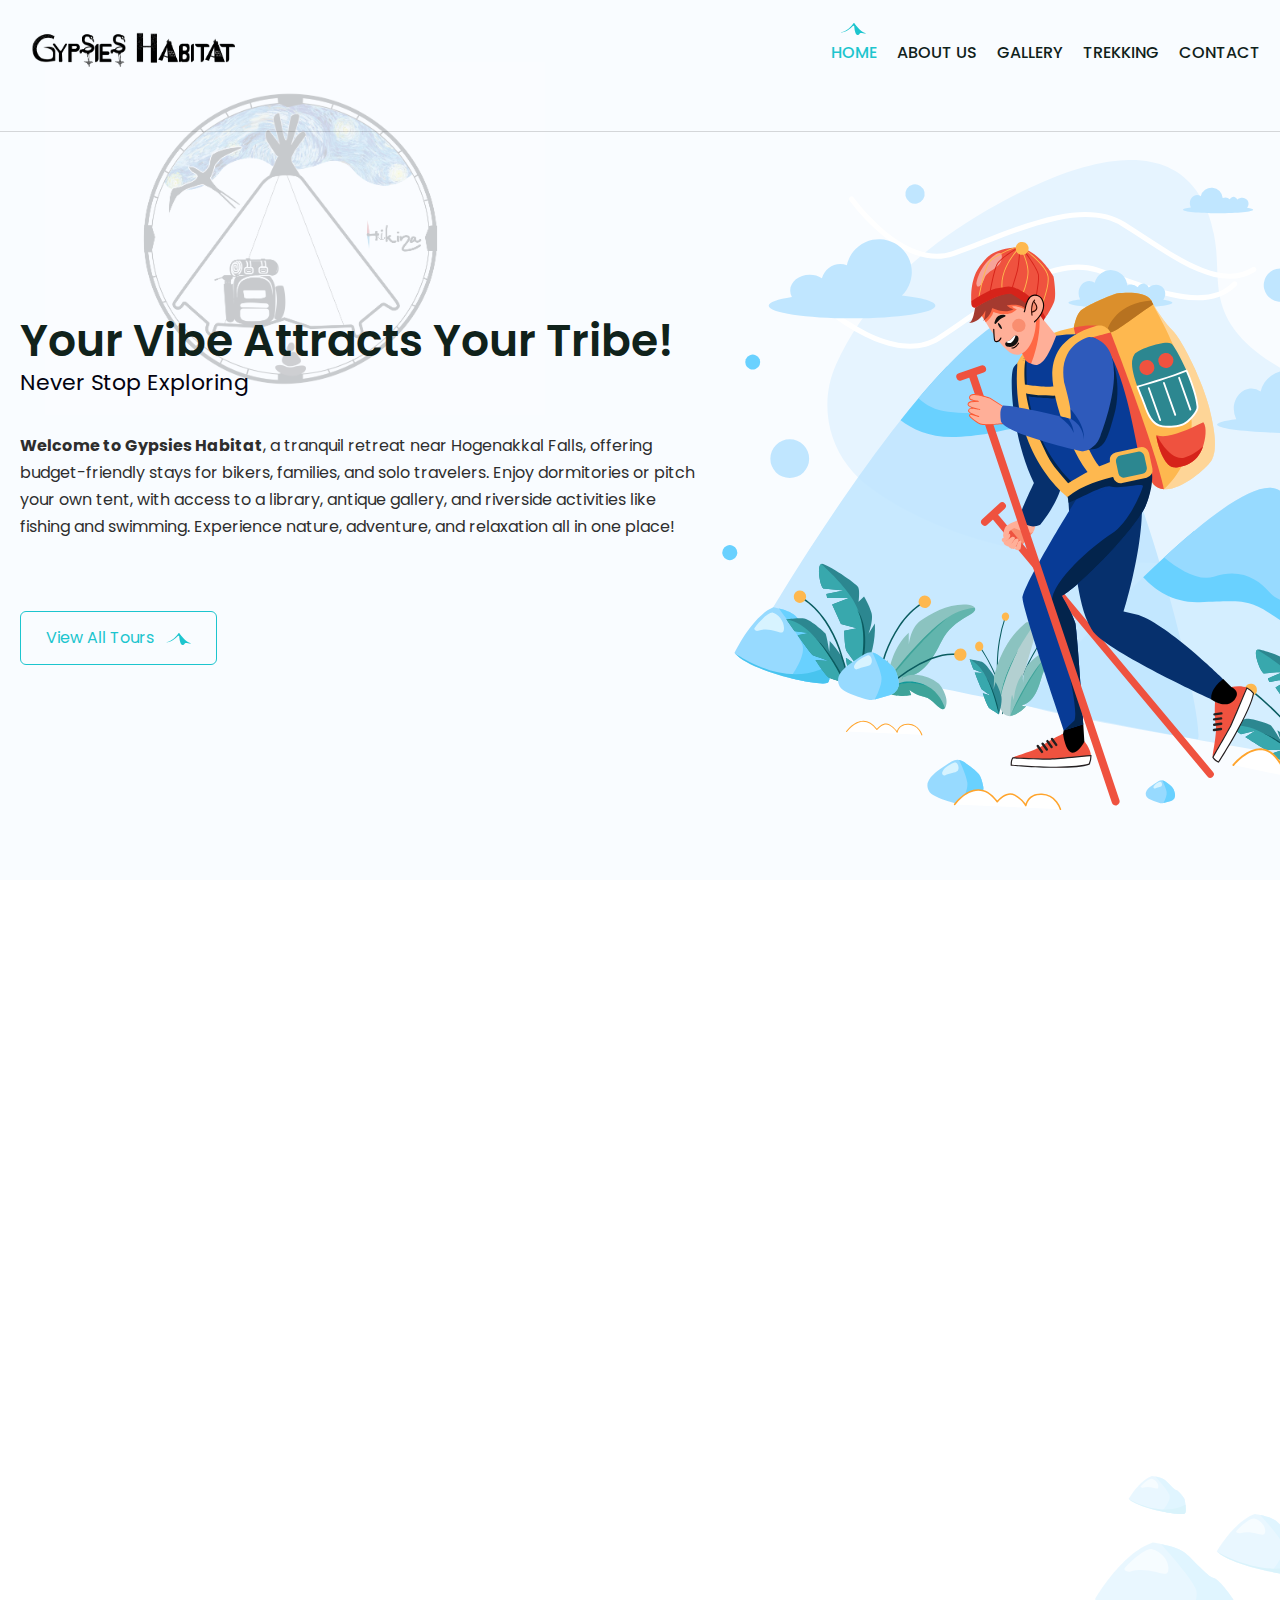
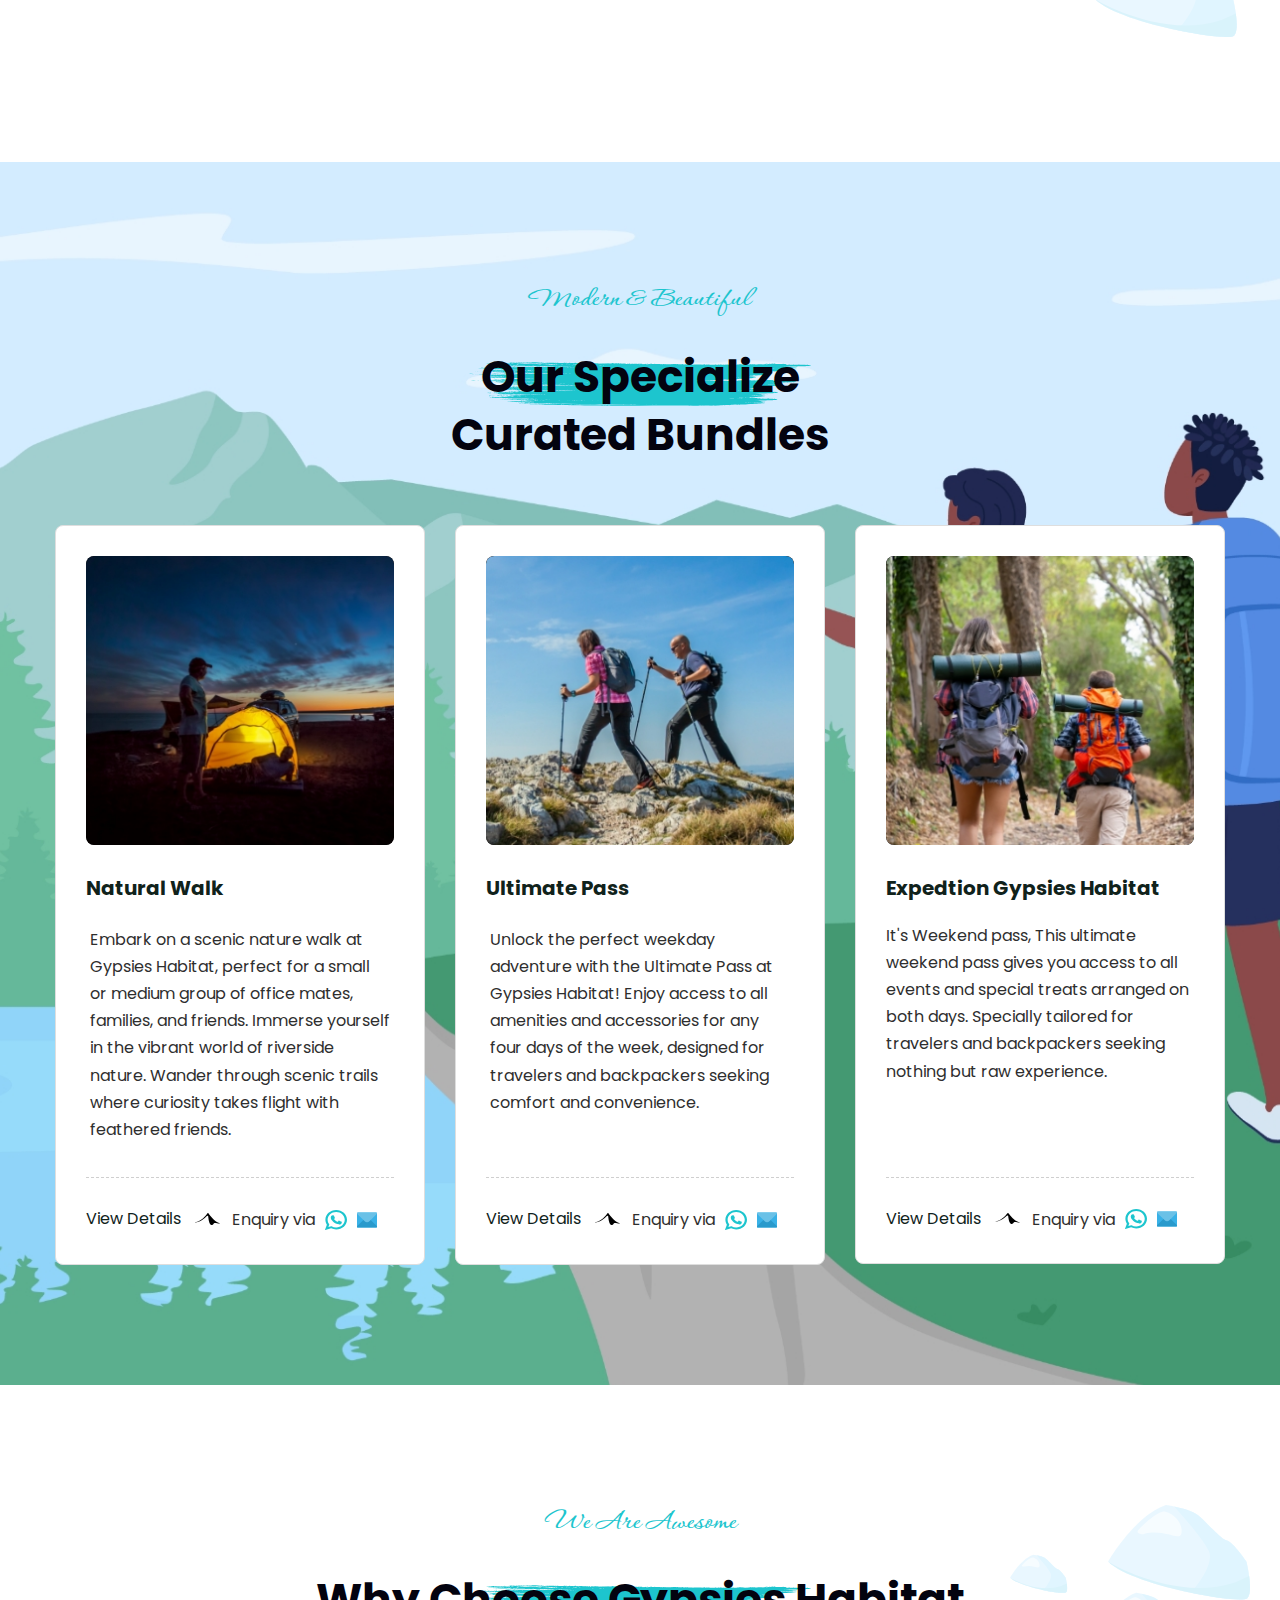
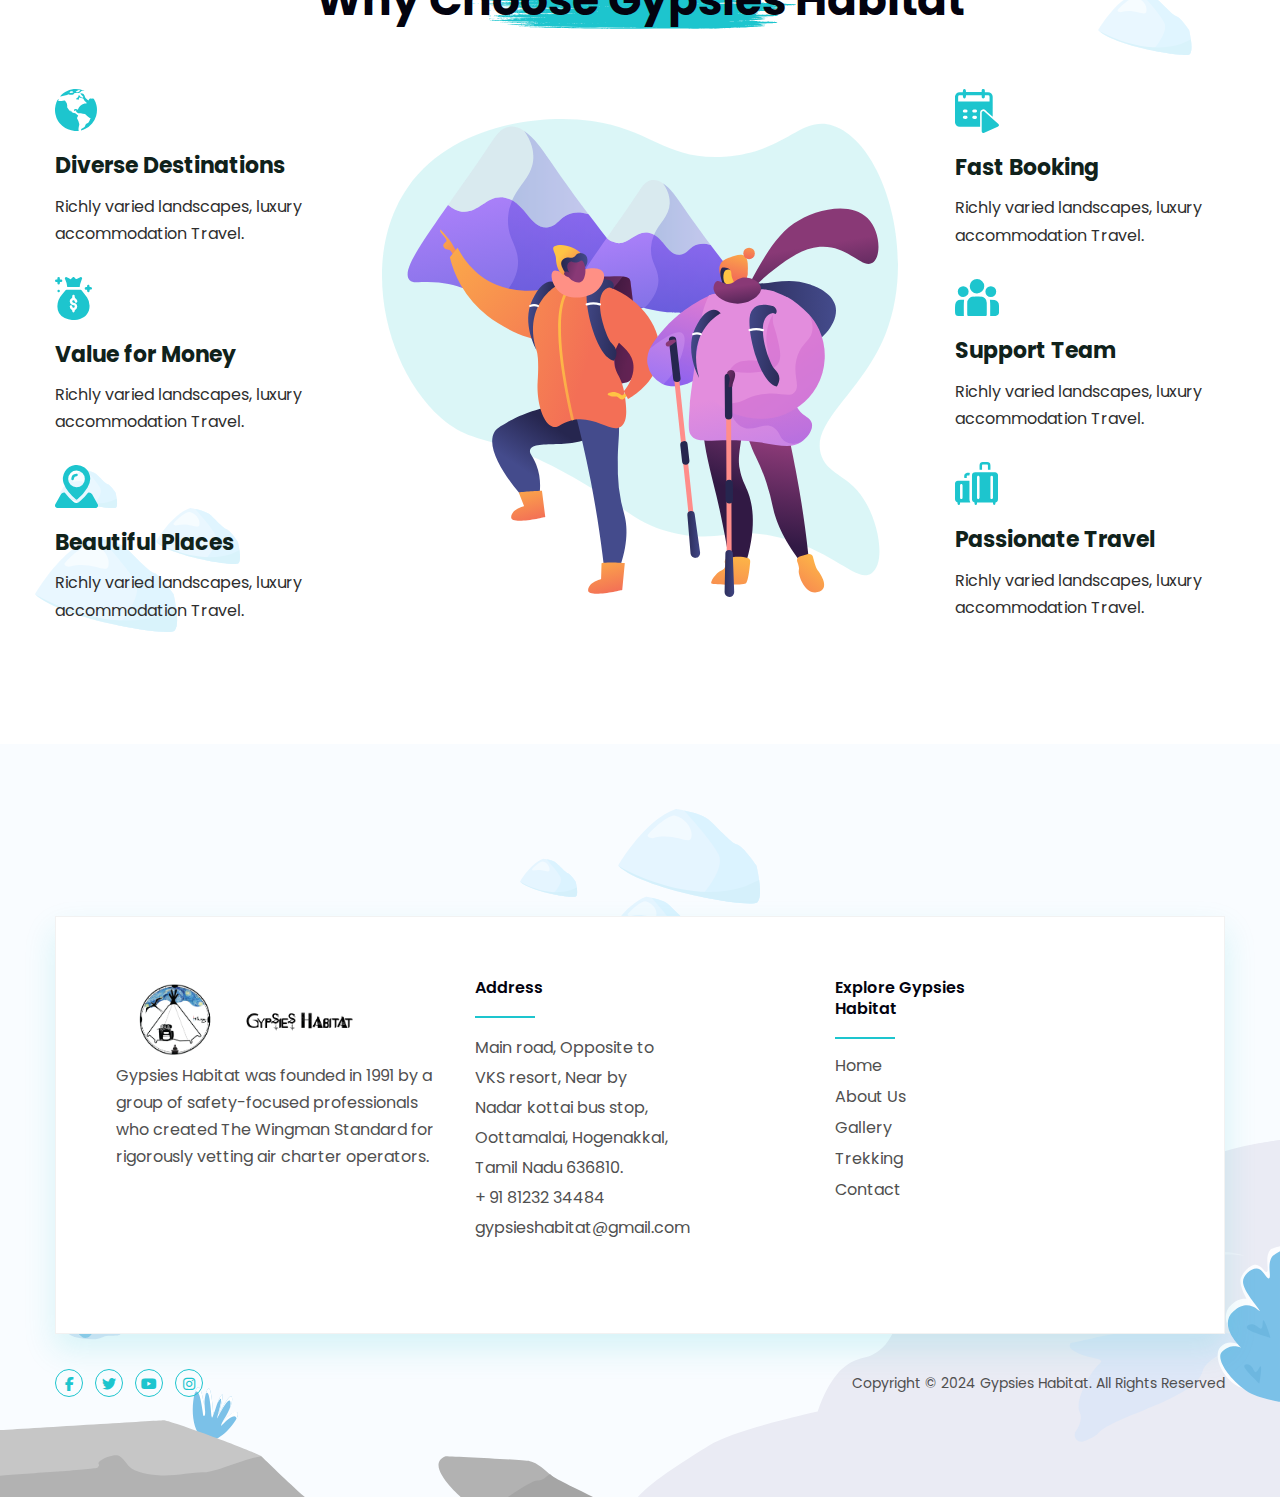
<file: treker/public/index.html>
<!DOCTYPE html>
<html lang="en">

<head>
    <!-- Google tag (gtag.js) -->
    <script async src="https://www.googletagmanager.com/gtag/js?id=G-SWCG3ZWQBT"></script>
    <script>
        window.dataLayer = window.dataLayer || [];
        function gtag() { dataLayer.push(arguments); }
        gtag('js', new Date());

        gtag('config', 'G-SWCG3ZWQBT');
    </script>
    <meta charset="utf-8">
    <meta name="keywords" content="like key1, key2" />
    <meta name="description" content="Welcome to Gypsies Habitat, a tranquil retreat near Hogenakkal Falls, offering budget-friendly stays for bikers, families, and solo travelers. Enjoy dormitories or pitch your own tent, with access to a library, antique gallery, and riverside activities like fishing and swimming." />
    <meta name="author" content="Gypsies Habitat" />
    <meta name="viewport" content="width=device-width, initial-scale=1, shrink-to-fit=no">
    <meta http-equiv="Cache-Control" content="max-age=31536000, public">

    <!-- Google Tag Manager -->
    <script>(function (w, d, s, l, i) {
            w[l] = w[l] || []; w[l].push({
                'gtm.start':
                    new Date().getTime(), event: 'gtm.js'
            }); var f = d.getElementsByTagName(s)[0],
                j = d.createElement(s), dl = l != 'dataLayer' ? '&l=' + l : ''; j.async = true; j.src =
                    'https://www.googletagmanager.com/gtm.js?id=' + i + dl; f.parentNode.insertBefore(j, f);
        })(window, document, 'script', 'dataLayer', 'GTM-KSFVS53L');</script>
    <!-- End Google Tag Manager -->

    <title>Home - Gypsies Habitat</title>
    <!-- Stylesheets -->
    <link href="css/bootstrap.css" rel="stylesheet">
    <link href="css/style.css" rel="stylesheet">
    <link rel="shortcut icon" href="images/GH logo with Van Gogh.png" type="image/x-icon">
    <link rel="icon" href="images/GH logo with Van Gogh.png" type="image/x-icon">
    <!-- Responsive -->
    <meta http-equiv="X-UA-Compatible" content="IE=edge">
    <meta name="viewport" content="width=device-width, initial-scale=1.0, maximum-scale=1.0, user-scalable=0">
    <link href="css/responsive.css" rel="stylesheet">
    <!--[if lt IE 9]><script src="https://cdnjs.cloudflare.com/ajax/libs/html5shiv/3.7.3/html5shiv.js"></script><![endif]-->

    <link rel="stylesheet" href="https://cdnjs.cloudflare.com/ajax/libs/font-awesome/6.6.0/css/all.min.css" />

</head>

<body>
    <!-- Google Tag Manager (noscript) -->
    <noscript><iframe src="https://www.googletagmanager.com/ns.html?id=GTM-KSFVS53L" height="0" width="0"
            style="display:none;visibility:hidden"></iframe></noscript>
    <!-- End Google Tag Manager (noscript) -->

    <div class="page-wrapper">

        <!-- Preloader -->
        <div class="preloader"></div>
        <div class="search-backdrop"></div>
        <!-- Main Header-->
        <header class="main-header header-style-two">
            <!-- Header Upper -->
            <div class="header-upper">
                <div class="auto-container">
                    <!-- Main Box -->
                    <div class="main-box clearfix">
                        <!--Logo-->
                        <div class="logo-box">
                            <!-- <div class="logo" style="display: inline-block;">
                                <a href="index.html" title="Treker">
                                    <img src="images/GH logo with Van Gogh.png"  style="height: 100px;" title="Treker">
                                </a>
                            </div> -->
                            <div class="logo" style="display: inline-block;">
                                <a href="index.html" title="Treker">
                                    <img src="images/name board.png" alt="" style="height: 162px; top: -60px;"
                                        title="Treker">
                                </a>
                            </div>
                        </div>


                        <div class="nav-box clearfix">
                            <!--Nav Outer-->
                            <div class="nav-outer clearfix">
                                <nav class="main-menu">
                                    <ul class="navigation clearfix">
                                        <li class="current"><a href="index.html">Home</a></li>
                                        <li class=""><a href="about.html">About Us</a></li>
                                        <li class=""><a href="gallery.html">Gallery</a></li>
                                        <li class=""><a href="trekking.html">Trekking</a></li>
                                        <li class=""><a href="contact.html">Contact</a></li>

                                    </ul>
                                </nav>
                                <!-- Main Menu End-->
                            </div>
                            <!--Nav Outer End-->
                            <!-- Hidden Nav Toggler -->
                            <div class="nav-toggler">
                                <button class="hidden-bar-opener"><span class="icon"><img
                                            src="images/icons/menu-icon.svg" alt=""></span></button>
                            </div>
                        </div>

                    </div>
                </div>
            </div>
        </header>
        <!--End Main Header -->

        <!--Search Backdrop-->
        <div class="search-backdrop"></div>

        <!-- Menu Backdrop -->
        <div class="menu-backdrop"></div>

        <!-- Hidden Navigation Bar -->
        <section class="hidden-bar">
            <!-- Hidden Bar Wrapper -->
            <div class="hidden-bar-wrapper">
                <div class="hidden-bar-closer"><span class="icon"><svg class="icon-close" role="presentation"
                            viewBox="0 0 16 14">
                            <path d="M15 0L1 14m14 0L1 0" stroke="currentColor" fill="none" fill-rule="evenodd"></path>
                        </svg></span></div>
                <div class="nav-logo-box">
                    <div class="logo"><a href="index.html" title="Treker"><img src="images/GH logo with Van Gogh.png"
                                alt="" title="Treker"></a></div>
                </div>
                <!-- .Side-menu -->
                <div class="side-menu">
                    <ul class="navigation clearfix">
                        <li class="current"><a href="index.html">Home</a></li>
                        <li class=""><a href="about.html">About Us</a></li>
                        <li class=""><a href="gallery.html">Gallery</a></li>
                        <li class=""><a href="trekking.html">Trekking</a></li>
                        <li class=""><a href="contact.html">Contact</a></li>
                    </ul>
                </div>
                <!-- /.Side-menu -->
            </div>
            <!-- / Hidden Bar Wrapper -->
        </section>
        <!-- / Hidden Bar -->

        <div class="cart-backdrop"></div>

        <!--Cart Sidebar-->
        <div class="cart-sidebar">
            <div class="cart-side-inner">
                <div class="cart-side-header">
                    <div class="closer-btn"><span>Close</span></div>
                    <h5>Shopping Cart</h5>
                </div>
                <div class="prod-box">
                    <div class="prod-block">
                        <div class="prod-inner">
                            <div class="prod-thumb"><a href="#"><img src="images/resource/shop/shop-thumb-1.jpg"
                                        alt=""></a></div>
                            <div class="remove-item"><a href="#"><i class="far fa-times"></i></a></div>
                            <div class="prod-title"><a href="#">Smart Air Bag Travel</a></div>
                            <div class="quantity-box">
                                <div class="item-quantity">
                                    <input class="qty-spinner" type="text" value="1" name="quantity">
                                </div>
                            </div>
                            <div class="calculations">1 x <span>$225.00</span></div>
                        </div>
                    </div>
                </div>
            </div>
            <div class="lower-content">
                <div class="count clearfix">
                    <span class="ttl">Subtotal</span>
                    <span class="dtl">$225.00</span>
                </div>
                <div class="links clearfix">
                    <div class="left"><a href="#" class="theme-btn btn-style-one"><span>View Cart</span></a></div>
                    <div class="right"><a href="#" class="theme-btn btn-style-two"><span>Checkout</span></a></div>
                </div>
            </div>
        </div>

        <!-- Banner Section -->
        <section class="banner-section">

            <div class="banner-container">
                <div class="banner-slider-box">
                    <!--Slide Item-->
                    <div class="slide-item">
                        <div class="auto-container">
                            <div class="content-box">
                                <div class="content">
                                    <div class="clearfix">
                                        <div class="inner">
                                            <div class="bg-image"><img src="images/GH logo with Van Gogh.png" alt=""
                                                    title=""></div>
                                            <h2>Your Vibe attracts your Tribe!</h2>
                                            <!-- <h3><b>Welcome to Gypsies Habitat</b></h3> -->
                                            <h4>Never Stop Exploring</h4>
                                            <div class="text"><b>Welcome to Gypsies Habitat</b>, a tranquil retreat near
                                                Hogenakkal Falls, offering budget-friendly stays for bikers, families,
                                                and solo travelers. Enjoy dormitories or pitch your own tent, with
                                                access to a library, antique gallery, and riverside activities like
                                                fishing and swimming. Experience nature, adventure, and relaxation all
                                                in one place!</div>
                                            <div class="links-box clearfix">
                                                <div class="link"><a href="#package" class="theme-btn btn-style-one"><span>View All Tours<i class="icon"><img
                                                                    src="images/icons/logo-icon.svg" alt=""
                                                                    title=""></i></span></a></div>
                                                <!-- <div class="link"><a href="https://www.youtube.com/watch?v=0xhr0j877bI" class="theme-btn lightbox-image"><i class="ripple"></i><span class="icon"><img src="images/icons/video-icon-1.svg" alt="" title=""></span></a></div> -->
                                            </div>
                                        </div>

                                    </div>
                                </div>
                                <div class="banner-image">
                                    <div class="image"><img src="images/main-slider/banner-image-1.svg" alt="" title="">
                                    </div>
                                </div>
                            </div>
                        </div>
                    </div>

                </div>
            </div>
        </section>
        <!--End Banner Section -->

        <!--About Us Section-->
        <section class="about-us">
            <div class="floated-icon right"><img src="images/resource/about-stone-right.svg" alt="" title=""></div>
            <div class="auto-container">
                <div class="row clearfix">
                    <!--Text Col-->
                    <div class="text-col col-lg-6 col-md-12 col-sm-12">
                        <div class="inner wow fadeInRight" data-wow-duration="1500ms" data-wow-delay="0ms">
                            <div class="title-box">
                                <!-- <div class="subtitle">About Gypsies Habitat</div> -->
                                <h2><i class="bg-vector"></i><span>About Gypsies Habitat</span></h2>
                                <div class="text">At Gypsies Habitat, we’re best-in-class in delivering unmatched
                                    outdoor experiences. Since 2023, we've combined affordability with luxury amenities,
                                    ensuring every adventure is as comfortable as it is exciting. With over 500,000
                                    satisfied explorers, we go beyond expectations to offer personalized journeys,
                                    whether close to home or across the globe.</div>
                            </div>
                            <div class="lower-box">
                                <div class="lower-inner clearfix">
                                    <div class="text-content">
                                        <ul>
                                            <li>Unbeatable Affordability.</li>
                                            <li>Luxury Amenities.</li>
                                            <li>Exceeding Expectations.</li>
                                        </ul>
                                    </div>
                                    <div class="image-box">
                                        <img src="images/resource/about-image-2.jpg" alt="" title="">
                                        <a href="https://www.youtube.com/watch?v=0xhr0j877bI"
                                            class="theme-btn lightbox-image overlink"><span
                                                class="icon fa fa-play"></span></a>
                                    </div>
                                </div>
                            </div>
                        </div>
                    </div>
                    <!--Image Col-->
                    <div class="image-col col-lg-6 col-md-12 col-sm-12">
                        <div class="inner wow fadeInLeft" data-wow-duration="1500ms" data-wow-delay="0ms">
                            <div class="bg-image">
                                <img src="images/resource/about-vector-1.png" alt="" title="">
                            </div>
                            <div class="image-box">
                                <img src="images/resource/about-image-1.svg" alt="" title="">
                            </div>
                        </div>
                    </div>
                </div>
            </div>
        </section>

        <!--Popular Section-->
        <section class="popular-section" id="package">
            <div class="bg-layer" style="background-image: url(images/background/image-1.jpg);"></div>
            <div class="auto-container">
                <div class="title-box centered">
                    <div class="subtitle">Modern & Beautiful</div>
                    <h2><i class="bg-vector"></i><span>Our specialize Curated Bundles</span></h2>
                </div>
                <div class="carousel-box">
                    <div class="popular-carousel owl-theme owl-carousel">

                        <!-- Block -->
                        <div class="trek-block-one">
                            <div class="inner-box">
                                <div class="image-box">
                                    <div class="image"><a href="natural_walk_pack.html"><img
                                                src="images/resource/f-image-1.jpg" alt="" title=""></a></div>
                                    <!-- <div class="price"><span>$120</span></div> -->
                                    <!-- <div class="info">
                                        <span class="i-block"><span class="i-block">259P, Himalaya Ag</span>
                                    </div> -->
                                </div>
                                <div class="lower-content">
                                    <h4 style="font-size: 20px;"><a href="natural_walk_pack.html">Natural Walk</a></h4>
                                    <!-- <div class="ratings clearfix">
                                        <div class="stars"><i class="fa fa-star"></i><i class="fa fa-star"></i><i class="fa fa-star"></i><i class="fa fa-star"></i><i class="fa fa-star empty"></i></div>
                                        <div class="rev"><a href="#">05 Review</a></div>
                                    </div> -->
                                    <div class="text" style="padding: 4px;">Embark on a scenic nature walk at Gypsies Habitat, perfect for a small or medium group of office mates, families, and friends.
                                        Immerse yourself in the vibrant world of riverside nature. Wander through scenic trails where curiosity takes flight with feathered friends. </div>
                                </div>
                                <div class="bottom-box clearfix"
                                    style="display: flex; justify-content: space-between; align-items: center;">
                                    <div class="more-link">
                                        <a href="natural_walk_pack.html" class="theme-btn">
                                            <span>View Details <i class="icon"><img src="images/icons/logo-icon.svg"
                                                        alt=""></i></span>
                                        </a>
                                    </div>
                                    <div class="more-link" style="display: flex; align-items: center;">
                                        <!-- Enquire Now text -->
                                        <span style="margin-right: 10px; margin-left: 5px;">Enquiry via</span>

                                        <!-- WhatsApp Icon -->
                                        <a href="https://wa.me/+918123234484?text=I%20need%20to%20Enquire%20About%20Natural Walk"
                                            target="_blank" style="margin-right: 10px;" title="Enquire Via Whatsapp">
                                            <img src="images/icons/whatsapp-icon.svg" alt="WhatsApp"
                                                style="height: 20px;" />
                                        </a>

                                        <!-- Email Icon -->
                                        <a href="mailto:gypsieshabitat@gmail.com?subject=Enquiry%20About%20Natural Walk"
                                            style="margin-right: 10px;" title="Enquire Via Email">
                                            <img src="images/icons/email-icon.svg" alt="Email" style="height: 20px;" />
                                        </a>
                                    </div>


                                </div>
                            </div>
                        </div>

                        <!--Block-->
                        <div class="trek-block-one">
                            <div class="inner-box">
                                <div class="image-box">
                                    <div class="image"><a href="ultimate_pack.html"><img
                                                src="images/resource/f-image-2.jpg" alt="" title=""></a></div>
                                    <!-- <div class="price"><span>$120</span></div> -->
                                    <!-- <div class="info">
                                        <span class="i-block"><span class="i-block">259P, Himalaya Ag</span>
                                    </div> -->
                                </div>
                                <div class="lower-content">
                                    <h4 style="font-size: 20px;"><a href="ultimate_pack.html">Ultimate Pass</a></h4>
                                    <!-- <div class="ratings clearfix">
                                        <div class="stars"><i class="fa fa-star"></i><i class="fa fa-star"></i><i class="fa fa-star"></i><i class="fa fa-star"></i><i class="fa fa-star empty"></i></div>
                                        <div class="rev"><a href="#">05 Review</a></div>
                                    </div> -->
                                    <div class="text" style="padding: 4px;">Unlock the perfect weekday adventure with
                                        the Ultimate Pass at Gypsies Habitat! Enjoy access to all amenities and
                                        accessories for any four days of the week, designed for travelers and
                                        backpackers seeking comfort and convenience.</div>
                                </div>
                                &nbsp;
                                <div class="bottom-box clearfix"
                                    style="display: flex; justify-content: space-between; align-items: center;">
                                    <div class="more-link">
                                        <a href="ultimate_pack.html" class="theme-btn">
                                            <span>View Details <i class="icon"><img src="images/icons/logo-icon.svg"
                                                        alt=""></i></span>
                                        </a>
                                    </div>
                                    <div class="more-link" style="display: flex; align-items: center;">
                                        <!-- Enquire Now text -->
                                        <span style="margin-right: 10px; margin-left: 5px;">Enquiry via</span>

                                        <!-- WhatsApp Icon -->
                                        <a href="https://wa.me/+918123234484?text=I%20need%20to%20Enquire%20About%20Yellowstone%20and%20Mt%20Rushm"
                                            class="theme-btn" target="_blank" style="margin-right: 10px;"
                                            title="Enquire Via Whatsapp">
                                            <img src="images/icons/whatsapp-icon.svg" alt="WhatsApp"
                                                style="height: 20px;" />
                                        </a>

                                        <!-- Email Icon -->
                                        <a href="mailto:gypsieshabitat@gmail.com?subject=Enquire%20About%20Yellowstone%20and%20Mt%20Rushm"
                                            style="margin-right: 10px;" title="Enquire Via Email">
                                            <img src="images/icons/email-icon.svg" alt="Email" style="height: 20px;" />
                                        </a>
                                    </div>
                                </div>

                            </div>
                        </div>

                        <!--Block-->
                        <div class="trek-block-one">
                            <div class="inner-box">
                                <div class="image-box">
                                    <div class="image"><a href="expedtion_pack.html"><img
                                                src="images/resource/f-image-3.jpg" alt="" title=""></a></div>
                                    <!-- <div class="price"><span>$120</span></div> -->
                                    <!-- <div class="info">
                                        <span class="i-block"><span class="i-block">259P, Himalaya Ag</span>
                                    </div> -->
                                </div>
                                <div class="lower-contents">
                                    <h4 style="font-size: 20px;"><a href="expedtion_pack.html">Expedtion Gypsies
                                            Habitat</a></h4>
                                    <!-- <div class="ratings clearfix">
                                        <div class="stars"><i class="fa fa-star"></i><i class="fa fa-star"></i><i class="fa fa-star"></i><i class="fa fa-star"></i><i class="fa fa-star empty"></i></div>
                                        <div class="rev"><a href="#">05 Review</a></div>
                                    </div> -->
                                    <div class="text lower-contents">It's Weekend pass, This ultimate weekend
                                        pass gives you access to all events and special treats arranged on both days.
                                        Specially tailored for travelers and backpackers seeking nothing
                                        but raw experience.</div>
                                </div>
                                <div class="bottom-box clearfix"
                                    style="display: flex; justify-content: space-between; align-items: center;">
                                    <div class="more-link">
                                        <a href="expedtion_pack.html" class="theme-btn">
                                            <span>View Details <i class="icon"><img src="images/icons/logo-icon.svg"
                                                        alt=""></i></span>
                                        </a>
                                    </div>
                                    <div class="more-link" style="display: flex; align-items: center;">
                                        <!-- Enquire Now text -->
                                        <span style="margin-right: 10px; margin-left: 5px;">Enquiry via</span>

                                        <!-- WhatsApp Icon -->
                                        <a href="https://wa.me/+918123234484?text=I%20need%20to%20Enquire About Expedtion Gypsies Habitat"
                                            class="theme-btn" target="_blank" style="margin-right: 10px;"
                                            title="Enquire Via Whatsapp">
                                            <img src="images/icons/whatsapp-icon.svg" alt="WhatsApp"
                                                style="height: 20px;" />
                                        </a>

                                        <!-- Email Icon -->
                                        <a href="mailto:gypsieshabitat@gmail.com?subject=Enquire About Expedtion Gypsies Habitat"
                                            style="margin-right: 10px;" title="Enquire Via Email">
                                            <img src="images/icons/email-icon.svg" alt="Email" style="height: 20px;" />
                                        </a>
                                    </div>
                                </div>

                            </div>
                        </div>
                    </div>
                </div>
            </div>
        </section>

        <!--Why Section-->
        <section class="why-section">
            <div class="floated-icon left"><img src="images/resource/stones-left.svg" alt="" title=""></div>
            <div class="floated-icon right"><img src="images/resource/stones-right.svg" alt="" title=""></div>
            <div class="auto-container">

                <div class="title-box centered">
                    <div class="subtitle">We Are Awesome</div>
                    <h2><i class="bg-vector"></i><span>Why Choose Gypsies Habitat</span></h2>
                </div>

                <div class="row clearfix">
                    <div class="left-col col-xl-3 col-lg-4 col-md-6 col-sm-12">
                        <div class="inner">
                            <div class="why-block">
                                <div class="inner-box">
                                    <div class="icon-box"><img src="images/resource/icon-1.svg" alt=""></div>
                                    <h4>Diverse Destinations</h4>
                                    <div class="text">Richly varied landscapes, luxury accommodation Travel.</div>
                                </div>
                            </div>
                            <div class="why-block">
                                <div class="inner-box">
                                    <div class="icon-box"><img src="images/resource/icon-2.svg" alt=""></div>
                                    <h4>Value for Money</h4>
                                    <div class="text">Richly varied landscapes, luxury accommodation Travel.</div>
                                </div>
                            </div>
                            <div class="why-block">
                                <div class="inner-box">
                                    <div class="icon-box"><img src="images/resource/icon-3.svg" alt=""></div>
                                    <h4>Beautiful Places</h4>
                                    <div class="text">Richly varied landscapes, luxury accommodation Travel.</div>
                                </div>
                            </div>
                        </div>
                    </div>

                    <div class="right-col col-xl-3 col-lg-4 col-md-6 col-sm-12">
                        <div class="inner">
                            <div class="why-block">
                                <div class="inner-box">
                                    <div class="icon-box"><img src="images/resource/icon-4.svg" alt=""></div>
                                    <h4>Fast Booking</h4>
                                    <div class="text">Richly varied landscapes, luxury accommodation Travel.</div>
                                </div>
                            </div>
                            <div class="why-block">
                                <div class="inner-box">
                                    <div class="icon-box"><img src="images/resource/icon-5.svg" alt=""></div>
                                    <h4>Support Team</h4>
                                    <div class="text">Richly varied landscapes, luxury accommodation Travel.</div>
                                </div>
                            </div>
                            <div class="why-block">
                                <div class="inner-box">
                                    <div class="icon-box"><img src="images/resource/icon-6.svg" alt=""></div>
                                    <h4>Passionate Travel</h4>
                                    <div class="text">Richly varied landscapes, luxury accommodation Travel.</div>
                                </div>
                            </div>
                        </div>
                    </div>

                    <div class="image-col col-xl-6 col-lg-4 col-md-12 col-sm-12">
                        <div class="inner">
                            <div class="image-box"><img src="images/resource/why-image-1.svg" alt=""></div>
                        </div>
                    </div>

                </div>
            </div>
        </section>

        <!--Trending Destinations Section-->
        <!-- <section class="trending-destinations">
            <div class="auto-container">

                <div class="title-box centered">
                    <div class="subtitle">Top Destinations</div>
                    <h2><i class="bg-vector"></i><span>Trending Destinations</span></h2>
                </div>

                <div class="gallery-box">
                    <div class="masonry-container row clearfix">
                        <!--Block--
                        <div class="dest-block-one masonry-item col-lg-8 col-md-12 col-sm-12">
                            <div class="inner-box">
                                <div class="image-box"><a href="#"><img src="images/resource/gallery-1.jpg" alt=""></a>
                                </div>
                                <div class="hvr-box">
                                    <div class="cap-box">
                                        <div class="cap-inner clearfix">
                                            <h4><a href="tours.html">Rajasthan</a></h4>
                                            <div class="tour-count"><span>15 Tours</span></div>
                                        </div>
                                    </div>
                                </div>
                            </div>
                        </div>
                        <!--Block--
                        <div class="dest-block-one masonry-item column-width col-lg-4 col-md-6 col-sm-12">
                            <div class="inner-box">
                                <div class="image-box"><a href="#"><img src="images/resource/gallery-2.jpg" alt=""></a>
                                </div>
                                <div class="hvr-box alt-hvr">
                                    <div class="cap-box">
                                        <div class="cap-inner clearfix">
                                            <h4><a href="tours.html">Rajasthan</a></h4>
                                            <div class="tour-count"><span>15 Tours</span></div>
                                        </div>
                                    </div>
                                </div>
                            </div>
                        </div>
                        <!--Block--
                        <div class="dest-block-one masonry-item col-lg-6 col-md-6 col-sm-12">
                            <div class="inner-box">
                                <div class="image-box"><a href="#"><img src="images/resource/gallery-3.jpg" alt=""></a>
                                </div>
                                <div class="hvr-box">
                                    <div class="cap-box">
                                        <div class="cap-inner clearfix">
                                            <h4><a href="tours.html">Rajasthan</a></h4>
                                            <div class="tour-count"><span>15 Tours</span></div>
                                        </div>
                                    </div>
                                </div>
                            </div>
                        </div>
                        <!--Block--
                        <div class="dest-block-one masonry-item col-lg-6 col-md-6 col-sm-12">
                            <div class="inner-box">
                                <div class="image-box"><a href="#"><img src="images/resource/gallery-4.jpg" alt=""></a>
                                </div>
                                <div class="hvr-box">
                                    <div class="cap-box">
                                        <div class="cap-inner clearfix">
                                            <h4><a href="tours.html">Rajasthan</a></h4>
                                            <div class="tour-count"><span>15 Tours</span></div>
                                        </div>
                                    </div>
                                </div>
                            </div>
                        </div>
                        <!--Block--
                        <div class="dest-block-one masonry-item column-width col-lg-4 col-md-6 col-sm-12">
                            <div class="inner-box">
                                <div class="image-box"><a href="#"><img src="images/resource/gallery-5.jpg" alt=""></a>
                                </div>
                                <div class="hvr-box alt-hvr">
                                    <div class="cap-box">
                                        <div class="cap-inner clearfix">
                                            <h4><a href="tours.html">Rajasthan</a></h4>
                                            <div class="tour-count"><span>15 Tours</span></div>
                                        </div>
                                    </div>
                                </div>
                            </div>
                        </div>
                        <!--Block--
                        <div class="dest-block-one masonry-item col-lg-8 col-md-12 col-sm-12">
                            <div class="inner-box">
                                <div class="image-box"><a href="#"><img src="images/resource/gallery-6.jpg" alt=""></a>
                                </div>
                                <div class="hvr-box">
                                    <div class="cap-box">
                                        <div class="cap-inner clearfix">
                                            <h4><a href="tours.html">Rajasthan</a></h4>
                                            <div class="tour-count"><span>15 Tours</span></div>
                                        </div>
                                    </div>
                                </div>
                            </div>
                        </div>
                    </div>
                </div>
            </div>
        </section> -->


        <!--Testimonials Section-->
        <!-- <section class="testimonials-one">
            <div class="bg-layer" style="background-image: url(images/background/image-3.jpg);"></div>
            <div class="auto-container">
                <div class="title-box centered">
                    <div class="subtitle">Review & Testimonial</div>
                    <h2><i class="bg-vector"></i><span>Top Reviews for Gypsies Habitat</span></h2>
                </div>
                <div class="carousel-box">
                    <div class="testi-carousel owl-theme owl-carousel">
                        <!--Testi Block--
                        <div class="testi-block">
                            <div class="inner-box">
                                <div class="icon"><img src="images/icons/quotes-1.svg" alt=""></div>
                                <div class="image"><img src="images/resource/testi-thumb-1.jpg" alt=""></div>
                                <div class="text">Fight School has specialized in martial arts since 1986 and has one of the most Fight School has specialized.</div>
                                <div class="info">
                                    <div class="name">Randall Schwartz</div>
                                    <div class="clearfix">
                                        <div class="designation">Women's Trainner</div>
                                        <div class="rating">
                                            <div class="stars"><i class="fa fa-star"></i><i class="fa fa-star"></i><i class="fa fa-star"></i><i class="fa fa-star"></i><i class="fa fa-star"></i></div>
                                        </div>
                                    </div>
                                </div>
                            </div>
                        </div>

                        <!--Testi Block--
                        <div class="testi-block">
                            <div class="inner-box">
                                <div class="icon"><img src="images/icons/quotes-1.svg" alt=""></div>
                                <div class="image"><img src="images/resource/testi-thumb-2.jpg" alt=""></div>
                                <div class="text">We teach martial arts because we love it — not because we want to make money on you. Unlike other martial.</div>
                                <div class="info">
                                    <div class="name">Andru Smith</div>
                                    <div class="clearfix">
                                        <div class="designation">Boxing Trainer</div>
                                        <div class="rating">
                                            <div class="stars"><i class="fa fa-star"></i><i class="fa fa-star"></i><i class="fa fa-star"></i><i class="fa fa-star"></i><i class="fa fa-star"></i></div>
                                        </div>
                                    </div>
                                </div>
                            </div>
                        </div>

                        <!--Testi Block--
                        <div class="testi-block alternate">
                            <div class="inner-box">
                                <div class="image-layer" style="background-image: url(images/background/testi-image-1.jpg);"></div>
                                <div class="over-box">
                                    <div class="over-title"><a href="#">MASTER Gypsies Habitat TRAVEL</a></div>
                                </div>
                            </div>
                        </div>

                        <!--Testi Block--
                        <div class="testi-block">
                            <div class="inner-box">
                                <div class="icon"><img src="images/icons/quotes-1.svg" alt=""></div>
                                <div class="image"><img src="images/resource/testi-thumb-1.jpg" alt=""></div>
                                <div class="text">Fight School has specialized in martial arts since 1986 and has one of the most Fight School has specialized.</div>
                                <div class="info">
                                    <div class="name">Randall Schwartz</div>
                                    <div class="clearfix">
                                        <div class="designation">Women's Trainner</div>
                                        <div class="rating">
                                            <div class="stars"><i class="fa fa-star"></i><i class="fa fa-star"></i><i class="fa fa-star"></i><i class="fa fa-star"></i><i class="fa fa-star"></i></div>
                                        </div>
                                    </div>
                                </div>
                            </div>
                        </div>

                        <!--Testi Block--
                        <div class="testi-block">
                            <div class="inner-box">
                                <div class="icon"><img src="images/icons/quotes-1.svg" alt=""></div>
                                <div class="image"><img src="images/resource/testi-thumb-2.jpg" alt=""></div>
                                <div class="text">We teach martial arts because we love it — not because we want to make money on you. Unlike other martial.</div>
                                <div class="info">
                                    <div class="name">Andru Smith</div>
                                    <div class="clearfix">
                                        <div class="designation">Boxing Trainer</div>
                                        <div class="rating">
                                            <div class="stars"><i class="fa fa-star"></i><i class="fa fa-star"></i><i class="fa fa-star"></i><i class="fa fa-star"></i><i class="fa fa-star"></i></div>
                                        </div>
                                    </div>
                                </div>
                            </div>
                        </div>

                        <!--Testi Block--
                        <div class="testi-block alternate">
                            <div class="inner-box">
                                <div class="image-layer" style="background-image: url(images/background/testi-image-1.jpg);"></div>
                                <div class="over-box">
                                    <div class="over-title"><a href="#">MASTER Gypsies Habitat TRAVEL</a></div>
                                </div>
                            </div>
                        </div>

                    </div>
                </div>
            </div>
        </section> -->


        <!--News Section-->
        <!-- <section class="news-section">
            <div class="floated-icon left"><img src="images/resource/stones-left.svg" alt="" title=""></div>
            <div class="floated-icon right"><img src="images/resource/stones-right.svg" alt="" title=""></div>
            <div class="bg-layer" style="background-image: url(images/background/image-1.jpg);"></div>
            <div class="auto-container">
                <div class="title-box centered">
                    <div class="subtitle">Gypsies Habitat Top News</div>
                    <h2><i class="bg-vector"></i><span>Gypsies Habitat Latest News</span></h2>
                </div>
                <div class="content-box">
                    <div class="row clearfix">
                        <!--Block--
                        <div class="news-block-one col-xl-4 col-lg-6 col-md-6 col-sm-12">
                            <div class="inner-box wow fadeInLeft" data-wow-delay="0ms" data-wow-duration="1500ms">
                                <div class="image-box">
                                    <div class="image"><a href="blog-single.html"><img src="images/resource/news-1.jpg" alt="" title=""></a></div>
                                    <div class="cat"><span>Trekking</span></div>
                                </div>
                                <div class="lower-content">
                                    <div class="info">
                                        <span class="i-block">By : Sword Joy</span> &ensp; | &ensp; <span class="i-block">20 March 2022</span>
                                    </div>
                                    <h4><a href="blog-single.html">THE UPCOMING WBC CHAMP SHIPS 2022 in feb</a></h4>
                                    <div class="text">Fight School has specialized in martial arts since 1986 and has one of the most innovative.</div>
                                </div>
                            </div>
                        </div>

                        <!--Block--
                        <div class="news-block-one alternate col-xl-4 col-lg-6 col-md-6 col-sm-12">
                            <div class="inner-box wow fadeInUp" data-wow-delay="0ms" data-wow-duration="1500ms">
                                <div class="lower-content">
                                    <div class="info">
                                        <span class="i-block">By : Sword Joy</span> &ensp; | &ensp; <span class="i-block">20 March 2022</span>
                                    </div>
                                    <h4><a href="blog-single.html">THE BEST BOXERS IN THEIR WEIGH Target CATEGOR</a></h4>
                                    <div class="text">Fight School has specialized in martial arts since 1986 and has one of the most innovative.</div>
                                </div>
                                <div class="image-box">
                                    <div class="image"><a href="blog-single.html"><img src="images/resource/news-2.jpg" alt="" title=""></a></div>
                                    <div class="cat"><span>Trekking</span></div>
                                </div>
                            </div>
                        </div>

                        <!--Block--
                        <div class="news-block-one col-xl-4 col-lg-6 col-md-6 col-sm-12">
                            <div class="inner-box wow fadeInRight" data-wow-delay="0ms" data-wow-duration="1500ms">
                                <div class="image-box">
                                    <div class="image"><a href="blog-single.html"><img src="images/resource/news-3.jpg" alt="" title=""></a></div>
                                    <div class="cat"><span>Trekking</span></div>
                                </div>
                                <div class="lower-content">
                                    <div class="info">
                                        <span class="i-block">By : Sword Joy</span> &ensp; | &ensp; <span class="i-block">20 March 2022</span>
                                    </div>
                                    <h4><a href="blog-single.html">EFFECTIVE STRATEGIES & TIPS FROM THE BEST</a></h4>
                                    <div class="text">Fight School has specialized in martial arts since 1986 and has one of the most innovative.</div>
                                </div>
                            </div>
                        </div>

                    </div>
                </div>
            </div>
        </section> -->

        <!--Main Footer-->
        <footer class="main-footer">
            <div class="bg-layer" style="background-image: url(images/background/f-bottom-bg.svg);"></div>
            <div class="floated-icon"><img src="images/resource/footer-stones.svg" alt="" title=""></div>
            <div class="lower-section">
                <div class="auto-container">
                    <div class="content-box">
                        <div class="row clearfix">

                            <div class="container">
                                <div class="row clearfix">

                                    <div class="footer-column col-xl-4 col-lg-4 col-md-6 col-sm-12">
                                        <!--Logo-->
                                        <div class="footer-logo">
                                            <div class="logo" style="display: inline-block;">
                                                <a href="index.html" title="Treker">
                                                    <img src="images/GH logo with Van Gogh.png" style="height: 85px;"
                                                        title="Treker">
                                                </a>
                                            </div>
                                            <div class="logo" style="display: inline-block;">
                                                <a href="index.html" title="Treker">
                                                    <img src="images/name board.png" alt="" style="height: 85px;"
                                                        title="Treker">
                                                </a>
                                            </div>
                                        </div>

                                        <div class="footer-text">Gypsies Habitat was founded in 1991 by a group of
                                            safety-focused professionals who created The Wingman Standard for rigorously
                                            vetting air charter operators.</div>
                                    </div>

                                    <div class="footer-column col-xl-4 col-lg-4 col-md-6 col-sm-12">
                                        <div class="info-block">
                                            <h6>Address</h6>
                                            <div class="info">
                                                <ul>
                                                    <li>Main road, Opposite to VKS resort, Near by Nadar kottai bus
                                                        stop, Oottamalai, Hogenakkal, Tamil Nadu 636810.</li>
                                                    <li><a href="tel:+918123234484">+ 91 81232 34484</a></li>
                                                    <li><a
                                                            href="mailto:gypsieshabitat@gmail.com">gypsieshabitat@gmail.com</a>
                                                    </li>
                                                </ul>
                                            </div>
                                        </div>
                                    </div>

                                    <div class="footer-column col-xl-2 col-lg-2 col-md-6 col-sm-12">
                                        <h6>Explore Gypsies Habitat</h6>
                                        <div class="links">
                                            <ul>
                                                <li><a href="index.html">Home</a></li>
                                                <li><a href="about.html">About Us</a></li>
                                                <li><a href="gallery.html">Gallery</a></li>
                                                <li><a href="trekking.html">Trekking</a></li>
                                                <li><a href="contact.html">Contact</a></li>
                                            </ul>
                                        </div>
                                    </div>

                                    <!-- <div class="footer-column col-xl-3 col-lg-3 col-md-6 col-sm-12">
                                        <h6>Gallery</h6>
                                        <div class="footer-gallery">
                                            <div class="inner clearfix">
                                                <div class="image-block">
                                                    <div class="image"><a href="images/resource/footer-thumb-1.jpg"
                                                            class="lightbox-image"><img
                                                                src="images/resource/footer-thumb-1.jpg" alt=""></a>
                                                    </div>
                                                </div>
                                                <div class="image-block">
                                                    <div class="image"><a href="images/resource/footer-thumb-2.jpg"
                                                            class="lightbox-image"><img
                                                                src="images/resource/footer-thumb-2.jpg" alt=""></a>
                                                    </div>
                                                </div>
                                                <div class="image-block">
                                                    <div class="image"><a href="images/resource/footer-thumb-3.jpg"
                                                            class="lightbox-image"><img
                                                                src="images/resource/footer-thumb-3.jpg" alt=""></a>
                                                    </div>
                                                </div>
                                                <div class="image-block">
                                                    <div class="image"><a href="images/resource/footer-thumb-4.jpg"
                                                            class="lightbox-image"><img
                                                                src="images/resource/footer-thumb-4.jpg" alt=""></a>
                                                    </div>
                                                </div>
                                                <div class="image-block">
                                                    <div class="image"><a href="images/resource/footer-thumb-5.jpg"
                                                            class="lightbox-image"><img
                                                                src="images/resource/footer-thumb-5.jpg" alt=""></a>
                                                    </div>
                                                </div>
                                                <div class="image-block">
                                                    <div class="image"><a href="images/resource/footer-thumb-6.jpg"
                                                            class="lightbox-image"><img
                                                                src="images/resource/footer-thumb-6.jpg" alt=""></a>
                                                    </div>
                                                </div>
                                            </div>
                                        </div>
                                    </div> -->

                                </div>
                            </div>

                        </div>
                    </div>
                </div>
            </div>

            <div class="f-bottom">
                <div class="auto-container">
                    <div class="inner clearfix">
                        <div class="social-links">
                            <ul class="clearfix">
                                <li><a href="#"><i class="fab fa-facebook-f"></i></a></li>
                                <li><a href="#"><i class="fab fa-twitter"></i></a></li>
                                <li><a href="#"><i class="fab fa-youtube"></i></a></li>
                                <li><a target="_blank" href="https://www.instagram.com/gypsies_habitat/"><i class="fab fa-instagram"></i></a></li>
                            </ul>
                        </div>
                        <div class="copyright">Copyright &copy; 2024 Gypsies Habitat. All Rights Reserved</div>
                    </div>
                </div>
            </div>

        </footer>

    </div>
    <!--End pagewrapper-->

    <!--Scroll to top-->
    <div class="scroll-to-top scroll-to-target" data-target="html"><span class="icon"><img
                src="images/icons/arrow-up.svg" alt="" title="Go To Top"></span></div>

    <script src="js/jquery.js"></script>
    <script src="js/popper.min.js"></script>
    <script src="js/bootstrap.min.js"></script>
    <script src="js/jquery-ui.js"></script>
    <script src="js/jquery.fancybox.js"></script>
    <script src="js/isotope.js"></script>
    <script src="js/touchspin.js"></script>
    <script src="js/owl.js"></script>
    <script src="js/wow.js"></script>
    <script src="js/custom-script.js"></script>
</body>

</html>
</file>
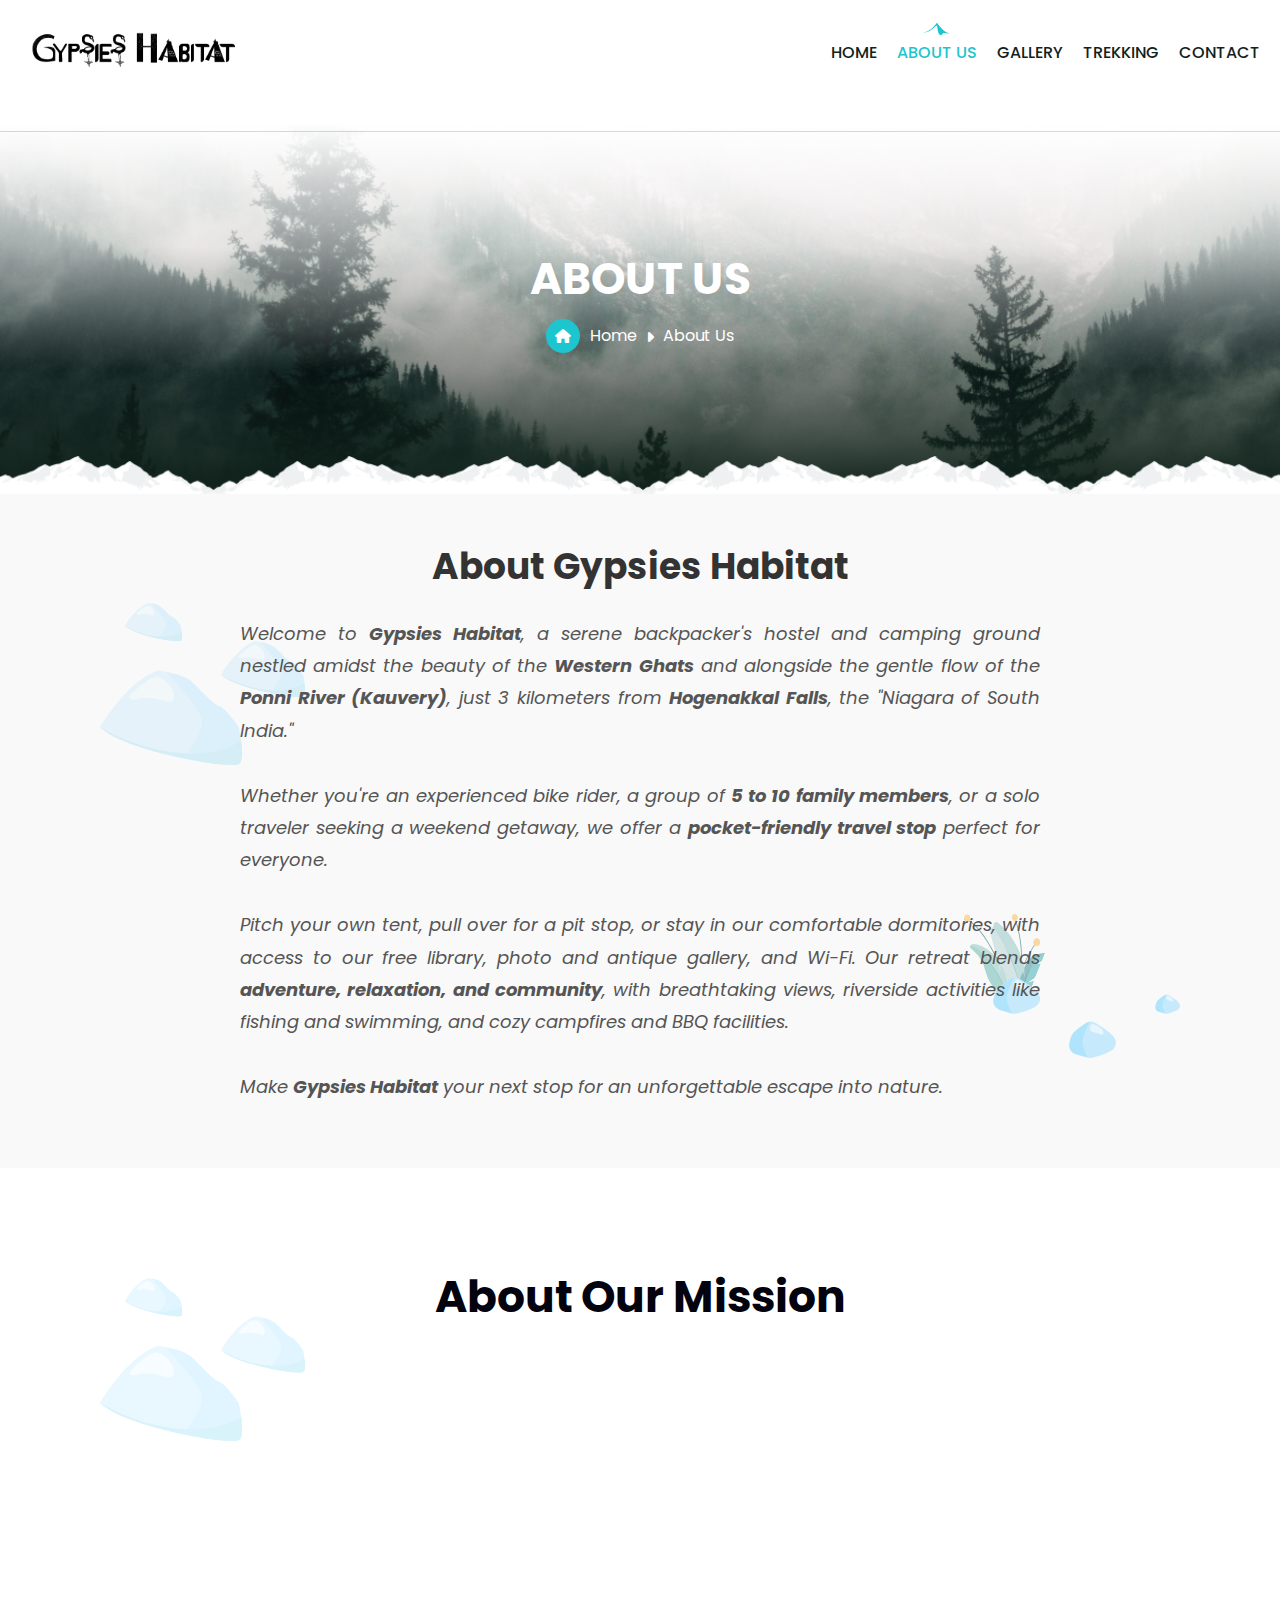
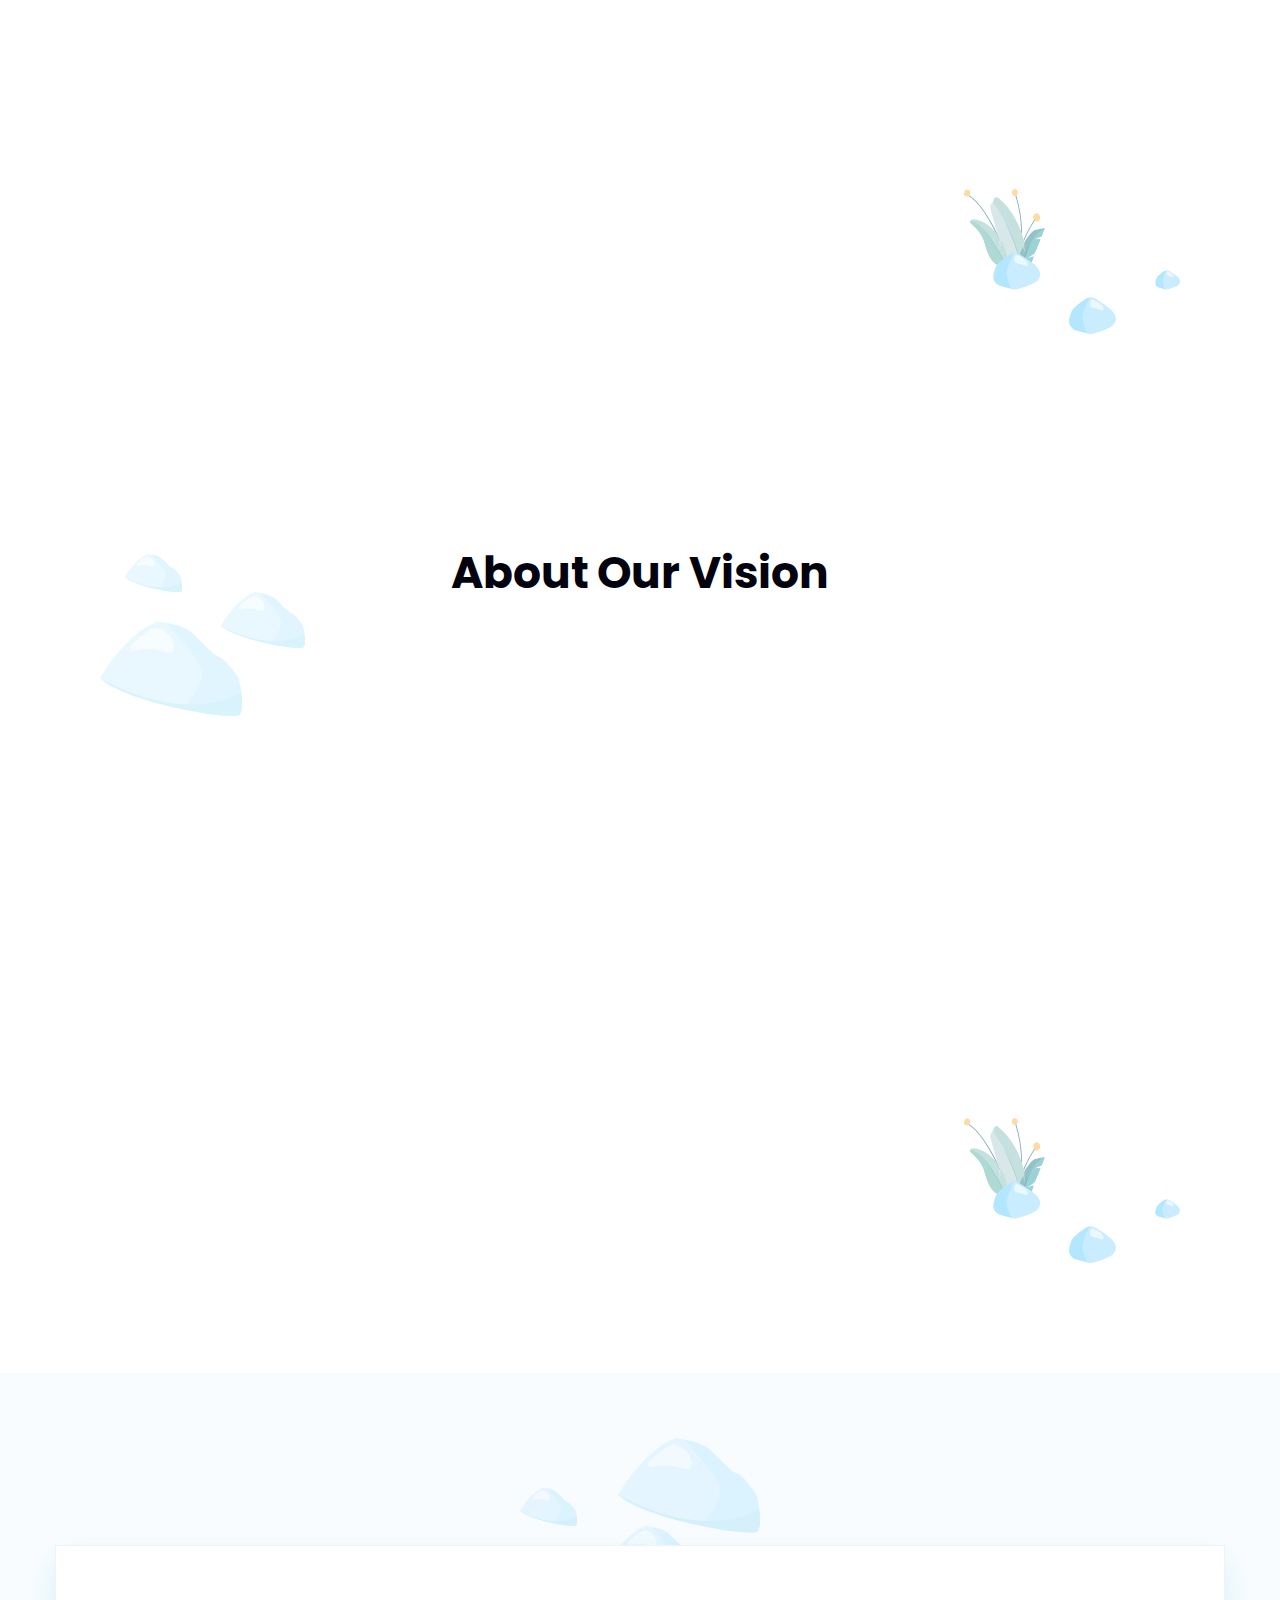
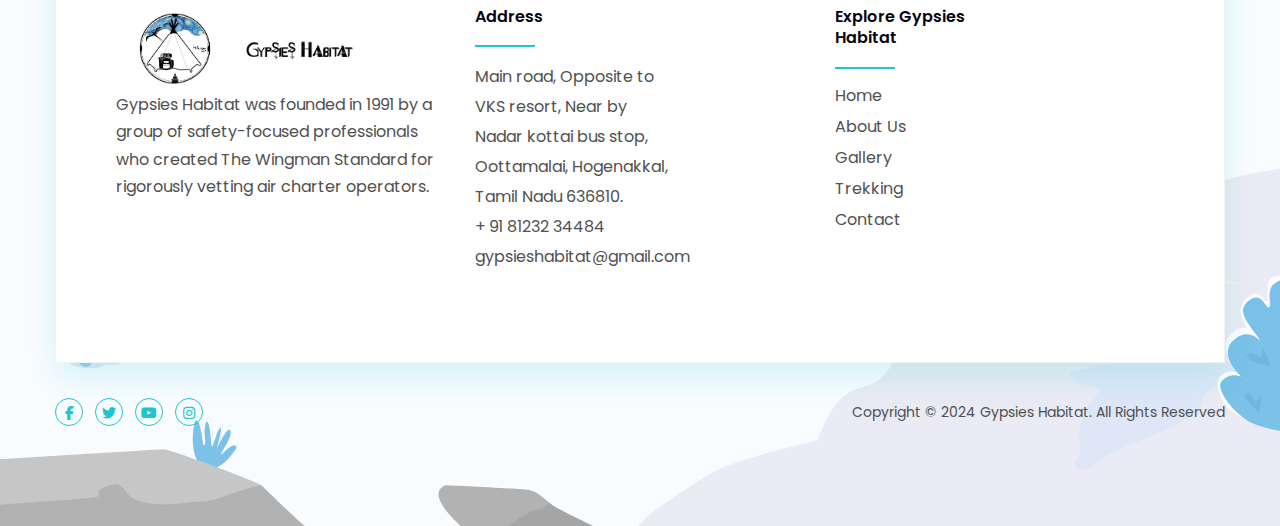
<file: treker/public/about.html>
<!DOCTYPE html>
<html lang="en">

<head>
    <!-- Google tag (gtag.js) -->
    <script async src="https://www.googletagmanager.com/gtag/js?id=G-SWCG3ZWQBT"></script>
    <script>
        window.dataLayer = window.dataLayer || [];
        function gtag() { dataLayer.push(arguments); }
        gtag('js', new Date());

        gtag('config', 'G-SWCG3ZWQBT');
    </script>
    <meta charset="utf-8">
    <meta name="keywords" content="like key1, key2" />
    <meta name="description" content="Welcome to Gypsies Habitat, a serene backpacker's hostel and camping ground nestled amidst the beauty of the Western Ghats and alongside the gentle flow of the Ponni River (Kauvery), just 3 kilometers from Hogenakkal Falls, the 'Niagara of South India.'" />
    <meta name="author" content="Gypsies Habitat" />
    <meta name="viewport" content="width=device-width, initial-scale=1, shrink-to-fit=no">
    <meta http-equiv="Cache-Control" content="max-age=31536000, public">

    <!-- Google Tag Manager -->
    <script>(function (w, d, s, l, i) {
            w[l] = w[l] || []; w[l].push({
                'gtm.start':
                    new Date().getTime(), event: 'gtm.js'
            }); var f = d.getElementsByTagName(s)[0],
                j = d.createElement(s), dl = l != 'dataLayer' ? '&l=' + l : ''; j.async = true; j.src =
                    'https://www.googletagmanager.com/gtm.js?id=' + i + dl; f.parentNode.insertBefore(j, f);
        })(window, document, 'script', 'dataLayer', 'GTM-KSFVS53L');</script>
    <!-- End Google Tag Manager -->

    <title>About Us - Gypsies Habitat</title>
    <!-- Stylesheets -->
    <link href="css/bootstrap.css" rel="stylesheet">
    <link href="css/style.css" rel="stylesheet">
    <link rel="shortcut icon" href="images/GH logo with Van Gogh.png" type="image/x-icon">
    <link rel="icon" href="images/GH logo with Van Gogh.png" type="image/x-icon">
    <!-- Responsive -->
    <meta http-equiv="X-UA-Compatible" content="IE=edge">
    <meta name="viewport" content="width=device-width, initial-scale=1.0, maximum-scale=1.0, user-scalable=0">
    <link href="css/responsive.css" rel="stylesheet">
    <!--[if lt IE 9]><script src="https://cdnjs.cloudflare.com/ajax/libs/html5shiv/3.7.3/html5shiv.js"></script><![endif]-->

    <link rel="stylesheet" href="https://cdnjs.cloudflare.com/ajax/libs/font-awesome/6.6.0/css/all.min.css" />

</head>

<body>
    <!-- Google Tag Manager (noscript) -->
    <noscript><iframe src="https://www.googletagmanager.com/ns.html?id=GTM-KSFVS53L" height="0" width="0"
            style="display:none;visibility:hidden"></iframe></noscript>
    <!-- End Google Tag Manager (noscript) -->

    <div class="page-wrapper">

        <!-- Preloader -->
        <div class="preloader"></div>
        <div class="search-backdrop"></div>
        <!-- Main Header-->
        <header class="main-header header-style-two">
            <!-- Header Upper -->
            <div class="header-upper">
                <div class="auto-container">
                    <!-- Main Box -->
                    <div class="main-box clearfix">
                        <!--Logo-->
                        <div class="logo-box">
                            <!-- <div class="logo" style="display: inline-block;">
                                <a href="index.html" title="Treker">
                                    <img src="images/GH logo with Van Gogh.png"  style="height: 100px;" title="Treker">
                                </a>
                            </div> -->
                            <div class="logo" style="display: inline-block;">
                                <a href="index.html" title="Treker">
                                    <img src="images/name board.png" alt="" style="height: 162px; top: -60px;"
                                        title="Treker">
                                </a>
                            </div>
                        </div>

                        <div class="nav-box clearfix">
                            <!--Nav Outer-->
                            <div class="nav-outer clearfix">
                                <nav class="main-menu">
                                    <ul class="navigation clearfix">
                                        <li class=""><a href="index.html">Home</a></li>
                                        <li class="current"><a href="about.html">About Us</a></li>
                                        <li class="dropdown"><a href="gallery.html">Gallery</a></li>
                                        <li class="dropdown"><a href="trekking.html">Trekking</a></li>
                                        <li class="dropdown"><a href="contact.html">Contact</a></li>

                                    </ul>
                                </nav>
                                <!-- Main Menu End-->
                            </div>
                            <!--Nav Outer End-->
                            <!-- Hidden Nav Toggler -->
                            <div class="nav-toggler">
                                <button class="hidden-bar-opener"><span class="icon"><img
                                            src="images/icons/menu-icon.svg" alt=""></span></button>
                            </div>
                        </div>

                    </div>
                </div>
            </div>
        </header>
        <!--End Main Header -->

        <!--Search Backdrop-->
        <div class="search-backdrop"></div>


        <!--Menu Backdrop-->
        <div class="menu-backdrop"></div>

        <!-- Hidden Navigation Bar -->
        <section class="hidden-bar">
            <!-- Hidden Bar Wrapper -->
            <div class="hidden-bar-wrapper">
                <div class="hidden-bar-closer"><span class="icon"><svg class="icon-close" role="presentation"
                            viewBox="0 0 16 14">
                            <path d="M15 0L1 14m14 0L1 0" stroke="currentColor" fill="none" fill-rule="evenodd"></path>
                        </svg></span></div>
                <div class="nav-logo-box">
                    <div class="logo"><a href="index.html" title="Treker"><img src="images/GH logo with Van Gogh.png"
                                alt="" title="Treker"></a></div>
                </div>
                <!-- .Side-menu -->
                <div class="side-menu">
                    <ul class="navigation clearfix">
                        <li class=""><a href="index.html">Home</a></li>
                        <li class="current"><a href="about.html">About Us</a></li>
                        <li class=""><a href="gallery.html">Gallery</a></li>
                        <li class=""><a href="trekking.html">Trekking</a></li>
                        <li class=""><a href="contact.html">Contact</a></li>
                    </ul>
                </div>
                <!-- /.Side-menu -->

            </div>
            <!-- / Hidden Bar Wrapper -->
        </section>
        <!-- / Hidden Bar -->

        <div class="cart-backdrop"></div>
        <!--Cart Sidebar-->
        <div class="cart-sidebar">
            <div class="cart-side-inner">
                <div class="cart-side-header">
                    <div class="closer-btn"><span>Close</span></div>
                    <h5>Shopping Cart</h5>
                </div>
                <div class="prod-box">
                    <div class="prod-block">
                        <div class="prod-inner">
                            <div class="prod-thumb"><a href="#"><img src="images/resource/shop/shop-thumb-1.jpg"
                                        alt=""></a></div>
                            <div class="remove-item"><a href="#"><i class="far fa-times"></i></a></div>
                            <div class="prod-title"><a href="#">Smart Air Bag Travel</a></div>
                            <div class="quantity-box">
                                <div class="item-quantity">
                                    <input class="qty-spinner" type="text" value="1" name="quantity">
                                </div>
                            </div>
                            <div class="calculations">1 x <span>$225.00</span></div>
                        </div>
                    </div>
                </div>
            </div>
            <div class="lower-content">
                <div class="count clearfix">
                    <span class="ttl">Subtotal</span>
                    <span class="dtl">$225.00</span>
                </div>
                <div class="links clearfix">
                    <div class="left"><a href="#" class="theme-btn btn-style-one"><span>View Cart</span></a></div>
                    <div class="right"><a href="#" class="theme-btn btn-style-two"><span>Checkout</span></a></div>
                </div>
            </div>
        </div>

        <!-- Banner Section -->
        <section class="inner-banner">
            <div class="image-layer" style="background-image: url(images/background/banner-image-1.jpg);"></div>
            <div class="auto-container">
                <div class="content-box">
                    <h2>About Us</h2>
                    <div class="bread-crumb">
                        <ul class="clearfix">
                            <li><span class="icon-home fa fa-home"></span><a href="index.html">Home</a></li>
                            <li class="current">About Us</li>
                        </ul>
                    </div>
                </div>
            </div>
        </section>
        <!--End Banner Section -->

        <section class="faq-one tracking-page" style="padding: 50px 0; background-color: #f9f9f9;">
            <div class="floated-icon left"><img src="images/resource/stones-left.svg" alt="" title=""></div>
            <div class="floated-icon right"><img src="images/resource/floated-icon-right-2.svg" alt="" title=""></div>
            <div class="auto-container">
                <div class="title-box centered" style="max-width: 800px; margin: 0 auto;">
                    <h2 style="font-size: 36px; font-weight: 700; color: #333;"><span>About Gypsies Habitat</span></h2>
                    <br>
                    <h6 style="font-size: 18px; line-height: 1.8; color: #555; text-align: justify;">
                        <i>Welcome to <strong>Gypsies Habitat</strong>, a serene backpacker's hostel and camping ground
                            nestled amidst the beauty of the <strong>Western Ghats</strong> and alongside the gentle
                            flow of the <strong>Ponni River (Kauvery)</strong>, just 3 kilometers from
                            <strong>Hogenakkal Falls</strong>, the "Niagara of South India."
                            <br><br>
                            Whether you're an experienced bike rider, a group of <strong>5 to 10 family
                                members</strong>, or a solo traveler seeking a weekend getaway, we offer a
                            <strong>pocket-friendly travel stop</strong> perfect for everyone.
                            <br><br>
                            Pitch your own tent, pull over for a pit stop, or stay in our comfortable dormitories, with
                            access to our free library, photo and antique gallery, and Wi-Fi. Our retreat blends
                            <strong>adventure, relaxation, and community</strong>, with breathtaking views, riverside
                            activities like fishing and swimming, and cozy campfires and BBQ facilities.
                            <br><br>
                            Make <strong>Gypsies Habitat</strong> your next stop for an unforgettable escape into
                            nature.
                        </i>
                    </h6>
                </div>
            </div>
        </section>




        <!--Mission Section-->
        <section class="faq-one tracking-page">
            <div class="floated-icon left"><img src="images/resource/stones-left.svg" alt="" title=""></div>
            <div class="floated-icon right"><img src="images/resource/floated-icon-right-2.svg" alt="" title=""></div>
            <div class="auto-container">
                <div class="title-box centered">
                    <h2><span>About Our Mission</span></h2>
                </div>
                <div class="row clearfix">
                    <!--Text Col-->
                    <div class="text-col col-lg-6 col-md-12 col-sm-12">
                        <div class="inner wow fadeInLeft" data-wow-duration="1500ms" data-wow-delay="0ms">
                            <div class="accordion-box clearfix">
                                <!--Block-->
                                <div class="accordion block active-block">
                                    <div class="acc-btn active">What is our mission? <i
                                            class="fa-solid fa-angle-down"></i></i></div>
                                    <div class="acc-content">
                                        <div class="content">
                                            <div class="text">Our mission at Gypsies Habitat is to provide a welcoming
                                                and affordable space for travelers to connect with nature and each
                                                other, fostering a sense of community and adventure.</div>
                                        </div>
                                    </div>
                                </div>
                                <!--Block-->
                                <div class="accordion block">
                                    <div class="acc-btn">How do we plan to accomplish our mission? <i
                                            class="fa-solid fa-angle-down"></i></i></div>
                                    <div class="acc-content">
                                        <div class="content">
                                            <div class="text">We plan to accomplish our mission by creating unique
                                                outdoor experiences, enhancing our facilities, and promoting sustainable
                                                practices that resonate with our guests.</div>
                                        </div>
                                    </div>
                                </div>
                                <!--Block-->
                                <div class="accordion block">
                                    <div class="acc-btn">What are the key areas of focus in our mission? <i
                                            class="fa-solid fa-angle-down"></i></div>
                                    <div class="acc-content">
                                        <div class="content">
                                            <div class="text">Our key areas of focus include community engagement,
                                                environmental sustainability, and providing an enriching experience for
                                                all visitors, ensuring that everyone leaves with cherished memories.
                                            </div>
                                        </div>
                                    </div>
                                </div>
                                <!--Block-->
                                <div class="accordion block">
                                    <div class="acc-btn">How can the community support our mission? <i
                                            class="fa-solid fa-angle-down"></i></div>
                                    <div class="acc-content">
                                        <div class="content">
                                            <div class="text">The community can support our mission by participating in
                                                our events, sharing their experiences, and advocating for sustainable
                                                travel practices, helping us maintain our commitment to the environment.
                                            </div>
                                        </div>
                                    </div>
                                </div>
                            </div>
                        </div>
                    </div>
                    <!--Image Col-->
                    <div class="image-col col-lg-6 col-md-12 col-sm-12">
                        <div class="inner wow fadeInRight" data-wow-duration="1500ms" data-wow-delay="0ms">
                            <div class="image-box">
                                <img src="images/name board.png" alt="About Our Mission" title="About Our Mission">
                            </div>
                        </div>
                    </div>
                </div>
            </div>
        </section>

        <!--Vision Section-->
        <section class="faq-one tracking-page">
            <div class="floated-icon left"><img src="images/resource/stones-left.svg" alt="" title=""></div>
            <div class="floated-icon right"><img src="images/resource/floated-icon-right-2.svg" alt="" title=""></div>
            <div class="auto-container">
                <div class="title-box centered">
                    <h2><span>About Our Vision</span></h2>
                </div>
                <div class="row clearfix">
                    <!--Image Col-->
                    <div class="image-col col-lg-6 col-md-12 col-sm-12">
                        <div class="inner wow fadeInRight" data-wow-duration="1500ms" data-wow-delay="0ms">
                            <div class="image-box">
                                <img src="images/GH logo with Van Gogh.png" alt="" title="">
                            </div>
                        </div>
                    </div>
                    <!--Text Col-->
                    <div class="text-col col-lg-6 col-md-12 col-sm-12">
                        <div class="inner wow fadeInLeft" data-wow-duration="1500ms" data-wow-delay="0ms">
                            <div class="accordion-box clearfix">
                                <!--Block-->
                                <div class="accordion block active-block">
                                    <div class="acc-btn active">What is our vision? <i
                                            class="fa-solid fa-angle-down"></i></i></div>
                                    <div class="acc-content">
                                        <div class="content">
                                            <div class="text">Our vision at Gypsies Habitat is to foster a vibrant
                                                community where travelers can connect with nature and each other,
                                                creating unforgettable memories and experiences. We strive to be a haven
                                                for adventurers seeking solace and camaraderie in the beautiful
                                                landscapes of the Western Ghats.</div>
                                        </div>
                                    </div>
                                </div>
                                <!--Block-->
                                <div class="accordion block">
                                    <div class="acc-btn">How do we plan to achieve our vision? <i
                                            class="fa-solid fa-angle-down"></i></i></div>
                                    <div class="acc-content">
                                        <div class="content">
                                            <div class="text">We plan to achieve our vision by enhancing our facilities,
                                                curating unique outdoor experiences, and promoting eco-friendly
                                                practices that resonate with our guests. Through partnerships with local
                                                communities and organizations, we aim to provide a holistic travel
                                                experience that enriches both our visitors and the environment.</div>
                                        </div>
                                    </div>
                                </div>
                                <!--Block-->
                                <div class="accordion block">
                                    <div class="acc-btn">What are the core values driving our vision? <i
                                            class="fa-solid fa-angle-down"></i></i></div>
                                    <div class="acc-content">
                                        <div class="content">
                                            <div class="text">Our core values include community, sustainability,
                                                adventure, and inclusivity. These values inspire us to create a
                                                welcoming environment that nurtures both the spirit of adventure and the
                                                appreciation of nature, ensuring everyone feels at home at Gypsies
                                                Habitat.</div>
                                        </div>
                                    </div>
                                </div>
                                <!--Block-->
                                <div class="accordion block">
                                    <div class="acc-btn">How can individuals contribute to our vision? <i
                                            class="fa-solid fa-angle-down"></i></i></div>
                                    <div class="acc-content">
                                        <div class="content">
                                            <div class="text">Individuals can contribute to our vision by joining our
                                                community events, sharing their experiences, and advocating for
                                                sustainable travel practices. Supporting local artisans and
                                                participating in our volunteer programs also helps us maintain our
                                                commitment to the environment and local culture.</div>
                                        </div>
                                    </div>
                                </div>
                            </div>
                        </div>
                    </div>
                </div>
            </div>
        </section>


        <!-- Facts Section -->

        <!--End Facts Section -->

        <!--Main Footer-->
        <footer class="main-footer">
            <div class="bg-layer" style="background-image: url(images/background/f-bottom-bg.svg);"></div>
            <div class="floated-icon"><img src="images/resource/footer-stones.svg" alt="" title=""></div>
            <div class="lower-section">
                <div class="auto-container">
                    <div class="content-box">
                        <div class="row clearfix">

                            <div class="container">
                                <div class="row clearfix">

                                    <div class="footer-column col-xl-4 col-lg-4 col-md-6 col-sm-12">
                                        <!--Logo-->
                                        <div class="footer-logo">
                                            <div class="logo" style="display: inline-block;">
                                                <a href="index.html" title="Treker">
                                                    <img src="images/GH logo with Van Gogh.png" style="height: 85px;"
                                                        title="Treker">
                                                </a>
                                            </div>
                                            <div class="logo" style="display: inline-block;">
                                                <a href="index.html" title="Treker">
                                                    <img src="images/name board.png" alt="" style="height: 85px;"
                                                        title="Treker">
                                                </a>
                                            </div>
                                        </div>

                                        <div class="footer-text">Gypsies Habitat was founded in 1991 by a group of
                                            safety-focused professionals who created The Wingman Standard for rigorously
                                            vetting air charter operators.</div>
                                    </div>

                                    <div class="footer-column col-xl-4 col-lg-4 col-md-6 col-sm-12">
                                        <div class="info-block">
                                            <h6>Address</h6>
                                            <div class="info">
                                                <ul>
                                                    <li>Main road, Opposite to VKS resort, Near by Nadar kottai bus
                                                        stop, Oottamalai, Hogenakkal, Tamil Nadu 636810.</li>
                                                    <li><a href="tel:+918123234484">+ 91 81232 34484</a></li>
                                                    <li><a
                                                            href="mailto:gypsieshabitat@gmail.com">gypsieshabitat@gmail.com</a>
                                                    </li>
                                                </ul>
                                            </div>
                                        </div>
                                    </div>

                                    <div class="footer-column col-xl-2 col-lg-2 col-md-6 col-sm-12">
                                        <h6>Explore Gypsies Habitat</h6>
                                        <div class="links">
                                            <ul>
                                                <li><a href="index.html">Home</a></li>
                                                <li><a href="about.html">About Us</a></li>
                                                <li><a href="gallery.html">Gallery</a></li>
                                                <li><a href="trekking.html">Trekking</a></li>
                                                <li><a href="contact.html">Contact</a></li>
                                            </ul>
                                        </div>
                                    </div>

                                    <!-- <div class="footer-column col-xl-3 col-lg-3 col-md-6 col-sm-12">
                                        <h6>Gallery</h6>
                                        <div class="footer-gallery">
                                            <div class="inner clearfix">
                                                <div class="image-block">
                                                    <div class="image"><a href="images/resource/footer-thumb-1.jpg"
                                                            class="lightbox-image"><img
                                                                src="images/resource/footer-thumb-1.jpg" alt=""></a>
                                                    </div>
                                                </div>
                                                <div class="image-block">
                                                    <div class="image"><a href="images/resource/footer-thumb-2.jpg"
                                                            class="lightbox-image"><img
                                                                src="images/resource/footer-thumb-2.jpg" alt=""></a>
                                                    </div>
                                                </div>
                                                <div class="image-block">
                                                    <div class="image"><a href="images/resource/footer-thumb-3.jpg"
                                                            class="lightbox-image"><img
                                                                src="images/resource/footer-thumb-3.jpg" alt=""></a>
                                                    </div>
                                                </div>
                                                <div class="image-block">
                                                    <div class="image"><a href="images/resource/footer-thumb-4.jpg"
                                                            class="lightbox-image"><img
                                                                src="images/resource/footer-thumb-4.jpg" alt=""></a>
                                                    </div>
                                                </div>
                                                <div class="image-block">
                                                    <div class="image"><a href="images/resource/footer-thumb-5.jpg"
                                                            class="lightbox-image"><img
                                                                src="images/resource/footer-thumb-5.jpg" alt=""></a>
                                                    </div>
                                                </div>
                                                <div class="image-block">
                                                    <div class="image"><a href="images/resource/footer-thumb-6.jpg"
                                                            class="lightbox-image"><img
                                                                src="images/resource/footer-thumb-6.jpg" alt=""></a>
                                                    </div>
                                                </div>
                                            </div>
                                        </div>
                                    </div> -->

                                </div>
                            </div>

                        </div>
                    </div>
                </div>
            </div>

            <div class="f-bottom">
                <div class="auto-container">
                    <div class="inner clearfix">
                        <div class="social-links">
                            <ul class="clearfix">
                                <li><a href="#"><i class="fab fa-facebook-f"></i></a></li>
                                <li><a href="#"><i class="fab fa-twitter"></i></a></li>
                                <li><a href="#"><i class="fab fa-youtube"></i></a></li>
                                <li><a target="_blank" href="https://www.instagram.com/gypsies_habitat/"><i class="fab fa-instagram"></i></a></li>
                            </ul>
                        </div>
                        <div class="copyright">Copyright &copy; 2024 Gypsies Habitat. All Rights Reserved</div>
                    </div>
                </div>
            </div>

        </footer>

    </div>
    <!--End pagewrapper-->

    <!--Scroll to top-->
    <div class="scroll-to-top scroll-to-target" data-target="html"><span class="icon"><img
                src="images/icons/arrow-up.svg" alt="" title="Go To Top"></span></div>

    <script src="js/jquery.js"></script>
    <script src="js/popper.min.js"></script>
    <script src="js/bootstrap.min.js"></script>
    <script src="js/jquery-ui.js"></script>
    <script src="js/jquery.fancybox.js"></script>
    <script src="js/mixitup.js"></script>
    <script src="js/touchspin.js"></script>
    <script src="js/appear.js"></script>
    <script src="js/odometer.js"></script>
    <script src="js/owl.js"></script>
    <script src="js/wow.js"></script>
    <script src="js/custom-script.js"></script>
</body>

</html>
</file>
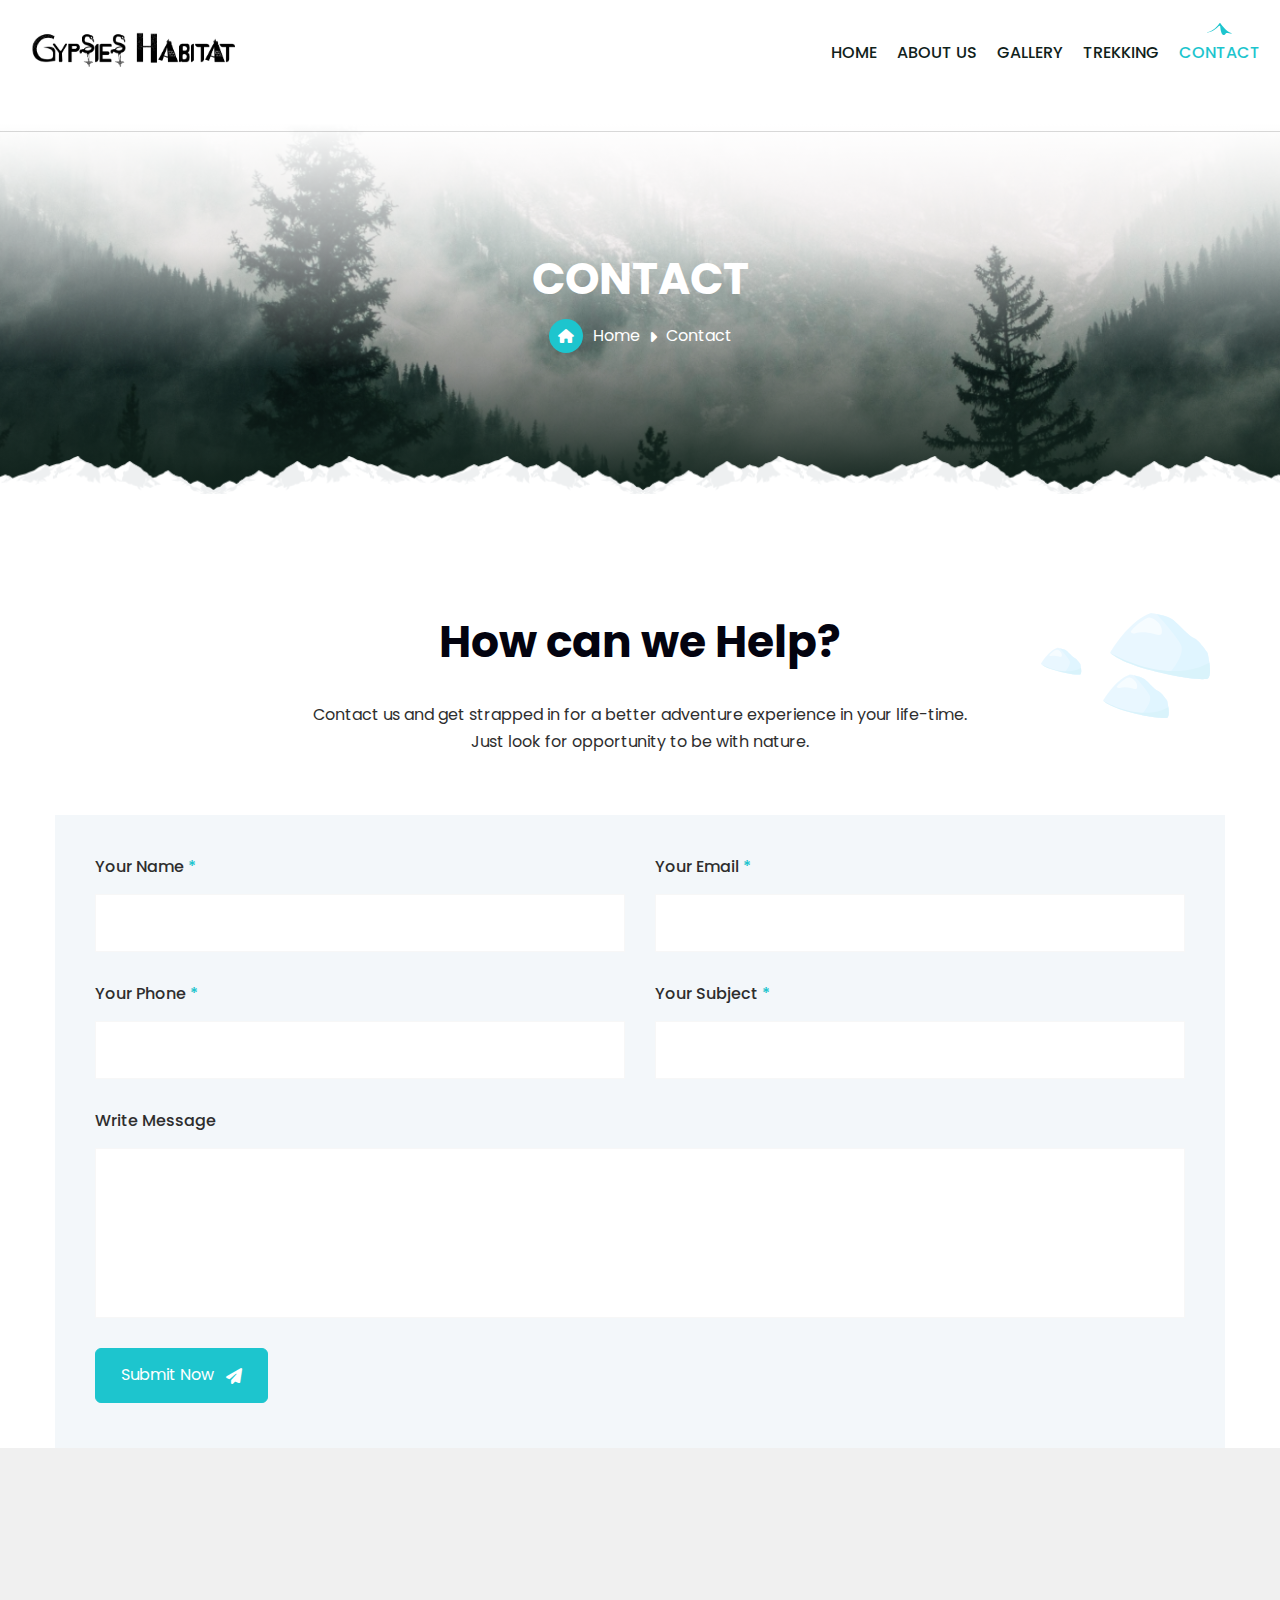
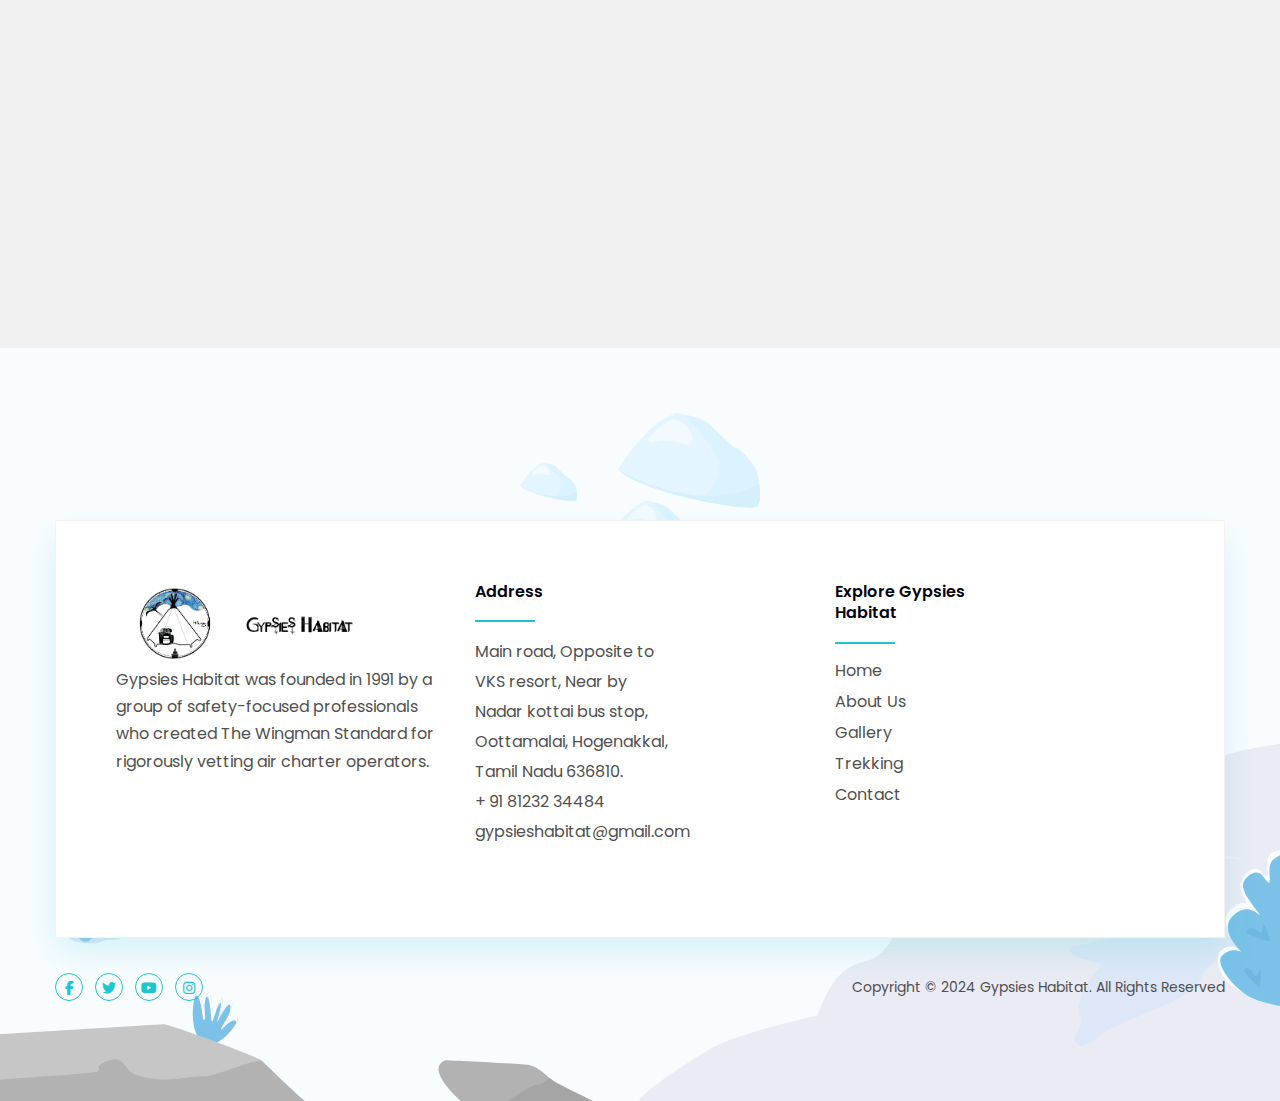
<file: treker/public/contact.html>
<!DOCTYPE html>
<html lang="en">

<head>
    <!-- Google tag (gtag.js) -->
    <script async src="https://www.googletagmanager.com/gtag/js?id=G-SWCG3ZWQBT"></script>
    <script>
        window.dataLayer = window.dataLayer || [];
        function gtag() { dataLayer.push(arguments); }
        gtag('js', new Date());

        gtag('config', 'G-SWCG3ZWQBT');
    </script>
    <meta charset="utf-8">
    <meta name="keywords" content="like key1, key2" />
    <meta name="description" content="content of search" />
    <meta name="author" content="Gypsies Habitat" />
    <meta name="viewport" content="width=device-width, initial-scale=1, shrink-to-fit=no">
    <meta http-equiv="Cache-Control" content="max-age=31536000, public">

    <!-- Google Tag Manager -->
    <script>(function (w, d, s, l, i) {
            w[l] = w[l] || []; w[l].push({
                'gtm.start':
                    new Date().getTime(), event: 'gtm.js'
            }); var f = d.getElementsByTagName(s)[0],
                j = d.createElement(s), dl = l != 'dataLayer' ? '&l=' + l : ''; j.async = true; j.src =
                    'https://www.googletagmanager.com/gtm.js?id=' + i + dl; f.parentNode.insertBefore(j, f);
        })(window, document, 'script', 'dataLayer', 'GTM-KSFVS53L');</script>
    <!-- End Google Tag Manager -->

    <title>Contact - Ponni River</title>
    <!-- Stylesheets -->
    <link href="css/bootstrap.css" rel="stylesheet">
    <link href="css/style.css" rel="stylesheet">
    <link rel="shortcut icon" href="images/GH logo with Van Gogh.png" type="image/x-icon">
    <link rel="icon" href="images/GH logo with Van Gogh.png" type="image/x-icon">
    <!-- Responsive -->
    <meta http-equiv="X-UA-Compatible" content="IE=edge">
    <meta name="viewport" content="width=device-width, initial-scale=1.0, maximum-scale=1.0, user-scalable=0">
    <link href="css/responsive.css" rel="stylesheet">
    <!--[if lt IE 9]><script src="https://cdnjs.cloudflare.com/ajax/libs/html5shiv/3.7.3/html5shiv.js"></script><![endif]-->

    <link rel="stylesheet" href="https://cdnjs.cloudflare.com/ajax/libs/font-awesome/6.6.0/css/all.min.css" />

</head>

<body>
    <!-- Google Tag Manager (noscript) -->
    <noscript><iframe src="https://www.googletagmanager.com/ns.html?id=GTM-KSFVS53L" height="0" width="0"
            style="display:none;visibility:hidden"></iframe></noscript>
    <!-- End Google Tag Manager (noscript) -->

    <div class="page-wrapper">

        <!-- Preloader -->
        <div class="preloader"></div>
        <div class="search-backdrop"></div>
        <!-- Main Header-->
        <header class="main-header header-style-two">
            <!-- Header Upper -->
            <div class="header-upper">
                <div class="auto-container">
                    <!-- Main Box -->
                    <div class="main-box clearfix">
                        <!--Logo-->
                        <div class="logo-box">
                            <!-- <div class="logo" style="display: inline-block;">
                                <a href="index.html" title="Treker">
                                    <img src="images/GH logo with Van Gogh.png"  style="height: 100px;" title="Treker">
                                </a>
                            </div> -->
                            <div class="logo" style="display: inline-block;">
                                <a href="index.html" title="Treker">
                                    <img src="images/name board.png" alt="" style="height: 162px; top: -60px;"
                                        title="Treker">
                                </a>
                            </div>
                        </div>

                        <div class="nav-box clearfix">
                            <!--Nav Outer-->
                            <div class="nav-outer clearfix">
                                <nav class="main-menu">
                                    <ul class="navigation clearfix">
                                        <li class="dropdown"><a href="index.html">Home</a></li>
                                        <li class="dropdown"><a href="about.html">About Us</a></li>
                                        <li class="dropdown"><a href="gallery.html">Gallery</a></li>
                                        <li class="dropdown"><a href="trekking.html">Trekking</a></li>
                                        <li class="current"><a href="contact.html">Contact</a></li>

                                    </ul>
                                </nav>
                                <!-- Main Menu End-->
                            </div>
                            <!--Nav Outer End-->
                            <!-- Hidden Nav Toggler -->
                            <div class="nav-toggler">
                                <button class="hidden-bar-opener"><span class="icon"><img
                                            src="images/icons/menu-icon.svg" alt=""></span></button>
                            </div>
                        </div>

                    </div>
                </div>
            </div>
        </header>
        <!--End Main Header -->

        <!--Search Backdrop-->
        <div class="search-backdrop"></div>


        <!--Menu Backdrop-->
        <div class="menu-backdrop"></div>

        <!-- Hidden Navigation Bar -->
        <section class="hidden-bar">
            <!-- Hidden Bar Wrapper -->
            <div class="hidden-bar-wrapper">
                <div class="hidden-bar-closer"><span class="icon"><svg class="icon-close" role="presentation"
                            viewBox="0 0 16 14">
                            <path d="M15 0L1 14m14 0L1 0" stroke="currentColor" fill="none" fill-rule="evenodd"></path>
                        </svg></span></div>
                <div class="nav-logo-box">
                    <div class="logo"><a href="index.html" title="Treker"><img src="images/GH logo with Van Gogh.png"
                                alt="" title="Treker"></a></div>
                </div>
                <!-- .Side-menu -->
                <div class="side-menu">
                    <ul class="navigation clearfix">
                        <li class=""><a href="index.html">Home</a></li>
                        <li class=""><a href="about.html">About Us</a></li>
                        <li class=""><a href="gallery.html">Gallery</a></li>
                        <li class=""><a href="trekking.html">Trekking</a></li>
                        <li class="current"><a href="contact.html">Contact</a></li>
                    </ul>
                </div>
                <!-- /.Side-menu -->

            </div>
            <!-- / Hidden Bar Wrapper -->
        </section>
        <!-- / Hidden Bar -->

        <div class="cart-backdrop"></div>
        <!--Cart Sidebar-->
        <div class="cart-sidebar">
            <div class="cart-side-inner">
                <div class="cart-side-header">
                    <div class="closer-btn"><span>Close</span></div>
                    <h5>Shopping Cart</h5>
                </div>
                <div class="prod-box">
                    <div class="prod-block">
                        <div class="prod-inner">
                            <div class="prod-thumb"><a href="#"><img src="images/resource/shop/shop-thumb-1.jpg"
                                        alt=""></a></div>
                            <div class="remove-item"><a href="#"><i class="far fa-times"></i></a></div>
                            <div class="prod-title"><a href="#">Smart Air Bag Travel</a></div>
                            <div class="quantity-box">
                                <div class="item-quantity">
                                    <input class="qty-spinner" type="text" value="1" name="quantity">
                                </div>
                            </div>
                            <div class="calculations">1 x <span>$225.00</span></div>
                        </div>
                    </div>
                </div>
            </div>
            <div class="lower-content">
                <div class="count clearfix">
                    <span class="ttl">Subtotal</span>
                    <span class="dtl">$225.00</span>
                </div>
                <div class="links clearfix">
                    <div class="left"><a href="#" class="theme-btn btn-style-one"><span>View Cart</span></a></div>
                    <div class="right"><a href="#" class="theme-btn btn-style-two"><span>Checkout</span></a></div>
                </div>
            </div>
        </div>

        <!-- Banner Section -->
        <section class="inner-banner">
            <div class="image-layer" style="background-image: url(images/background/banner-image-1.jpg);"></div>
            <div class="auto-container">
                <div class="content-box">
                    <h2>Contact</h2>
                    <div class="bread-crumb">
                        <ul class="clearfix">
                            <li><span class="icon-home fa fa-home"></span><a href="index.html">Home</a></li>
                            <li class="current">Contact</li>
                        </ul>
                    </div>
                </div>
            </div>
        </section>
        <!--End Banner Section -->

        <!--Contact Section-->
        <section class="contact-section">
            <div class="floated-icon right"><img src="images/resource/stones-right-3.svg" alt="" title=""></div>
            <div class="floated-icon right-2"><img src="images/resource/stones-right-2.svg" alt="" title=""></div>
            <div class="auto-container">

                <!-- <div class="info-section">
                    <div class="row clearfix">
                        <!--Block--
                        <div class="info-block col-lg-4 col-md-6 col-sm-12">
                            <div class="inner-box">
                                <div class="map-icon"><img src="images/resource/europe-map.svg" alt="" title=""></div>
                                <h5>Europe</h5>
                                <div class="address text">Europe 45 Gloucester Road <br>London T1M 3BF</div>
                                <div class="phone"><a href="tel:+4402036715709">+44 (0)20 3671 5709</a></div>
                            </div>
                        </div>
                        <!--Block--
                        <div class="info-block col-lg-4 col-md-6 col-sm-12">
                            <div class="inner-box">
                                <div class="map-icon"><img src="images/resource/asia-map.svg" alt="" title=""></div>
                                <h5>Address</h5>
                                <div class="address text">2473 Red Road Ste 98 <br>Singapore SG</div>
                                <div class="phone"><a href="tel:+16232116319">+ 1 623 211 6319</a></div>
                            </div>
                        </div>
                        <!--Block--
                        <div class="info-block col-lg-4 col-md-12 col-sm-12">
                            <div class="inner-box">
                                <div class="map-icon"><img src="images/resource/north-america-map.svg" alt="" title=""></div>
                                <h5>North America</h5>
                                <div class="address text">Canada 45 Gloucester Road <br>London T1M 3BF</div>
                                <div class="phone"><a href="tel:+45765371319">+ 45 765 371 319</a></div>
                            </div>
                        </div>
                    </div>
                </div> -->
                <div class="title-box centered">
                    <h2><span>How can we Help?</span></h2>
                    <div class="text">Contact us and get strapped in for a better adventure experience in your
                        life-time. Just look for opportunity to be with nature. </div>
                </div>
                <div class="form-box site-form">
                    <div class="contact-form">
                        <form method="post" action="contact.html">
                            <div class="row clearfix">
                                <div class="form-group col-lg-6 col-md-6 col-sm-12">
                                    <div class="f-label">Your Name <i>*</i></div>
                                    <div class="field-inner">
                                        <input type="text" name="fieldname" value="" placeholder="" required>
                                    </div>
                                </div>
                                <div class="form-group col-lg-6 col-md-6 col-sm-12">
                                    <div class="f-label">Your Email <i>*</i></div>
                                    <div class="field-inner">
                                        <input type="email" name="fieldname" value="" placeholder="" required>
                                    </div>
                                </div>
                                <div class="form-group col-lg-6 col-md-6 col-sm-12">
                                    <div class="f-label">Your Phone <i>*</i></div>
                                    <div class="field-inner">
                                        <input type="text" name="fieldname" value="" placeholder="" required>
                                    </div>
                                </div>
                                <div class="form-group col-lg-6 col-md-6 col-sm-12">
                                    <div class="f-label">Your Subject <i>*</i></div>
                                    <div class="field-inner">
                                        <input type="text" name="fieldname" value="" placeholder="" required>
                                    </div>
                                </div>
                                <div class="form-group col-lg-12 col-md-12 col-sm-12">
                                    <div class="f-label">Write Message</div>
                                    <div class="field-inner">
                                        <textarea name="fieldname" placeholder=""></textarea>
                                    </div>
                                </div>
                                <div class="form-group col-lg-12 col-md-12 col-sm-12">
                                    <button type="submit" class="theme-btn btn-style-two"><span>Submit Now<i
                                                class="fas fa-paper-plane"></i></span></button>
                                </div>
                            </div>
                        </form>
                    </div>
                </div>
            </div>
        </section>

        <!--Find Us Section-->

        <section class="map-section">
            <!--Map Box-->
            <div class="map-box">
                <iframe src="https://www.google.com/maps/embed?pb=!1m18!1m12!1m3!1d1950.3436742608167!2d77.75640527393792!3d12.133531450697117!2m3!1f0!2f0!3f0!3m2!1i1024!2i768!4f13.1!3m3!1m2!1s0x3baea380ab48ac77%3A0x176277d9ce91350b!2sGypsies%20Habitat!5e0!3m2!1sen!2sin!4v1739266984967!5m2!1sen!2sin" width="800" height="1200" style="border:0;" allowfullscreen="" loading="lazy" referrerpolicy="no-referrer-when-downgrade"></iframe>
        </section>

        <!--Main Footer-->
        <footer class="main-footer">
            <div class="bg-layer" style="background-image: url(images/background/f-bottom-bg.svg);"></div>
            <div class="floated-icon"><img src="images/resource/footer-stones.svg" alt="" title=""></div>
            <div class="lower-section">
                <div class="auto-container">
                    <div class="content-box">
                        <div class="row clearfix">

                            <div class="container">
                                <div class="row clearfix">

                                    <div class="footer-column col-xl-4 col-lg-4 col-md-6 col-sm-12">
                                        <!--Logo-->
                                        <div class="footer-logo">
                                            <div class="logo" style="display: inline-block;">
                                                <a href="index.html" title="Treker">
                                                    <img src="images/GH logo with Van Gogh.png" style="height: 85px;"
                                                        title="Treker">
                                                </a>
                                            </div>
                                            <div class="logo" style="display: inline-block;">
                                                <a href="index.html" title="Treker">
                                                    <img src="images/name board.png" alt="" style="height: 85px;"
                                                        title="Treker">
                                                </a>
                                            </div>
                                        </div>

                                        <div class="footer-text">Gypsies Habitat was founded in 1991 by a group of
                                            safety-focused professionals who created The Wingman Standard for rigorously
                                            vetting air charter operators.</div>
                                    </div>

                                    <div class="footer-column col-xl-4 col-lg-4 col-md-6 col-sm-12">
                                        <div class="info-block">
                                            <h6>Address</h6>
                                            <div class="info">
                                                <ul>
                                                    <li>Main road, Opposite to VKS resort, Near by Nadar kottai bus
                                                        stop, Oottamalai, Hogenakkal, Tamil Nadu 636810.</li>
                                                    <li><a href="tel:+918123234484">+ 91 81232 34484</a></li>
                                                    <li><a
                                                            href="mailto:gypsieshabitat@gmail.com">gypsieshabitat@gmail.com</a>
                                                    </li>
                                                </ul>
                                            </div>
                                        </div>
                                    </div>

                                    <div class="footer-column col-xl-2 col-lg-2 col-md-6 col-sm-12">
                                        <h6>Explore Gypsies Habitat</h6>
                                        <div class="links">
                                            <ul>
                                                <li><a href="index.html">Home</a></li>
                                                <li><a href="about.html">About Us</a></li>
                                                <li><a href="gallery.html">Gallery</a></li>
                                                <li><a href="trekking.html">Trekking</a></li>
                                                <li><a href="contact.html">Contact</a></li>
                                            </ul>
                                        </div>
                                    </div>

                                    <!-- <div class="footer-column col-xl-3 col-lg-3 col-md-6 col-sm-12">
                                        <h6>Gallery</h6>
                                        <div class="footer-gallery">
                                            <div class="inner clearfix">
                                                <div class="image-block">
                                                    <div class="image"><a href="images/resource/footer-thumb-1.jpg"
                                                            class="lightbox-image"><img
                                                                src="images/resource/footer-thumb-1.jpg" alt=""></a>
                                                    </div>
                                                </div>
                                                <div class="image-block">
                                                    <div class="image"><a href="images/resource/footer-thumb-2.jpg"
                                                            class="lightbox-image"><img
                                                                src="images/resource/footer-thumb-2.jpg" alt=""></a>
                                                    </div>
                                                </div>
                                                <div class="image-block">
                                                    <div class="image"><a href="images/resource/footer-thumb-3.jpg"
                                                            class="lightbox-image"><img
                                                                src="images/resource/footer-thumb-3.jpg" alt=""></a>
                                                    </div>
                                                </div>
                                                <div class="image-block">
                                                    <div class="image"><a href="images/resource/footer-thumb-4.jpg"
                                                            class="lightbox-image"><img
                                                                src="images/resource/footer-thumb-4.jpg" alt=""></a>
                                                    </div>
                                                </div>
                                                <div class="image-block">
                                                    <div class="image"><a href="images/resource/footer-thumb-5.jpg"
                                                            class="lightbox-image"><img
                                                                src="images/resource/footer-thumb-5.jpg" alt=""></a>
                                                    </div>
                                                </div>
                                                <div class="image-block">
                                                    <div class="image"><a href="images/resource/footer-thumb-6.jpg"
                                                            class="lightbox-image"><img
                                                                src="images/resource/footer-thumb-6.jpg" alt=""></a>
                                                    </div>
                                                </div>
                                            </div>
                                        </div>
                                    </div> -->

                                </div>
                            </div>

                        </div>
                    </div>
                </div>
            </div>

            <div class="f-bottom">
                <div class="auto-container">
                    <div class="inner clearfix">
                        <div class="social-links">
                            <ul class="clearfix">
                                <li><a href="#"><i class="fab fa-facebook-f"></i></a></li>
                                <li><a href="#"><i class="fab fa-twitter"></i></a></li>
                                <li><a href="#"><i class="fab fa-youtube"></i></a></li>
                                <li><a target="_blank" href="https://www.instagram.com/gypsies_habitat/"><i class="fab fa-instagram"></i></a></li>
                            </ul>
                        </div>
                        <div class="copyright">Copyright &copy; 2024 Gypsies Habitat. All Rights Reserved</div>
                    </div>
                </div>
            </div>

        </footer>

    </div>
    <!--End pagewrapper-->

    <!--Scroll to top-->
    <div class="scroll-to-top scroll-to-target" data-target="html"><span class="icon"><img
                src="images/icons/arrow-up.svg" alt="" title="Go To Top"></span></div>

    <script src="js/jquery.js"></script>
    <script src="js/popper.min.js"></script>
    <script src="js/bootstrap.min.js"></script>
    <script src="js/jquery-ui.js"></script>
    <script src="js/jquery.fancybox.js"></script>
    <script src="js/mixitup.js"></script>
    <script src="js/touchspin.js"></script>
    <script src="js/owl.js"></script>
    <script src="js/wow.js"></script>
    <script src="js/custom-script.js"></script>
</body>

</html>
</file>
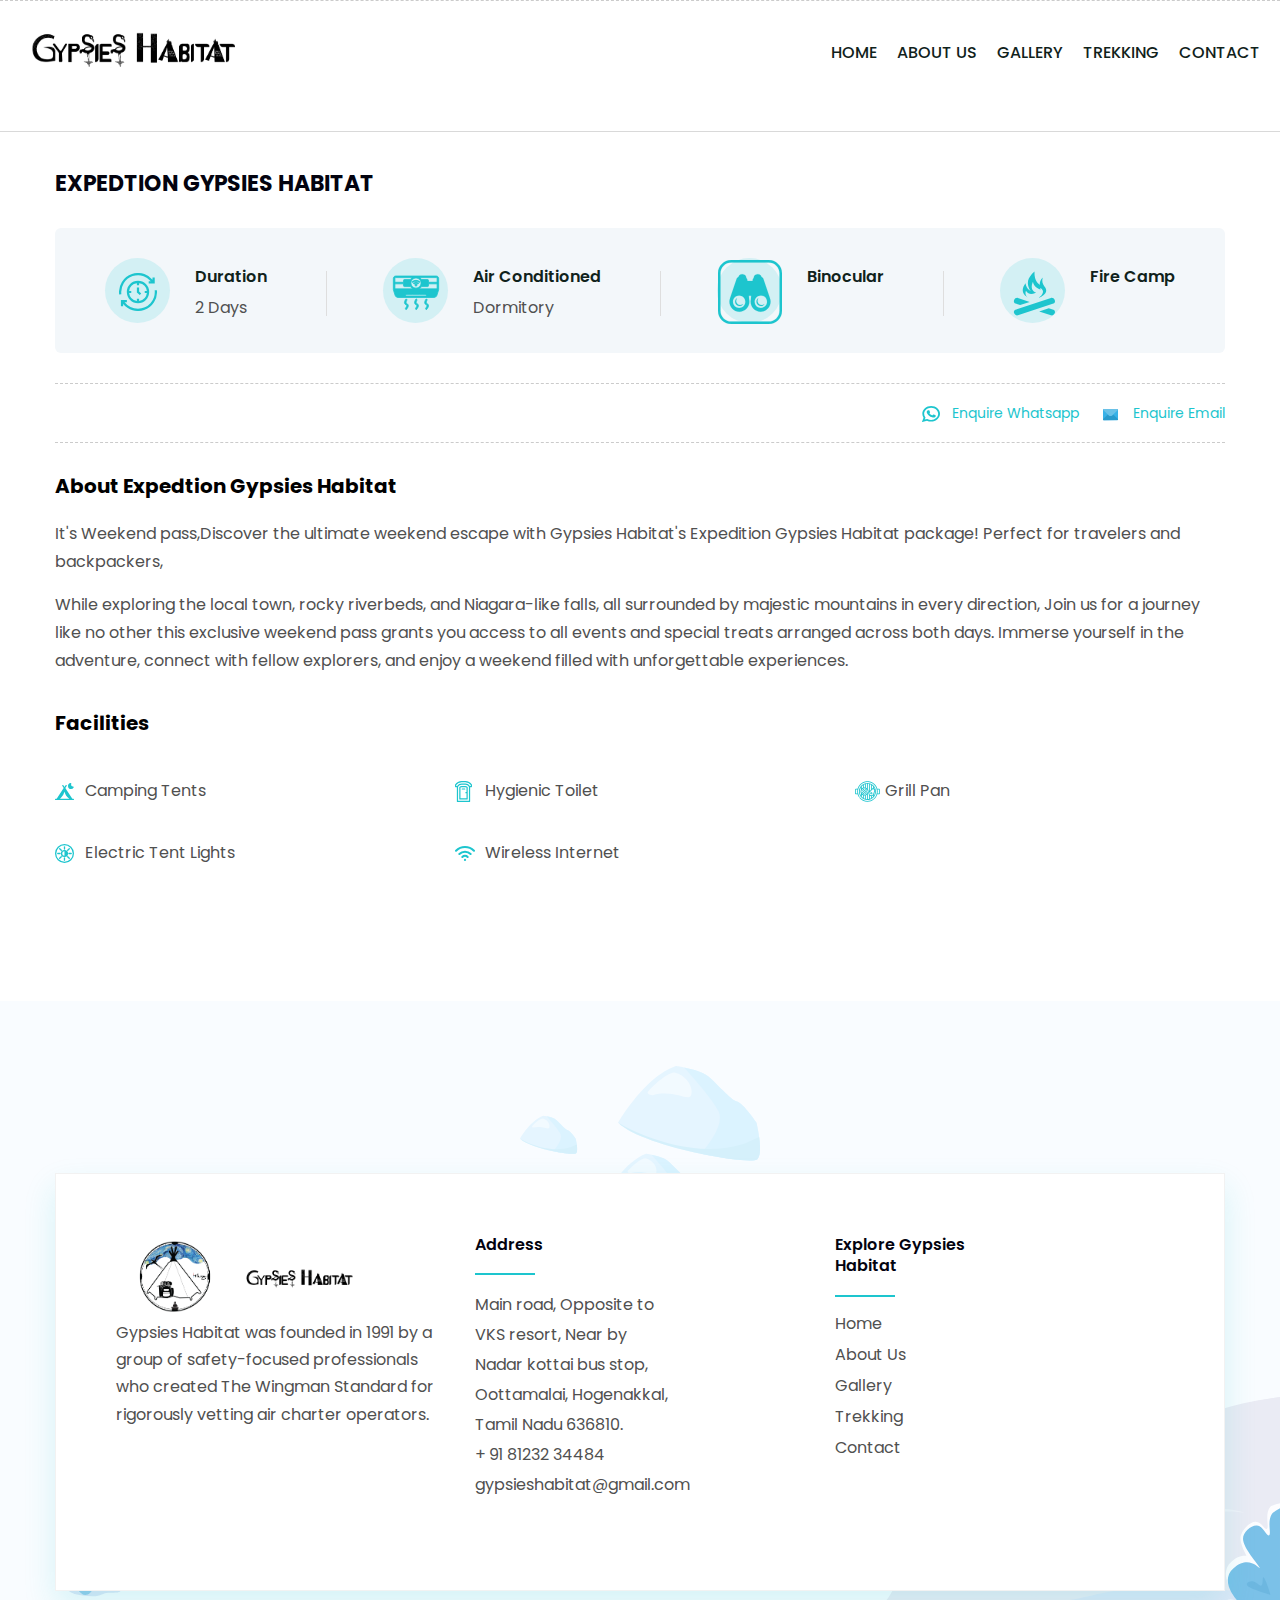
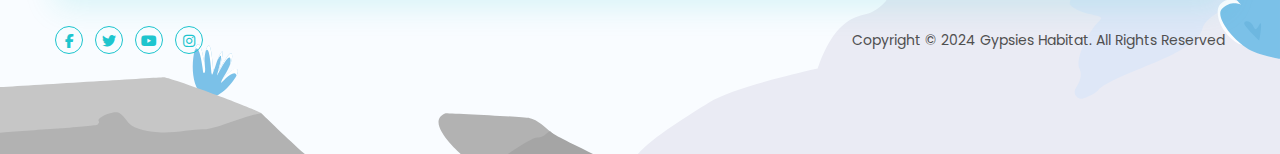
<file: treker/public/expedtion_pack.html>
<!DOCTYPE html>
<html lang="en">

<head>
    <!-- Google tag (gtag.js) -->
    <script async src="https://www.googletagmanager.com/gtag/js?id=G-SWCG3ZWQBT"></script>
    <script>
        window.dataLayer = window.dataLayer || [];
        function gtag() { dataLayer.push(arguments); }
        gtag('js', new Date());

        gtag('config', 'G-SWCG3ZWQBT');
    </script>
    <meta charset="utf-8">
    <meta name="keywords" content="like key1, key2" />
    <meta name="description" content="content of search" />
    <meta name="author" content="Gypsies Habitat" />
    <meta name="viewport" content="width=device-width, initial-scale=1, shrink-to-fit=no">
    <meta http-equiv="Cache-Control" content="max-age=31536000, public">

    <!-- Google Tag Manager -->
    <script>(function (w, d, s, l, i) {
            w[l] = w[l] || []; w[l].push({
                'gtm.start':
                    new Date().getTime(), event: 'gtm.js'
            }); var f = d.getElementsByTagName(s)[0],
                j = d.createElement(s), dl = l != 'dataLayer' ? '&l=' + l : ''; j.async = true; j.src =
                    'https://www.googletagmanager.com/gtm.js?id=' + i + dl; f.parentNode.insertBefore(j, f);
        })(window, document, 'script', 'dataLayer', 'GTM-KSFVS53L');</script>
    <!-- End Google Tag Manager -->


    <title>Package - Ponni River</title>
    <!-- Stylesheets -->
    <link href="css/bootstrap.css" rel="stylesheet">
    <link href="css/style.css" rel="stylesheet">
    <link rel="shortcut icon" href="images/GH logo with Van Gogh.png" type="image/x-icon">
    <link rel="icon" href="images/GH logo with Van Gogh.png" type="image/x-icon">
    <!-- Responsive -->
    <meta http-equiv="X-UA-Compatible" content="IE=edge">
    <meta name="viewport" content="width=device-width, initial-scale=1.0, maximum-scale=1.0, user-scalable=0">
    <link href="css/responsive.css" rel="stylesheet">
    <!--[if lt IE 9]><script src="https://cdnjs.cloudflare.com/ajax/libs/html5shiv/3.7.3/html5shiv.js"></script><![endif]-->

    <link rel="stylesheet" href="https://cdnjs.cloudflare.com/ajax/libs/font-awesome/6.6.0/css/all.min.css" />

</head>

<body>
    <!-- Google Tag Manager (noscript) -->
    <noscript><iframe src="https://www.googletagmanager.com/ns.html?id=GTM-KSFVS53L" height="0" width="0"
            style="display:none;visibility:hidden"></iframe></noscript>
    <!-- End Google Tag Manager (noscript) -->

    <div class="page-wrapper">

        <!-- Preloader -->
        <div class="preloader"></div>
        <div class="search-backdrop"></div>
        <!-- Main Header-->
        <header class="main-header header-style-two">
            <!-- Header Upper -->
            <div class="header-upper">
                <div class="auto-container">
                    <!-- Main Box -->
                    <div class="main-box clearfix">
                        <!--Logo-->
                        <div class="logo-box">
                            <!-- <div class="logo" style="display: inline-block;">
                                <a href="index.html" title="Treker">
                                    <img src="images/GH logo with Van Gogh.png"  style="height: 100px;" title="Treker">
                                </a>
                            </div> -->
                            <div class="logo" style="display: inline-block;">
                                <a href="index.html" title="Treker">
                                    <img src="images/name board.png" alt="" style="height: 162px; top: -60px;"
                                        title="Treker">
                                </a>
                            </div>
                        </div>

                        <div class="nav-box clearfix">
                            <!--Nav Outer-->
                            <div class="nav-outer clearfix">
                                <nav class="main-menu">
                                    <ul class="navigation clearfix">
                                        <li class="dropdown"><a href="index.html">Home</a></li>
                                        <li class="dropdown"><a href="about.html">About Us</a></li>
                                        <li class="dropdown"><a href="gallery.html">Gallery</a></li>
                                        <li class="dropdown"><a href="trekking.html">Trekking</a></li>
                                        <li class="dropdown"><a href="contact.html">Contact</a></li>

                                    </ul>
                                </nav>
                                <!-- Main Menu End-->
                            </div>
                            <!--Nav Outer End-->
                            <!-- Hidden Nav Toggler -->
                            <div class="nav-toggler">
                                <button class="hidden-bar-opener"><span class="icon"><img
                                            src="images/icons/menu-icon.svg" alt=""></span></button>
                            </div>
                        </div>

                    </div>
                </div>
            </div>
        </header>
        <!--End Main Header -->

        <!--Search Backdrop-->
        <div class="search-backdrop"></div>

        <!--Menu Backdrop-->
        <div class="menu-backdrop"></div>

        <!-- Hidden Navigation Bar -->
        <section class="hidden-bar">
            <!-- Hidden Bar Wrapper -->
            <div class="hidden-bar-wrapper">
                <div class="hidden-bar-closer"><span class="icon"><svg class="icon-close" role="presentation"
                            viewBox="0 0 16 14">
                            <path d="M15 0L1 14m14 0L1 0" stroke="currentColor" fill="none" fill-rule="evenodd"></path>
                        </svg></span></div>
                <div class="nav-logo-box">
                    <div class="logo"><a href="index.html" title="Treker"><img src="images/GH logo with Van Gogh.png"
                                alt="" title="Treker"></a></div>
                </div>
                <!-- .Side-menu -->
                <div class="side-menu">
                    <ul class="navigation clearfix">
                        <li class=""><a href="index.html">Home</a></li>
                        <li class=""><a href="about.html">About Us</a></li>
                        <li class=""><a href="gallery.html">Gallery</a></li>
                        <li class=""><a href="trekking.html">Trekking</a></li>
                        <li class=""><a href="contact.html">Contact</a></li>
                    </ul>
                </div>
                <!-- /.Side-menu -->
            </div>
            <!-- / Hidden Bar Wrapper -->
        </section>
        <!-- / Hidden Bar -->

        <div class="cart-backdrop"></div>
        <!--Cart Sidebar-->
        <div class="cart-sidebar">
            <div class="cart-side-inner">
                <div class="cart-side-header">
                    <div class="closer-btn"><span>Close</span></div>
                    <h5>Shopping Cart</h5>
                </div>
                <div class="prod-box">
                    <div class="prod-block">
                        <div class="prod-inner">
                            <div class="prod-thumb"><a href="#"><img src="images/resource/shop/shop-thumb-1.jpg"
                                        alt=""></a></div>
                            <div class="remove-item"><a href="#"><i class="far fa-times"></i></a></div>
                            <div class="prod-title"><a href="#">Smart Air Bag Travel</a></div>
                            <div class="quantity-box">
                                <div class="item-quantity">
                                    <input class="qty-spinner" type="text" value="1" name="quantity">
                                </div>
                            </div>
                            <div class="calculations">1 x <span>$225.00</span></div>
                        </div>
                    </div>
                </div>
            </div>
            <div class="lower-content">
                <div class="count clearfix">
                    <span class="ttl">Subtotal</span>
                    <span class="dtl">$225.00</span>
                </div>
                <div class="links clearfix">
                    <div class="left"><a href="#" class="theme-btn btn-style-one"><span>View Cart</span></a></div>
                    <div class="right"><a href="#" class="theme-btn btn-style-two"><span>Checkout</span></a></div>
                </div>
            </div>
        </div>

        <!--Page Info-->
        <section class="page-info">
            <div class="auto-container">
                <div class="links">
                    <a href="index.html"></a>&ensp;
                </div>
        </section>

        <!-- Banner Section -->
        <!-- <section class="packages-banner" style="background-image: url(images/background/banner-1.jpg);">
            <div class="auto-container">
                <ul class="banner-list">
                    <li><span class="icon"><img src="images/icons/location.svg" alt="" /></span>Moscow, Russia</li>
                    <li>View on Map</li>
                </ul>
            </div>
        </section> -->
        <!--End Banner Section -->

        <!-- Package Detail Section -->
        <section class="package-detail-section">
            <div class="auto-container">

                <!-- Upper Box -->
                <div class="upper-box">
                    <div class="clearfix">
                        <div class="pull-left">
                            <h4>Expedtion Gypsies Habitat</h4>
                        </div>
                        <div class="pull-right">
                            <!-- <div class="price">$120<span>/Person</span></div> -->
                        </div>
                    </div>
                </div>

                <!-- Package Info Box -->
                <div class="package-info-box">
                    <div class="inner-container d-flex justify-content-between align-items-center">

                        <!-- Package Info Block -->
                        <div class="package-info-block">
                            <div class="inner-box">
                                <div class="icon"><img src="images/icons/duration.svg" alt="" /></div>
                                <strong>Duration</strong> 2 Days
                            </div>
                        </div>

                        <!-- Package Info Block -->
                        <div class="package-info-block">
                            <div class="inner-box">
                                <div class="icon"><img width="50" height="50" src="images/icons/ac-wifi.svg" alt="" />
                                </div>
                                <strong>Air Conditioned </strong> Dormitory
                            </div>
                        </div>

                        <!-- Package Info Block -->
                        <div class="package-info-block">
                            <div class="inner-box">
                                <div class="icon"><img src="images/icons/binocular.svg" alt="" /></div>
                                <strong>Binocular</strong>
                            </div>
                        </div>

                        <!-- Package Info Block -->
                        <div class="package-info-block">
                            <div class="inner-box">
                                <div class="icon"><img width="50" height="50" src="images/icons/fire-wood.svg" alt="" />
                                </div>
                                <strong>Fire Camp</strong>
                            </div>
                        </div>

                    </div>
                </div>
                <!-- End Package Info Box -->

                <!-- Rating Box -->
                <div class="rating-box">
                    <div class="clearfix">
                        <!-- <div class="pull-left">
                            <div class="rating">
                                (5 review) &nbsp;
                                <span class="fa fa-star"></span>
                                <span class="fa fa-star"></span>
                                <span class="fa fa-star"></span>
                                <span class="fa fa-star"></span>
                                <span class="fa fa-star"></span>
                            </div>
                        </div> -->
                        <div class="pull-right">
                            <ul class="post-info">
                                <!-- <li><span class="icon"><img src="images/icons/share-icon.svg" alt="" /></span>Share</li>
                                <li><span class="icon"><img src="images/icons/review-icon.svg" alt="" /></span>Review</li>
                                <li><span class="icon"><img src="images/icons/heart-icon-1.svg" alt="" /></span>Wishlist</li> -->
                                <li>
                                    <span class="icon"><img src="images/icons/whatsapp-icon.svg" alt="" /></span>
                                    <a href="https://wa.me/+918123234484?text=I%20need%20to%20Enquire About Expedtion Gypsies Habitat"
                                        target="_blank">
                                        Enquire Whatsapp
                                    </a>
                                </li>
                                <li>
                                    <span class="icon"><img src="images/icons/email-icon.svg"
                                            style="height: 15px; width: 15px;" /></span>
                                    <a href="mailto:gypsieshabitat@gmail.com?subject=Enquire About Expedtion Gypsies Habitat"
                                        target="_blank">
                                        Enquire Email
                                    </a>
                                </li>
                            </ul>

                        </div>
                    </div>
                </div>
                <!-- Rating Box -->

                <div class="row clearfix">
                    <!-- Content Column -->
                    <div class="content-column col-xl-12 col-lg-12 col-md-12 col-sm-12">
                        <h5>About Expedtion Gypsies Habitat</h5>
                        <p>It's Weekend pass,Discover the ultimate weekend escape with Gypsies Habitat's Expedition
                            Gypsies Habitat package! Perfect for travelers and backpackers, </p>
                        <p>While exploring the local town, rocky riverbeds, and Niagara-like falls, all surrounded by
                            majestic mountains in every direction, Join us for a journey like no other this exclusive
                            weekend pass grants you access to all events and special treats arranged across both days.
                            Immerse yourself in the adventure, connect with fellow explorers, and enjoy a weekend filled
                            with unforgettable experiences.</p>
                        <!-- <div class="feature-box">
                            <h5>Features</h5>
                            <ul class="feature-list">
                                <li>Free Download Instagram Logo</li>
                                <li>Illustrator from Instagram Logo 9 Vectors svg vector collection</li>
                                <li>Vectors SVG vector illustration graphic art design format.</li>
                                <li>Following vectors are from the same pack as this vector also</li>
                                <li>Instagram Logo SVG Vector is a part of Social Websites</li>
                            </ul>
                        </div> -->
                        <div class="facility-box">
                            <h5>Facilities</h5>
                            <div class="row clearfix">
                                <div class="column col-lg-4 col-md-4 col-sm-12">
                                    <div class="facility-option"><span class="icon"><img src="images/icons/campings.svg"
                                                alt="" /></span> Camping Tents</div>
                                </div>
                                <div class="column col-lg-4 col-md-4 col-sm-12">
                                    <div class="facility-option"><span class="icon"><img src="images/icons/toilet.svg"
                                                alt="" /></span> Hygienic Toilet</div>
                                </div>
                                <div class="column col-lg-4 col-md-4 col-sm-12">
                                    <div class="facility-option"><span class="icon"><img width="25" height="25"
                                                src="images/icons/grill.svg" alt="" /></span>Grill Pan</div>
                                </div>
                                <div class="column col-lg-4 col-md-4 col-sm-12">
                                    <div class="facility-option"><span class="icon"><img src="images/icons/lights.svg"
                                                alt="" /></span> Electric Tent Lights</div>
                                </div>
                                <!-- <div class="column col-lg-4 col-md-4 col-sm-12">
                                    <div class="facility-option"><span class="icon"><img src="images/icons/smoking.svg" alt="" /></span> Smoking Allowed</div>
                                </div> -->
                                <div class="column col-lg-4 col-md-4 col-sm-12">
                                    <div class="facility-option"><span class="icon"><img
                                                src="images/icons/wifi-signal.svg" alt="" /></span> Wireless Internet
                                    </div>
                                </div>
                            </div>
                        </div>

                        <!-- Itinerary Box -->

                        <!-- End Itinerary Box -->

                        <!-- Gallery Box -->
                        <!-- <div class="gallery-box">
                            <h5>Gallery</h5>
                            <div class="single-item-carousel owl-carousel owl-theme">
                                <div class="slide">
                                    <div class="image">
                                        <img src="images/resource/gallery.jpg" alt="" />
                                    </div>
                                </div>
                                <div class="slide">
                                    <div class="image">
                                        <img src="images/resource/gallery.jpg" alt="" />
                                    </div>
                                </div>
                                <div class="slide">
                                    <div class="image">
                                        <img src="images/resource/gallery.jpg" alt="" />
                                    </div>
                                </div>
                            </div>
                        </div> -->

                        <!-- Map Box -->
                        <!-- <div class="map-box">
                            <h5>Location</h5>
                            Map Outer
                            <div class="map-outer">
                                <iframe src="https://www.google.com/maps/embed?pb=!1m18!1m12!1m3!1d805184.6331292129!2d144.49266890254142!3d-37.97123689954809!2m3!1f0!2f0!3f0!3m2!1i1024!2i768!4f13.1!3m3!1m2!1s0x6ad646b5d2ba4df7%3A0x4045675218ccd90!2sMelbourne%20VIC%2C%20Australia!5e0!3m2!1sen!2s!4v1574408946759!5m2!1sen!2s"
                                    allowfullscreen=""></iframe>
                            </div>
                        </div> -->

                    </div>
                    <!-- Sidebar Column -->
                </div>

            </div>
        </section>
        <!-- End Package Detail Section -->

        <!-- News Section Two -->

        <!-- End News Section Two -->

        <!--Main Footer-->
        <footer class="main-footer">
            <div class="bg-layer" style="background-image: url(images/background/f-bottom-bg.svg);"></div>
            <div class="floated-icon"><img src="images/resource/footer-stones.svg" alt="" title=""></div>
            <div class="lower-section">
                <div class="auto-container">
                    <div class="content-box">
                        <div class="row clearfix">

                            <div class="container">
                                <div class="row clearfix">

                                    <div class="footer-column col-xl-4 col-lg-4 col-md-6 col-sm-12">
                                        <!--Logo-->
                                        <div class="footer-logo">
                                            <div class="logo" style="display: inline-block;">
                                                <a href="index.html" title="Treker">
                                                    <img src="images/GH logo with Van Gogh.png" style="height: 85px;"
                                                        title="Treker">
                                                </a>
                                            </div>
                                            <div class="logo" style="display: inline-block;">
                                                <a href="index.html" title="Treker">
                                                    <img src="images/name board.png" alt="" style="height: 85px;"
                                                        title="Treker">
                                                </a>
                                            </div>
                                        </div>

                                        <div class="footer-text">Gypsies Habitat was founded in 1991 by a group of
                                            safety-focused professionals who created The Wingman Standard for rigorously
                                            vetting air charter operators.</div>
                                    </div>

                                    <div class="footer-column col-xl-4 col-lg-4 col-md-6 col-sm-12">
                                        <div class="info-block">
                                            <h6>Address</h6>
                                            <div class="info">
                                                <ul>
                                                    <li>Main road, Opposite to VKS resort, Near by Nadar kottai bus
                                                        stop, Oottamalai, Hogenakkal, Tamil Nadu 636810.</li>
                                                    <li><a href="tel:+918123234484">+ 91 81232 34484</a></li>
                                                    <li><a
                                                            href="mailto:gypsieshabitat@gmail.com">gypsieshabitat@gmail.com</a>
                                                    </li>
                                                </ul>
                                            </div>
                                        </div>
                                    </div>

                                    <div class="footer-column col-xl-2 col-lg-2 col-md-6 col-sm-12">
                                        <h6>Explore Gypsies Habitat</h6>
                                        <div class="links">
                                            <ul>
                                                <li><a href="index.html">Home</a></li>
                                                <li><a href="about.html">About Us</a></li>
                                                <li><a href="gallery.html">Gallery</a></li>
                                                <li><a href="trekking.html">Trekking</a></li>
                                                <li><a href="contact.html">Contact</a></li>
                                            </ul>
                                        </div>
                                    </div>

                                    <!-- <div class="footer-column col-xl-3 col-lg-3 col-md-6 col-sm-12">
                                        <h6>Gallery</h6>
                                        <div class="footer-gallery">
                                            <div class="inner clearfix">
                                                <div class="image-block">
                                                    <div class="image"><a href="images/resource/footer-thumb-1.jpg"
                                                            class="lightbox-image"><img
                                                                src="images/resource/footer-thumb-1.jpg" alt=""></a>
                                                    </div>
                                                </div>
                                                <div class="image-block">
                                                    <div class="image"><a href="images/resource/footer-thumb-2.jpg"
                                                            class="lightbox-image"><img
                                                                src="images/resource/footer-thumb-2.jpg" alt=""></a>
                                                    </div>
                                                </div>
                                                <div class="image-block">
                                                    <div class="image"><a href="images/resource/footer-thumb-3.jpg"
                                                            class="lightbox-image"><img
                                                                src="images/resource/footer-thumb-3.jpg" alt=""></a>
                                                    </div>
                                                </div>
                                                <div class="image-block">
                                                    <div class="image"><a href="images/resource/footer-thumb-4.jpg"
                                                            class="lightbox-image"><img
                                                                src="images/resource/footer-thumb-4.jpg" alt=""></a>
                                                    </div>
                                                </div>
                                                <div class="image-block">
                                                    <div class="image"><a href="images/resource/footer-thumb-5.jpg"
                                                            class="lightbox-image"><img
                                                                src="images/resource/footer-thumb-5.jpg" alt=""></a>
                                                    </div>
                                                </div>
                                                <div class="image-block">
                                                    <div class="image"><a href="images/resource/footer-thumb-6.jpg"
                                                            class="lightbox-image"><img
                                                                src="images/resource/footer-thumb-6.jpg" alt=""></a>
                                                    </div>
                                                </div>
                                            </div>
                                        </div>
                                    </div> -->

                                </div>
                            </div>

                        </div>
                    </div>
                </div>
            </div>

            <div class="f-bottom">
                <div class="auto-container">
                    <div class="inner clearfix">
                        <div class="social-links">
                            <ul class="clearfix">
                                <li><a href="#"><i class="fab fa-facebook-f"></i></a></li>
                                <li><a href="#"><i class="fab fa-twitter"></i></a></li>
                                <li><a href="#"><i class="fab fa-youtube"></i></a></li>
                                <li><a target="_blank" href="https://www.instagram.com/gypsies_habitat/"><i class="fab fa-instagram"></i></a></li>
                            </ul>
                        </div>
                        <div class="copyright">Copyright &copy; 2024 Gypsies Habitat. All Rights Reserved</div>
                    </div>
                </div>
            </div>

        </footer>

    </div>
    <!--End pagewrapper-->

    <!--Scroll to top-->
    <div class="scroll-to-top scroll-to-target" data-target="html"><span class="icon"><img
                src="images/icons/arrow-up.svg" alt="" title="Go To Top"></span></div>

    <script src="js/jquery.js"></script>
    <script src="js/popper.min.js"></script>
    <script src="js/bootstrap.min.js"></script>
    <script src="js/jquery-ui.js"></script>
    <script src="js/jquery.fancybox.js"></script>
    <script src="js/bxslider.js"></script>
    <script src="js/touchspin.js"></script>
    <script src="js/owl.js"></script>
    <script src="js/wow.js"></script>
    <script src="js/custom-script.js"></script>
</body>

</html>
</file>
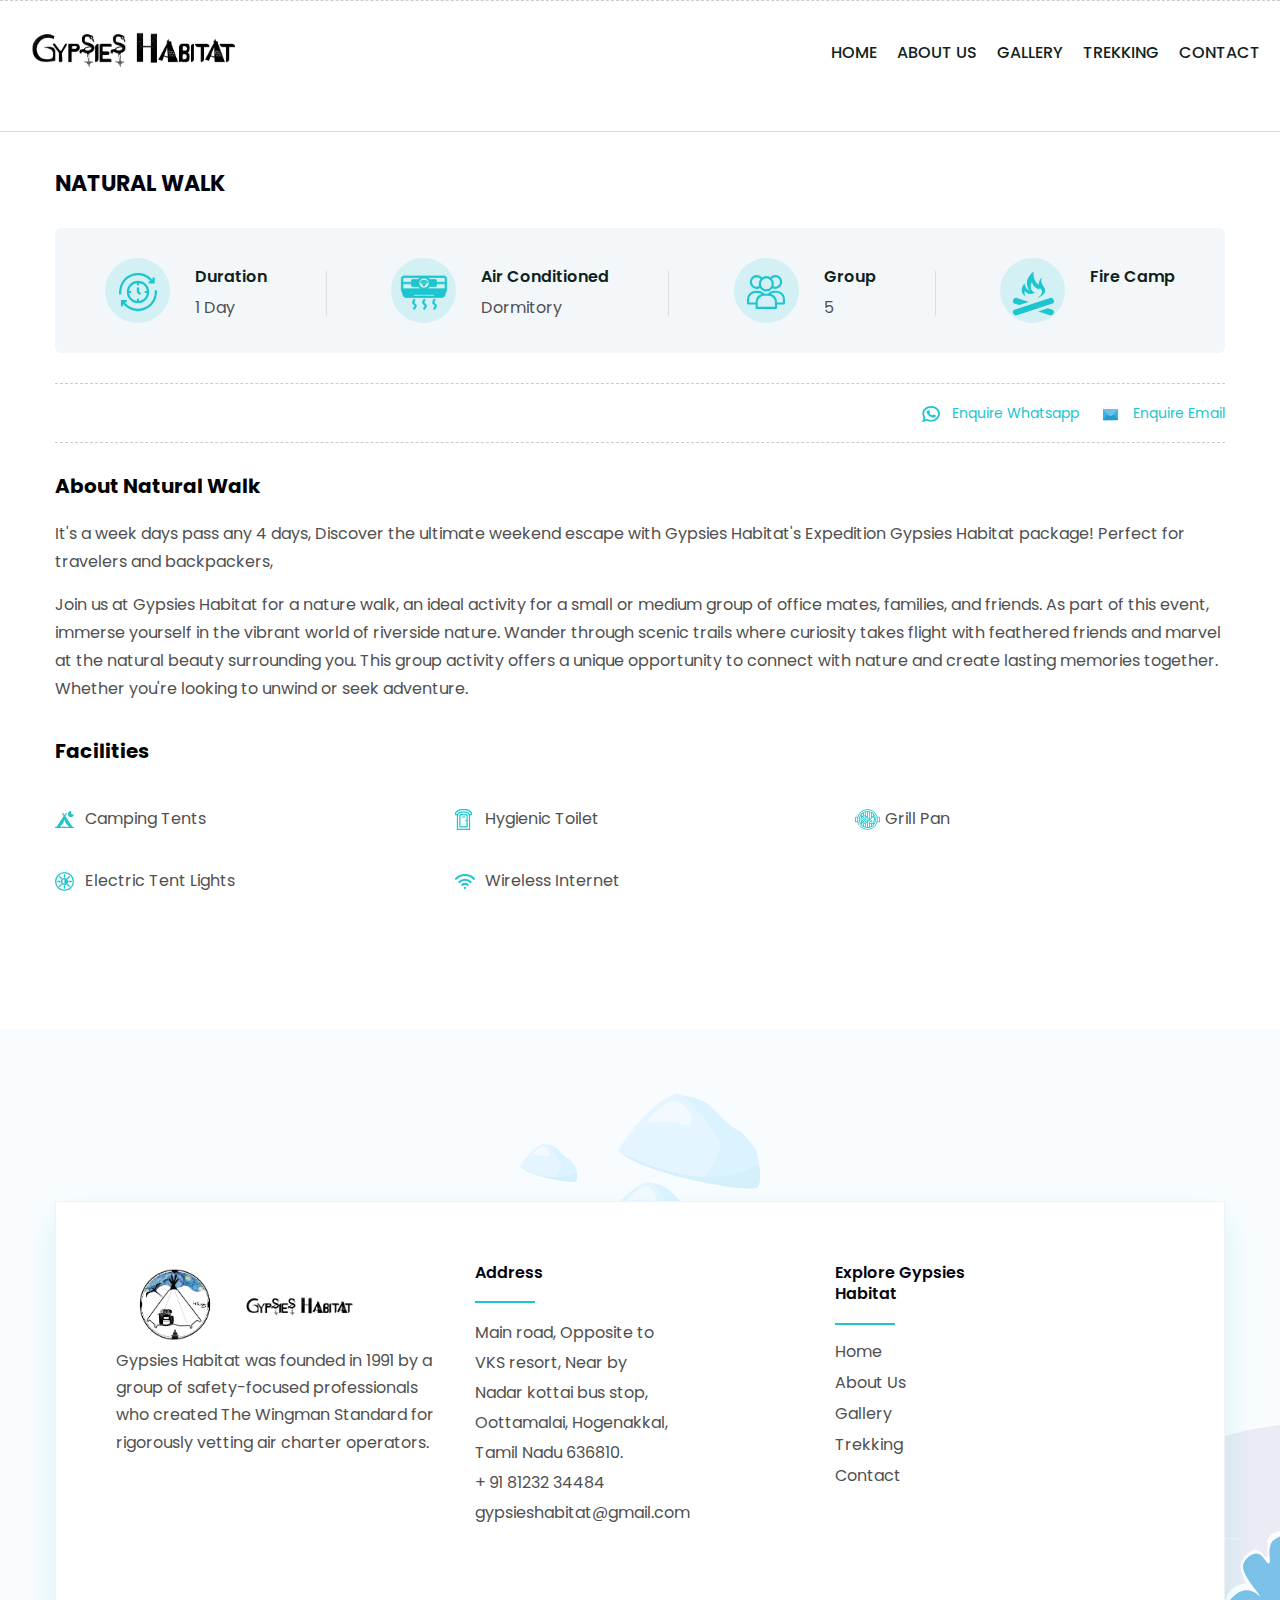
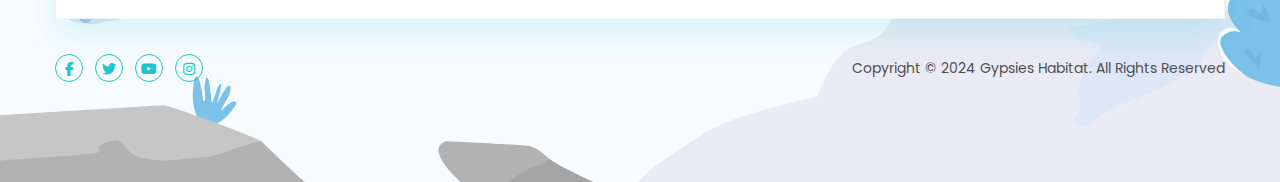
<file: treker/public/natural_walk_pack.html>
<!DOCTYPE html>
<html lang="en">

<head>
    <!-- Google tag (gtag.js) -->
    <script async src="https://www.googletagmanager.com/gtag/js?id=G-SWCG3ZWQBT"></script>
    <script>
        window.dataLayer = window.dataLayer || [];
        function gtag() { dataLayer.push(arguments); }
        gtag('js', new Date());

        gtag('config', 'G-SWCG3ZWQBT');
    </script>
    <meta charset="utf-8">
    <meta name="keywords" content="like key1, key2" />
    <meta name="description" content="content of search" />
    <meta name="author" content="Gypsies Habitat" />
    <meta name="viewport" content="width=device-width, initial-scale=1, shrink-to-fit=no">
    <meta http-equiv="Cache-Control" content="max-age=31536000, public">

    <!-- Google Tag Manager -->
    <script>(function (w, d, s, l, i) {
            w[l] = w[l] || []; w[l].push({
                'gtm.start':
                    new Date().getTime(), event: 'gtm.js'
            }); var f = d.getElementsByTagName(s)[0],
                j = d.createElement(s), dl = l != 'dataLayer' ? '&l=' + l : ''; j.async = true; j.src =
                    'https://www.googletagmanager.com/gtm.js?id=' + i + dl; f.parentNode.insertBefore(j, f);
        })(window, document, 'script', 'dataLayer', 'GTM-KSFVS53L');</script>
    <!-- End Google Tag Manager -->

    <title>Package - Ponni River</title>
    <!-- Stylesheets -->
    <link href="css/bootstrap.css" rel="stylesheet">
    <link href="css/style.css" rel="stylesheet">
    <link rel="shortcut icon" href="images/GH logo with Van Gogh.png" type="image/x-icon">
    <link rel="icon" href="images/GH logo with Van Gogh.png" type="image/x-icon">
    <!-- Responsive -->
    <meta http-equiv="X-UA-Compatible" content="IE=edge">
    <meta name="viewport" content="width=device-width, initial-scale=1.0, maximum-scale=1.0, user-scalable=0">
    <link href="css/responsive.css" rel="stylesheet">
    <!--[if lt IE 9]><script src="https://cdnjs.cloudflare.com/ajax/libs/html5shiv/3.7.3/html5shiv.js"></script><![endif]-->

    <link rel="stylesheet" href="https://cdnjs.cloudflare.com/ajax/libs/font-awesome/6.6.0/css/all.min.css" />

</head>

<body>
    <!-- Google Tag Manager (noscript) -->
    <noscript><iframe src="https://www.googletagmanager.com/ns.html?id=GTM-KSFVS53L" height="0" width="0"
            style="display:none;visibility:hidden"></iframe></noscript>
    <!-- End Google Tag Manager (noscript) -->
    <div class="page-wrapper">

        <!-- Preloader -->
        <div class="preloader"></div>
        <div class="search-backdrop"></div>
        <!-- Main Header-->
        <header class="main-header header-style-two">
            <!-- Header Upper -->
            <div class="header-upper">
                <div class="auto-container">
                    <!-- Main Box -->
                    <div class="main-box clearfix">
                        <!--Logo-->
                        <div class="logo-box">
                            <!-- <div class="logo" style="display: inline-block;">
                                <a href="index.html" title="Treker">
                                    <img src="images/GH logo with Van Gogh.png"  style="height: 100px;" title="Treker">
                                </a>
                            </div> -->
                            <div class="logo" style="display: inline-block;">
                                <a href="index.html" title="Treker">
                                    <img src="images/name board.png" alt="" style="height: 162px; top: -60px;"
                                        title="Treker">
                                </a>
                            </div>
                        </div>

                        <div class="nav-box clearfix">
                            <!--Nav Outer-->
                            <div class="nav-outer clearfix">
                                <nav class="main-menu">
                                    <ul class="navigation clearfix">
                                        <li class="dropdown"><a href="index.html">Home</a></li>
                                        <li class="dropdown"><a href="about.html">About Us</a></li>
                                        <li class="dropdown"><a href="gallery.html">Gallery</a></li>
                                        <li class="dropdown"><a href="trekking.html">Trekking</a></li>
                                        <li class="dropdown"><a href="contact.html">Contact</a></li>

                                    </ul>
                                </nav>
                                <!-- Main Menu End-->
                            </div>
                            <!--Nav Outer End-->
                            <!-- Hidden Nav Toggler -->
                            <div class="nav-toggler">
                                <button class="hidden-bar-opener"><span class="icon"><img
                                            src="images/icons/menu-icon.svg" alt=""></span></button>
                            </div>
                        </div>

                    </div>
                </div>
            </div>
        </header>
        <!--End Main Header -->

        <!--Search Backdrop-->
        <div class="search-backdrop"></div>

        <!--Menu Backdrop-->
        <div class="menu-backdrop"></div>

        <!-- Hidden Navigation Bar -->
        <section class="hidden-bar">
            <!-- Hidden Bar Wrapper -->
            <div class="hidden-bar-wrapper">
                <div class="hidden-bar-closer"><span class="icon"><svg class="icon-close" role="presentation"
                            viewBox="0 0 16 14">
                            <path d="M15 0L1 14m14 0L1 0" stroke="currentColor" fill="none" fill-rule="evenodd"></path>
                        </svg></span></div>
                <div class="nav-logo-box">
                    <div class="logo"><a href="index.html" title="Treker"><img src="images/GH logo with Van Gogh.png"
                                alt="" title="Treker"></a></div>
                </div>
                <!-- .Side-menu -->
                <div class="side-menu">
                    <ul class="navigation clearfix">
                        <li class=""><a href="index.html">Home</a></li>
                        <li class=""><a href="about.html">About Us</a></li>
                        <li class=""><a href="gallery.html">Gallery</a></li>
                        <li class=""><a href="trekking.html">Trekking</a></li>
                        <li class=""><a href="contact.html">Contact</a></li>
                    </ul>
                </div>
                <!-- /.Side-menu -->
            </div>
            <!-- / Hidden Bar Wrapper -->
        </section>
        <!-- / Hidden Bar -->

        <div class="cart-backdrop"></div>
        <!--Cart Sidebar-->
        <div class="cart-sidebar">
            <div class="cart-side-inner">
                <div class="cart-side-header">
                    <div class="closer-btn"><span>Close</span></div>
                    <h5>Shopping Cart</h5>
                </div>
                <div class="prod-box">
                    <div class="prod-block">
                        <div class="prod-inner">
                            <div class="prod-thumb"><a href="#"><img src="images/resource/shop/shop-thumb-1.jpg"
                                        alt=""></a></div>
                            <div class="remove-item"><a href="#"><i class="far fa-times"></i></a></div>
                            <div class="prod-title"><a href="#">Smart Air Bag Travel</a></div>
                            <div class="quantity-box">
                                <div class="item-quantity">
                                    <input class="qty-spinner" type="text" value="1" name="quantity">
                                </div>
                            </div>
                            <div class="calculations">1 x <span>$225.00</span></div>
                        </div>
                    </div>
                </div>
            </div>
            <div class="lower-content">
                <div class="count clearfix">
                    <span class="ttl">Subtotal</span>
                    <span class="dtl">$225.00</span>
                </div>
                <div class="links clearfix">
                    <div class="left"><a href="#" class="theme-btn btn-style-one"><span>View Cart</span></a></div>
                    <div class="right"><a href="#" class="theme-btn btn-style-two"><span>Checkout</span></a></div>
                </div>
            </div>
        </div>

        <!--Page Info-->
        <section class="page-info">
            <div class="auto-container">
                <div class="links">
                    <a href="index.html"></a>&ensp;
                </div>
        </section>

        <!-- Banner Section -->
        <!-- <section class="packages-banner" style="background-image: url(images/background/banner-1.jpg);">
            <div class="auto-container">
                <ul class="banner-list">
                    <li><span class="icon"><img src="images/icons/location.svg" alt="" /></span>Moscow, Russia</li>
                    <li>View on Map</li>
                </ul>
            </div>
        </section> -->
        <!--End Banner Section -->

        <!-- Package Detail Section -->
        <section class="package-detail-section">
            <div class="auto-container">

                <!-- Upper Box -->
                <div class="upper-box">
                    <div class="clearfix">
                        <div class="pull-left">
                            <h4>Natural Walk</h4>
                        </div>
                        <div class="pull-right">
                            <!-- <div class="price">$120<span>/Person</span></div> -->
                        </div>
                    </div>
                </div>

                <!-- Package Info Box -->
                <div class="package-info-box">
                    <div class="inner-container d-flex justify-content-between align-items-center">

                        <!-- Package Info Block -->
                        <div class="package-info-block">
                            <div class="inner-box">
                                <div class="icon"><img src="images/icons/duration.svg" alt="" /></div>
                                <strong>Duration</strong> 1 Day
                            </div>
                        </div>

                        <!-- Package Info Block -->
                        <div class="package-info-block">
                            <div class="inner-box">
                                <div class="icon"><img width="50" height="50" src="images/icons/ac-wifi.svg" alt="" />
                                </div>
                                <strong>Air Conditioned </strong> Dormitory
                            </div>
                        </div>

                        <!-- Package Info Block -->
                        <div class="package-info-block">
                            <div class="inner-box">
                                <!-- <div class="icon"><img src="images/icons/binocular.svg" alt="" /></div> -->
                                <div class="icon"><img src="images/icons/team-group.svg" alt="" /></div>
                                <strong>Group</strong>5
                            </div>
                        </div>

                        <!-- Package Info Block -->
                        <div class="package-info-block">
                            <div class="inner-box">
                                <div class="icon"><img width="50" height="50" src="images/icons/fire-wood.svg" alt="" />
                                </div>
                                <strong>Fire Camp</strong>
                            </div>
                        </div>

                    </div>
                </div>
                <!-- End Package Info Box -->

                <!-- Rating Box -->
                <div class="rating-box">
                    <div class="clearfix">
                        <!-- <div class="pull-left">
                            <div class="rating">
                                (5 review) &nbsp;
                                <span class="fa fa-star"></span>
                                <span class="fa fa-star"></span>
                                <span class="fa fa-star"></span>
                                <span class="fa fa-star"></span>
                                <span class="fa fa-star"></span>
                            </div>
                        </div> -->
                        <div class="pull-right">
                            <ul class="post-info">
                                <!-- <li><span class="icon"><img src="images/icons/share-icon.svg" alt="" /></span>Share</li>
                                <li><span class="icon"><img src="images/icons/review-icon.svg" alt="" /></span>Review</li>
                                <li><span class="icon"><img src="images/icons/heart-icon-1.svg" alt="" /></span>Wishlist</li> -->
                                <li>
                                    <span class="icon"><img src="images/icons/whatsapp-icon.svg" alt="" /></span>
                                    <a href="https://wa.me/+918123234484?text=I%20need%20to%20Enquire About Natural Walk"
                                        target="_blank">
                                        Enquire Whatsapp
                                    </a>
                                </li>
                                <li>
                                    <span class="icon"><img src="images/icons/email-icon.svg"
                                            style="height: 15px; width: 15px;" /></span>
                                    <a href="mailto:gypsieshabitat@gmail.com?subject=Enquire About Natural Walk"
                                        target="_blank">
                                        Enquire Email
                                    </a>
                                </li>
                            </ul>

                        </div>
                    </div>
                </div>
                <!-- Rating Box -->

                <div class="row clearfix">
                    <!-- Content Column -->
                    <div class="content-column col-xl-12 col-lg-12 col-md-12 col-sm-12">
                        <h5>About Natural Walk</h5>
                        <p>It's a week days pass any 4 days, Discover the ultimate weekend escape with Gypsies Habitat's
                            Expedition Gypsies Habitat package! Perfect for travelers and backpackers, </p>
                        <p>Join us at Gypsies Habitat for a nature walk, an ideal activity for a small or medium group of office mates, families, and friends. As part of this event, immerse yourself in the vibrant world of riverside nature. Wander through scenic trails where curiosity takes flight with feathered friends and marvel at the natural beauty surrounding you. This group activity offers a unique opportunity to connect with nature and create lasting memories together. Whether you're looking to unwind or seek adventure.</p>
                        <!-- <div class="feature-box">
                            <h5>Features</h5>
                            <ul class="feature-list">
                                <li>Free Download Instagram Logo</li>
                                <li>Illustrator from Instagram Logo 9 Vectors svg vector collection</li>
                                <li>Vectors SVG vector illustration graphic art design format.</li>
                                <li>Following vectors are from the same pack as this vector also</li>
                                <li>Instagram Logo SVG Vector is a part of Social Websites</li>
                            </ul>
                        </div> -->
                        <div class="facility-box">
                            <h5>Facilities</h5>
                            <div class="row clearfix">
                                <div class="column col-lg-4 col-md-4 col-sm-12">
                                    <div class="facility-option"><span class="icon"><img src="images/icons/campings.svg"
                                                alt="" /></span> Camping Tents</div>
                                </div>
                                <div class="column col-lg-4 col-md-4 col-sm-12">
                                    <div class="facility-option"><span class="icon"><img src="images/icons/toilet.svg"
                                                alt="" /></span> Hygienic Toilet</div>
                                </div>
                                <div class="column col-lg-4 col-md-4 col-sm-12">
                                    <div class="facility-option"><span class="icon"><img width="25" height="25"
                                                src="images/icons/grill.svg" alt="" /></span>Grill Pan</div>
                                </div>
                                <div class="column col-lg-4 col-md-4 col-sm-12">
                                    <div class="facility-option"><span class="icon"><img src="images/icons/lights.svg"
                                                alt="" /></span> Electric Tent Lights</div>
                                </div>
                                <!-- <div class="column col-lg-4 col-md-4 col-sm-12">
                                    <div class="facility-option"><span class="icon"><img src="images/icons/smoking.svg" alt="" /></span> Smoking Allowed</div>
                                </div> -->
                                <div class="column col-lg-4 col-md-4 col-sm-12">
                                    <div class="facility-option"><span class="icon"><img
                                                src="images/icons/wifi-signal.svg" alt="" /></span> Wireless Internet
                                    </div>
                                </div>
                            </div>
                        </div>

                        <!-- Itinerary Box -->

                        <!-- End Itinerary Box -->

                        <!-- Gallery Box -->
                        <!-- <div class="gallery-box">
                            <h5>Gallery</h5>
                            <div class="single-item-carousel owl-carousel owl-theme">
                                <div class="slide">
                                    <div class="image">
                                        <img src="images/resource/gallery.jpg" alt="" />
                                    </div>
                                </div>
                                <div class="slide">
                                    <div class="image">
                                        <img src="images/resource/gallery.jpg" alt="" />
                                    </div>
                                </div>
                                <div class="slide">
                                    <div class="image">
                                        <img src="images/resource/gallery.jpg" alt="" />
                                    </div>
                                </div>
                            </div>
                        </div> -->

                        <!-- Map Box -->
                        <!-- <div class="map-box">
                            <h5>Location</h5>
                            Map Outer
                            <div class="map-outer">
                                <iframe src="https://www.google.com/maps/embed?pb=!1m18!1m12!1m3!1d805184.6331292129!2d144.49266890254142!3d-37.97123689954809!2m3!1f0!2f0!3f0!3m2!1i1024!2i768!4f13.1!3m3!1m2!1s0x6ad646b5d2ba4df7%3A0x4045675218ccd90!2sMelbourne%20VIC%2C%20Australia!5e0!3m2!1sen!2s!4v1574408946759!5m2!1sen!2s"
                                    allowfullscreen=""></iframe>
                            </div>
                        </div> -->

                    </div>
                    <!-- Sidebar Column -->
                </div>

            </div>
        </section>
        <!-- End Package Detail Section -->

        <!-- News Section Two -->

        <!-- End News Section Two -->

        <!--Main Footer-->
        <footer class="main-footer">
            <div class="bg-layer" style="background-image: url(images/background/f-bottom-bg.svg);"></div>
            <div class="floated-icon"><img src="images/resource/footer-stones.svg" alt="" title=""></div>
            <div class="lower-section">
                <div class="auto-container">
                    <div class="content-box">
                        <div class="row clearfix">

                            <div class="container">
                                <div class="row clearfix">

                                    <div class="footer-column col-xl-4 col-lg-4 col-md-6 col-sm-12">
                                        <!--Logo-->
                                        <div class="footer-logo">
                                            <div class="logo" style="display: inline-block;">
                                                <a href="index.html" title="Treker">
                                                    <img src="images/GH logo with Van Gogh.png" style="height: 85px;"
                                                        title="Treker">
                                                </a>
                                            </div>
                                            <div class="logo" style="display: inline-block;">
                                                <a href="index.html" title="Treker">
                                                    <img src="images/name board.png" alt="" style="height: 85px;"
                                                        title="Treker">
                                                </a>
                                            </div>
                                        </div>

                                        <div class="footer-text">Gypsies Habitat was founded in 1991 by a group of
                                            safety-focused professionals who created The Wingman Standard for rigorously
                                            vetting air charter operators.</div>
                                    </div>

                                    <div class="footer-column col-xl-4 col-lg-4 col-md-6 col-sm-12">
                                        <div class="info-block">
                                            <h6>Address</h6>
                                            <div class="info">
                                                <ul>
                                                    <li>Main road, Opposite to VKS resort, Near by Nadar kottai bus
                                                        stop, Oottamalai, Hogenakkal, Tamil Nadu 636810.</li>
                                                    <li><a href="tel:+918123234484">+ 91 81232 34484</a></li>
                                                    <li><a
                                                            href="mailto:gypsieshabitat@gmail.com">gypsieshabitat@gmail.com</a>
                                                    </li>
                                                </ul>
                                            </div>
                                        </div>
                                    </div>

                                    <div class="footer-column col-xl-2 col-lg-2 col-md-6 col-sm-12">
                                        <h6>Explore Gypsies Habitat</h6>
                                        <div class="links">
                                            <ul>
                                                <li><a href="index.html">Home</a></li>
                                                <li><a href="about.html">About Us</a></li>
                                                <li><a href="gallery.html">Gallery</a></li>
                                                <li><a href="trekking.html">Trekking</a></li>
                                                <li><a href="contact.html">Contact</a></li>
                                            </ul>
                                        </div>
                                    </div>

                                    <!-- <div class="footer-column col-xl-3 col-lg-3 col-md-6 col-sm-12">
                                        <h6>Gallery</h6>
                                        <div class="footer-gallery">
                                            <div class="inner clearfix">
                                                <div class="image-block">
                                                    <div class="image"><a href="images/resource/footer-thumb-1.jpg"
                                                            class="lightbox-image"><img
                                                                src="images/resource/footer-thumb-1.jpg" alt=""></a>
                                                    </div>
                                                </div>
                                                <div class="image-block">
                                                    <div class="image"><a href="images/resource/footer-thumb-2.jpg"
                                                            class="lightbox-image"><img
                                                                src="images/resource/footer-thumb-2.jpg" alt=""></a>
                                                    </div>
                                                </div>
                                                <div class="image-block">
                                                    <div class="image"><a href="images/resource/footer-thumb-3.jpg"
                                                            class="lightbox-image"><img
                                                                src="images/resource/footer-thumb-3.jpg" alt=""></a>
                                                    </div>
                                                </div>
                                                <div class="image-block">
                                                    <div class="image"><a href="images/resource/footer-thumb-4.jpg"
                                                            class="lightbox-image"><img
                                                                src="images/resource/footer-thumb-4.jpg" alt=""></a>
                                                    </div>
                                                </div>
                                                <div class="image-block">
                                                    <div class="image"><a href="images/resource/footer-thumb-5.jpg"
                                                            class="lightbox-image"><img
                                                                src="images/resource/footer-thumb-5.jpg" alt=""></a>
                                                    </div>
                                                </div>
                                                <div class="image-block">
                                                    <div class="image"><a href="images/resource/footer-thumb-6.jpg"
                                                            class="lightbox-image"><img
                                                                src="images/resource/footer-thumb-6.jpg" alt=""></a>
                                                    </div>
                                                </div>
                                            </div>
                                        </div>
                                    </div> -->

                                </div>
                            </div>

                        </div>
                    </div>
                </div>
            </div>

            <div class="f-bottom">
                <div class="auto-container">
                    <div class="inner clearfix">
                        <div class="social-links">
                            <ul class="clearfix">
                                <li><a href="#"><i class="fab fa-facebook-f"></i></a></li>
                                <li><a href="#"><i class="fab fa-twitter"></i></a></li>
                                <li><a href="#"><i class="fab fa-youtube"></i></a></li>
                                <li><a target="_blank" href="https://www.instagram.com/gypsies_habitat/"><i class="fab fa-instagram"></i></a></li>
                            </ul>
                        </div>
                        <div class="copyright">Copyright &copy; 2024 Gypsies Habitat. All Rights Reserved</div>
                    </div>
                </div>
            </div>

        </footer>

    </div>
    <!--End pagewrapper-->

    <!--Scroll to top-->
    <div class="scroll-to-top scroll-to-target" data-target="html"><span class="icon"><img
                src="images/icons/arrow-up.svg" alt="" title="Go To Top"></span></div>

    <script src="js/jquery.js"></script>
    <script src="js/popper.min.js"></script>
    <script src="js/bootstrap.min.js"></script>
    <script src="js/jquery-ui.js"></script>
    <script src="js/jquery.fancybox.js"></script>
    <script src="js/bxslider.js"></script>
    <script src="js/touchspin.js"></script>
    <script src="js/owl.js"></script>
    <script src="js/wow.js"></script>
    <script src="js/custom-script.js"></script>
</body>

</html>
</file>
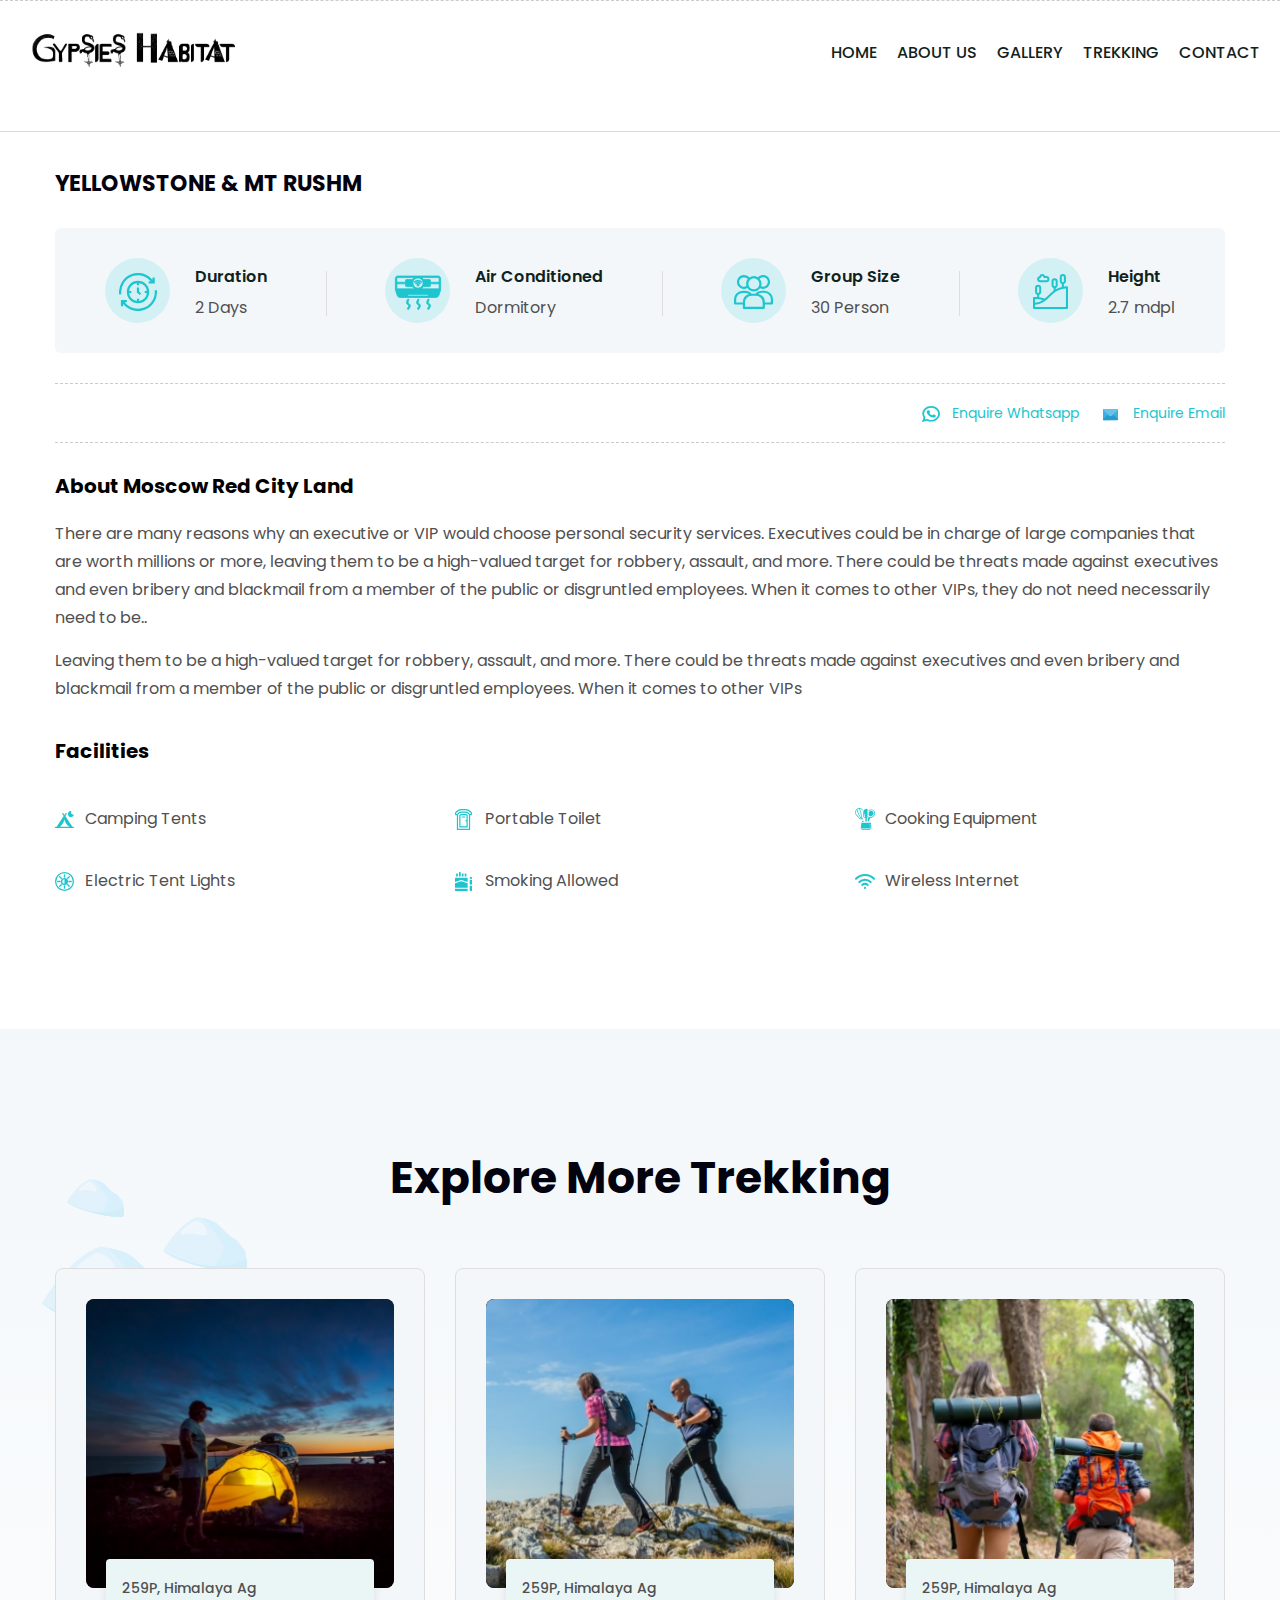
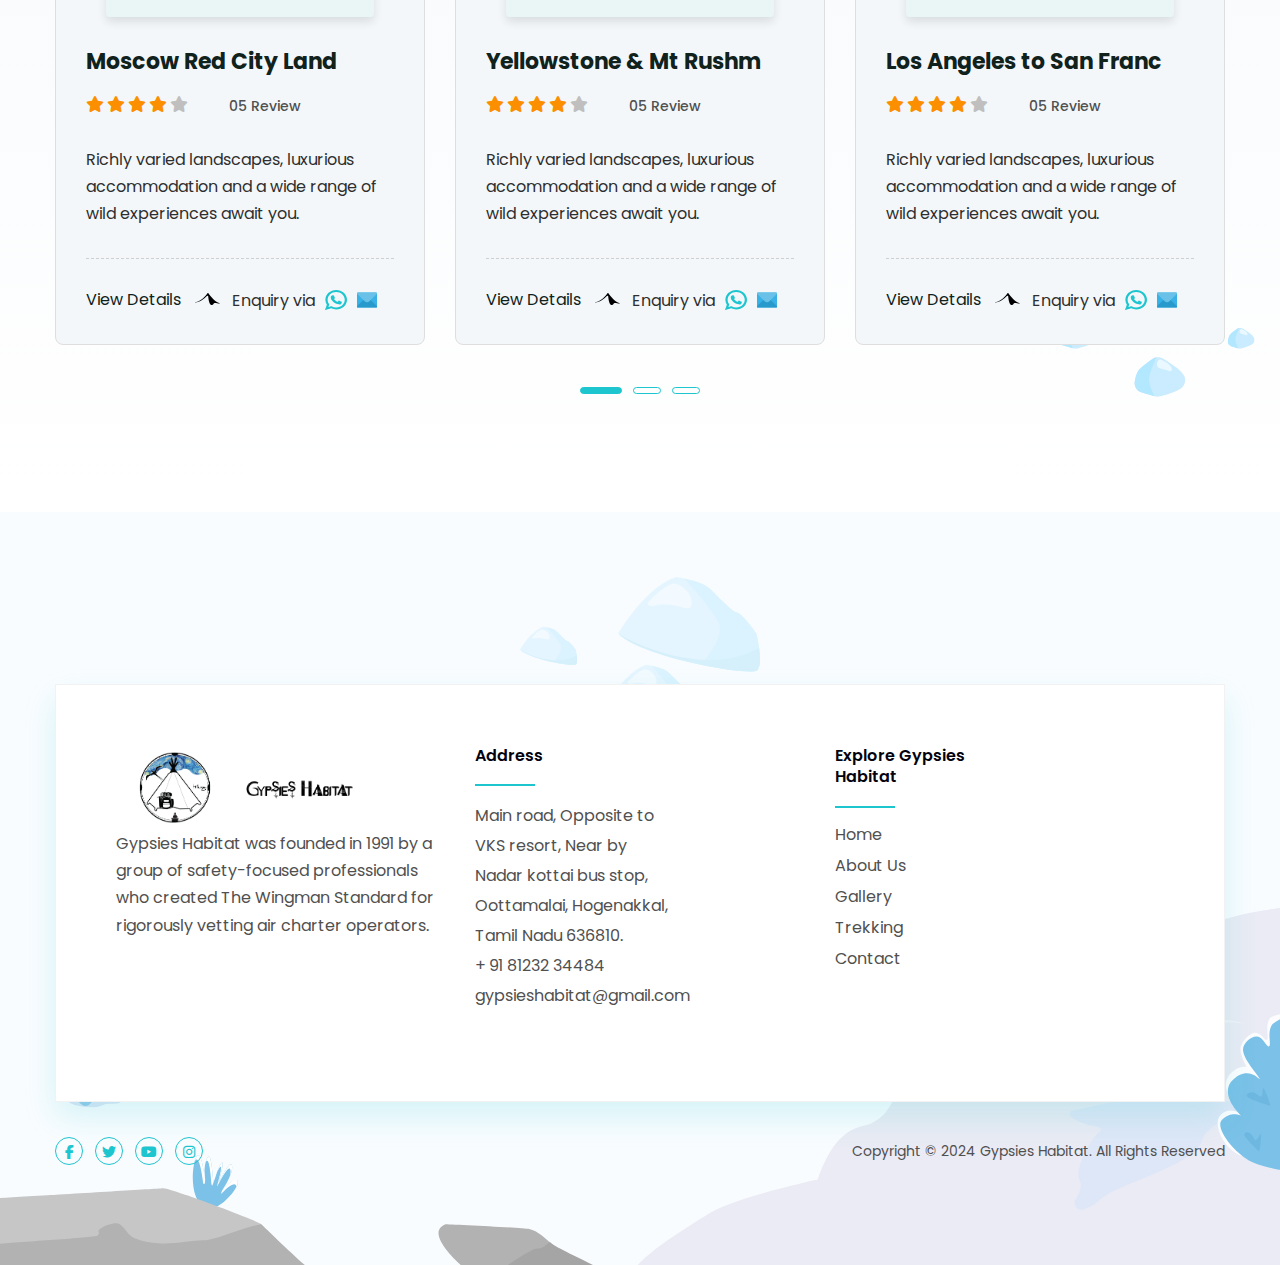
<file: treker/public/packages.html>
<!DOCTYPE html>
<html lang="en">

<head>
    <!-- Google tag (gtag.js) -->
    <script async src="https://www.googletagmanager.com/gtag/js?id=G-SWCG3ZWQBT"></script>
    <script>
        window.dataLayer = window.dataLayer || [];
        function gtag() { dataLayer.push(arguments); }
        gtag('js', new Date());

        gtag('config', 'G-SWCG3ZWQBT');
    </script>
    <meta charset="utf-8">
    <meta name="keywords" content="like key1, key2" />
    <meta name="description" content="content of search" />
    <meta name="author" content="Gypsies Habitat" />
    <meta name="viewport" content="width=device-width, initial-scale=1, shrink-to-fit=no">
    <meta http-equiv="Cache-Control" content="max-age=31536000, public">

    <!-- Google Tag Manager -->
    <script>(function (w, d, s, l, i) {
            w[l] = w[l] || []; w[l].push({
                'gtm.start':
                    new Date().getTime(), event: 'gtm.js'
            }); var f = d.getElementsByTagName(s)[0],
                j = d.createElement(s), dl = l != 'dataLayer' ? '&l=' + l : ''; j.async = true; j.src =
                    'https://www.googletagmanager.com/gtm.js?id=' + i + dl; f.parentNode.insertBefore(j, f);
        })(window, document, 'script', 'dataLayer', 'GTM-KSFVS53L');</script>
    <!-- End Google Tag Manager -->

    <title>Package - Ponni River</title>
    <!-- Stylesheets -->
    <link href="css/bootstrap.css" rel="stylesheet">
    <link href="css/style.css" rel="stylesheet">
    <link rel="shortcut icon" href="images/GH logo with Van Gogh.png" type="image/x-icon">
    <link rel="icon" href="images/GH logo with Van Gogh.png" type="image/x-icon">
    <!-- Responsive -->
    <meta http-equiv="X-UA-Compatible" content="IE=edge">
    <meta name="viewport" content="width=device-width, initial-scale=1.0, maximum-scale=1.0, user-scalable=0">
    <link href="css/responsive.css" rel="stylesheet">
    <!--[if lt IE 9]><script src="https://cdnjs.cloudflare.com/ajax/libs/html5shiv/3.7.3/html5shiv.js"></script><![endif]-->

    <link rel="stylesheet" href="https://cdnjs.cloudflare.com/ajax/libs/font-awesome/6.6.0/css/all.min.css" />

</head>

<body>
    <!-- Google Tag Manager (noscript) -->
    <noscript><iframe src="https://www.googletagmanager.com/ns.html?id=GTM-KSFVS53L" height="0" width="0"
            style="display:none;visibility:hidden"></iframe></noscript>
    <!-- End Google Tag Manager (noscript) -->

    <div class="page-wrapper">

        <!-- Preloader -->
        <div class="preloader"></div>
        <div class="search-backdrop"></div>
        <!-- Main Header-->
        <header class="main-header header-style-two">
            <!-- Header Upper -->
            <div class="header-upper">
                <div class="auto-container">
                    <!-- Main Box -->
                    <div class="main-box clearfix">
                        <!--Logo-->
                        <div class="logo-box">
                            <!-- <div class="logo" style="display: inline-block;">
                                <a href="index.html" title="Treker">
                                    <img src="images/GH logo with Van Gogh.png"  style="height: 100px;" title="Treker">
                                </a>
                            </div> -->
                            <div class="logo" style="display: inline-block;">
                                <a href="index.html" title="Treker">
                                    <img src="images/name board.png" alt="" style="height: 162px; top: -60px;"
                                        title="Treker">
                                </a>
                            </div>
                        </div>

                        <div class="nav-box clearfix">
                            <!--Nav Outer-->
                            <div class="nav-outer clearfix">
                                <nav class="main-menu">
                                    <ul class="navigation clearfix">
                                        <li class="dropdown"><a href="index.html">Home</a></li>
                                        <li class="dropdown"><a href="about.html">About Us</a></li>
                                        <li class="dropdown"><a href="gallery.html">Gallery</a></li>
                                        <li class="dropdown"><a href="trekking.html">Trekking</a></li>
                                        <li class="dropdown"><a href="contact.html">Contact</a></li>

                                    </ul>
                                </nav>
                                <!-- Main Menu End-->
                            </div>
                            <!--Nav Outer End-->
                            <!-- Hidden Nav Toggler -->
                            <div class="nav-toggler">
                                <button class="hidden-bar-opener"><span class="icon"><img
                                            src="images/icons/menu-icon.svg" alt=""></span></button>
                            </div>
                        </div>

                    </div>
                </div>
            </div>
        </header>
        <!--End Main Header -->

        <!--Search Backdrop-->
        <div class="search-backdrop"></div>

        <!--Menu Backdrop-->
        <div class="menu-backdrop"></div>

        <!-- Hidden Navigation Bar -->
        <section class="hidden-bar">
            <!-- Hidden Bar Wrapper -->
            <div class="hidden-bar-wrapper">
                <div class="hidden-bar-closer"><span class="icon"><svg class="icon-close" role="presentation"
                            viewBox="0 0 16 14">
                            <path d="M15 0L1 14m14 0L1 0" stroke="currentColor" fill="none" fill-rule="evenodd"></path>
                        </svg></span></div>
                <div class="nav-logo-box">
                    <div class="logo"><a href="index.html" title="Treker"><img src="images/GH logo with Van Gogh.png"
                                alt="" title="Treker"></a></div>
                </div>
                <!-- .Side-menu -->
                <div class="side-menu">
                    <ul class="navigation clearfix">
                        <li class=""><a href="index.html">Home</a></li>
                        <li class=""><a href="about.html">About Us</a></li>
                        <li class=""><a href="gallery.html">Gallery</a></li>
                        <li class=""><a href="trekking.html">Trekking</a></li>
                        <li class=""><a href="contact.html">Contact</a></li>
                    </ul>
                </div>
                <!-- /.Side-menu -->
            </div>
            <!-- / Hidden Bar Wrapper -->
        </section>
        <!-- / Hidden Bar -->

        <div class="cart-backdrop"></div>
        <!--Cart Sidebar-->
        <div class="cart-sidebar">
            <div class="cart-side-inner">
                <div class="cart-side-header">
                    <div class="closer-btn"><span>Close</span></div>
                    <h5>Shopping Cart</h5>
                </div>
                <div class="prod-box">
                    <div class="prod-block">
                        <div class="prod-inner">
                            <div class="prod-thumb"><a href="#"><img src="images/resource/shop/shop-thumb-1.jpg"
                                        alt=""></a></div>
                            <div class="remove-item"><a href="#"><i class="far fa-times"></i></a></div>
                            <div class="prod-title"><a href="#">Smart Air Bag Travel</a></div>
                            <div class="quantity-box">
                                <div class="item-quantity">
                                    <input class="qty-spinner" type="text" value="1" name="quantity">
                                </div>
                            </div>
                            <div class="calculations">1 x <span>$225.00</span></div>
                        </div>
                    </div>
                </div>
            </div>
            <div class="lower-content">
                <div class="count clearfix">
                    <span class="ttl">Subtotal</span>
                    <span class="dtl">$225.00</span>
                </div>
                <div class="links clearfix">
                    <div class="left"><a href="#" class="theme-btn btn-style-one"><span>View Cart</span></a></div>
                    <div class="right"><a href="#" class="theme-btn btn-style-two"><span>Checkout</span></a></div>
                </div>
            </div>
        </div>

        <!--Page Info-->
        <section class="page-info">
            <div class="auto-container">
                <div class="links">
                    <a href="index.html"></a>&ensp;
                </div>
        </section>

        <!-- Banner Section -->
        <!-- <section class="packages-banner" style="background-image: url(images/background/banner-1.jpg);">
            <div class="auto-container">
                <ul class="banner-list">
                    <li><span class="icon"><img src="images/icons/location.svg" alt="" /></span>Moscow, Russia</li>
                    <li>View on Map</li>
                </ul>
            </div>
        </section> -->
        <!--End Banner Section -->

        <!-- Package Detail Section -->
        <section class="package-detail-section">
            <div class="auto-container">

                <!-- Upper Box -->
                <div class="upper-box">
                    <div class="clearfix">
                        <div class="pull-left">
                            <h4>Yellowstone & Mt Rushm</h4>
                        </div>
                        <div class="pull-right">
                            <!-- <div class="price">$120<span>/Person</span></div> -->
                        </div>
                    </div>
                </div>

                <!-- Package Info Box -->
                <div class="package-info-box">
                    <div class="inner-container d-flex justify-content-between align-items-center">

                        <!-- Package Info Block -->
                        <div class="package-info-block">
                            <div class="inner-box">
                                <div class="icon"><img src="images/icons/duration.svg" alt="" /></div>
                                <strong>Duration</strong> 2 Days
                            </div>
                        </div>

                        <!-- Package Info Block -->
                        <div class="package-info-block">
                            <div class="inner-box">
                                <div class="icon"><img width="50" height="50" src="images/icons/ac-wifi.svg" alt="" />
                                </div>
                                <strong>Air Conditioned </strong> Dormitory
                            </div>
                        </div>

                        <!-- Package Info Block -->
                        <div class="package-info-block">
                            <div class="inner-box">
                                <div class="icon"><img src="images/icons/team-group.svg" alt="" /></div>
                                <strong>Group Size</strong> 30 Person
                            </div>
                        </div>

                        <!-- Package Info Block -->
                        <div class="package-info-block">
                            <div class="inner-box">
                                <div class="icon"><img src="images/icons/hill.svg" alt="" /></div>
                                <strong>Height</strong> 2.7 mdpl
                            </div>
                        </div>

                    </div>
                </div>
                <!-- End Package Info Box -->

                <!-- Rating Box -->
                <div class="rating-box">
                    <div class="clearfix">
                        <!-- <div class="pull-left">
                            <div class="rating">
                                (5 review) &nbsp;
                                <span class="fa fa-star"></span>
                                <span class="fa fa-star"></span>
                                <span class="fa fa-star"></span>
                                <span class="fa fa-star"></span>
                                <span class="fa fa-star"></span>
                            </div>
                        </div> -->
                        <div class="pull-right">
                            <ul class="post-info">
                                <!-- <li><span class="icon"><img src="images/icons/share-icon.svg" alt="" /></span>Share</li>
                                <li><span class="icon"><img src="images/icons/review-icon.svg" alt="" /></span>Review</li>
                                <li><span class="icon"><img src="images/icons/heart-icon-1.svg" alt="" /></span>Wishlist</li> -->
                                <li>
                                    <span class="icon"><img src="images/icons/whatsapp-icon.svg" alt="" /></span>
                                    <a href="https://wa.me/+918123234484?text=I%20need%20to%20Enquire%20About%20Yellowstone%20and%20Mt%20Rushm"
                                        target="_blank">
                                        Enquire Whatsapp
                                    </a>
                                </li>
                                <li>
                                    <span class="icon"><img src="images/icons/email-icon.svg"
                                            style="height: 15px; width: 15px;" /></span>
                                    <a href="mailto:gypsieshabitat@gmail.com?subject=Inquiry&body=I%20would%20like%20to%20enquire%20about%20Yellowstone%20and%20Mt%20Rushm"
                                        target="_blank">
                                        Enquire Email
                                    </a>
                                </li>
                            </ul>

                        </div>
                    </div>
                </div>
                <!-- Rating Box -->

                <div class="row clearfix">
                    <!-- Content Column -->
                    <div class="content-column col-xl-12 col-lg-12 col-md-12 col-sm-12">
                        <h5>About Moscow Red City Land</h5>
                        <p>There are many reasons why an executive or VIP would choose personal security services.
                            Executives could be in charge of large companies that are worth millions or more, leaving
                            them to be a high-valued target for robbery, assault,
                            and more. There could be threats made against executives and even bribery and blackmail from
                            a member of the public or disgruntled employees. When it comes to other VIPs, they do not
                            need necessarily need to be..</p>
                        <p>Leaving them to be a high-valued target for robbery, assault, and more. There could be
                            threats made against executives and even bribery and blackmail from a member of the public
                            or disgruntled employees. When it comes to other
                            VIPs</p>
                        <!-- <div class="feature-box">
                            <h5>Features</h5>
                            <ul class="feature-list">
                                <li>Free Download Instagram Logo</li>
                                <li>Illustrator from Instagram Logo 9 Vectors svg vector collection</li>
                                <li>Vectors SVG vector illustration graphic art design format.</li>
                                <li>Following vectors are from the same pack as this vector also</li>
                                <li>Instagram Logo SVG Vector is a part of Social Websites</li>
                            </ul>
                        </div> -->
                        <div class="facility-box">
                            <h5>Facilities</h5>
                            <div class="row clearfix">
                                <div class="column col-lg-4 col-md-4 col-sm-12">
                                    <div class="facility-option"><span class="icon"><img src="images/icons/campings.svg"
                                                alt="" /></span> Camping Tents</div>
                                </div>
                                <div class="column col-lg-4 col-md-4 col-sm-12">
                                    <div class="facility-option"><span class="icon"><img src="images/icons/toilet.svg"
                                                alt="" /></span> Portable Toilet</div>
                                </div>
                                <div class="column col-lg-4 col-md-4 col-sm-12">
                                    <div class="facility-option"><span class="icon"><img
                                                src="images/icons/kitchen-tool.svg" alt="" /></span> Cooking Equipment
                                    </div>
                                </div>
                                <div class="column col-lg-4 col-md-4 col-sm-12">
                                    <div class="facility-option"><span class="icon"><img src="images/icons/lights.svg"
                                                alt="" /></span> Electric Tent Lights</div>
                                </div>
                                <div class="column col-lg-4 col-md-4 col-sm-12">
                                    <div class="facility-option"><span class="icon"><img src="images/icons/smoking.svg"
                                                alt="" /></span> Smoking Allowed</div>
                                </div>
                                <div class="column col-lg-4 col-md-4 col-sm-12">
                                    <div class="facility-option"><span class="icon"><img
                                                src="images/icons/wifi-signal.svg" alt="" /></span> Wireless Internet
                                    </div>
                                </div>
                            </div>
                        </div>

                        <!-- Itinerary Box -->

                        <!-- End Itinerary Box -->

                        <!-- Gallery Box -->
                        <!-- <div class="gallery-box">
                            <h5>Gallery</h5>
                            <div class="single-item-carousel owl-carousel owl-theme">
                                <div class="slide">
                                    <div class="image">
                                        <img src="images/resource/gallery.jpg" alt="" />
                                    </div>
                                </div>
                                <div class="slide">
                                    <div class="image">
                                        <img src="images/resource/gallery.jpg" alt="" />
                                    </div>
                                </div>
                                <div class="slide">
                                    <div class="image">
                                        <img src="images/resource/gallery.jpg" alt="" />
                                    </div>
                                </div>
                            </div>
                        </div> -->

                        <!-- Map Box -->
                        <!-- <div class="map-box">
                            <h5>Location</h5>
                            Map Outer
                            <div class="map-outer">
                                <iframe src="https://www.google.com/maps/embed?pb=!1m18!1m12!1m3!1d805184.6331292129!2d144.49266890254142!3d-37.97123689954809!2m3!1f0!2f0!3f0!3m2!1i1024!2i768!4f13.1!3m3!1m2!1s0x6ad646b5d2ba4df7%3A0x4045675218ccd90!2sMelbourne%20VIC%2C%20Australia!5e0!3m2!1sen!2s!4v1574408946759!5m2!1sen!2s"
                                    allowfullscreen=""></iframe>
                            </div>
                        </div> -->

                    </div>
                    <!-- Sidebar Column -->
                </div>

            </div>
        </section>
        <!-- End Package Detail Section -->

        <!-- News Section Two -->
        <section class="news-section-two">
            <div class="floated-icon left"><img src="images/resource/stones-left.svg" alt="" title=""></div>
            <div class="floated-icon right"><img src="images/background/pattern-2.png" alt="" title=""></div>
            <div class="bg-layer" style="background-image: url(images/background/image-1.jpg);"></div>
            <div class="auto-container">
                <div class="title-box centered">
                    <h2><span>Explore More Trekking</span></h2>
                </div>
                <div class="content-box">

                    <div class="popular-carousel owl-theme owl-carousel">

                        <!-- Block -->
                        <div class="trek-block-one">
                            <div class="inner-box">
                                <div class="image-box">
                                    <div class="image"><a href="packages.html"><img src="images/resource/f-image-1.jpg"
                                                alt="" title=""></a></div>
                                    <!-- <div class="price"><span>$120</span></div> -->
                                    <div class="info">
                                        <span class="i-block"><span class="i-block">259P, Himalaya Ag</span>
                                    </div>
                                </div>
                                <div class="lower-content">
                                    <h4><a href="packages.html">Moscow Red City Land</a></h4>
                                    <div class="ratings clearfix">
                                        <div class="stars"><i class="fa fa-star"></i><i class="fa fa-star"></i><i
                                                class="fa fa-star"></i><i class="fa fa-star"></i><i
                                                class="fa fa-star empty"></i></div>
                                        <div class="rev"><a href="#">05 Review</a></div>
                                    </div>
                                    <div class="text">Richly varied landscapes, luxurious accommodation and a wide range
                                        of wild experiences await you. </div>
                                </div>
                                <div class="bottom-box clearfix"
                                    style="display: flex; justify-content: space-between; align-items: center;">
                                    <div class="more-link">
                                        <a href="packages.html" class="theme-btn">
                                            <span>View Details <i class="icon"><img src="images/icons/logo-icon.svg"
                                                        alt=""></i></span>
                                        </a>
                                    </div>
                                    <div class="more-link" style="display: flex; align-items: center;">
                                        <!-- Enquire Now text -->
                                        <span style="margin-right: 10px; margin-left: 5px;">Enquiry via</span>

                                        <!-- WhatsApp Icon -->
                                        <a href="https://wa.me/+918123234484?text=I%20need%20to%20Enquire%20About%20Moscow%20Red%20City%20Land"
                                            target="_blank" style="margin-right: 10px;" title="Enquire Via Whatsapp">
                                            <img src="images/icons/whatsapp-icon.svg" alt="WhatsApp"
                                                style="height: 20px;" />
                                        </a>

                                        <!-- Email Icon -->
                                        <a href="mailto:gypsieshabitat@gmail.com?subject=Enquiry%20About%20Moscow%20Red%20City%20Land"
                                            style="margin-right: 10px;" title="Enquire Via Email">
                                            <img src="images/icons/email-icon.svg" alt="Email" style="height: 20px;" />
                                        </a>
                                    </div>


                                </div>
                            </div>
                        </div>

                        <!--Block-->
                        <div class="trek-block-one">
                            <div class="inner-box">
                                <div class="image-box">
                                    <div class="image"><a href="packages.html"><img src="images/resource/f-image-2.jpg"
                                                alt="" title=""></a></div>
                                    <!-- <div class="price"><span>$120</span></div> -->
                                    <div class="info">
                                        <span class="i-block"><span class="i-block">259P, Himalaya Ag</span>
                                    </div>
                                </div>
                                <div class="lower-content">
                                    <h4><a href="packages.html">Yellowstone & Mt Rushm</a></h4>
                                    <div class="ratings clearfix">
                                        <div class="stars"><i class="fa fa-star"></i><i class="fa fa-star"></i><i
                                                class="fa fa-star"></i><i class="fa fa-star"></i><i
                                                class="fa fa-star empty"></i></div>
                                        <div class="rev"><a href="packages.html">05 Review</a></div>
                                    </div>
                                    <div class="text">Richly varied landscapes, luxurious accommodation and a wide range
                                        of wild experiences await you. </div>
                                </div>
                                <div class="bottom-box clearfix"
                                    style="display: flex; justify-content: space-between; align-items: center;">
                                    <div class="more-link">
                                        <a href="packages.html" class="theme-btn">
                                            <span>View Details <i class="icon"><img src="images/icons/logo-icon.svg"
                                                        alt=""></i></span>
                                        </a>
                                    </div>
                                    <div class="more-link" style="display: flex; align-items: center;">
                                        <!-- Enquire Now text -->
                                        <span style="margin-right: 10px; margin-left: 5px;">Enquiry via</span>

                                        <!-- WhatsApp Icon -->
                                        <a href="https://wa.me/+918123234484?text=I%20need%20to%20Enquire%20About%20Yellowstone%20and%20Mt%20Rushm"
                                            class="theme-btn" target="_blank" style="margin-right: 10px;"
                                            title="Enquire Via Whatsapp">
                                            <img src="images/icons/whatsapp-icon.svg" alt="WhatsApp"
                                                style="height: 20px;" />
                                        </a>

                                        <!-- Email Icon -->
                                        <a href="mailto:gypsieshabitat@gmail.com?subject=Enquire%20About%20Yellowstone%20and%20Mt%20Rushm"
                                            style="margin-right: 10px;" title="Enquire Via Email">
                                            <img src="images/icons/email-icon.svg" alt="Email" style="height: 20px;" />
                                        </a>
                                    </div>
                                </div>

                            </div>
                        </div>

                        <!--Block-->
                        <div class="trek-block-one">
                            <div class="inner-box">
                                <div class="image-box">
                                    <div class="image"><a href="packages.html"><img src="images/resource/f-image-3.jpg"
                                                alt="" title=""></a></div>
                                    <!-- <div class="price"><span>$120</span></div> -->
                                    <div class="info">
                                        <span class="i-block"><span class="i-block">259P, Himalaya Ag</span>
                                    </div>
                                </div>
                                <div class="lower-content">
                                    <h4><a href="#">Los Angeles to San Franc</a></h4>
                                    <div class="ratings clearfix">
                                        <div class="stars"><i class="fa fa-star"></i><i class="fa fa-star"></i><i
                                                class="fa fa-star"></i><i class="fa fa-star"></i><i
                                                class="fa fa-star empty"></i></div>
                                        <div class="rev"><a href="packages.html">05 Review</a></div>
                                    </div>
                                    <div class="text">Richly varied landscapes, luxurious accommodation and a wide range
                                        of wild experiences await you. </div>
                                </div>
                                <div class="bottom-box clearfix"
                                    style="display: flex; justify-content: space-between; align-items: center;">
                                    <div class="more-link">
                                        <a href="packages.html" class="theme-btn">
                                            <span>View Details <i class="icon"><img src="images/icons/logo-icon.svg"
                                                        alt=""></i></span>
                                        </a>
                                    </div>
                                    <div class="more-link" style="display: flex; align-items: center;">
                                        <!-- Enquire Now text -->
                                        <span style="margin-right: 10px; margin-left: 5px;">Enquiry via</span>

                                        <!-- WhatsApp Icon -->
                                        <a href="https://wa.me/+918123234484?text=I%20need%20to%20Enquire%20About%20Los%20Angeles%20to%20San%20Franc"
                                            class="theme-btn" target="_blank" style="margin-right: 10px;"
                                            title="Enquire Via Whatsapp">
                                            <img src="images/icons/whatsapp-icon.svg" alt="WhatsApp"
                                                style="height: 20px;" />
                                        </a>

                                        <!-- Email Icon -->
                                        <a href="mailto:gypsieshabitat@gmail.com?subject=Enquire%20About%20Los%20Angeles%20to%20San%20Franc"
                                            style="margin-right: 10px;" title="Enquire Via Email">
                                            <img src="images/icons/email-icon.svg" alt="Email" style="height: 20px;" />
                                        </a>
                                    </div>
                                </div>

                            </div>
                        </div>

                        <!-- Block -->
                        <div class="trek-block-one">
                            <div class="inner-box">
                                <div class="image-box">
                                    <div class="image"><a href="packages.html"><img src="images/resource/f-image-1.jpg"
                                                alt="" title=""></a></div>
                                    <!-- <div class="price"><span>$120</span></div> -->
                                    <div class="info">
                                        <span class="i-block"><span class="i-block">259P, Himalaya Ag</span>
                                    </div>
                                </div>
                                <div class="lower-content">
                                    <h4><a href="packages.html">Moscow Red City Land</a></h4>
                                    <div class="ratings clearfix">
                                        <div class="stars"><i class="fa fa-star"></i><i class="fa fa-star"></i><i
                                                class="fa fa-star"></i><i class="fa fa-star"></i><i
                                                class="fa fa-star empty"></i></div>
                                        <div class="rev"><a href="#">05 Review</a></div>
                                    </div>
                                    <div class="text">Richly varied landscapes, luxurious accommodation and a wide range
                                        of wild experiences await you. </div>
                                </div>
                                <div class="bottom-box clearfix"
                                    style="display: flex; justify-content: space-between; align-items: center;">
                                    <div class="more-link">
                                        <a href="packages.html" class="theme-btn">
                                            <span>View Details <i class="icon"><img src="images/icons/logo-icon.svg"
                                                        alt=""></i></span>
                                        </a>
                                    </div>
                                    <div class="more-link" style="display: flex; align-items: center;">
                                        <!-- Enquire Now text -->
                                        <span style="margin-right: 10px; margin-left: 5px;">Enquiry via</span>

                                        <!-- WhatsApp Icon -->
                                        <a href="https://wa.me/+918123234484?text=I%20need%20to%20Enquire%20About%20Moscow%20Red%20City%20Land"
                                            target="_blank" style="margin-right: 10px;" title="Enquire Via Whatsapp">
                                            <img src="images/icons/whatsapp-icon.svg" alt="WhatsApp"
                                                style="height: 20px;" />
                                        </a>

                                        <!-- Email Icon -->
                                        <a href="mailto:gypsieshabitat@gmail.com?subject=Enquiry%20About%20Moscow%20Red%20City%20Land"
                                            style="margin-right: 10px;" title="Enquire Via Email">
                                            <img src="images/icons/email-icon.svg" alt="Email" style="height: 20px;" />
                                        </a>
                                    </div>
                                </div>

                            </div>
                        </div>

                        <!--Block-->
                        <div class="trek-block-one">
                            <div class="inner-box">
                                <div class="image-box">
                                    <div class="image"><a href="packages.html"><img src="images/resource/f-image-2.jpg"
                                                alt="" title=""></a></div>
                                    <!-- <div class="price"><span>$120</span></div> -->
                                    <div class="info">
                                        <span class="i-block"><span class="i-block">259P, Himalaya Ag</span>
                                    </div>
                                </div>
                                <div class="lower-content">
                                    <h4><a href="packages.html">Yellowstone & Mt Rushm</a></h4>
                                    <div class="ratings clearfix">
                                        <div class="stars"><i class="fa fa-star"></i><i class="fa fa-star"></i><i
                                                class="fa fa-star"></i><i class="fa fa-star"></i><i
                                                class="fa fa-star empty"></i></div>
                                        <div class="rev"><a href="packages.html">05 Review</a></div>
                                    </div>
                                    <div class="text">Richly varied landscapes, luxurious accommodation and a wide range
                                        of wild experiences await you. </div>
                                </div>
                                <div class="bottom-box clearfix"
                                    style="display: flex; justify-content: space-between; align-items: center;">
                                    <div class="more-link">
                                        <a href="packages.html" class="theme-btn">
                                            <span>View Details <i class="icon"><img src="images/icons/logo-icon.svg"
                                                        alt=""></i></span>
                                        </a>
                                    </div>
                                    <div class="more-link" style="display: flex; align-items: center;">
                                        <!-- Enquire Now text -->
                                        <span style="margin-right: 10px; margin-left: 5px;">Enquiry via</span>

                                        <!-- WhatsApp Icon -->
                                        <a href="https://wa.me/+918123234484?text=I%20need%20to%20Enquire%20About%20Yellowstone%20and%20Mt%20Rushm"
                                            class="theme-btn" style="margin-right: 10px;" target="_blank"
                                            title="Enquire Via Whatsapp">
                                            <img src="images/icons/whatsapp-icon.svg" alt="WhatsApp"
                                                style="height: 20px;" />
                                        </a>

                                        <!-- Email Icon -->
                                        <a href="mailto:gypsieshabitat@gmail.com?subject=Enquire%20About%20Yellowstone%20and%20Mt%20Rushm"
                                            style="margin-right: 10px;" title="Enquire Via Email">
                                            <img src="images/icons/email-icon.svg" alt="Email" style="height: 20px;" />
                                        </a>
                                    </div>
                                </div>

                            </div>
                        </div>

                        <!--Block-->
                        <div class="trek-block-one">
                            <div class="inner-box">
                                <div class="image-box">
                                    <div class="image"><a href="packages.html"><img src="images/resource/f-image-3.jpg"
                                                alt="" title=""></a></div>
                                    <!-- <div class="price"><span>$120</span></div> -->
                                    <div class="info">
                                        <span class="i-block"><span class="i-block">259P, Himalaya Ag</span>
                                    </div>
                                </div>
                                <div class="lower-content">
                                    <h4><a href="#">Los Angeles to San Franc</a></h4>
                                    <div class="ratings clearfix">
                                        <div class="stars"><i class="fa fa-star"></i><i class="fa fa-star"></i><i
                                                class="fa fa-star"></i><i class="fa fa-star"></i><i
                                                class="fa fa-star empty"></i></div>
                                        <div class="rev"><a href="packages.html">05 Review</a></div>
                                    </div>
                                    <div class="text">Richly varied landscapes, luxurious accommodation and a wide range
                                        of wild experiences await you. </div>
                                </div>
                                <div class="bottom-box clearfix"
                                    style="display: flex; justify-content: space-between; align-items: center;">
                                    <div class="more-link">
                                        <a href="packages.html" class="theme-btn">
                                            <span>View Details <i class="icon"><img src="images/icons/logo-icon.svg"
                                                        alt=""></i></span>
                                        </a>
                                    </div>
                                    <div class="more-link" style="display: flex; align-items: center;">
                                        <!-- Enquire Now text -->
                                        <span style="margin-right: 10px; margin-left: 5px;">Enquiry via</span>

                                        <!-- WhatsApp Icon -->
                                        <a href="https://wa.me/+918123234484?text=I%20need%20to%20Enquire%20About%20Los%20Angeles%20to%20San%20Franc"
                                            class="theme-btn" style="margin-right: 10px" target="_blank"
                                            title="Enquire Via Whatsapp">
                                            <img src="images/icons/whatsapp-icon.svg" alt="WhatsApp"
                                                style="height: 20px;" />
                                        </a>

                                        <!-- Email Icon -->
                                        <a href="mailto:gypsieshabitat@gmail.com?subject=Enquire%20About%20Los%20Angeles%20to%20San%20Franc"
                                            style="margin-right: 10px;" title="Enquire Via Email">
                                            <img src="images/icons/email-icon.svg" alt="Email" style="height: 20px;" />
                                        </a>
                                    </div>
                                </div>

                            </div>
                        </div>

                        <!-- Block -->
                        <div class="trek-block-one">
                            <div class="inner-box">
                                <div class="image-box">
                                    <div class="image"><a href="packages.html"><img src="images/resource/f-image-1.jpg"
                                                alt="" title=""></a></div>
                                    <!-- <div class="price"><span>$120</span></div> -->
                                    <div class="info">
                                        <span class="i-block"><span class="i-block">259P, Himalaya Ag</span>
                                    </div>
                                </div>
                                <div class="lower-content">
                                    <h4><a href="packages.html">Moscow Red City Land</a></h4>
                                    <div class="ratings clearfix">
                                        <div class="stars"><i class="fa fa-star"></i><i class="fa fa-star"></i><i
                                                class="fa fa-star"></i><i class="fa fa-star"></i><i
                                                class="fa fa-star empty"></i></div>
                                        <div class="rev"><a href="#">05 Review</a></div>
                                    </div>
                                    <div class="text">Richly varied landscapes, luxurious accommodation and a wide range
                                        of wild experiences await you. </div>
                                </div>
                                <div class="bottom-box clearfix"
                                    style="display: flex; justify-content: space-between; align-items: center;">
                                    <div class="more-link">
                                        <a href="packages.html" class="theme-btn">
                                            <span>View Details <i class="icon"><img src="images/icons/logo-icon.svg"
                                                        alt=""></i></span>
                                        </a>
                                    </div>
                                    <div class="more-link" style="display: flex; align-items: center;">
                                        <!-- Enquire Now text -->
                                        <span style="margin-right: 10px; margin-left: 5px;">Enquiry via</span>

                                        <!-- WhatsApp Icon -->
                                        <a href="https://wa.me/+918123234484?text=I%20need%20to%20Enquire%20About%20Moscow%20Red%20City%20Land"
                                            target="_blank" style="margin-right: 10px;" title="Enquire Via Whatsapp">
                                            <img src="images/icons/whatsapp-icon.svg" alt="WhatsApp"
                                                style="height: 20px;" />
                                        </a>

                                        <!-- Email Icon -->
                                        <a href="mailto:gypsieshabitat@gmail.com?subject=Enquiry%20About%20Moscow%20Red%20City%20Land"
                                            style="margin-right: 10px;" title="Enquire Via Email">
                                            <img src="images/icons/email-icon.svg" alt="Email" style="height: 20px;" />
                                        </a>
                                    </div>
                                </div>

                            </div>
                        </div>

                        <!--Block-->
                        <div class="trek-block-one">
                            <div class="inner-box">
                                <div class="image-box">
                                    <div class="image"><a href="packages.html"><img src="images/resource/f-image-2.jpg"
                                                alt="" title=""></a></div>
                                    <!-- <div class="price"><span>$120</span></div> -->
                                    <div class="info">
                                        <span class="i-block"><span class="i-block">259P, Himalaya Ag</span>
                                    </div>
                                </div>
                                <div class="lower-content">
                                    <h4><a href="packages.html">Yellowstone & Mt Rushm</a></h4>
                                    <div class="ratings clearfix">
                                        <div class="stars"><i class="fa fa-star"></i><i class="fa fa-star"></i><i
                                                class="fa fa-star"></i><i class="fa fa-star"></i><i
                                                class="fa fa-star empty"></i></div>
                                        <div class="rev"><a href="packages.html">05 Review</a></div>
                                    </div>
                                    <div class="text">Richly varied landscapes, luxurious accommodation and a wide range
                                        of wild experiences await you. </div>
                                </div>
                                <div class="bottom-box clearfix"
                                    style="display: flex; justify-content: space-between; align-items: center;">
                                    <div class="more-link">
                                        <a href="packages.html" class="theme-btn">
                                            <span>View Details <i class="icon"><img src="images/icons/logo-icon.svg"
                                                        alt=""></i></span>
                                        </a>
                                    </div>
                                    <div class="more-link" style="display: flex; align-items: center;">
                                        <!-- Enquire Now text -->
                                        <span style="margin-right: 10px; margin-left: 5px;">Enquiry via</span>

                                        <!-- WhatsApp Icon -->
                                        <a href="https://wa.me/+918123234484?text=I%20need%20to%20Enquire%20About%20Yellowstone%20and%20Mt%20Rushm"
                                            class="theme-btn" target="_blank" style="margin-right: 10px;"
                                            title="Enquire Via Whatsapp">
                                            <img src="images/icons/whatsapp-icon.svg" alt="WhatsApp"
                                                style="height: 20px;" />
                                        </a>

                                        <!-- Email Icon -->
                                        <a href="mailto:gypsieshabitat@gmail.com?subject=Enquire%20About%20Yellowstone%20and%20Mt%20Rushm"
                                            style="margin-right: 10px;" title="Enquire Via Email">
                                            <img src="images/icons/email-icon.svg" alt="Email" style="height: 20px;" />
                                        </a>
                                    </div>
                                </div>

                            </div>
                        </div>

                        <!--Block-->
                        <div class="trek-block-one">
                            <div class="inner-box">
                                <div class="image-box">
                                    <div class="image"><a href="packages.html"><img src="images/resource/f-image-3.jpg"
                                                alt="" title=""></a></div>
                                    <!-- <div class="price"><span>$120</span></div> -->
                                    <div class="info">
                                        <span class="i-block"><span class="i-block">259P, Himalaya Ag</span>
                                    </div>
                                </div>
                                <div class="lower-content">
                                    <h4><a href="#">Los Angeles to San Franc</a></h4>
                                    <div class="ratings clearfix">
                                        <div class="stars"><i class="fa fa-star"></i><i class="fa fa-star"></i><i
                                                class="fa fa-star"></i><i class="fa fa-star"></i><i
                                                class="fa fa-star empty"></i></div>
                                        <div class="rev"><a href="packages.html">05 Review</a></div>
                                    </div>
                                    <div class="text">Richly varied landscapes, luxurious accommodation and a wide range
                                        of wild experiences await you. </div>
                                </div>
                                <div class="bottom-box clearfix"
                                    style="display: flex; justify-content: space-between; align-items: center;">
                                    <div class="more-link">
                                        <a href="packages.html" class="theme-btn">
                                            <span>View Details <i class="icon"><img src="images/icons/logo-icon.svg"
                                                        alt=""></i></span>
                                        </a>
                                    </div>
                                    <div class="more-link" style="display: flex; align-items: center;">
                                        <!-- Enquire Now text -->
                                        <span style="margin-right: 10px; margin-left: 5px;">Enquiry via</span>

                                        <!-- WhatsApp Icon -->
                                        <a href="https://wa.me/+918123234484?text=I%20need%20to%20Enquire%20About%20Los%20Angeles%20to%20San%20Franc"
                                            class="theme-btn" target="_blank" style="margin-right: 10px;"
                                            title="Enquire Via Whatsapp">
                                            <img src="images/icons/whatsapp-icon.svg" alt="WhatsApp"
                                                style="height: 20px;" />
                                        </a>

                                        <!-- Email Icon -->
                                        <a href="mailto:gypsieshabitat@gmail.com?subject=Enquire%20About%20Los%20Angeles%20to%20San%20Franc"
                                            style="margin-right: 10px;" title="Enquire Via Email">
                                            <img src="images/icons/email-icon.svg" alt="Email" style="height: 20px;" />
                                        </a>
                                    </div>
                                </div>

                            </div>
                        </div>

                    </div>
                </div>
            </div>
        </section>
        <!-- End News Section Two -->

        <!--Main Footer-->
        <footer class="main-footer">
            <div class="bg-layer" style="background-image: url(images/background/f-bottom-bg.svg);"></div>
            <div class="floated-icon"><img src="images/resource/footer-stones.svg" alt="" title=""></div>
            <div class="lower-section">
                <div class="auto-container">
                    <div class="content-box">
                        <div class="row clearfix">

                            <div class="container">
                                <div class="row clearfix">

                                    <div class="footer-column col-xl-4 col-lg-4 col-md-6 col-sm-12">
                                        <!--Logo-->
                                        <div class="footer-logo">
                                            <div class="logo" style="display: inline-block;">
                                                <a href="index.html" title="Treker">
                                                    <img src="images/GH logo with Van Gogh.png" style="height: 85px;"
                                                        title="Treker">
                                                </a>
                                            </div>
                                            <div class="logo" style="display: inline-block;">
                                                <a href="index.html" title="Treker">
                                                    <img src="images/name board.png" alt="" style="height: 85px;"
                                                        title="Treker">
                                                </a>
                                            </div>
                                        </div>

                                        <div class="footer-text">Gypsies Habitat was founded in 1991 by a group of
                                            safety-focused professionals who created The Wingman Standard for rigorously
                                            vetting air charter operators.</div>
                                    </div>

                                    <div class="footer-column col-xl-4 col-lg-4 col-md-6 col-sm-12">
                                        <div class="info-block">
                                            <h6>Address</h6>
                                            <div class="info">
                                                <ul>
                                                    <li>Main road, Opposite to VKS resort, Near by Nadar kottai bus
                                                        stop, Oottamalai, Hogenakkal, Tamil Nadu 636810.</li>
                                                    <li><a href="tel:+918123234484">+ 91 81232 34484</a></li>
                                                    <li><a
                                                            href="mailto:gypsieshabitat@gmail.com">gypsieshabitat@gmail.com</a>
                                                    </li>
                                                </ul>
                                            </div>
                                        </div>
                                    </div>

                                    <div class="footer-column col-xl-2 col-lg-2 col-md-6 col-sm-12">
                                        <h6>Explore Gypsies Habitat</h6>
                                        <div class="links">
                                            <ul>
                                                <li><a href="index.html">Home</a></li>
                                                <li><a href="about.html">About Us</a></li>
                                                <li><a href="gallery.html">Gallery</a></li>
                                                <li><a href="trekking.html">Trekking</a></li>
                                                <li><a href="contact.html">Contact</a></li>
                                            </ul>
                                        </div>
                                    </div>

                                    <!-- <div class="footer-column col-xl-3 col-lg-3 col-md-6 col-sm-12">
                                        <h6>Gallery</h6>
                                        <div class="footer-gallery">
                                            <div class="inner clearfix">
                                                <div class="image-block">
                                                    <div class="image"><a href="images/resource/footer-thumb-1.jpg"
                                                            class="lightbox-image"><img
                                                                src="images/resource/footer-thumb-1.jpg" alt=""></a>
                                                    </div>
                                                </div>
                                                <div class="image-block">
                                                    <div class="image"><a href="images/resource/footer-thumb-2.jpg"
                                                            class="lightbox-image"><img
                                                                src="images/resource/footer-thumb-2.jpg" alt=""></a>
                                                    </div>
                                                </div>
                                                <div class="image-block">
                                                    <div class="image"><a href="images/resource/footer-thumb-3.jpg"
                                                            class="lightbox-image"><img
                                                                src="images/resource/footer-thumb-3.jpg" alt=""></a>
                                                    </div>
                                                </div>
                                                <div class="image-block">
                                                    <div class="image"><a href="images/resource/footer-thumb-4.jpg"
                                                            class="lightbox-image"><img
                                                                src="images/resource/footer-thumb-4.jpg" alt=""></a>
                                                    </div>
                                                </div>
                                                <div class="image-block">
                                                    <div class="image"><a href="images/resource/footer-thumb-5.jpg"
                                                            class="lightbox-image"><img
                                                                src="images/resource/footer-thumb-5.jpg" alt=""></a>
                                                    </div>
                                                </div>
                                                <div class="image-block">
                                                    <div class="image"><a href="images/resource/footer-thumb-6.jpg"
                                                            class="lightbox-image"><img
                                                                src="images/resource/footer-thumb-6.jpg" alt=""></a>
                                                    </div>
                                                </div>
                                            </div>
                                        </div>
                                    </div> -->

                                </div>
                            </div>

                        </div>
                    </div>
                </div>
            </div>

            <div class="f-bottom">
                <div class="auto-container">
                    <div class="inner clearfix">
                        <div class="social-links">
                            <ul class="clearfix">
                                <li><a href="#"><i class="fab fa-facebook-f"></i></a></li>
                                <li><a href="#"><i class="fab fa-twitter"></i></a></li>
                                <li><a href="#"><i class="fab fa-youtube"></i></a></li>
                                <li><a target="_blank" href="https://www.instagram.com/gypsies_habitat/"><i class="fab fa-instagram"></i></a></li>
                            </ul>
                        </div>
                        <div class="copyright">Copyright &copy; 2024 Gypsies Habitat. All Rights Reserved</div>
                    </div>
                </div>
            </div>

        </footer>

    </div>
    <!--End pagewrapper-->

    <!--Scroll to top-->
    <div class="scroll-to-top scroll-to-target" data-target="html"><span class="icon"><img
                src="images/icons/arrow-up.svg" alt="" title="Go To Top"></span></div>

    <script src="js/jquery.js"></script>
    <script src="js/popper.min.js"></script>
    <script src="js/bootstrap.min.js"></script>
    <script src="js/jquery-ui.js"></script>
    <script src="js/jquery.fancybox.js"></script>
    <script src="js/bxslider.js"></script>
    <script src="js/touchspin.js"></script>
    <script src="js/owl.js"></script>
    <script src="js/wow.js"></script>
    <script src="js/custom-script.js"></script>
</body>

</html>
</file>
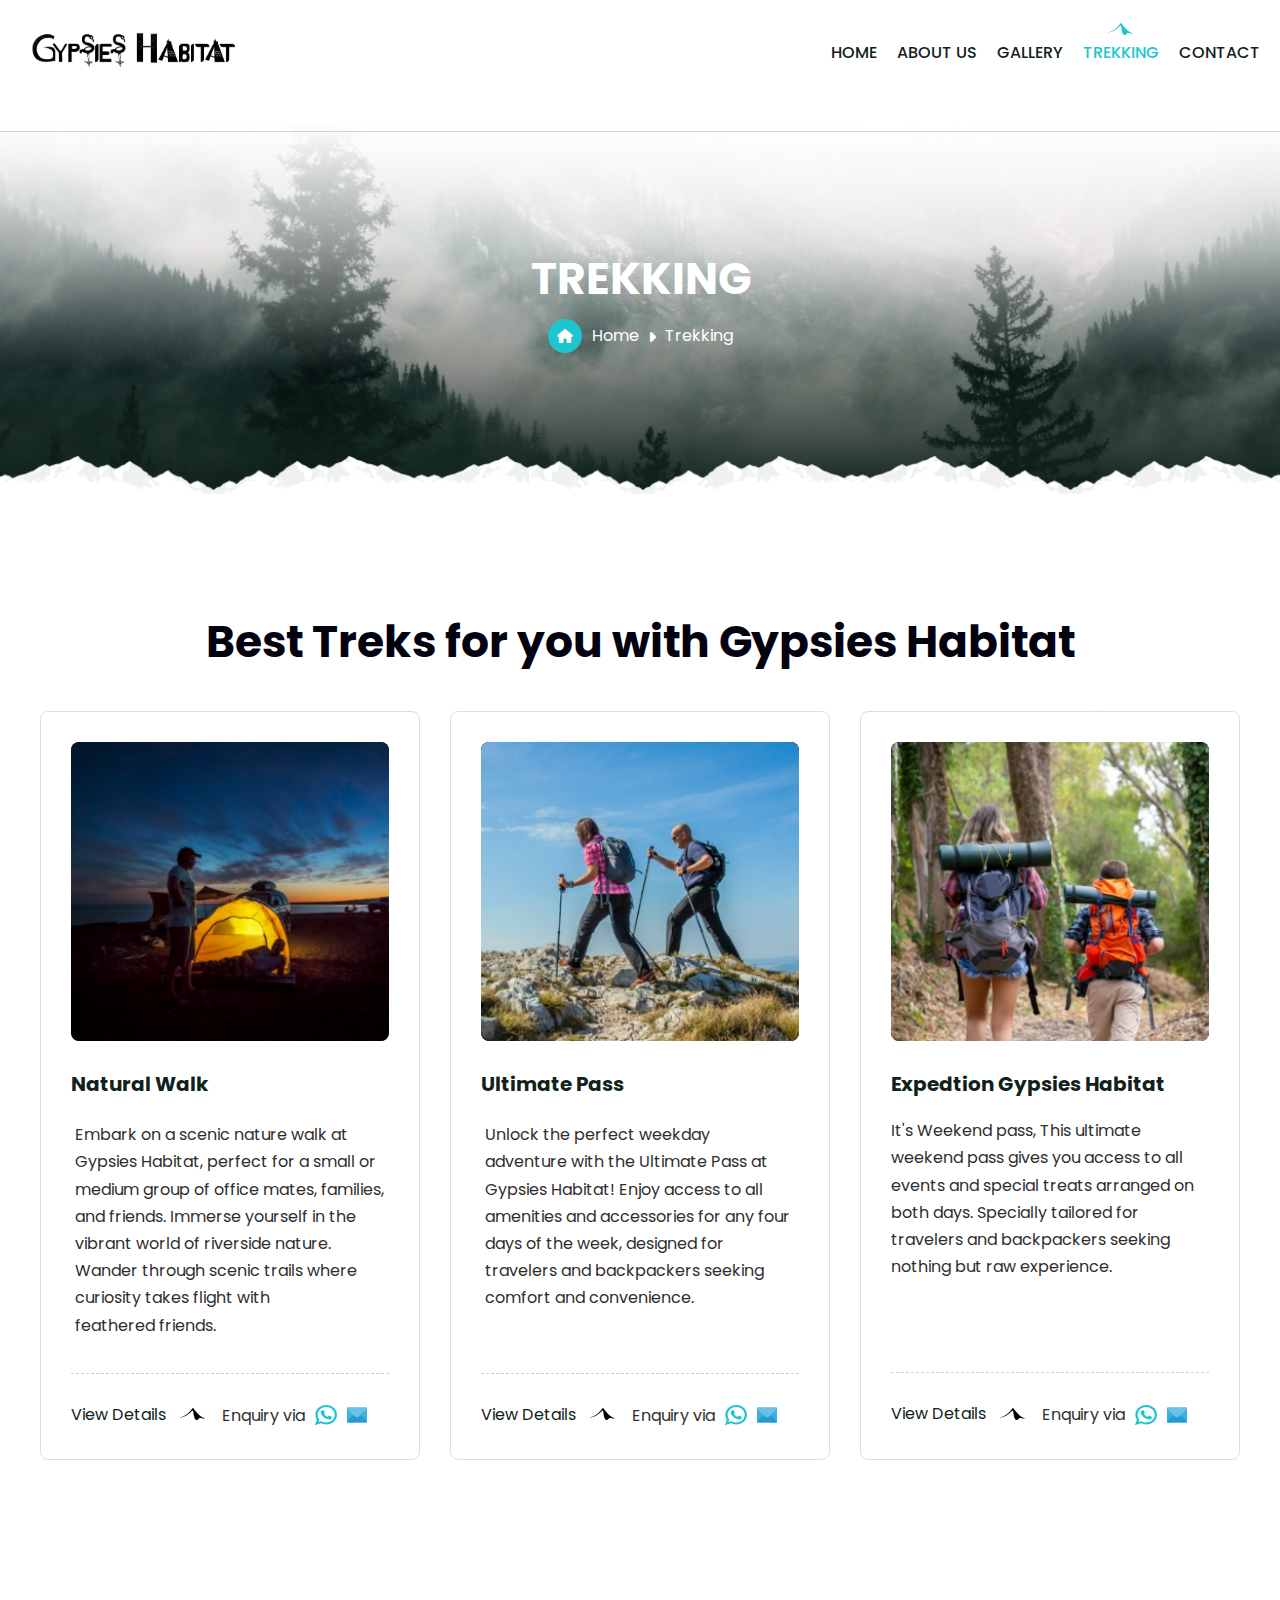
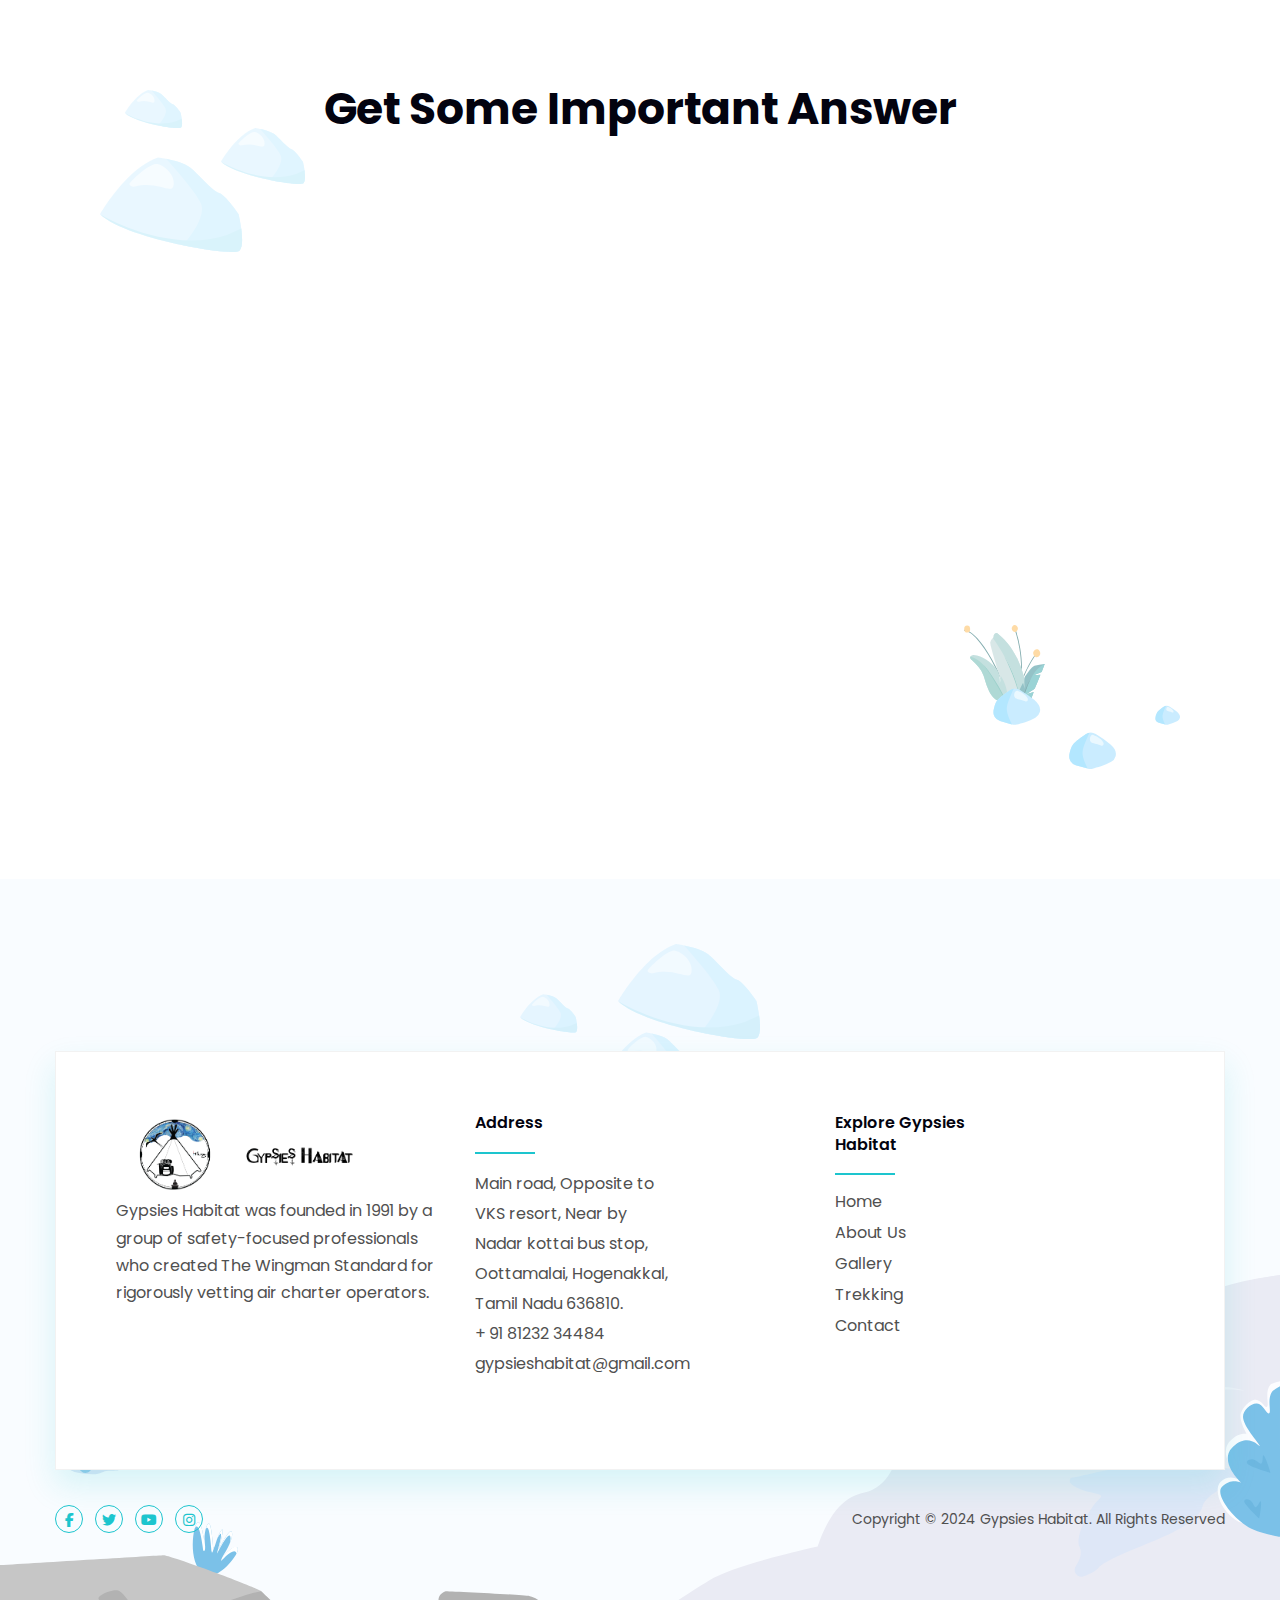
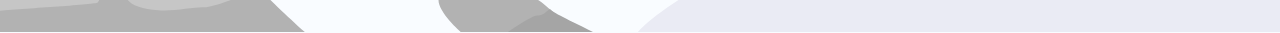
<file: treker/public/trekking.html>
<!DOCTYPE html>
<html lang="en">

<head>
    <!-- Google tag (gtag.js) -->
    <script async src="https://www.googletagmanager.com/gtag/js?id=G-SWCG3ZWQBT"></script>
    <script>
        window.dataLayer = window.dataLayer || [];
        function gtag() { dataLayer.push(arguments); }
        gtag('js', new Date());

        gtag('config', 'G-SWCG3ZWQBT');
    </script>
    <meta charset="utf-8">
    <meta name="keywords" content="like key1, key2" />
    <meta name="description" content="content of search" />
    <meta name="author" content="Gypsies Habitat" />
    <meta name="viewport" content="width=device-width, initial-scale=1, shrink-to-fit=no">
    <meta http-equiv="Cache-Control" content="max-age=31536000, public">

    <!-- Google Tag Manager -->
    <script>(function (w, d, s, l, i) {
            w[l] = w[l] || []; w[l].push({
                'gtm.start':
                    new Date().getTime(), event: 'gtm.js'
            }); var f = d.getElementsByTagName(s)[0],
                j = d.createElement(s), dl = l != 'dataLayer' ? '&l=' + l : ''; j.async = true; j.src =
                    'https://www.googletagmanager.com/gtm.js?id=' + i + dl; f.parentNode.insertBefore(j, f);
        })(window, document, 'script', 'dataLayer', 'GTM-KSFVS53L');</script>
    <!-- End Google Tag Manager -->

    <title>Treker - Ponni River</title>
    <!-- Stylesheets -->
    <link href="css/bootstrap.css" rel="stylesheet">
    <link href="css/style.css" rel="stylesheet">
    <link rel="shortcut icon" href="images/GH logo with Van Gogh.png" type="image/x-icon">
    <link rel="icon" href="images/GH logo with Van Gogh.png" type="image/x-icon">
    <!-- Responsive -->
    <meta http-equiv="X-UA-Compatible" content="IE=edge">
    <meta name="viewport" content="width=device-width, initial-scale=1.0, maximum-scale=1.0, user-scalable=0">
    <link href="css/responsive.css" rel="stylesheet">
    <!--[if lt IE 9]><script src="https://cdnjs.cloudflare.com/ajax/libs/html5shiv/3.7.3/html5shiv.js"></script><![endif]-->

    <link rel="stylesheet" href="https://cdnjs.cloudflare.com/ajax/libs/font-awesome/6.6.0/css/all.min.css" />

</head>

<body>
    <!-- Google Tag Manager (noscript) -->
    <noscript><iframe src="https://www.googletagmanager.com/ns.html?id=GTM-KSFVS53L" height="0" width="0"
            style="display:none;visibility:hidden"></iframe></noscript>
    <!-- End Google Tag Manager (noscript) -->

    <div class="page-wrapper">

        <!-- Preloader -->
        <div class="preloader"></div>
        <div class="search-backdrop"></div>
        <!-- Main Header-->
        <header class="main-header header-style-two">
            <!-- Header Upper -->
            <div class="header-upper">
                <div class="auto-container">
                    <!-- Main Box -->
                    <div class="main-box clearfix">
                        <!--Logo-->
                        <div class="logo-box">
                            <!-- <div class="logo" style="display: inline-block;">
                                <a href="index.html" title="Treker">
                                    <img src="images/GH logo with Van Gogh.png"  style="height: 100px;" title="Treker">
                                </a>
                            </div> -->
                            <div class="logo" style="display: inline-block;">
                                <a href="index.html" title="Treker">
                                    <img src="images/name board.png" alt="" style="height: 162px; top: -60px;"
                                        title="Treker">
                                </a>
                            </div>
                        </div>

                        <div class="nav-box clearfix">
                            <!--Nav Outer-->
                            <div class="nav-outer clearfix">
                                <nav class="main-menu">
                                    <ul class="navigation clearfix">
                                        <li class="dropdown"><a href="index.html">Home</a></li>
                                        <li class="dropdown"><a href="about.html">About Us</a></li>
                                        <li class="dropdown"><a href="gallery.html">Gallery</a></li>
                                        <li class="current"><a href="trekking.html">Trekking</a></li>
                                        <li class="dropdown"><a href="contact.html">Contact</a></li>

                                    </ul>
                                </nav>
                                <!-- Main Menu End-->
                            </div>
                            <!--Nav Outer End-->
                            <!-- Hidden Nav Toggler -->
                            <div class="nav-toggler">
                                <button class="hidden-bar-opener"><span class="icon"><img
                                            src="images/icons/menu-icon.svg" alt=""></span></button>
                            </div>
                        </div>

                    </div>
                </div>
            </div>
        </header>
        <!--End Main Header -->

        <!--Search Backdrop-->
        <div class="search-backdrop"></div>


        <!--Menu Backdrop-->
        <div class="menu-backdrop"></div>

        <!-- Hidden Navigation Bar -->
        <section class="hidden-bar">
            <!-- Hidden Bar Wrapper -->
            <div class="hidden-bar-wrapper">
                <div class="hidden-bar-closer"><span class="icon"><svg class="icon-close" role="presentation"
                            viewBox="0 0 16 14">
                            <path d="M15 0L1 14m14 0L1 0" stroke="currentColor" fill="none" fill-rule="evenodd"></path>
                        </svg></span></div>
                <div class="nav-logo-box">
                    <div class="logo"><a href="index.html" title="Treker"><img src="images/GH logo with Van Gogh.png"
                                alt="" title="Treker"></a></div>
                </div>
                <!-- .Side-menu -->
                <div class="side-menu">
                    <ul class="navigation clearfix">
                        <li class=""><a href="index.html">Home</a></li>
                        <li class=""><a href="about.html">About Us</a></li>
                        <li class=""><a href="gallery.html">Gallery</a></li>
                        <li class="current"><a href="trekking.html">Trekking</a></li>
                        <li class=""><a href="contact.html">Contact</a></li>
                    </ul>
                </div>
                <!-- /.Side-menu -->

            </div>
            <!-- / Hidden Bar Wrapper -->
        </section>
        <!-- / Hidden Bar -->

        <div class="cart-backdrop"></div>
        <!--Cart Sidebar-->
        <div class="cart-sidebar">
            <div class="cart-side-inner">
                <div class="cart-side-header">
                    <div class="closer-btn"><span>Close</span></div>
                    <h5>Shopping Cart</h5>
                </div>
                <div class="prod-box">
                    <div class="prod-block">
                        <div class="prod-inner">
                            <div class="prod-thumb"><a href="#"><img src="images/resource/shop/shop-thumb-1.jpg"
                                        alt=""></a></div>
                            <div class="remove-item"><a href="#"><i class="far fa-times"></i></a></div>
                            <div class="prod-title"><a href="#">Smart Air Bag Travel</a></div>
                            <div class="quantity-box">
                                <div class="item-quantity">
                                    <input class="qty-spinner" type="text" value="1" name="quantity">
                                </div>
                            </div>
                            <div class="calculations">1 x <span>$225.00</span></div>
                        </div>
                    </div>
                </div>
            </div>
            <div class="lower-content">
                <div class="count clearfix">
                    <span class="ttl">Subtotal</span>
                    <span class="dtl">$225.00</span>
                </div>
                <div class="links clearfix">
                    <div class="left"><a href="#" class="theme-btn btn-style-one"><span>View Cart</span></a></div>
                    <div class="right"><a href="#" class="theme-btn btn-style-two"><span>Checkout</span></a></div>
                </div>
            </div>
        </div>

        <!-- Banner Section -->
        <section class="inner-banner">
            <div class="image-layer" style="background-image: url(images/background/banner-image-1.jpg);"></div>
            <div class="auto-container">
                <div class="content-box">
                    <h2>Trekking</h2>
                    <div class="bread-crumb">
                        <ul class="clearfix">
                            <li><span class="icon-home fa fa-home"></span><a href="index.html">Home</a></li>
                            <li class="current">Trekking</li>
                        </ul>
                    </div>
                </div>
            </div>
        </section>
        <!--End Banner Section -->

        <!--Trekking Section-->
        <section class="trekking-section">
            <div class="floated-icon left"><img src="images/resource/hills-image-2.svg" alt="" title=""></div>
            <div class="floated-icon right"><img src="images/resource/stones-right.svg" alt="" title=""></div>
            <div class="floated-icon right-2"><img src="images/resource/floated-icon-right-2.svg" alt="" title=""></div>
            <div class="auto-container">
                <div class="title-box centered">
                    <h2><span>Best Treks for you with Gypsies Habitat</span></h2>
                    <!-- <div class="text">Since 2014, we’ve helped more than 500,000 people of all ages enjoy the best
                        outdoor experience of their lives. Whether it’s for one day or a two-week vacation, close to
                        home or a foreign land.</div> -->
                </div>
                <!--MixitUp Galery-->
                <div class="mixitup-gallery">
                    <!--Filter-->
                    <!-- <div class="gallery-filters centered clearfix">
                        <ul class="filter-tabs filter-btns clearfix">
                            <li class="active filter" data-role="button" data-filter="all">All Types</li>
                            <li class="filter" data-role="button" data-filter=".easy-m">Easy Moderate</li>
                            <li class="filter" data-role="button" data-filter=".moderate">Moderate</li>
                            <li class="filter" data-role="button" data-filter=".m-difficult">Moderate Difficult</li>
                            <li class="filter" data-role="button" data-filter=".difficult">Difficult</li>
                        </ul>
                    </div> -->
                    <div class="filter-list row clearfix">
                        <div class="popular-carousel owl-theme owl-carousel">

                            <!-- Block -->
                            <div class="trek-block-one">
                                <div class="inner-box">
                                    <div class="image-box">
                                        <div class="image"><a href="natural_walk_pack.html"><img
                                                    src="images/resource/f-image-1.jpg" alt="" title=""></a></div>
                                        <!-- <div class="price"><span>$120</span></div> -->
                                        <!-- <div class="info">
                                            <span class="i-block"><span class="i-block">259P, Himalaya Ag</span>
                                        </div> -->
                                    </div>
                                    <div class="lower-content">
                                        <h4 style="font-size: 20px;"><a href="natural_walk_pack.html">Natural Walk</a></h4>
                                        <!-- <div class="ratings clearfix">
                                            <div class="stars"><i class="fa fa-star"></i><i class="fa fa-star"></i><i class="fa fa-star"></i><i class="fa fa-star"></i><i class="fa fa-star empty"></i></div>
                                            <div class="rev"><a href="#">05 Review</a></div>
                                        </div> -->
                                        <div class="text" style="padding: 4px;">Embark on a scenic nature walk at Gypsies Habitat, perfect for a small or medium group of office mates, families, and friends.
                                            Immerse yourself in the vibrant world of riverside nature. Wander through scenic trails where curiosity takes flight with feathered friends. </div>
                                    </div>
                                    <div class="bottom-box clearfix"
                                        style="display: flex; justify-content: space-between; align-items: center;">
                                        <div class="more-link">
                                            <a href="natural_walk_pack.html" class="theme-btn">
                                                <span>View Details <i class="icon"><img src="images/icons/logo-icon.svg"
                                                            alt=""></i></span>
                                            </a>
                                        </div>
                                        <div class="more-link" style="display: flex; align-items: center;">
                                            <!-- Enquire Now text -->
                                            <span style="margin-right: 10px; margin-left: 5px;">Enquiry via</span>
    
                                            <!-- WhatsApp Icon -->
                                            <a href="https://wa.me/+918123234484?text=I%20need%20to%20Enquire%20About%20Natural Walk"
                                                target="_blank" style="margin-right: 10px;" title="Enquire Via Whatsapp">
                                                <img src="images/icons/whatsapp-icon.svg" alt="WhatsApp"
                                                    style="height: 20px;" />
                                            </a>
    
                                            <!-- Email Icon -->
                                            <a href="mailto:gypsieshabitat@gmail.com?subject=Enquiry%20About%20Natural Walk"
                                                style="margin-right: 10px;" title="Enquire Via Email">
                                                <img src="images/icons/email-icon.svg" alt="Email" style="height: 20px;" />
                                            </a>
                                        </div>
    
    
                                    </div>
                                </div>
                            </div>
    
                            <!--Block-->
                            <div class="trek-block-one">
                                <div class="inner-box">
                                    <div class="image-box">
                                        <div class="image"><a href="ultimate_pack.html"><img
                                                    src="images/resource/f-image-2.jpg" alt="" title=""></a></div>
                                        <!-- <div class="price"><span>$120</span></div> -->
                                        <!-- <div class="info">
                                            <span class="i-block"><span class="i-block">259P, Himalaya Ag</span>
                                        </div> -->
                                    </div>
                                    <div class="lower-content">
                                        <h4 style="font-size: 20px;"><a href="ultimate_pack.html">Ultimate Pass</a></h4>
                                        <!-- <div class="ratings clearfix">
                                            <div class="stars"><i class="fa fa-star"></i><i class="fa fa-star"></i><i class="fa fa-star"></i><i class="fa fa-star"></i><i class="fa fa-star empty"></i></div>
                                            <div class="rev"><a href="#">05 Review</a></div>
                                        </div> -->
                                        <div class="text" style="padding: 4px;">Unlock the perfect weekday adventure with
                                            the Ultimate Pass at Gypsies Habitat! Enjoy access to all amenities and
                                            accessories for any four days of the week, designed for travelers and
                                            backpackers seeking comfort and convenience.</div>
                                    </div>
                                    &nbsp;
                                    <div class="bottom-box clearfix"
                                        style="display: flex; justify-content: space-between; align-items: center;">
                                        <div class="more-link">
                                            <a href="ultimate_pack.html" class="theme-btn">
                                                <span>View Details <i class="icon"><img src="images/icons/logo-icon.svg"
                                                            alt=""></i></span>
                                            </a>
                                        </div>
                                        <div class="more-link" style="display: flex; align-items: center;">
                                            <!-- Enquire Now text -->
                                            <span style="margin-right: 10px; margin-left: 5px;">Enquiry via</span>
    
                                            <!-- WhatsApp Icon -->
                                            <a href="https://wa.me/+918123234484?text=I%20need%20to%20Enquire%20About%20Yellowstone%20and%20Mt%20Rushm"
                                                class="theme-btn" target="_blank" style="margin-right: 10px;"
                                                title="Enquire Via Whatsapp">
                                                <img src="images/icons/whatsapp-icon.svg" alt="WhatsApp"
                                                    style="height: 20px;" />
                                            </a>
    
                                            <!-- Email Icon -->
                                            <a href="mailto:gypsieshabitat@gmail.com?subject=Enquire%20About%20Yellowstone%20and%20Mt%20Rushm"
                                                style="margin-right: 10px;" title="Enquire Via Email">
                                                <img src="images/icons/email-icon.svg" alt="Email" style="height: 20px;" />
                                            </a>
                                        </div>
                                    </div>
    
                                </div>
                            </div>
    
                            <!--Block-->
                            <div class="trek-block-one">
                                <div class="inner-box">
                                    <div class="image-box">
                                        <div class="image"><a href="expedtion_pack.html"><img
                                                    src="images/resource/f-image-3.jpg" alt="" title=""></a></div>
                                        <!-- <div class="price"><span>$120</span></div> -->
                                        <!-- <div class="info">
                                            <span class="i-block"><span class="i-block">259P, Himalaya Ag</span>
                                        </div> -->
                                    </div>
                                    <div class="lower-contents">
                                        <h4 style="font-size: 20px;"><a href="expedtion_pack.html">Expedtion Gypsies
                                                Habitat</a></h4>
                                        <!-- <div class="ratings clearfix">
                                            <div class="stars"><i class="fa fa-star"></i><i class="fa fa-star"></i><i class="fa fa-star"></i><i class="fa fa-star"></i><i class="fa fa-star empty"></i></div>
                                            <div class="rev"><a href="#">05 Review</a></div>
                                        </div> -->
                                        <div class="text lower-contents">It's Weekend pass, This ultimate weekend
                                            pass gives you access to all events and special treats arranged on both days.
                                            Specially tailored for travelers and backpackers seeking nothing
                                            but raw experience.</div>
                                    </div>
                                    <div class="bottom-box clearfix"
                                        style="display: flex; justify-content: space-between; align-items: center;">
                                        <div class="more-link">
                                            <a href="expedtion_pack.html" class="theme-btn">
                                                <span>View Details <i class="icon"><img src="images/icons/logo-icon.svg"
                                                            alt=""></i></span>
                                            </a>
                                        </div>
                                        <div class="more-link" style="display: flex; align-items: center;">
                                            <!-- Enquire Now text -->
                                            <span style="margin-right: 10px; margin-left: 5px;">Enquiry via</span>
    
                                            <!-- WhatsApp Icon -->
                                            <a href="https://wa.me/+918123234484?text=I%20need%20to%20Enquire About Expedtion Gypsies Habitat"
                                                class="theme-btn" target="_blank" style="margin-right: 10px;"
                                                title="Enquire Via Whatsapp">
                                                <img src="images/icons/whatsapp-icon.svg" alt="WhatsApp"
                                                    style="height: 20px;" />
                                            </a>
    
                                            <!-- Email Icon -->
                                            <a href="mailto:gypsieshabitat@gmail.com?subject=Enquire About Expedtion Gypsies Habitat"
                                                style="margin-right: 10px;" title="Enquire Via Email">
                                                <img src="images/icons/email-icon.svg" alt="Email" style="height: 20px;" />
                                            </a>
                                        </div>
                                    </div>
    
                                </div>
                            </div>
                        </div>

                    </div>

                    <!-- <div class="load-more"><a href="#" class="theme-btn btn-style-one"><span>Load More......</span></a> -->
                    </div>
                </div>
            </div>
        </section>

        <!-- Facts Section -->

        <!--End Facts Section -->

        <!--FAQs Section-->
        <section class="faq-one tracking-page">
            <div class="floated-icon left"><img src="images/resource/stones-left.svg" alt="" title=""></div>
            <div class="floated-icon right"><img src="images/resource/floated-icon-right-2.svg" alt="" title=""></div>
            <div class="auto-container">
                <div class="title-box centered">
                    <h2><span>Get Some Important Answer</span></h2>
                </div>
                <div class="row clearfix">
                    <!--Text Col-->
                    <div class="text-col col-lg-6 col-md-12 col-sm-12">
                        <div class="inner wow fadeInLeft" data-wow-duration="1500ms" data-wow-delay="0ms">
                            <div class="accordion-box clearfix">
                                <!--Block-->
                                <div class="accordion block active-block">
                                    <div class="acc-btn active">What is Trekking? <i
                                            class="fa-regular fa-angle-down"></i></div>
                                    <div class="acc-content">
                                        <div class="content">
                                            <div class="text">One of the major benefits of trekking is that it improves
                                                your physical health immensely. Spending multiple hours on the trail,
                                                climbing around boulders, rock hopping and ascending hills gives your
                                                whole body
                                                a workout, improving your strength, agility and cardio fitness.</div>
                                        </div>
                                    </div>
                                </div>
                                <!--Block-->
                                <div class="accordion block">
                                    <div class="acc-btn">What do I need to carry? <i
                                            class="fa-regular fa-angle-down"></i></div>
                                    <div class="acc-content">
                                        <div class="content">
                                            <div class="text">One of the major benefits of trekking is that it improves
                                                your physical health immensely. Spending multiple hours on the trail,
                                                climbing around boulders, rock hopping and ascending hills gives your
                                                whole body
                                                a workout, improving your strength, agility and cardio fitness.</div>
                                        </div>
                                    </div>
                                </div>
                                <!--Block-->
                                <div class="accordion block">
                                    <div class="acc-btn">How concerned should I be about the altitude? <i
                                            class="fa-regular fa-angle-down"></i></div>
                                    <div class="acc-content">
                                        <div class="content">
                                            <div class="text">One of the major benefits of trekking is that it improves
                                                your physical health immensely. Spending multiple hours on the trail,
                                                climbing around boulders, rock hopping and ascending hills gives your
                                                whole body
                                                a workout, improving your strength, agility and cardio fitness.</div>
                                        </div>
                                    </div>
                                </div>
                                <!--Block-->
                                <div class="accordion block">
                                    <div class="acc-btn">What do we eat and drink while on trek? <i
                                            class="fa-regular fa-angle-down"></i></div>
                                    <div class="acc-content">
                                        <div class="content">
                                            <div class="text">One of the major benefits of trekking is that it improves
                                                your physical health immensely. Spending multiple hours on the trail,
                                                climbing around boulders, rock hopping and ascending hills gives your
                                                whole body
                                                a workout, improving your strength, agility and cardio fitness.</div>
                                        </div>
                                    </div>
                                </div>

                            </div>
                        </div>
                    </div>
                    <!--Image Col-->
                    <div class="image-col col-lg-6 col-md-12 col-sm-12">
                        <div class="inner wow fadeInRight" data-wow-duration="1500ms" data-wow-delay="0ms">
                            <div class="image-box">
                                <img src="images/resource/faq-image-1.svg" alt="" title="">
                            </div>
                        </div>
                    </div>
                </div>
            </div>
        </section>

        <!--Main Footer-->
        <footer class="main-footer">
            <div class="bg-layer" style="background-image: url(images/background/f-bottom-bg.svg);"></div>
            <div class="floated-icon"><img src="images/resource/footer-stones.svg" alt="" title=""></div>
            <div class="lower-section">
                <div class="auto-container">
                    <div class="content-box">
                        <div class="row clearfix">

                            <div class="container">
                                <div class="row clearfix">

                                    <div class="footer-column col-xl-4 col-lg-4 col-md-6 col-sm-12">
                                        <!--Logo-->
                                        <div class="footer-logo">
                                            <div class="logo" style="display: inline-block;">
                                                <a href="index.html" title="Treker">
                                                    <img src="images/GH logo with Van Gogh.png" style="height: 85px;"
                                                        title="Treker">
                                                </a>
                                            </div>
                                            <div class="logo" style="display: inline-block;">
                                                <a href="index.html" title="Treker">
                                                    <img src="images/name board.png" alt="" style="height: 85px;"
                                                        title="Treker">
                                                </a>
                                            </div>
                                        </div>

                                        <div class="footer-text">Gypsies Habitat was founded in 1991 by a group of
                                            safety-focused professionals who created The Wingman Standard for rigorously
                                            vetting air charter operators.</div>
                                    </div>

                                    <div class="footer-column col-xl-4 col-lg-4 col-md-6 col-sm-12">
                                        <div class="info-block">
                                            <h6>Address</h6>
                                            <div class="info">
                                                <ul>
                                                    <li>Main road, Opposite to VKS resort, Near by Nadar kottai bus
                                                        stop, Oottamalai, Hogenakkal, Tamil Nadu 636810.</li>
                                                    <li><a href="tel:+918123234484">+ 91 81232 34484</a></li>
                                                    <li><a
                                                            href="mailto:gypsieshabitat@gmail.com">gypsieshabitat@gmail.com</a>
                                                    </li>
                                                </ul>
                                            </div>
                                        </div>
                                    </div>

                                    <div class="footer-column col-xl-2 col-lg-2 col-md-6 col-sm-12">
                                        <h6>Explore Gypsies Habitat</h6>
                                        <div class="links">
                                            <ul>
                                                <li><a href="index.html">Home</a></li>
                                                <li><a href="about.html">About Us</a></li>
                                                <li><a href="gallery.html">Gallery</a></li>
                                                <li><a href="trekking.html">Trekking</a></li>
                                                <li><a href="contact.html">Contact</a></li>
                                            </ul>
                                        </div>
                                    </div>

                                    <!-- <div class="footer-column col-xl-3 col-lg-3 col-md-6 col-sm-12">
                                        <h6>Gallery</h6>
                                        <div class="footer-gallery">
                                            <div class="inner clearfix">
                                                <div class="image-block">
                                                    <div class="image"><a href="images/resource/footer-thumb-1.jpg"
                                                            class="lightbox-image"><img
                                                                src="images/resource/footer-thumb-1.jpg" alt=""></a>
                                                    </div>
                                                </div>
                                                <div class="image-block">
                                                    <div class="image"><a href="images/resource/footer-thumb-2.jpg"
                                                            class="lightbox-image"><img
                                                                src="images/resource/footer-thumb-2.jpg" alt=""></a>
                                                    </div>
                                                </div>
                                                <div class="image-block">
                                                    <div class="image"><a href="images/resource/footer-thumb-3.jpg"
                                                            class="lightbox-image"><img
                                                                src="images/resource/footer-thumb-3.jpg" alt=""></a>
                                                    </div>
                                                </div>
                                                <div class="image-block">
                                                    <div class="image"><a href="images/resource/footer-thumb-4.jpg"
                                                            class="lightbox-image"><img
                                                                src="images/resource/footer-thumb-4.jpg" alt=""></a>
                                                    </div>
                                                </div>
                                                <div class="image-block">
                                                    <div class="image"><a href="images/resource/footer-thumb-5.jpg"
                                                            class="lightbox-image"><img
                                                                src="images/resource/footer-thumb-5.jpg" alt=""></a>
                                                    </div>
                                                </div>
                                                <div class="image-block">
                                                    <div class="image"><a href="images/resource/footer-thumb-6.jpg"
                                                            class="lightbox-image"><img
                                                                src="images/resource/footer-thumb-6.jpg" alt=""></a>
                                                    </div>
                                                </div>
                                            </div>
                                        </div>
                                    </div> -->

                                </div>
                            </div>

                        </div>
                    </div>
                </div>
            </div>

            <div class="f-bottom">
                <div class="auto-container">
                    <div class="inner clearfix">
                        <div class="social-links">
                            <ul class="clearfix">
                                <li><a href="#"><i class="fab fa-facebook-f"></i></a></li>
                                <li><a href="#"><i class="fab fa-twitter"></i></a></li>
                                <li><a href="#"><i class="fab fa-youtube"></i></a></li>
                                <li><a target="_blank" href="https://www.instagram.com/gypsies_habitat/"><i class="fab fa-instagram"></i></a></li>
                            </ul>
                        </div>
                        <div class="copyright">Copyright &copy; 2024 Gypsies Habitat. All Rights Reserved</div>
                    </div>
                </div>
            </div>

        </footer>

    </div>
    <!--End pagewrapper-->

    <!--Scroll to top-->
    <div class="scroll-to-top scroll-to-target" data-target="html"><span class="icon"><img
                src="images/icons/arrow-up.svg" alt="" title="Go To Top"></span></div>

    <script src="js/jquery.js"></script>
    <script src="js/popper.min.js"></script>
    <script src="js/bootstrap.min.js"></script>
    <script src="js/jquery-ui.js"></script>
    <script src="js/jquery.fancybox.js"></script>
    <script src="js/mixitup.js"></script>
    <script src="js/touchspin.js"></script>
    <script src="js/appear.js"></script>
    <script src="js/odometer.js"></script>
    <script src="js/owl.js"></script>
    <script src="js/wow.js"></script>
    <script src="js/custom-script.js"></script>
</body>

</html>
</file>
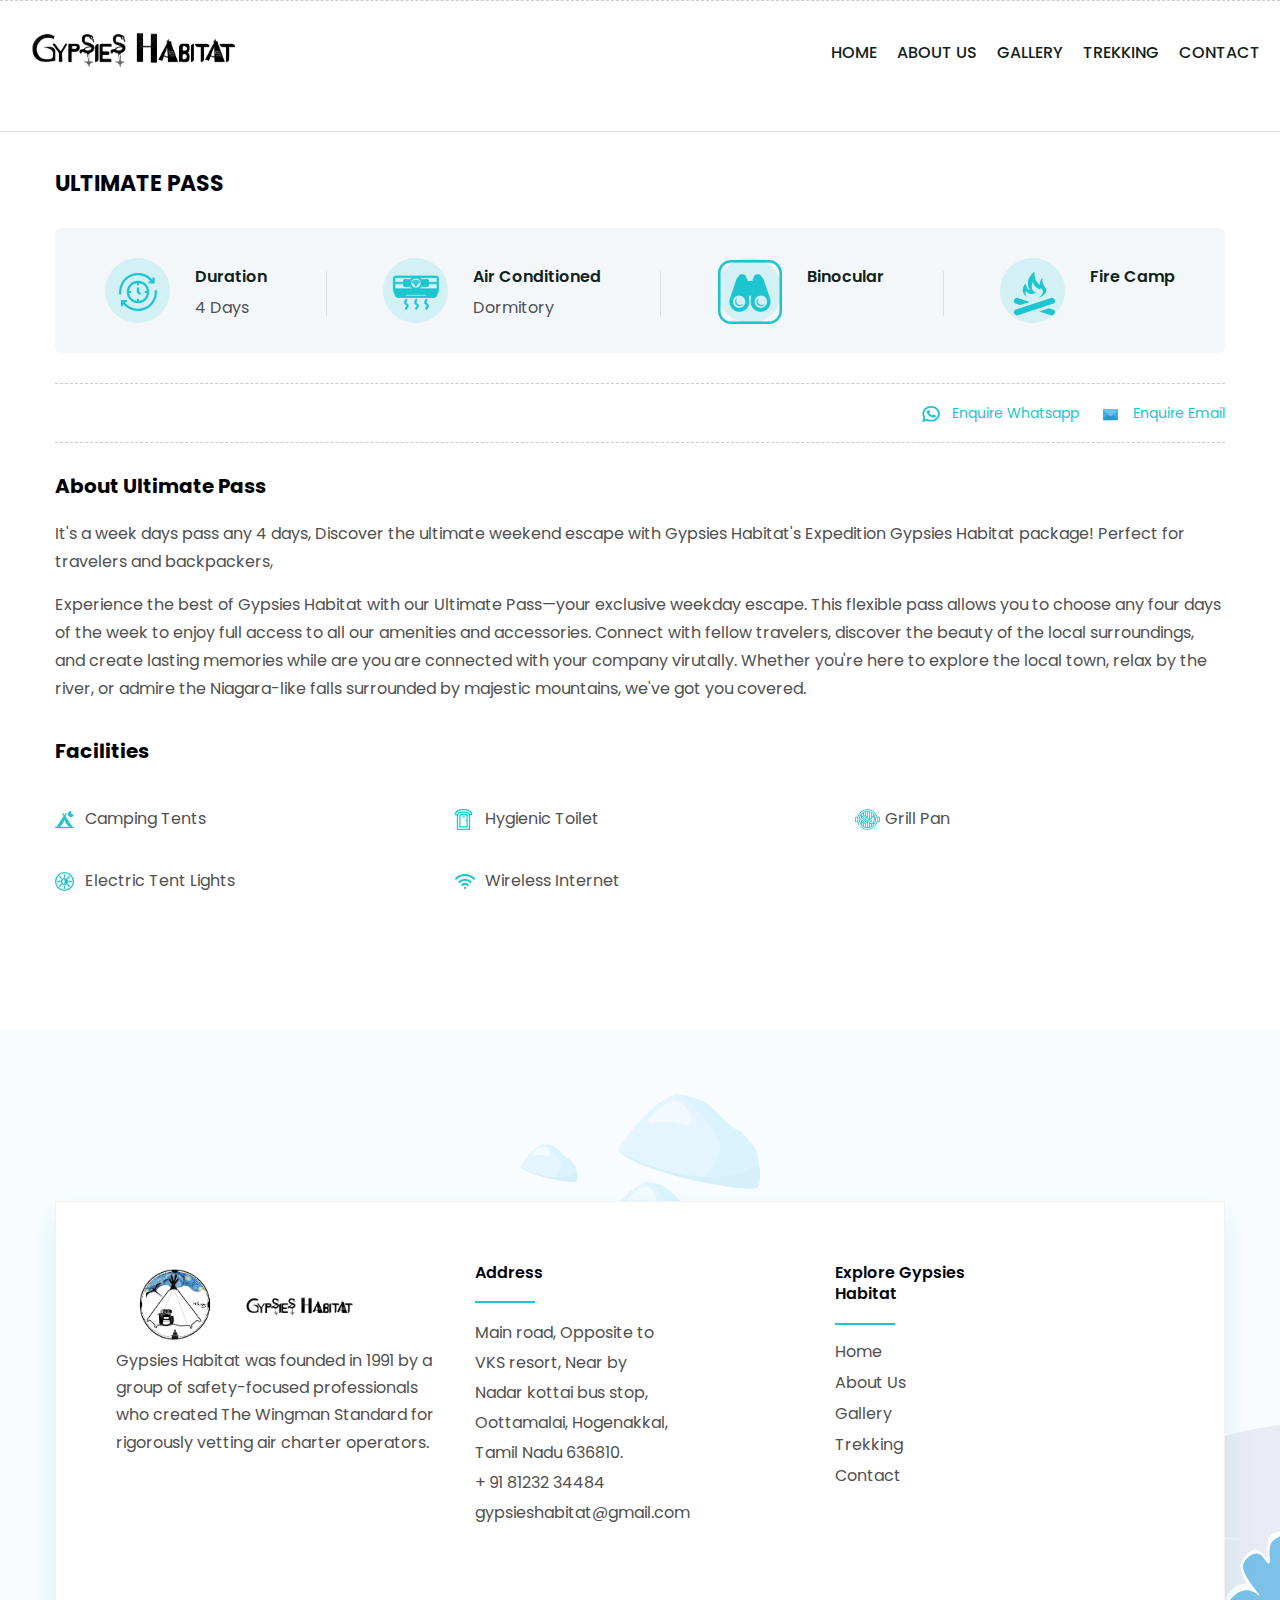
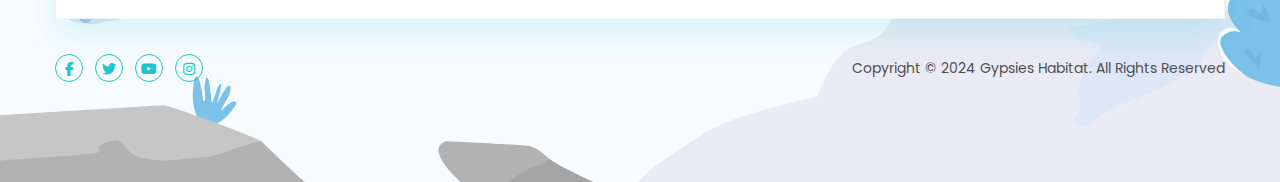
<file: treker/public/ultimate_pack.html>
<!DOCTYPE html>
<html lang="en">

<head>
    <!-- Google tag (gtag.js) -->
    <script async src="https://www.googletagmanager.com/gtag/js?id=G-SWCG3ZWQBT"></script>
    <script>
        window.dataLayer = window.dataLayer || [];
        function gtag() { dataLayer.push(arguments); }
        gtag('js', new Date());

        gtag('config', 'G-SWCG3ZWQBT');
    </script>
    <meta charset="utf-8">
    <meta name="keywords" content="like key1, key2" />
    <meta name="description" content="content of search" />
    <meta name="author" content="Gypsies Habitat" />
    <meta name="viewport" content="width=device-width, initial-scale=1, shrink-to-fit=no">
    <meta http-equiv="Cache-Control" content="max-age=31536000, public">

    <!-- Google Tag Manager -->
    <script>(function (w, d, s, l, i) {
            w[l] = w[l] || []; w[l].push({
                'gtm.start':
                    new Date().getTime(), event: 'gtm.js'
            }); var f = d.getElementsByTagName(s)[0],
                j = d.createElement(s), dl = l != 'dataLayer' ? '&l=' + l : ''; j.async = true; j.src =
                    'https://www.googletagmanager.com/gtm.js?id=' + i + dl; f.parentNode.insertBefore(j, f);
        })(window, document, 'script', 'dataLayer', 'GTM-KSFVS53L');</script>
    <!-- End Google Tag Manager -->

    <title>Package - Ponni River</title>
    <!-- Stylesheets -->
    <link href="css/bootstrap.css" rel="stylesheet">
    <link href="css/style.css" rel="stylesheet">
    <link rel="shortcut icon" href="images/GH logo with Van Gogh.png" type="image/x-icon">
    <link rel="icon" href="images/GH logo with Van Gogh.png" type="image/x-icon">
    <!-- Responsive -->
    <meta http-equiv="X-UA-Compatible" content="IE=edge">
    <meta name="viewport" content="width=device-width, initial-scale=1.0, maximum-scale=1.0, user-scalable=0">
    <link href="css/responsive.css" rel="stylesheet">
    <!--[if lt IE 9]><script src="https://cdnjs.cloudflare.com/ajax/libs/html5shiv/3.7.3/html5shiv.js"></script><![endif]-->

    <link rel="stylesheet" href="https://cdnjs.cloudflare.com/ajax/libs/font-awesome/6.6.0/css/all.min.css" />

</head>

<body>
    <!-- Google Tag Manager (noscript) -->
    <noscript><iframe src="https://www.googletagmanager.com/ns.html?id=GTM-KSFVS53L" height="0" width="0"
            style="display:none;visibility:hidden"></iframe></noscript>
    <!-- End Google Tag Manager (noscript) -->

    <div class="page-wrapper">

        <!-- Preloader -->
        <div class="preloader"></div>
        <div class="search-backdrop"></div>
        <!-- Main Header-->
        <header class="main-header header-style-two">
            <!-- Header Upper -->
            <div class="header-upper">
                <div class="auto-container">
                    <!-- Main Box -->
                    <div class="main-box clearfix">
                        <!--Logo-->
                        <div class="logo-box">
                            <!-- <div class="logo" style="display: inline-block;">
                                <a href="index.html" title="Treker">
                                    <img src="images/GH logo with Van Gogh.png"  style="height: 100px;" title="Treker">
                                </a>
                            </div> -->
                            <div class="logo" style="display: inline-block;">
                                <a href="index.html" title="Treker">
                                    <img src="images/name board.png" alt="" style="height: 162px; top: -60px;"
                                        title="Treker">
                                </a>
                            </div>
                        </div>

                        <div class="nav-box clearfix">
                            <!--Nav Outer-->
                            <div class="nav-outer clearfix">
                                <nav class="main-menu">
                                    <ul class="navigation clearfix">
                                        <li class="dropdown"><a href="index.html">Home</a></li>
                                        <li class="dropdown"><a href="about.html">About Us</a></li>
                                        <li class="dropdown"><a href="gallery.html">Gallery</a></li>
                                        <li class="dropdown"><a href="trekking.html">Trekking</a></li>
                                        <li class="dropdown"><a href="contact.html">Contact</a></li>

                                    </ul>
                                </nav>
                                <!-- Main Menu End-->
                            </div>
                            <!--Nav Outer End-->
                            <!-- Hidden Nav Toggler -->
                            <div class="nav-toggler">
                                <button class="hidden-bar-opener"><span class="icon"><img
                                            src="images/icons/menu-icon.svg" alt=""></span></button>
                            </div>
                        </div>

                    </div>
                </div>
            </div>
        </header>
        <!--End Main Header -->

        <!--Search Backdrop-->
        <div class="search-backdrop"></div>

        <!--Menu Backdrop-->
        <div class="menu-backdrop"></div>

        <!-- Hidden Navigation Bar -->
        <section class="hidden-bar">
            <!-- Hidden Bar Wrapper -->
            <div class="hidden-bar-wrapper">
                <div class="hidden-bar-closer"><span class="icon"><svg class="icon-close" role="presentation"
                            viewBox="0 0 16 14">
                            <path d="M15 0L1 14m14 0L1 0" stroke="currentColor" fill="none" fill-rule="evenodd"></path>
                        </svg></span></div>
                <div class="nav-logo-box">
                    <div class="logo"><a href="index.html" title="Treker"><img src="images/GH logo with Van Gogh.png"
                                alt="" title="Treker"></a></div>
                </div>
                <!-- .Side-menu -->
                <div class="side-menu">
                    <ul class="navigation clearfix">
                        <li class=""><a href="index.html">Home</a></li>
                        <li class=""><a href="about.html">About Us</a></li>
                        <li class=""><a href="gallery.html">Gallery</a></li>
                        <li class=""><a href="trekking.html">Trekking</a></li>
                        <li class=""><a href="contact.html">Contact</a></li>
                    </ul>
                </div>
                <!-- /.Side-menu -->
            </div>
            <!-- / Hidden Bar Wrapper -->
        </section>
        <!-- / Hidden Bar -->

        <div class="cart-backdrop"></div>
        <!--Cart Sidebar-->
        <div class="cart-sidebar">
            <div class="cart-side-inner">
                <div class="cart-side-header">
                    <div class="closer-btn"><span>Close</span></div>
                    <h5>Shopping Cart</h5>
                </div>
                <div class="prod-box">
                    <div class="prod-block">
                        <div class="prod-inner">
                            <div class="prod-thumb"><a href="#"><img src="images/resource/shop/shop-thumb-1.jpg"
                                        alt=""></a></div>
                            <div class="remove-item"><a href="#"><i class="far fa-times"></i></a></div>
                            <div class="prod-title"><a href="#">Smart Air Bag Travel</a></div>
                            <div class="quantity-box">
                                <div class="item-quantity">
                                    <input class="qty-spinner" type="text" value="1" name="quantity">
                                </div>
                            </div>
                            <div class="calculations">1 x <span>$225.00</span></div>
                        </div>
                    </div>
                </div>
            </div>
            <div class="lower-content">
                <div class="count clearfix">
                    <span class="ttl">Subtotal</span>
                    <span class="dtl">$225.00</span>
                </div>
                <div class="links clearfix">
                    <div class="left"><a href="#" class="theme-btn btn-style-one"><span>View Cart</span></a></div>
                    <div class="right"><a href="#" class="theme-btn btn-style-two"><span>Checkout</span></a></div>
                </div>
            </div>
        </div>

        <!--Page Info-->
        <section class="page-info">
            <div class="auto-container">
                <div class="links">
                    <a href="index.html"></a>&ensp;
                </div>
        </section>

        <!-- Banner Section -->
        <!-- <section class="packages-banner" style="background-image: url(images/background/banner-1.jpg);">
            <div class="auto-container">
                <ul class="banner-list">
                    <li><span class="icon"><img src="images/icons/location.svg" alt="" /></span>Moscow, Russia</li>
                    <li>View on Map</li>
                </ul>
            </div>
        </section> -->
        <!--End Banner Section -->

        <!-- Package Detail Section -->
        <section class="package-detail-section">
            <div class="auto-container">

                <!-- Upper Box -->
                <div class="upper-box">
                    <div class="clearfix">
                        <div class="pull-left">
                            <h4>Ultimate Pass</h4>
                        </div>
                        <div class="pull-right">
                            <!-- <div class="price">$120<span>/Person</span></div> -->
                        </div>
                    </div>
                </div>

                <!-- Package Info Box -->
                <div class="package-info-box">
                    <div class="inner-container d-flex justify-content-between align-items-center">

                        <!-- Package Info Block -->
                        <div class="package-info-block">
                            <div class="inner-box">
                                <div class="icon"><img src="images/icons/duration.svg" alt="" /></div>
                                <strong>Duration</strong> 4 Days
                            </div>
                        </div>

                        <!-- Package Info Block -->
                        <div class="package-info-block">
                            <div class="inner-box">
                                <div class="icon"><img width="50" height="50" src="images/icons/ac-wifi.svg" alt="" />
                                </div>
                                <strong>Air Conditioned </strong> Dormitory
                            </div>
                        </div>

                        <!-- Package Info Block -->
                        <div class="package-info-block">
                            <div class="inner-box">
                                <div class="icon"><img src="images/icons/binocular.svg" alt="" /></div>
                                <strong>Binocular</strong>
                            </div>
                        </div>

                        <!-- Package Info Block -->
                        <div class="package-info-block">
                            <div class="inner-box">
                                <div class="icon"><img width="50" height="50" src="images/icons/fire-wood.svg" alt="" />
                                </div>
                                <strong>Fire Camp</strong>
                            </div>
                        </div>

                    </div>
                </div>
                <!-- End Package Info Box -->

                <!-- Rating Box -->
                <div class="rating-box">
                    <div class="clearfix">
                        <!-- <div class="pull-left">
                            <div class="rating">
                                (5 review) &nbsp;
                                <span class="fa fa-star"></span>
                                <span class="fa fa-star"></span>
                                <span class="fa fa-star"></span>
                                <span class="fa fa-star"></span>
                                <span class="fa fa-star"></span>
                            </div>
                        </div> -->
                        <div class="pull-right">
                            <ul class="post-info">
                                <!-- <li><span class="icon"><img src="images/icons/share-icon.svg" alt="" /></span>Share</li>
                                <li><span class="icon"><img src="images/icons/review-icon.svg" alt="" /></span>Review</li>
                                <li><span class="icon"><img src="images/icons/heart-icon-1.svg" alt="" /></span>Wishlist</li> -->
                                <li>
                                    <span class="icon"><img src="images/icons/whatsapp-icon.svg" alt="" /></span>
                                    <a href="https://wa.me/+918123234484?text=I%20need%20to%20Enquire About Ultimate Pass"
                                        target="_blank">
                                        Enquire Whatsapp
                                    </a>
                                </li>
                                <li>
                                    <span class="icon"><img src="images/icons/email-icon.svg"
                                            style="height: 15px; width: 15px;" /></span>
                                    <a href="mailto:gypsieshabitat@gmail.com?subject=Enquire About Ultimate Pass"
                                        target="_blank">
                                        Enquire Email
                                    </a>
                                </li>
                            </ul>

                        </div>
                    </div>
                </div>
                <!-- Rating Box -->

                <div class="row clearfix">
                    <!-- Content Column -->
                    <div class="content-column col-xl-12 col-lg-12 col-md-12 col-sm-12">
                        <h5>About Ultimate Pass</h5>
                        <p>It's a week days pass any 4 days, Discover the ultimate weekend escape with Gypsies Habitat's
                            Expedition Gypsies Habitat package! Perfect for travelers and backpackers, </p>
                        <p>Experience the best of Gypsies Habitat with our Ultimate Pass—your exclusive weekday escape. This flexible pass allows you to choose any four days of the week to enjoy full access to all our amenities and accessories. 
                            Connect with fellow travelers, discover the beauty of the local surroundings, and create lasting memories while are you are connected with your company virutally.
                            Whether you're here to explore the local town, relax by the river, or admire the Niagara-like falls surrounded by majestic mountains, we've got you covered.</p>
                        <!-- <div class="feature-box">
                            <h5>Features</h5>
                            <ul class="feature-list">
                                <li>Free Download Instagram Logo</li>
                                <li>Illustrator from Instagram Logo 9 Vectors svg vector collection</li>
                                <li>Vectors SVG vector illustration graphic art design format.</li>
                                <li>Following vectors are from the same pack as this vector also</li>
                                <li>Instagram Logo SVG Vector is a part of Social Websites</li>
                            </ul>
                        </div> -->
                        <div class="facility-box">
                            <h5>Facilities</h5>
                            <div class="row clearfix">
                                <div class="column col-lg-4 col-md-4 col-sm-12">
                                    <div class="facility-option"><span class="icon"><img src="images/icons/campings.svg"
                                                alt="" /></span> Camping Tents</div>
                                </div>
                                <div class="column col-lg-4 col-md-4 col-sm-12">
                                    <div class="facility-option"><span class="icon"><img src="images/icons/toilet.svg"
                                                alt="" /></span> Hygienic Toilet</div>
                                </div>
                                <div class="column col-lg-4 col-md-4 col-sm-12">
                                    <div class="facility-option"><span class="icon"><img width="25" height="25"
                                                src="images/icons/grill.svg" alt="" /></span>Grill Pan</div>
                                </div>
                                <div class="column col-lg-4 col-md-4 col-sm-12">
                                    <div class="facility-option"><span class="icon"><img src="images/icons/lights.svg"
                                                alt="" /></span> Electric Tent Lights</div>
                                </div>
                                <!-- <div class="column col-lg-4 col-md-4 col-sm-12">
                                    <div class="facility-option"><span class="icon"><img src="images/icons/smoking.svg" alt="" /></span> Smoking Allowed</div>
                                </div> -->
                                <div class="column col-lg-4 col-md-4 col-sm-12">
                                    <div class="facility-option"><span class="icon"><img
                                                src="images/icons/wifi-signal.svg" alt="" /></span> Wireless Internet
                                    </div>
                                </div>
                            </div>
                        </div>

                        <!-- Itinerary Box -->

                        <!-- End Itinerary Box -->

                        <!-- Gallery Box -->
                        <!-- <div class="gallery-box">
                            <h5>Gallery</h5>
                            <div class="single-item-carousel owl-carousel owl-theme">
                                <div class="slide">
                                    <div class="image">
                                        <img src="images/resource/gallery.jpg" alt="" />
                                    </div>
                                </div>
                                <div class="slide">
                                    <div class="image">
                                        <img src="images/resource/gallery.jpg" alt="" />
                                    </div>
                                </div>
                                <div class="slide">
                                    <div class="image">
                                        <img src="images/resource/gallery.jpg" alt="" />
                                    </div>
                                </div>
                            </div>
                        </div> -->

                        <!-- Map Box -->
                        <!-- <div class="map-box">
                            <h5>Location</h5>
                            Map Outer
                            <div class="map-outer">
                                <iframe src="https://www.google.com/maps/embed?pb=!1m18!1m12!1m3!1d805184.6331292129!2d144.49266890254142!3d-37.97123689954809!2m3!1f0!2f0!3f0!3m2!1i1024!2i768!4f13.1!3m3!1m2!1s0x6ad646b5d2ba4df7%3A0x4045675218ccd90!2sMelbourne%20VIC%2C%20Australia!5e0!3m2!1sen!2s!4v1574408946759!5m2!1sen!2s"
                                    allowfullscreen=""></iframe>
                            </div>
                        </div> -->

                    </div>
                    <!-- Sidebar Column -->
                </div>

            </div>
        </section>
        <!-- End Package Detail Section -->

        <!-- News Section Two -->

        <!-- End News Section Two -->

        <!--Main Footer-->
        <footer class="main-footer">
            <div class="bg-layer" style="background-image: url(images/background/f-bottom-bg.svg);"></div>
            <div class="floated-icon"><img src="images/resource/footer-stones.svg" alt="" title=""></div>
            <div class="lower-section">
                <div class="auto-container">
                    <div class="content-box">
                        <div class="row clearfix">

                            <div class="container">
                                <div class="row clearfix">

                                    <div class="footer-column col-xl-4 col-lg-4 col-md-6 col-sm-12">
                                        <!--Logo-->
                                        <div class="footer-logo">
                                            <div class="logo" style="display: inline-block;">
                                                <a href="index.html" title="Treker">
                                                    <img src="images/GH logo with Van Gogh.png" style="height: 85px;"
                                                        title="Treker">
                                                </a>
                                            </div>
                                            <div class="logo" style="display: inline-block;">
                                                <a href="index.html" title="Treker">
                                                    <img src="images/name board.png" alt="" style="height: 85px;"
                                                        title="Treker">
                                                </a>
                                            </div>
                                        </div>

                                        <div class="footer-text">Gypsies Habitat was founded in 1991 by a group of
                                            safety-focused professionals who created The Wingman Standard for rigorously
                                            vetting air charter operators.</div>
                                    </div>

                                    <div class="footer-column col-xl-4 col-lg-4 col-md-6 col-sm-12">
                                        <div class="info-block">
                                            <h6>Address</h6>
                                            <div class="info">
                                                <ul>
                                                    <li>Main road, Opposite to VKS resort, Near by Nadar kottai bus
                                                        stop, Oottamalai, Hogenakkal, Tamil Nadu 636810.</li>
                                                    <li><a href="tel:+918123234484">+ 91 81232 34484</a></li>
                                                    <li><a
                                                            href="mailto:gypsieshabitat@gmail.com">gypsieshabitat@gmail.com</a>
                                                    </li>
                                                </ul>
                                            </div>
                                        </div>
                                    </div>

                                    <div class="footer-column col-xl-2 col-lg-2 col-md-6 col-sm-12">
                                        <h6>Explore Gypsies Habitat</h6>
                                        <div class="links">
                                            <ul>
                                                <li><a href="index.html">Home</a></li>
                                                <li><a href="about.html">About Us</a></li>
                                                <li><a href="gallery.html">Gallery</a></li>
                                                <li><a href="trekking.html">Trekking</a></li>
                                                <li><a href="contact.html">Contact</a></li>
                                            </ul>
                                        </div>
                                    </div>

                                    <!-- <div class="footer-column col-xl-3 col-lg-3 col-md-6 col-sm-12">
                                        <h6>Gallery</h6>
                                        <div class="footer-gallery">
                                            <div class="inner clearfix">
                                                <div class="image-block">
                                                    <div class="image"><a href="images/resource/footer-thumb-1.jpg"
                                                            class="lightbox-image"><img
                                                                src="images/resource/footer-thumb-1.jpg" alt=""></a>
                                                    </div>
                                                </div>
                                                <div class="image-block">
                                                    <div class="image"><a href="images/resource/footer-thumb-2.jpg"
                                                            class="lightbox-image"><img
                                                                src="images/resource/footer-thumb-2.jpg" alt=""></a>
                                                    </div>
                                                </div>
                                                <div class="image-block">
                                                    <div class="image"><a href="images/resource/footer-thumb-3.jpg"
                                                            class="lightbox-image"><img
                                                                src="images/resource/footer-thumb-3.jpg" alt=""></a>
                                                    </div>
                                                </div>
                                                <div class="image-block">
                                                    <div class="image"><a href="images/resource/footer-thumb-4.jpg"
                                                            class="lightbox-image"><img
                                                                src="images/resource/footer-thumb-4.jpg" alt=""></a>
                                                    </div>
                                                </div>
                                                <div class="image-block">
                                                    <div class="image"><a href="images/resource/footer-thumb-5.jpg"
                                                            class="lightbox-image"><img
                                                                src="images/resource/footer-thumb-5.jpg" alt=""></a>
                                                    </div>
                                                </div>
                                                <div class="image-block">
                                                    <div class="image"><a href="images/resource/footer-thumb-6.jpg"
                                                            class="lightbox-image"><img
                                                                src="images/resource/footer-thumb-6.jpg" alt=""></a>
                                                    </div>
                                                </div>
                                            </div>
                                        </div>
                                    </div> -->

                                </div>
                            </div>

                        </div>
                    </div>
                </div>
            </div>

            <div class="f-bottom">
                <div class="auto-container">
                    <div class="inner clearfix">
                        <div class="social-links">
                            <ul class="clearfix">
                                <li><a href="#"><i class="fab fa-facebook-f"></i></a></li>
                                <li><a href="#"><i class="fab fa-twitter"></i></a></li>
                                <li><a href="#"><i class="fab fa-youtube"></i></a></li>
                                <li><a target="_blank" href="https://www.instagram.com/gypsies_habitat/"><i class="fab fa-instagram"></i></a></li>
                            </ul>
                        </div>
                        <div class="copyright">Copyright &copy; 2024 Gypsies Habitat. All Rights Reserved</div>
                    </div>
                </div>
            </div>

        </footer>

    </div>
    <!--End pagewrapper-->

    <!--Scroll to top-->
    <div class="scroll-to-top scroll-to-target" data-target="html"><span class="icon"><img
                src="images/icons/arrow-up.svg" alt="" title="Go To Top"></span></div>

    <script src="js/jquery.js"></script>
    <script src="js/popper.min.js"></script>
    <script src="js/bootstrap.min.js"></script>
    <script src="js/jquery-ui.js"></script>
    <script src="js/jquery.fancybox.js"></script>
    <script src="js/bxslider.js"></script>
    <script src="js/touchspin.js"></script>
    <script src="js/owl.js"></script>
    <script src="js/wow.js"></script>
    <script src="js/custom-script.js"></script>
</body>

</html>
</file>
<file: treker/public/css/style.css>
/* Treker */

@import url('https://fonts.googleapis.com/css2?family=Corinthia:wght@400;700&family=Poppins:ital,wght@0,300;0,400;0,500;0,600;0,700;0,800;0,900;1,300;1,400;1,500;1,600;1,700;1,800;1,900&family=Prata&display=swap');
/*
  font-family: 'Poppins', sans-serif;
  font-family: 'Corinthia', cursive;
  font-family: 'Prata', serif;
*/

@import url('font-awesome.css');
@import url('simple-line-icons.css');
@import url('animate.css');
@import url('owl.css');
@import url('jquery-ui.css');
@import url('custom-animate.css');
@import url('jquery.fancybox.min.css');
@import url('jquery.bootstrap-touchspin.css');
@import url('odometer-theme-default.css');
/*** 

====================================================================

  Reset

====================================================================

 ***/

* {
    margin: 0px;
    padding: 0px;
    border: none;
    outline: none;
}

/*** 

====================================================================

  Global Settings

====================================================================

 ***/

body {
    font-family: 'Poppins', sans-serif;
    font-size: 16px;
    color: #2E2E2E;
    line-height: 1.70em;
    font-weight: 400;
    background: #ffffff;
    -webkit-font-smoothing: antialiased;
    -moz-font-smoothing: antialiased;
}

a {
    text-decoration: none;
    cursor: pointer;
    color: #1DC5CE;
    -webkit-transition: all 300ms ease;
    -ms-transition: all 300ms ease;
    -o-transition: all 300ms ease;
    -moz-transition: all 300ms ease;
    transition: all 300ms ease;
}

a:hover,
a:focus,
a:visited,
a:active,
button:active,
button:focus {
    text-decoration: none;
    outline: none;
}

ul,
ul li,
ol,
ol li {
    list-style: none;
    margin: 0 0;
}

h1,
h2,
h3,
h4,
h5,
h6 {
    position: relative;
    font-family: 'Poppins', sans-serif;
    font-weight: 400;
    margin: 0 0 15px;
    background: none;
    color: #03030f;
    line-height: 1.33em;
}

h1 a,
h2 a,
h3 a,
h4 a,
h5 a,
h6 a {
    color: #03030f;
}

h1 {
    font-size: 72px;
}

h2 {
    font-size: 54px;
}

h3 {
    font-size: 30px;
}

h4 {
    font-size: 24px;
}

h5 {
    font-size: 20px;
}

h6 {
    font-size: 16px;
}

input,
button,
select,
textarea {
    font-family: 'Poppins', sans-serif;
}

textarea {
    overflow: hidden;
    resize: none;
}

p {
    position: relative;
    line-height: 1.70em;
    margin-bottom: 20px;
}

.text {
    position: relative;
    line-height: 1.70em;
    margin-bottom: 0px;
}

.strike-through {
    text-decoration: line-through;
}

.auto-container {
    position: static;
    max-width: 1210px;
    padding: 0px 20px;
    margin: 0 auto;
}

.page-wrapper {
    position: relative;
    margin: 0 auto;
    width: 100%;
    min-width: 300px;
}

.theme-btn {
    display: inline-block;
    -moz-transition: all 0.3s ease;
    -webkit-transition: all 0.3s ease;
    -ms-transition: all 0.3s ease;
    -o-transition: all 0.3s ease;
    transition: all 0.3s ease;
}

.centered {
    text-align: center;
}

.btn-style-one {
    position: relative;
    display: inline-block;
    vertical-align: top;
    font-family: 'Poppins', sans-serif;
    margin: 0;
    line-height: 30px;
    padding: 11px 25px 11px;
    color: #1DC5CE;
    font-weight: 400;
    font-size: 16px;
    text-align: center;
    text-transform: capitalize;
    background: none;
    border: 1px solid #1DC5CE;
    border-radius: 6px;
    -moz-transition: all 0.3s ease;
    -webkit-transition: all 0.3s ease;
    -ms-transition: all 0.3s ease;
    -o-transition: all 0.3s ease;
    transition: all 0.3s ease;
}

.btn-style-one span {
    position: relative;
    display: block;
    z-index: 1;
}

.btn-style-one i {
    position: relative;
    display: inline-block;
    top: 0;
    vertical-align: middle;
    padding-left: 12px;
    line-height: 30px;
    z-index: 1;
}

.btn-style-one i.fa,
.btn-style-one i.far {
    position: relative;
    top: 1px;
    padding-left: 18px;
    font-size: 18px;
}

.btn-style-one i img {
    position: relative;
    max-height: 12px;
}

.btn-style-one:hover {
    color: #ffffff;
    background: #1DC5CE;
    border-color: #1DC5CE;
}

.btn-style-one:hover i img {
    -webkit-filter: brightness(10);
    -ms-filter: brightness(10);
    -moz-filter: brightness(10);
}

.btn-style-two {
    position: relative;
    display: inline-block;
    vertical-align: top;
    font-family: 'Poppins', sans-serif;
    margin: 0;
    line-height: 30px;
    padding: 11px 25px 11px;
    color: #ffffff;
    font-weight: 400;
    font-size: 16px;
    text-align: center;
    text-transform: capitalize;
    background: #1DC5CE;
    border: 1px solid #1DC5CE;
    border-radius: 6px;
    -moz-transition: all 0.3s ease;
    -webkit-transition: all 0.3s ease;
    -ms-transition: all 0.3s ease;
    -o-transition: all 0.3s ease;
    transition: all 0.3s ease;
}

.btn-style-two span {
    position: relative;
    display: block;
    z-index: 1;
}

.btn-style-two i {
    position: relative;
    display: inline-block;
    top: 0;
    vertical-align: middle;
    padding-left: 12px;
    line-height: 30px;
    z-index: 1;
}

.btn-style-two i.fa,
.btn-style-two i.far {
    position: relative;
    top: 1px;
    padding-left: 18px;
    font-size: 18px;
}

.btn-style-two i img {
    position: relative;
    max-height: 12px;
}

.btn-style-two:hover {
    color: #1DC5CE;
    background: none;
    border-color: #1DC5CE;
}

.btn-style-two i img {
    -webkit-filter: brightness(10);
    -ms-filter: brightness(10);
    -moz-filter: brightness(10);
}

.btn-style-two:hover i img {
    -webkit-filter: none;
    -ms-filter: none;
    -moz-filter: none;
}

.theme-btn .icon-left {
    padding-right: 10px;
}

.theme-btn .icon-right {
    padding-left: 10px;
}

.theme_color {
    color: #1DC5CE;
}

.light-font {
    font-weight: 300;
}

.regular-font {
    font-weight: 400;
}

.semibold-font {
    font-weight: 600;
}

.bold-font {
    font-weight: 700;
}

.ex-bold-font {
    font-weight: 800;
}

.heavy-font {
    font-weight: 900;
}

.bg-lightgrey {
    background-color: #f6f7f8;
}

.no-bg {
    background: none;
}

.text-uppercase {
    text-transform: uppercase;
}

.grey-color {
    color: #333333 !important;
}

.preloader {
    position: fixed;
    left: 0px;
    top: 0px;
    width: 100%;
    height: 100%;
    z-index: 999999;
    background-color: #ffffff;
    background-position: center center;
    background-repeat: no-repeat;
    background-size: 100px;
    background-image: url(../images/icons/preloader.svg);
}

img {
    display: inline-block;
    max-width: 100%;
    height: auto;
}

/*** 

====================================================================

  Scroll To Top style

====================================================================

***/

.scroll-to-top {
    position: fixed;
    bottom: 20px;
    right: 20px;
    width: 44px;
    height: 52px;
    color: #ffffff;
    font-size: 16px;
    text-transform: uppercase;
    line-height: 52px;
    text-align: center;
    z-index: 100;
    cursor: pointer;
    border-radius: 15px 15px 0 0;
    background: #1DC5CE;
    display: none;
    -webkit-transition: all 300ms ease;
    -ms-transition: all 300ms ease;
    -o-transition: all 300ms ease;
    -moz-transition: all 300ms ease;
    transition: all 300ms ease;
}

.scroll-to-top img {
    position: relative;
    top: -2px;
    vertical-align: middle;
    height: 10px;
}

.scroll-to-top:hover {
    color: #ffffff;
    background: #1DC5CE;
}

/*** 

====================================================================
  Default Form Style
====================================================================

***/

form {
    position: relative;
}

/* Default Form Style */

.default-form {
    position: relative;
}

form .form-group {
    position: relative;
    margin-bottom: 20px;
}

form .row {
    margin: 0 -15px;
}

form .row .form-group {
    position: relative;
    padding: 0 15px;
    margin-bottom: 30px;
}

form .field-inner {
    position: relative;
    display: block;
}

form .field-inner .alt-icon {
    position: absolute;
    right: 20px;
    top: 50%;
    margin-top: -15px;
    line-height: 30px;
    font-size: 16px;
    color: #1DC5CE;
    z-index: 1;
    pointer-events: none;
}

form .form-group .field-label {
    position: relative;
    display: block;
    color: #03030f;
    font-size: 16px;
    font-weight: 500;
    line-height: 24px;
    text-transform: capitalize;
    margin-bottom: 12px;
}

form .form-group .e-label {
    position: relative;
}

form .form-group input[type="text"],
form .form-group input[type="email"],
form .form-group input[type="password"],
form .form-group input[type="tel"],
form .form-group input[type="url"],
form .form-group input[type="file"],
form .form-group input[type="number"],
form .form-group textarea,
form .form-group select {
    position: relative;
    display: block;
    height: 54px;
    width: 100%;
    font-size: 16px;
    color: #101010;
    line-height: 30px;
    font-weight: 500;
    padding: 11px 20px;
    padding-right: 48px;
    background-color: #ffffff;
    border: 1px solid #e0e0e0;
    border-radius: 0px;
    -webkit-transition: all 300ms ease;
    -ms-transition: all 300ms ease;
    -o-transition: all 300ms ease;
    -moz-transition: all 300ms ease;
    transition: all 300ms ease;
}

form .form-group textarea {
    height: 150px;
    padding-top: 20px;
    resize: none;
}

form .form-group select {
    -webkit-appearance: none;
    -ms-appearance: none;
    -moz-appearance: none;
    -o-appearance: none;
    appearance: none;
    background: #ffffff url(../images/icons/icon-select.png) right center no-repeat;
    cursor: pointer;
}

form .form-group select option {
    line-height: 30px;
    padding-left: 20px;
    text-indent: 20px;
    cursor: pointer;
}

form .form-group input[type="submit"],
form .form-group button {
    display: inline-block;
}

form .form-group input[type="text"]:focus,
form .form-group input[type="email"]:focus,
form .form-group input[type="password"]:focus,
form .form-group input[type="tel"]:focus,
form .form-group input[type="url"]:focus,
form .form-group input[type="file"]:focus,
form .form-group input[type="number"]:focus,
form .form-group textarea:focus,
form .form-group select:focus,
.form-group .ui-selectmenu-button.ui-button:focus,
.form-group .ui-selectmenu-button.ui-button:active {
    border-color: #1DC5CE;
}

form ::-webkit-input-placeholder {
    color: #656363;
}

form ::-moz-input-placeholder {
    color: #656363;
}

form ::-ms-input-placeholder {
    color: #656363;
}

form label.error {
    color: #ff0000;
    font-size: 14px;
    text-transform: capitalize;
    text-align: left;
    display: block;
    padding-top: 7px;
    line-height: 24px;
}

.check-block {
    position: relative;
    margin-bottom: 15px;
}

.check-block input {
    position: absolute;
    left: 0;
    top: 0;
    visibility: hidden;
    opacity: 0;
}

.check-block label {
    position: relative;
    display: block;
    line-height: 28px;
    padding-left: 34px;
    font-weight: 400;
    color: #505050;
    font-size: 16px;
    cursor: pointer;
    margin: 0;
}

.check-block label:before {
    content: '';
    position: absolute;
    left: 0;
    top: 1px;
    width: 24px;
    height: 24px;
    line-height: 22px;
    background: #ffffff;
    border: 1px solid #1DC5CE;
    border-radius: 50%;
    -moz-transition: all 0.3s ease;
    -webkit-transition: all 0.3s ease;
    -ms-transition: all 0.3s ease;
    -o-transition: all 0.3s ease;
    transition: all 0.3s ease;
}

.check-block input:checked+label:before {
    content: '';
    background: #1DC5CE;
    color: #ffffff;
}

.check-block input:checked+label:after {
    content: '\f00c';
    font-family: "Font Awesome 6 Pro";
    position: absolute;
    left: 0;
    top: 3px;
    width: 22px;
    height: 22px;
    line-height: 22px;
    text-align: center;
    font-size: 12px;
    color: #ffffff;
    line-height: 22px;
}

.radio-block {
    position: relative;
    margin-bottom: 15px;
}

.radio-block input {
    position: absolute;
    left: 0;
    top: 0;
    visibility: hidden;
    opacity: 0;
}

.radio-block label {
    position: relative;
    display: block;
    line-height: 28px;
    padding-left: 30px;
    font-weight: 400;
    color: #505050;
    font-size: 16px;
    cursor: pointer;
    margin: 0;
}

.radio-block label:before {
    content: '';
    position: absolute;
    left: 0;
    top: 4px;
    width: 20px;
    height: 20px;
    background: #ffffff;
    border: 1px solid #1DC5CE;
    border-radius: 50%;
    -moz-transition: all 0.3s ease;
    -webkit-transition: all 0.3s ease;
    -ms-transition: all 0.3s ease;
    -o-transition: all 0.3s ease;
    transition: all 0.3s ease;
}

.radio-block label:after {
    content: '';
    position: absolute;
    left: 4px;
    top: 8px;
    width: 12px;
    height: 12px;
    background: #1DC5CE;
    border-radius: 50%;
    opacity: 0;
    z-index: 1;
}

.radio-block input:checked+label:after {
    opacity: 1;
}

/*Custom Select*/

.form-group .ui-selectmenu-button.ui-button {
    width: 100%;
    font-size: 16px;
    font-weight: 500;
    height: 54px;
    padding: 11px 20px;
    line-height: 30px;
    font-family: 'Poppins', sans-serif;
    color: #585f5f;
    border-radius: 0px;
    background-color: #ffffff;
    border: 1px solid #e0e0e0;
}

.form-group .ui-button .ui-icon {
    background: none;
    position: relative;
    top: 6px;
    right: 0px;
    text-indent: 0px;
    color: #999999;
}

.form-group .ui-button .ui-icon:before {
    font-family: 'simple-line-icons';
    content: "\e604";
    position: absolute;
    right: 0px;
    top: 0px !important;
    width: 15px;
    height: 30px;
    display: block;
    color: #1DC5CE;
    line-height: 20px;
    font-size: 14px;
    font-weight: 700;
    text-align: center;
    z-index: 5;
}

.ui-selectmenu-menu {
    min-width: 150px;
    max-height: 200px;
    overflow-y: auto;
}

.ui-widget.ui-widget-content {
    border: 1px solid #1DC5CE;
    border-top: none;
    font-family: 'Poppins', sans-serif;
    border-radius: 0;
    padding: 0;
}

.ui-menu .ui-menu-item {
    font-size: 16px;
    border-bottom: 1px solid #1DC5CE;
}

.ui-menu .ui-menu-item:last-child {
    border: none;
}

.ui-menu .ui-menu-item-wrapper {
    position: relative;
    display: block;
    padding: 10px 18px !important;
    font-size: 16px;
    line-height: 28px;
    -webkit-transition: all 300ms ease;
    -ms-transition: all 300ms ease;
    -o-transition: all 300ms ease;
    -moz-transition: all 300ms ease;
    transition: all 300ms ease;
}

.ui-menu .ui-menu-item-wrapper:hover,
.ui-menu .ui-menu-item-wrapper.ui-state-active,
.ui-state-active,
.ui-widget-content .ui-state-active {
    background: #252525;
    font-weight: 400;
    border: none;
    border-bottom: 1px solid #1DC5CE;
    margin: 0;
}

.site-form form .form-group {
    margin-bottom: 30px;
}

.site-form form .form-group .field-inner {
    position: relative;
}

.site-form form .form-group .field-inner .alt-icon {
    position: absolute;
    right: 20px;
    top: 50%;
    margin-top: -15px;
    height: 30px;
    color: #1DC5CE;
    font-size: 18px;
    line-height: 30px;
    pointer-events: none;
}

.site-form form .form-group .f-label {
    position: relative;
    font-size: 16px;
    font-weight: 500;
    line-height: 24px;
    margin-bottom: 15px;
}

.site-form form .form-group .f-label i {
    color: #1DC5CE;
    font-style: normal;
}

.site-form form .form-group input[type="text"],
.site-form form .form-group input[type="email"],
.site-form form .form-group input[type="password"],
.site-form form .form-group input[type="url"],
.site-form form .form-group input[type="number"],
.site-form form .form-group input[type="file"],
.site-form form .form-group input[type="range"],
.site-form form .form-group select,
.site-form form .form-group textarea {
    height: 58px;
    line-height: 26px;
    padding: 15px 20px;
    border: 1px solid rgba(0, 0, 0, 0.03);
    color: #10221B;
    font-weight: 500;
    background: #ffffff;
}

.site-form form .form-group textarea {
    height: 170px;
}

.site-form form .form-group select option {
    text-indent: 20px;
}

.site-form form .form-group input[type="text"]:focus,
.site-form form .form-group input[type="email"]:focus,
.site-form form .form-group input[type="password"]:focus,
.site-form form .form-group input[type="url"]:focus,
.site-form form .form-group input[type="number"]:focus,
.site-form form .form-group input[type="file"]:focus,
.site-form form .form-group input[type="range"]:focus,
.site-form form .form-group select:focus,
.site-form form .form-group textarea:focus {
    border-color: #1DC5CE;
}

/*** 

====================================================================

  Main Header style

====================================================================

***/

.main-header {
    position: absolute;
    left: 0;
    top: 0;
    width: 100%;
    padding: 0px 0px;
    background: none;
    min-height: 100px;
    font-family: 'Poppins', sans-serif;
    z-index: 999;
}

.main-header.alternate {
    position: relative;
    min-height: 126px;
}

.main-header .auto-container {
    max-width: 1700px;
    padding: 0 20px;
}

.header-top {
    position: relative;
    padding: 15px 0;
    background: #1DC5CE;
    color: #ffffff;
}

.header-top .top-left {
    position: relative;
    float: left;
    line-height: 30px;
}

.header-top .top-left .info {
    position: relative;
}

.header-top .top-left .info li {
    position: relative;
    float: left;
    padding-left: 28px;
    margin-right: 60px;
    line-height: 30px;
    font-size: 14px;
}

.header-top .top-left .info li:last-child {
    margin-right: 0;
}

.header-top .top-left .info li .icon {
    position: absolute;
    left: 0;
    top: 0;
    width: 24px;
    line-height: 30px;
    font-size: 16px;
}

.header-top .top-left .info li a {
    position: relative;
    display: block;
    line-height: 30px;
    color: #ffffff;
    text-transform: uppercase;
}

.header-top .top-left .info li a:hover {
    text-decoration: underline;
}

.header-top .top-right {
    position: relative;
    float: right;
    line-height: 30px;
}

.header-top .top-right .lang-box {
    position: relative;
    float: left;
    z-index: 10;
}

.main-header .lang-box .lang-btn {
    position: relative;
    display: block;
    padding: 3px 0;
    line-height: 24px;
    color: #ffffff;
    cursor: pointer;
}

.main-header .lang-box .lang-btn .img {
    position: relative;
    top: 4px;
    float: left;
}

.main-header .lang-box .lang-btn .txt {
    position: relative;
    float: left;
    font-size: 14px;
    font-weight: 400;
    text-transform: uppercase;
    margin-left: 10px;
}

.main-header .lang-box .lang-btn .icon {
    position: relative;
    float: left;
    top: -2px;
    font-size: 14px;
    margin-left: 8px;
    line-height: 24px;
    font-weight: 700;
}

.main-header .lang-box .lang-list {
    position: absolute;
    left: 0px;
    top: 145%;
    width: 130px;
    opacity: 0;
    border-radius: 0px;
    visibility: hidden;
    background: #ffffff;
    border: 1px solid rgba(0, 0, 0, 0.10);
    box-shadow: 0 0 15px 0px rgba(0, 0, 0, 0.20);
}

.main-header .lang-box .lang-list:before {
    position: absolute;
    content: '';
    left: 0px;
    top: -20px;
    right: 0px;
    height: 20px;
}

.main-header .lang-box:hover .lang-list {
    opacity: 1;
    visibility: visible;
}

.main-header .lang-box .lang-list li {
    position: relative;
    float: none;
    display: block;
    font-size: 13px;
    text-transform: uppercase;
    margin: 0 0;
    border-bottom: 1px solid rgba(0, 0, 0, 0.10);
}

.main-header .lang-box .lang-list li:last-child {
    border-bottom: none;
}

.main-header .lang-box .lang-list li a {
    position: relative;
    display: block;
    line-height: 20px;
    color: #2E2E2E;
    padding: 5px 10px;
}

.main-header .lang-box .lang-list li a:hover {
    color: #1DC5CE;
}

.header-top .top-right .login {
    position: relative;
    float: left;
    margin-left: 60px;
    padding-left: 26px;
    line-height: 30px;
    font-size: 14px;
}

.header-top .top-right .login .icon {
    position: absolute;
    left: 0;
    top: 0;
    width: 24px;
    line-height: 30px;
    font-size: 16px;
}

.header-top .top-right .login a {
    position: relative;
    display: block;
    line-height: 30px;
    color: #ffffff;
    text-transform: uppercase;
}

.header-top .top-right .login a:hover {
    text-decoration: underline;
}

.main-header .header-upper {
    position: absolute;
    left: 0;
    top: 60px;
    width: 100%;
    height: 132px;
    background: none;
    padding: 0 0;
    border-bottom: 1px solid rgba(0, 0, 0, 0.0);
    transition: all 300ms ease;
    -moz-transition: all 300ms ease;
    -webkit-transition: all 300ms ease;
    -ms-transition: all 300ms ease;
    -o-transition: all 300ms ease;
}

.header-style-two .header-upper {
    top: 0;
}

.header-style-two .auto-container {
    max-width: 1600px;
}

.fixed-header .header-upper {
    position: fixed;
    top: 0;
    background: #ffffff;
    border-bottom-color: rgba(0, 0, 0, 0.15);
}

.visible-search .main-header .header-upper {
    background: #ffffff;
    border-bottom-color: rgba(0, 0, 0, 0.15);
}

.main-header ul,
.main-header ul li {
    list-style: none;
    margin: 0;
    padding: 0;
}

.main-header .main-box {
    position: relative;
    padding: 0px;
}

.main-header .main-box .logo-box {
    position: relative;
    display: block;
    float: left;
    padding: 30px 0px;
    transition: all 300ms ease;
    -moz-transition: all 300ms ease;
    -webkit-transition: all 300ms ease;
    -ms-transition: all 300ms ease;
    -o-transition: all 300ms ease;
    z-index: 5;
}

.fixed-header .main-box .logo-box {}

.main-header .main-box .logo-box .logo {
    position: relative;
    display: block;
}

.main-header .main-box .logo-box .logo img {
    position: relative;
    display: block;
    height: 66px;
    z-index: 1;
}

.main-header .nav-box {
    position: relative;
    float: right;
}

.main-header .header-upper .links-box {
    position: relative;
    float: left;
    padding-top: 41px;
    margin-left: 60px;
}

.main-header .header-upper .links-box .link {
    position: relative;
    float: left;
    margin-left: 40px;
}

.main-header .search-btn {
    position: relative;
    cursor: pointer;
    font-size: 18px;
    line-height: 44px;
}

.main-header .search-btn:hover {
    color: #1DC5CE;
}

.main-header .fav-btn {
    position: relative;
    padding-top: 7px;
}

.main-header .fav-btn a {
    position: relative;
    display: block;
    width: 36px;
    line-height: 30px;
    color: #10221B;
}

.main-header .fav-btn .icon {
    position: relative;
    font-size: 20px;
    line-height: 30px;
}

.main-header .fav-btn .count {
    position: absolute;
    right: 0;
    top: -2px;
    width: 22px;
    height: 22px;
    background: #1DC5CE;
    color: #ffffff;
    text-align: center;
    font-size: 12px;
    font-weight: 500;
    text-transform: uppercase;
    line-height: 22px;
    border-radius: 50%;
}

.main-header .cart-btn {
    position: relative;
    background: #EAF6F6;
    font-size: 14px;
    border: 2px solid #ffffff;
    border-radius: 4px;
}

.main-header .cart-btn a {
    position: relative;
    display: block;
    color: #10221B;
    line-height: 30px;
    padding: 5px 20px;
}

.header-style-two .cart-btn {
    background: none;
    border-color: rgba(0, 0, 0, 0);
}

.header-style-two .cart-btn a {
    padding-right: 0;
    padding-left: 0;
    background: none;
}

.main-header .cart-btn .cart-info {
    position: relative;
    float: left;
}

.main-header .cart-btn .icon {
    font-size: 16px;
    padding-right: 10px;
}

.main-header .cart-btn .amount {
    position: relative;
    float: left;
    color: #1DC5CE;
    padding-left: 18px;
    margin-left: 17px;
}

.main-header .cart-btn .amount:before {
    content: '';
    position: absolute;
    left: 0px;
    top: 8px;
    bottom: 8px;
    border-left: 1px solid rgba(0, 0, 0, 0.10);
}

.main-header .nav-toggler {
    position: relative;
    float: left;
    left: 0;
    top: 0;
    padding: 14px 0px 0;
    margin-top: 15px;
    margin-left: 20px;
    display: none;
}

.main-header .nav-toggler button {
    position: relative;
    width: 30px;
    height: 44px;
    line-height: 24px;
    padding: 5px 0px;
    background: none;
    color: #e1e1e1;
    font-size: 16px;
    margin: 0px;
    border-radius: 0px;
    outline: none !important;
}

.main-header .nav-toggler button img {
    position: relative;
    display: inline-block;
    vertical-align: middle;
    height: 34px;
}

.main-header .nav-outer {
    position: relative;
    float: left;
}

.main-menu {
    position: relative;
    display: block;
    padding: 0px 0px;
}

.main-menu .navbar-collapse {
    padding: 0px;
    margin: 0px;
    border: none;
    box-shadow: none;
}

.main-menu .navigation {
    position: relative;
    z-index: 1;
}

.main-menu .navigation>li {
    position: relative;
    display: block;
    float: left;
    padding: 30px 0px;
    margin-left: 40px;
    -webkit-transition: all 300ms ease;
    -moz-transition: all 300ms ease;
    -ms-transition: all 300ms ease;
    -o-transition: all 300ms ease;
    transition: all 300ms ease;
}

.main-menu .navigation>li>a {
    position: relative;
    display: block;
    font-size: 16px;
    color: #10221B;
    padding: 18px 0px;
    font-weight: 500;
    line-height: 30px;
    text-transform: uppercase;
    opacity: 1;
    -webkit-transition: all 300ms ease;
    -moz-transition: all 300ms ease;
    -ms-transition: all 300ms ease;
    -o-transition: all 300ms ease;
    transition: all 300ms ease;
}

.main-menu .navigation>li>a:before {
    content: "";
    position: absolute;
    left: 0px;
    top: 3px;
    display: block;
    width: 100%;
    height: 20px;
    background: url(../images/icons/logo-icon.svg) center top no-repeat;
    opacity: 0;
    visibility: hidden;
    -webkit-transition: all 300ms ease;
    -moz-transition: all 300ms ease;
    -ms-transition: all 300ms ease;
    -o-transition: all 300ms ease;
    transition: all 300ms ease;
    z-index: 1;
}

.main-menu .navigation>li:hover>a:before,
.main-menu .navigation>li.current>a:before,
.main-menu .navigation>li.current-menu-item>a:before {
    opacity: 1;
    visibility: visible;
}

.main-menu .navigation>li:hover>a,
.main-menu .navigation>li.current>a,
.main-menu .navigation>li.current-menu-item>a {
    color: #1DC5CE;
    text-decoration: none;
    opacity: 1;
}

.main-menu .navigation>li>ul {
    position: absolute;
    left: 0px;
    top: 100%;
    width: 260px;
    padding: 15px 10px;
    z-index: 100;
    opacity: 1;
    text-align: left;
    background: #ffffff;
    border: none;
    border-radius: 5px;
    -webkit-box-shadow: 2px 2px 10px 1px rgba(0, 0, 0, 0.03), -2px 0px 10px 1px rgba(0, 0, 0, 0.03);
    -ms-box-shadow: 2px 2px 10px 1px rgba(0, 0, 0, 0.03), -2px 0px 10px 1px rgba(0, 0, 0, 0.03);
    -o-box-shadow: 2px 2px 10px 1px rgba(0, 0, 0, 0.03), -2px 0px 10px 1px rgba(0, 0, 0, 0.03);
    -moz-box-shadow: 2px 2px 10px 1px rgba(0, 0, 0, 0.03), -2px 0px 10px 1px rgba(0, 0, 0, 0.03);
    box-shadow: 2px 2px 10px 1px rgba(0, 0, 0, 0.03), -2px 0px 10px 1px rgba(0, 0, 0, 0.03);
    -webkit-transform: translateY(20px);
    -ms-transform: translateY(20px);
    transform: translateY(20px);
    -moz-transition: all 100ms ease;
    -webkit-transition: all 100ms ease;
    -ms-transition: all 100ms ease;
    -o-transition: all 100ms ease;
    transition: all 100ms ease;
}

.main-menu .navigation>li>ul>li {
    position: relative;
    margin-bottom: 0px;
}

.main-menu .navigation>li>ul>li:last-child {
    border-bottom: none;
    margin-bottom: 0;
}

.main-menu .navigation>li>ul>li>a {
    position: relative;
    display: block;
    padding: 8px 16px;
    font-size: 16px;
    line-height: 26px;
    font-weight: 500;
    color: #2E2E2E;
    text-transform: capitalize;
    -moz-transition: all 300ms ease;
    -webkit-transition: all 300ms ease;
    -ms-transition: all 300ms ease;
    -o-transition: all 300ms ease;
    transition: all 300ms ease;
}

.main-menu .navigation>li>ul>li:hover>a,
.main-menu .navigation>li>ul>li.current>a {
    color: #1DC5CE;
    background: rgba(0, 0, 0, 0.05);
}

.main-menu .navigation>li.dropdown:hover>ul {
    visibility: visible;
    opacity: 1;
    top: 100%;
    -webkit-transform: translate(0px);
    -ms-transform: translate(0px);
    transform: translate(0px);
    -moz-transition: all 500ms ease;
    -webkit-transition: all 500ms ease;
    -ms-transition: all 500ms ease;
    -o-transition: all 500ms ease;
    transition: all 500ms ease;
}

.main-header .search-box {
    position: absolute;
    left: 0;
    top: 130%;
    width: 100%;
    opacity: 0;
    visibility: hidden;
    transition: all 300ms ease;
    -moz-transition: all 300ms ease;
    -webkit-transition: all 300ms ease;
    -ms-transition: all 300ms ease;
    -o-transition: all 300ms ease;
}

.visible-search .main-header .search-box {
    opacity: 1;
    visibility: visible;
    top: 110%;
}

.visible-search .header-style-three .search-box {
    top: 140%;
}

.main-header .search-box .inner-box {
    position: relative;
    display: block;
    padding: 20px 25px;
    background: #ffffff;
    border-top: 5px solid #1DC5CE;
    border-radius: 0px;
}

.main-header .search-box .form-box {
    position: relative;
    padding-left: 40px;
    padding-right: 40px;
}

.main-header .search-box .s-icon {
    position: absolute;
    left: 0;
    top: 0;
    height: 44px;
    line-height: 44px;
    font-size: 20px;
    z-index: 1;
}

.main-header .search-box .s-close-btn {
    position: absolute;
    right: 0;
    top: 0;
    height: 44px;
    line-height: 40px;
    font-size: 24px;
    cursor: pointer;
    z-index: 1;
}

.main-header .search-box .form-group {
    margin: 0;
}

.main-header .search-box form input {
    height: 44px;
    line-height: 34px;
    padding: 5px 0;
    background: none;
    border: none;
    width: 100%;
    font-size: 20px;
    box-shadow: none;
}

.search-backdrop {
    position: fixed;
    right: 0;
    top: 0;
    width: 100%;
    height: 100%;
    z-index: 990;
    background: rgba(0, 0, 0, 0.90);
    opacity: 0;
    visibility: hidden;
    transition: all 300ms ease;
    -moz-transition: all 300ms ease;
    -webkit-transition: all 300ms ease;
    -ms-transition: all 300ms ease;
    -o-transition: all 300ms ease;
}

.visible-search .search-backdrop {
    opacity: 1;
    visibility: visible;
}

body.visible-search {
    overflow-y: hidden;
}

/*** 

====================================================================
  Hidden Sidebar style
====================================================================

***/

body.visible-sidebar {
    overflow-y: hidden;
}

.menu-backdrop {
    position: fixed;
    right: 0;
    top: 0;
    width: 100%;
    height: 100%;
    z-index: 9990;
    background: rgba(0, 0, 0, 0.70);
    cursor: pointer;
    opacity: 0;
    visibility: hidden;
    transition: all 300ms ease;
    -moz-transition: all 300ms ease;
    -webkit-transition: all 300ms ease;
    -ms-transition: all 300ms ease;
    -o-transition: all 300ms ease;
}

.visible-sidebar .menu-backdrop {
    opacity: 1;
    visibility: visible;
}

.hidden-bar {
    position: fixed;
    top: 0;
    left: 0;
    bottom: 0;
    width: 100%;
    max-width: 320px;
    background: #ffffff;
    padding-top: 60px;
    color: #101010;
    border-right: 4px solid #1DC5CE;
    z-index: 9999;
    visibility: hidden;
    -ms-transform: translateX(-400px);
    transform: translateX(-400px);
    transition: all 500ms ease-in;
    -webkit-transition: all 500ms ease-in-out;
    -ms-transition: all 500ms ease-in-out;
    -o-transition: all 500ms ease-in-out;
    -moz-transition: all 500ms ease-in-out;
}

.hidden-bar .hidden-bar-closer {
    display: none;
}

.hidden-bar.visible-sidebar {
    opacity: 1;
    visibility: visible;
    -ms-transform: translateX(0px);
    transform: translateX(0px);
}

.hidden-bar .nav-logo-box {
    position: relative;
    padding: 10px 25px 20px;
    margin-bottom: 20px;
}

.hidden-bar .nav-logo-box img {
    max-height: 60px;
}

.hidden-bar ol,
.hidden-bar ol li,
.hidden-bar ul,
.hidden-bar ul li {
    list-style-type: none;
    margin: 0px;
}

.hidden-bar .hidden-bar-closer {
    position: absolute;
    right: -5px;
    top: 0px;
    padding: 14px 20px;
    line-height: 30px;
    cursor: pointer;
    display: block;
    transition: all 300ms ease;
    -webkit-transition: all 300ms ease;
    -ms-transition: all 300ms ease;
    -o-transition: all 300ms ease;
    -moz-transition: all 300ms ease;
    z-index: 9999;
}

.hidden-bar .hidden-bar-closer svg {
    width: 20px;
    height: 20px;
    stroke-width: 1.25px;
}

.hidden-bar-wrapper {
    position: absolute;
    left: 0;
    top: 0px;
    bottom: 0;
    width: 100%;
    overflow-y: auto;
    padding: 20px 0px 35px;
    overflow-x: hidden;
}

.hidden-bar .side-menu {
    position: relative;
    display: block;
    border-top: 1px solid rgba(0, 0, 0, 0.07);
    font-family: 'Poppins', sans-serif;
}

.hidden-bar .side-menu ul li {
    position: relative;
    display: block;
    padding: 5px 0px;
    border-bottom: 1px solid rgba(0, 0, 0, 0.20);
}

.hidden-bar .side-menu ul li a {
    position: relative;
    color: #8E8E8E;
    display: block;
    font-weight: 600;
    font-size: 14px;
    line-height: 24px;
    text-transform: capitalize;
    padding: 5px 30px;
    letter-spacing: 0.05em;
    transition: all 0.3s ease;
    -moz-transition: all 0.3s ease;
    -webkit-transition: all 0.3s ease;
    -ms-transition: all 0.3s ease;
    -o-transition: all 0.3s ease;
}

.hidden-bar .side-menu ul li a:hover,
.hidden-bar .side-menu ul>li.current>a,
.hidden-bar .side-menu ul>li>ul>li.current>a {
    color: #1DC5CE;
}

.hidden-bar .side-menu ul li ul li {
    border-bottom: none;
    border-top: 1px solid rgba(0, 0, 0, 0.07);
    padding-left: 10px;
}

.hidden-bar .side-menu ul li ul li a {
    line-height: 24px;
    font-weight: 500;
    text-transform: capitalize;
    font-size: 15px;
}

.hidden-bar .side-menu ul li .btn-expander {
    position: absolute;
    top: 11px;
    right: 0;
    background: none;
    color: rgba(0, 0, 0, 0.70);
    font-size: 14px;
    height: 24px;
    width: 20px;
    line-height: 24px;
    border-radius: 0px;
    outline: none;
    cursor: pointer;
    z-index: 1;
    transition: all 300ms ease;
    -moz-transition: all 300ms ease;
    -webkit-transition: all 300ms ease;
    -ms-transition: all 300ms ease;
    -o-transition: all 300ms ease;
}

.hidden-bar .side-menu ul li {
    border-bottom: 1px solid rgba(0, 0, 0, 0.07);
    padding: 0;
}

.hidden-bar .side-menu ul li a {
    display: block;
    vertical-align: top;
    padding: 12px 30px 12px 25px;
    font-size: 16px;
    font-weight: 500;
    color: #231F20;
    text-transform: capitalize;
}

.hidden-bar .side-menu ul li ul li a {
    font-size: 14px;
    font-weight: 500;
}

.hidden-bar .side-menu ul li .btn-expander {
    top: 9px;
    right: 15px;
    font-weight: 700;
    font-size: 13px;
    width: 30px;
    height: 30px;
    border: 1px solid rgba(0, 0, 0, 0.50);
    transition: all 300ms ease;
    -moz-transition: all 300ms ease;
    -webkit-transition: all 300ms ease;
    -ms-transition: all 300ms ease;
    -o-transition: all 300ms ease;
}

.hidden-bar .side-menu ul li .btn-expander i {
    font-weight: 800;
    transition: all 300ms ease;
    -moz-transition: all 300ms ease;
    -webkit-transition: all 300ms ease;
    -ms-transition: all 300ms ease;
    -o-transition: all 300ms ease;
}

.hidden-bar .side-menu ul li ul {
    padding: 0px 0px;
}

.hidden-bar .side-menu ul li ul li ul {
    padding: 0px 0px;
    margin-left: 0px;
}

.hidden-bar .side-menu ul li ul li {
    margin-bottom: 0px;
}

.hidden-bar .side-menu ul li ul li:last-child {
    margin-bottom: 0;
}

.hidden-bar .links-box {
    position: relative;
    display: block;
    padding: 30px 25px;
}

.hidden-bar .links-box .link {
    position: relative;
    margin-top: 15px;
}

.hidden-bar .links-box .link .theme-btn {
    display: block;
}

/*** 

====================================================================
  Banner Slider Section
====================================================================

***/

.banner-section {
    position: relative;
    padding: 0 0;
    background: #f9fcff;
}

.banner-section .auto-container {
    max-width: 1700px;
    padding: 0 20px;
}

.banner-section .banner-container {
    position: relative;
}

.banner-section .banner-slider {
    position: relative;
    width: 100%;
    overflow: hidden;
}

.banner-section .slide-item {
    position: relative;
    width: 100%;
    padding: 0px;
    overflow: hidden;
}

.banner-section .slide-item:before {
    content: '';
    position: absolute;
    left: 0;
    top: 0;
    width: 100%;
    height: 100%;
    background: rgba(0, 0, 0, 0.0);
    z-index: 1;
}

.banner-section .slide-item .content-box {
    position: relative;
    display: table;
    vertical-align: middle;
    width: 100%;
    padding: 200px 0px 50px;
    height: 1080px;
    z-index: 10;
}

.banner-section .slide-item .content {
    position: relative;
    display: table-cell;
    width: 100%;
    vertical-align: middle;
    z-index: 5;
}

.banner-section .slide-item .inner {
    position: relative;
    display: block;
    max-width: 750px;
    width: 100%;
    z-index: 5;
    opacity: 1;
    -webkit-transform: translateY(0px);
    -ms-transform: translateY(0px);
    transform: translateY(0px);
}

.banner-section .slide-item .inner {
    opacity: 1;
    -webkit-transform: translate(0);
    -ms-transform: translate(0);
    transform: translate(0);
    -webkit-transition: all 1000ms ease 300ms;
    -ms-transition: all 1000ms ease 300ms;
    -o-transition: all 1000ms ease 300ms;
    -moz-transition: all 1000ms ease 300ms;
    transition: all 1000ms ease 300ms;
}

.banner-section .slide-item h2 {
    position: relative;
    font-weight: 600;
    font-family: 'Poppins', sans-serif;
    font-size: 64px;
    color: #10221B;
    text-transform: capitalize;
    line-height: 1.20em;
    margin: 0px 0px;
}

.banner-section .slide-item h1 {
    position: relative;
    font-weight: 700;
    font-size: 150px;
    color: #10221B;
    text-transform: capitalize;
    line-height: 1.20em;
    margin: 0px 0px;
}

.banner-section .slide-item .bg-image {
    position: absolute;
    left: -100px;
    bottom: 250px;
    opacity: 0.2;
}

.banner-section .slide-item .text {
    position: relative;
    display: block;
    padding-top: 20px;
    max-width: 680px;
}

.banner-section .slide-item .links-box {
    position: relative;
    display: block;
    padding-top: 70px;
}

.banner-section .slide-item .links-box .link {
    position: relative;
    float: left;
    margin-right: 50px;
}

.banner-section .slide-item .links-box .link:last-child {
    margin-right: 0;
}

.banner-section .slide-item .links-box .link .ripple,
.banner-section .slide-item .links-box .link .ripple:before,
.banner-section .slide-item .links-box .link .ripple:after {
    position: absolute;
    top: 50%;
    left: 50%;
    width: 55px;
    height: 55px;
    -webkit-transform: translate(-50%, -50%);
    -moz-transform: translate(-50%, -50%);
    -ms-transform: translate(-50%, -50%);
    -o-transform: translate(-50%, -50%);
    transform: translate(-50%, -50%);
    -webkit-border-radius: 50% 50% 50% 50%;
    -moz-border-radius: 50% 50% 50% 50%;
    -ms-border-radius: 50% 50% 50% 50%;
    -o-border-radius: 50% 50% 50% 50%;
    border-radius: 50% 50% 50% 50%;
    -webkit-box-shadow: 0 0 0 0 rgba(29, 197, 206, .6);
    -moz-box-shadow: 0 0 0 0 rgba(29, 197, 206, .6);
    -ms-box-shadow: 0 0 0 0 rgba(29, 197, 206, .6);
    -o-box-shadow: 0 0 0 0 rgba(29, 197, 206, .6);
    box-shadow: 0 0 0 0 rgba(29, 197, 206, .6);
    -webkit-animation: ripple 3s infinite;
    -moz-animation: ripple 3s infinite;
    -ms-animation: ripple 3s infinite;
    -o-animation: ripple 3s infinite;
    animation: ripple 3s infinite;
}

.banner-section .slide-item .links-box .link .ripple:before {
    -webkit-animation-delay: .9s;
    -moz-animation-delay: .9s;
    -ms-animation-delay: .9s;
    -o-animation-delay: .9s;
    animation-delay: .9s;
    content: "";
    position: absolute;
}

.banner-section .slide-item .links-box .link .ripple:after {
    -webkit-animation-delay: .6s;
    -moz-animation-delay: .6s;
    -ms-animation-delay: .6s;
    -o-animation-delay: .6s;
    animation-delay: .6s;
    content: "";
    position: absolute;
}

@-webkit-keyframes ripple {
    70% {
        box-shadow: 0 0 0 70px rgba(253, 167, 0, 0);
    }
    100% {
        box-shadow: 0 0 0 0 rgba(253, 167, 0, 0);
    }
}

@keyframes ripple {
    70% {
        box-shadow: 0 0 0 70px rgba(253, 167, 0, 0);
    }
    100% {
        box-shadow: 0 0 0 0 rgba(253, 167, 0, 0);
    }
}

.banner-section .slide-item .banner-image {
    position: absolute;
    left: 800px;
    top: 210px;
    z-index: 0;
    opacity: 1;
    -webkit-transform: translateX(0px);
    -ms-transform: translateX(0px);
    transform: translateX(0px);
}

.banner-section .slide-item .banner-image .image {
    position: relative;
}

.banner-section .slide-item .banner-image .image img {
    position: relative;
    height: 780px;
    width: auto;
    max-width: none;
}

.banner-section .slide-item .circle-orange {
    position: absolute;
    bottom: 150px;
    left: 55%;
    margin-left: -40px;
    width: 24px;
    height: 24px;
    background: #fbbeac;
    opacity: 0.50;
    border-radius: 50%;
    z-index: 0;
}

.banner-section .slide-item .circle-blue {
    position: absolute;
    bottom: 100px;
    left: 55%;
    margin-left: 0px;
    width: 60px;
    height: 60px;
    background: #96d9f7;
    opacity: 0.50;
    border-radius: 50%;
    z-index: 0;
}

/*** 

====================================================================
  Banner Slider Section
====================================================================

***/

.banner-two {
    position: relative;
    padding: 0 0;
    background: #f9fcff;
}

.banner-two .floated-icon {
    position: absolute;
}

.banner-two .floated-icon.left {
    left: 35px;
    bottom: 230px;
}

.banner-two .floated-icon.right {
    right: 120px;
    bottom: 45px;
}

.banner-two .auto-container {
    max-width: 1700px;
    padding: 0 20px;
}

.banner-two .banner-container {
    position: relative;
}

.banner-two .banner-slider {
    position: relative;
    width: 100%;
    overflow: hidden;
}

.banner-two .slide-item {
    position: relative;
    width: 100%;
    padding: 0px;
    overflow: hidden;
}

.banner-two .slide-item:before {
    content: '';
    position: absolute;
    left: 0;
    top: 0;
    width: 100%;
    height: 100%;
    background: rgba(0, 0, 0, 0.0);
    z-index: 1;
}

.banner-two .slide-item .content-box {
    position: relative;
    display: table;
    vertical-align: middle;
    width: 100%;
    padding: 170px 0px 60px;
    height: 1080px;
    z-index: 10;
}

.banner-two .slide-item .content {
    position: relative;
    display: table-cell;
    width: 100%;
    vertical-align: top;
    z-index: 5;
}

.banner-two .slide-item .inner {
    position: relative;
    float: right;
    display: block;
    max-width: 750px;
    padding-top: 250px;
    width: 100%;
    z-index: 5;
    opacity: 1;
    -webkit-transform: translateY(0px);
    -ms-transform: translateY(0px);
    transform: translateY(0px);
}

.banner-two .slide-item .inner {
    opacity: 1;
    -webkit-transform: translate(0);
    -ms-transform: translate(0);
    transform: translate(0);
    -webkit-transition: all 1000ms ease 300ms;
    -ms-transition: all 1000ms ease 300ms;
    -o-transition: all 1000ms ease 300ms;
    -moz-transition: all 1000ms ease 300ms;
    transition: all 1000ms ease 300ms;
}

.banner-two .slide-item h2 {
    position: relative;
    font-weight: 600;
    font-family: 'Poppins', sans-serif;
    font-size: 44px;
    color: #10221B;
    text-transform: capitalize;
    line-height: 1.20em;
    margin: 0px 0px;
}

.banner-two .slide-item h1 {
    position: relative;
    font-weight: 700;
    font-size: 140px;
    color: #10221B;
    text-transform: capitalize;
    line-height: 1.20em;
    margin: 0px 0px;
}

.banner-two .slide-item .bg-image-1 {
    position: absolute;
    right: 0px;
    top: 45px;
}

.banner-two .slide-item .bg-image-1 img {
    max-width: none;
}

.banner-two .slide-item .bg-image-2 {
    position: absolute;
    right: 770px;
    top: 140px;
}

.banner-two .slide-item .bg-image-2 img {
    max-width: none;
}

.banner-two .slide-item .text {
    position: relative;
    display: block;
    padding-top: 20px;
}

.banner-two .slide-item .links-box {
    position: relative;
    display: block;
    padding-top: 70px;
}

.banner-two .slide-item .links-box .link {
    position: relative;
    float: left;
    margin-right: 30px;
}

.banner-two .slide-item .links-box .link:last-child {
    margin-right: 0;
}

.banner-two .slide-item .banner-image {
    position: absolute;
    right: 950px;
    top: 170px;
    z-index: 0;
    opacity: 1;
    -webkit-transform: translateX(0px);
    -ms-transform: translateX(0px);
    transform: translateX(0px);
}

.banner-two .slide-item .banner-image .image {
    position: relative;
}

.banner-two .slide-item .banner-image .image img {
    position: relative;
    height: 840px;
    width: auto;
    max-width: none;
}

/*** 

====================================================================
  Title Box
====================================================================

***/

.title-box {
    position: relative;
    margin-bottom: 60px;
}

.title-box.centered {
    text-align: center;
    max-width: 780px;
    margin: 0 auto 60px;
}

.title-box .subtitle {
    position: relative;
    font-size: 30px;
    line-height: 36px;
    text-transform: capitalize;
    font-family: 'Corinthia', cursive;
    font-weight: 700;
    color: #1DC5CE;
    margin: 0 0 30px;
}

.title-box h2 {
    position: relative;
    font-weight: 700;
    text-transform: capitalize;
    margin: 0 0;
}

.title-box h2 span {
    position: relative;
    z-index: 1;
}

.title-box h2 .bg-vector {
    position: absolute;
    left: 0;
    top: 10px;
    width: 287px;
    height: 44px;
    background: url(../images/icons/title-vector.svg) no-repeat;
    z-index: 0;
    -webkit-animation: shape-animation 3s infinite;
    animation: shape-animation 3s infinite;
}

.title-box h3 .bg-vector {
    position: absolute;
    left: 0;
    top: 10px;
    width: 287px;
    height: 44px;
    background: url(../images/icons/title-vector.svg) no-repeat;
    z-index: 0;
    -webkit-animation: shape-animation 3s infinite;
    animation: shape-animation 3s infinite;
}

@keyframes shape-animation {
    0% {
        width: 0;
    }
    15% {
        width: 95%;
    }
    85% {
        opacity: 1;
    }
    90% {
        width: 95%;
        opacity: 0;
    }
    to {
        width: 0;
        opacity: 0;
    }
}

@keyframes shape-animation-2 {
    0% {
        width: 0;
    }
    15% {
        width: 125%;
    }
    85% {
        opacity: 1;
    }
    90% {
        width: 125%;
        opacity: 0;
    }
    to {
        width: 0;
        opacity: 0;
    }
}

.title-box.centered h2 .bg-vector {
    position: absolute;
    left: 0;
    top: 14px;
    width: 342px;
    height: 44px;
    background: url(../images/icons/title-vector-2.svg) center top no-repeat;
    z-index: 0;
}

.title-box.centered h2 .bg-vector {
    left: 50%;
    transform: translateX(-50%);
}

.title-box .text {
    position: relative;
    display: block;
    font-weight: 400;
    font-size: 16px;
    padding-top: 30px;
}

/*** 

====================================================================
  About Us Section
====================================================================

***/

.about-us {
    position: relative;
    padding: 120px 0px 95px;
}

.about-us .text-col {
    position: relative;
    margin-bottom: 30px;
    order: 12;
}

.about-us .text-col .title-box {
    margin-bottom: 30px;
}

.about-us .text-col .inner {
    position: relative;
    display: block;
    padding-top: 70px;
}

.about-us .text-col .lower-box {
    position: relative;
    padding: 22px 20px;
    background: #ffffff;
    border-radius: 6px;
    box-shadow: 0 12px 30px 0 rgba(29, 197, 206, 0.15);
}

.about-us .text-col .lower-inner {
    position: relative;
    min-height: 112px;
    padding-top: 4px;
    padding-right: 180px;
}

.about-us .text-col .image-box {
    position: absolute;
    right: 0;
    top: 0;
    width: 148px;
    border-radius: 4px;
}

.about-us .text-col .image-box img {
    display: block;
    width: 100%;
    border-radius: 4px;
}

.about-us .text-col .image-box .overlink {
    position: absolute;
    left: 0;
    top: 0;
    width: 100%;
    height: 100%;
    text-align: center;
    border-radius: 4px;
}

.about-us .text-col .image-box .overlink .icon {
    position: absolute;
    width: 66px;
    height: 66px;
    left: 50%;
    top: 50%;
    margin: -33px 0 0 -33px;
    text-align: center;
    font-size: 16px;
    line-height: 62px;
    color: #ffffff;
    border: 2px solid #ffffff;
    border-radius: 50%;
}

.about-us .text-col .image-box .overlink:hover {
    opacity: 0.70;
}

.about-us .text-col .lower-inner ul li {
    position: relative;
    padding-left: 41px;
    line-height: 1.6em;
    font-weight: 500;
    margin-bottom: 12px;
}

.about-us .text-col .lower-inner ul li:last-child {
    margin-bottom: 0;
}

.about-us .text-col .lower-inner ul li:before {
    content: "\f00c";
    font-family: 'Font Awesome 6 Pro';
    font-weight: 700;
    font-size: 14px;
    position: absolute;
    left: 0;
    top: 0;
    width: 26px;
    height: 26px;
    line-height: 26px;
    text-align: center;
    color: #1DC5CE;
    background: rgba(29, 197, 206, 0.15);
    border-radius: 50%;
    -webkit-transition: all 600ms ease;
    -ms-transition: all 600ms ease;
    -o-transition: all 600ms ease;
    -moz-transition: all 600ms ease;
    transition: all 600ms ease;
}

.about-us .text-col .lower-inner ul li:hover::before {
    transform: rotateY(360deg);
}

.about-us .image-col {
    position: relative;
    margin-bottom: 50px;
    order: 0;
}

.about-us .image-col .inner {
    position: relative;
    display: block;
    min-height: 0;
}

.about-us .image-col .bg-image {
    position: absolute;
    top: 35px;
    right: 80px;
}

.about-us .image-col .bg-image img {
    max-width: none;
}

.about-us .image-col .image-box {
    position: relative;
}

.about-us .floated-icon.right {
    position: absolute;
    right: -30px;
    bottom: 125px;
}

/*** 

====================================================================
  Popular Section
====================================================================

***/

.popular-section {
    position: relative;
    padding: 120px 0px;
}

.popular-section .bg-layer {
    position: absolute;
    left: 0;
    top: 0;
    width: 100%;
    height: 100%;
    background-repeat: no-repeat;
    background-position: center top;
    background-size: cover;
}

.popular-section.style-two .bg-layer:before {
    content: '';
    position: absolute;
    left: 0;
    top: 0;
    width: 100%;
    height: 100%;
    background: #10221B;
    opacity: 0.70;
}

.popular-section .title-box {
    max-width: 500px;
}

.popular-section.style-two .subtitle,
.popular-section.style-two h2 {
    color: #ffffff;
}

/* .trek-block-one {
    display: flex;
    flex-direction: column;
    justify-content: space-between;
    height: 100%; /* Ensure it takes full height of the parent container 
}

.trek-block-one .inner-box {
    display: flex;
    flex-direction: column;
    height: 100%;
}

.popular-carousel .owl-stage {
    display: flex;
    align-items: stretch;
}

.popular-carousel .trek-block-one {
    min-height: 400px; /* Set a consistent minimum height
} */


.popular-section .content-box {}

.trek-block-one {
    position: relative;
    margin-bottom: 30px;
}

.owl-theme .trek-block-one {
    margin-bottom: 0;
}

.trek-block-one .inner-box {
    position: relative;
    display: block;
    background: #ffffff;
    padding: 30px 30px 30px;
    border: 1px solid #DEDEDE;
    border-radius: 8px;
    height: 100%;
}

.trek-block-one .image-box {
    position: relative;
    margin-bottom: 30px;
}

.trek-block-one .image-box .price {
    position: absolute;
    left: 20px;
    top: 20px;
    line-height: 20px;
    padding: 10px 15px;
    background: #1DC5CE;
    color: #ffffff;
    font-size: 20px;
    font-weight: 600;
    border-radius: 5px;
}

.trek-block-one .image-box .image {
    position: relative;
    background: #101010;
    border-radius: 8px;
    overflow: hidden;
}

.trek-block-one .image-box .image img {
    position: relative;
    width: 100%;
    border-radius: 8px;
    -webkit-transition: all 600ms ease;
    -ms-transition: all 600ms ease;
    -o-transition: all 600ms ease;
    -moz-transition: all 600ms ease;
    transition: all 600ms ease;
}

.trek-block-one .inner-box:hover .image img {
    opacity: 0.75;
    transform: scale(1.05, 1.05);
}

.trek-block-one .info {
    position: relative;
    padding: 14px 10px 14px 16px;
    line-height: 30px;
    margin: -29px 20px 0px;
    background: #EAF6F6;
    font-size: 14px;
    font-weight: 500;
    color: #505050;
    border-radius: 4px;
}

.trek-block-one .info .icon {
    position: relative;
    padding-right: 5px;
}

.trek-block-one h4 {
    position: relative;
    font-weight: 700;
    color: #10221B;
    margin-bottom: 20px;
}

.trek-block-one h4 a {
    color: #10221B;
}

.trek-block-one h4 a:hover {
    color: #1DC5CE;
}

.trek-block-one .ratings {
    position: relative;
    line-height: 20px;
}

.trek-block-one .ratings .stars {
    position: relative;
    float: left;
}

.trek-block-one .ratings .stars i {
    position: relative;
    display: inline-block;
    vertical-align: top;
    margin-right: 3px;
    color: #FC8F00;
}

.trek-block-one .ratings .stars i.empty {
    color: #BFBFBF;
}

.trek-block-one .ratings .rev {
    position: relative;
    float: left;
    font-weight: 500;
    font-size: 14px;
    margin-left: 38px;
}

.trek-block-one .ratings .rev a {
    color: #505050;
}

.trek-block-one .ratings .rev a:hover {
    color: #1DC5CE;
}

.trek-block-one .lower-content .text {
    position: relative;
    padding-top: 30px;
}

.trek-block-one .bottom-box {
    position: relative;
    padding-top: 28px;
    margin-top: 30px;
    border-top: 1px dashed #CFCFCF;
}

.trek-block-one .bottom-box .more-link {
    position: relative;
    float: left;
}

.trek-block-one .bottom-box .more-link a {
    color: #10221B;
    display: inline-block;
    vertical-align: top;
    line-height: 26px;
}

.trek-block-one .bottom-box .more-link i {
    position: relative;
    display: inline-block;
    top: 0;
    vertical-align: middle;
    padding-left: 10px;
    line-height: 26px;
    z-index: 1;
}

.trek-block-one .bottom-box .more-link i img {
    position: relative;
    top: -1px;
    max-height: 12px;
    -webkit-filter: brightness(0);
    -ms-filter: brightness(0);
    -moz-filter: brightness(0);
}

.trek-block-one .bottom-box .more-link a:hover i img {
    -webkit-filter: none;
    -ms-filter: none;
    -moz-filter: none;
}

.trek-block-one .bottom-box .more-link a:hover {
    color: #1DC5CE;
}

.trek-block-one .bottom-box .video-link {
    position: relative;
    float: right;
}

.trek-block-one .bottom-box .video-link a {
    color: #7D7D7D;
    display: inline-block;
    vertical-align: top;
    font-size: 22px;
    line-height: 26px;
}

.trek-block-one .bottom-box .video-link a:hover {
    color: #1DC5CE;
}

.popular-section .owl-theme .owl-nav {
    display: none;
}

.popular-section .owl-theme .owl-dots {
    position: relative;
    text-align: center;
    padding-top: 60px;
}

.popular-section .owl-theme .owl-dots .owl-dot {
    position: relative;
    display: inline-block;
    margin: 0 3px;
}

.popular-section .owl-theme .owl-dots .owl-dot span {
    position: relative;
    display: block;
    width: 28px;
    height: 7px;
    background: none;
    border: 1px solid #ffffff;
    margin: 0 2.5px;
    border-radius: 5px;
}

.popular-section.style-two .owl-theme .owl-dots .owl-dot span {
    border-color: #1DC5CE;
}

.popular-section .owl-theme .owl-dots .owl-dot.active span {
    width: 42px;
    border-color: #ffffff;
    background: #ffffff;
}

.popular-section.style-two .owl-theme .owl-dots .owl-dot.active span {
    border-color: #1DC5CE;
    background: #1DC5CE;
}

/*** 

====================================================================
  Why Section
====================================================================

***/

.why-section {
    position: relative;
    padding: 120px 0px 90px;
}

.why-section.extra-padd {
    padding-top: 210px;
}

.why-section .floated-icon {
    position: absolute;
}

.why-section .floated-icon.left {
    left: 35px;
    bottom: 112px;
}

.why-section .floated-icon.right {
    right: 30px;
    top: 120px;
}

.why-section .left-col {
    position: relative;
    order: 0;
}

.why-section .right-col {
    position: relative;
    order: 12;
}

.why-section .image-col {
    position: relative;
    text-align: center;
    margin-bottom: 30px;
}

.why-section .image-col .inner {
    position: relative;
    display: block;
    padding-top: 30px;
}

.why-block {
    position: relative;
    margin-bottom: 30px;
}

.why-block .inner-box {
    position: relative;
    display: block;
}

.why-block .icon-box {
    position: relative;
    display: block;
    margin-bottom: 20px;
    display: inline-block;
    transition: all 600ms ease;
    -moz-transition: all 600ms ease;
    -webkit-transition: all 600ms ease;
    -ms-transition: all 600ms ease;
    -o-transition: all 600ms ease;
}

.why-block .inner-box:hover .icon-box {
    -webkit-transform: scale(-1) rotate(180deg);
    -moz-transform: scale(-1) rotate(180deg);
    -ms-transform: scale(-1) rotate(180deg);
    -o-transform: scale(-1) rotate(180deg);
    transform: scale(-1) rotate(180deg);
}

.why-block h4 {
    position: relative;
    color: #10221B;
    font-weight: 700;
    margin-bottom: 12px;
}

.why-block .text {
    position: relative;
}

/*** 

====================================================================
  Trending Destinations Section
====================================================================

***/

.trending-destinations {
    position: relative;
    padding: 120px 0px 90px;
    background: #F9FCFF;
}

.trending-destinations .gallery-box {
    position: relative;
}

.dest-block-one {
    position: relative;
    margin-bottom: 30px;
}

.dest-block-one .inner-box {
    position: relative;
    display: block;
    border-radius: 8px;
    overflow: hidden;
}

.dest-block-one .image-box {
    position: relative;
    display: block;
    border-radius: 8px;
    overflow: hidden;
}

.dest-block-one .image-box img {
    position: relative;
    display: block;
    width: 100%;
    border-radius: 8px;
    transition: all 500ms ease;
    -moz-transition: all 500ms ease;
    -webkit-transition: all 500ms ease;
    -ms-transition: all 500ms ease;
    -o-transition: all 500ms ease;
}

.dest-block-one .inner-box:hover img {
    transform: scale(1.05, 1.05);
}

.dest-block-one .hvr-box {
    position: absolute;
    left: 0;
    bottom: 0;
    width: 100%;
    height: 100%;
    background: rgba(29, 197, 206, 0.35);
    border-radius: 8px;
    z-index: 10;
    transition: all 900ms ease;
    -moz-transition: all 900ms ease;
    -webkit-transition: all 900ms ease;
    -ms-transition: all 900ms ease;
    -o-transition: all 900ms ease;
    transition: -webkit-transform 0.4s ease;
    transition: transform 0.4s ease;
    transition: transform 0.4s ease, -webkit-transform 0.4s ease;
    -webkit-transform: scale(0, 1);
    -ms-transform: scale(0, 1);
    transform: scale(0, 1);
    -webkit-transform-origin: right center;
    -ms-transform-origin: right center;
    transform-origin: right center;
    background-position: center center;
}

.dest-block-one:hover .hvr-box {
    -webkit-transform: scale(1, 1);
    -ms-transform: scale(1, 1);
    transform: scale(1, 1);
    -webkit-transform-origin: left center;
    -ms-transform-origin: left center;
    transform-origin: left center;
}

.dest-block-one .hvr-box .cap-box {
    position: absolute;
    left: 30px;
    bottom: 30px;
    right: 30px;
}

.dest-block-one .hvr-box .cap-inner {
    position: relative;
    display: inline-block;
    vertical-align: top;
    padding: 20px 30px;
    background: #ffffff;
    border-radius: 6px;
}

.dest-block-one .hvr-box h4 {
    position: relative;
    float: left;
    font-weight: 700;
    text-transform: capitalize;
    margin-bottom: 0;
    line-height: 36px;
    padding: 5px 0px;
}

.dest-block-one .hvr-box h4 a {
    color: #10221B;
}

.dest-block-one .hvr-box h4 a:hover {
    text-decoration: underline;
}

.dest-block-one .hvr-box .tour-count {
    position: relative;
    float: left;
    display: inline-block;
    vertical-align: top;
    margin-left: 100px;
    line-height: 26px;
    padding: 10px 24px;
    font-weight: 500;
    color: #ffffff;
    background: #1DC5CE;
    border-radius: 23px;
}

.dest-block-one .alt-hvr {
    text-align: center;
}

.dest-block-one .alt-hvr h4 {
    float: none;
}

.dest-block-one .alt-hvr .tour-count {
    float: none;
    margin-left: 0;
    margin-top: 10px;
}

/*** 

====================================================================
  Products Section
====================================================================

***/

.products-section {
    position: relative;
    padding: 120px 0px;
}

.products-section.related-prod {
    background: #F3F7FA;
    background: -webkit-linear-gradient(top, #F3F7FA 0%, #FFFFFF 100%);
    background: -ms-linear-gradient(top, #F3F7FA 0%, #FFFFFF 100%);
    background: -moz-linear-gradient(top, #F3F7FA 0%, #FFFFFF 100%);
}

.products-page .title-box {
    max-width: 900px;
}

.products-section .floated-icon {
    position: absolute;
}

.products-section .floated-icon.left {
    left: 35px;
    bottom: 300px;
}

.products-section.related-prod .floated-icon.left {
    left: 100px;
    bottom: auto;
    top: 180px;
}

.products-page .floated-icon.left {
    left: 35px;
    bottom: 50%;
}

.products-section .floated-icon.right {
    right: 30px;
    top: 200px;
}

.products-page .floated-icon.right-2 {
    right: 100px;
    bottom: 220px;
}

.prod-block {
    position: relative;
    margin-bottom: 30px;
}

.owl-theme .prod-block {
    margin-bottom: 0;
}

.prod-block .inner-box {
    position: relative;
    display: block;
}

.prod-block .image-box {
    position: relative;
    display: block;
    border-radius: 6px;
    overflow: hidden;
}

.prod-block .image-box .image {
    position: relative;
    display: block;
    border-radius: 6px;
}

.prod-block .image-box .image img {
    position: relative;
    display: block;
    width: 100%;
    border-radius: 6px;
}

.prod-block .lower-box {
    position: relative;
    display: block;
    padding: 20px 0 0;
}

.prod-block h5 {
    position: relative;
    color: #10221B;
    font-size: 18px;
    font-weight: 500;
    margin-bottom: 12px;
}

.prod-block h5 a {
    color: #10221B;
}

.prod-block h5 a:hover {
    color: #1DC5CE;
    text-decoration: underline;
}

.prod-block .price {
    position: relative;
    font-size: 16px;
    font-weight: 600;
    color: #1DC5CE;
    line-height: 1.2em;
}

.prod-block .hvr-box {
    position: absolute;
    left: 0;
    top: 0;
    width: 100%;
    height: 100%;
    -moz-transition: all 0.3s ease;
    -webkit-transition: all 0.3s ease;
    -ms-transition: all 0.3s ease;
    -o-transition: all 0.3s ease;
    transition: all 0.3s ease;
    z-index: 1;
    background: rgba(29, 197, 206, 0.35);
    transition: all 900ms ease;
    -moz-transition: all 900ms ease;
    -webkit-transition: all 900ms ease;
    -ms-transition: all 900ms ease;
    -o-transition: all 900ms ease;
    transition: -webkit-transform 0.4s ease;
    transition: transform 0.4s ease;
    transition: transform 0.4s ease, -webkit-transform 0.4s ease;
    -webkit-transform: scale(0, 1);
    -ms-transform: scale(0, 1);
    transform: scale(0, 1);
    -webkit-transform-origin: left center;
    -ms-transform-origin: left center;
    transform-origin: left center;
    background-position: center center;
}

.prod-block:hover .hvr-box {
    -webkit-transform: scale(1, 1);
    -ms-transform: scale(1, 1);
    transform: scale(1, 1);
    -webkit-transform-origin: right center;
    -ms-transform-origin: right center;
    transform-origin: right center;
}

.prod-block .hvr-box .hvr-inner {
    position: absolute;
    left: 0;
    top: 0;
    width: 100%;
    height: 100%;
    display: table;
    vertical-align: middle;
    z-index: 1;
}

.prod-block .hvr-box .hvr-content {
    position: relative;
    display: table-cell;
    width: 100%;
    vertical-align: middle;
}

.prod-block .hvr-box .link {
    position: relative;
    text-align: center;
    margin-bottom: 10px;
}

.prod-block .hvr-box .link:last-child {
    margin-bottom: 0;
}

.prod-block .hvr-box .link .theme-btn {
    position: relative;
    display: inline-block;
    min-width: 172px;
    line-height: 30px;
    padding: 12px 15px;
    font-weight: 500;
    color: #1DC5CE;
    text-transform: capitalize;
    background: #ffffff;
    border-radius: 6px;
    box-shadow: 0 12px 20px 0 rgba(29, 197, 206, 0.22);
}

.prod-block .hvr-box .link .theme-btn i {
    position: relative;
    padding-right: 10px;
}

.prod-block .hvr-box .link .theme-btn:hover {
    color: #ffffff;
    background: #1DC5CE;
}

.prod-block .add-fav {
    position: absolute;
    right: 20px;
    top: 20px;
    width: 38px;
    height: 38px;
    z-index: 2;
}

.prod-block .add-fav a {
    position: relative;
    display: block;
    width: 38px;
    height: 38px;
    line-height: 40px;
    font-size: 20px;
    color: #1DC5CE;
    background: #ffffff;
    text-align: center;
    border-radius: 50%;
}

.prod-block .add-fav a:hover {
    color: #ffffff;
    background: #1DC5CE;
}

.products-section .see-more-link {
    position: relative;
    text-align: center;
    padding-top: 50px;
}

.products-section .owl-theme .owl-nav {
    display: none;
}

.products-section .owl-theme .owl-dots {
    position: relative;
    text-align: center;
    padding-top: 60px;
}

.products-section .owl-theme .owl-dots .owl-dot {
    position: relative;
    display: inline-block;
    margin: 0 3px;
}

.products-section .owl-theme .owl-dots .owl-dot span {
    position: relative;
    display: block;
    width: 28px;
    height: 7px;
    background: none;
    border: 1px solid #1DC5CE;
    margin: 0 2.5px;
    border-radius: 5px;
}

.products-section .owl-theme .owl-dots .owl-dot.active span {
    width: 42px;
    border-color: #1DC5CE;
    background: #1DC5CE;
}

.products-section .filters-row {
    position: relative;
    min-height: 50px;
    padding-right: 220px;
}

.products-section .filters-row .cat-links {
    position: relative;
    float: left;
    margin-bottom: 40px;
}

.products-section .filters-row .cat-links ul li {
    position: relative;
    display: inline-block;
    margin: 0 0 20px;
}

.products-section .filters-row .cat-links ul li a {
    position: relative;
    display: block;
    padding: 13px 28px;
    line-height: 30px;
    font-size: 16px;
    font-weight: 500;
    color: #10221B;
    background: none;
    border-radius: 28px 28px;
    min-width: 82px;
    cursor: pointer;
}

.products-section .filters-row .cat-links ul li a.active {
    color: #ffffff;
    background: #1DC5CE;
}

.products-section .filters-row .sort-by {
    position: absolute;
    float: right;
    right: 0;
    top: 0;
    width: 200px;
    padding: 1px 0;
    margin-bottom: 40px;
}

.products-section .results-info {
    position: relative;
    font-size: 18px;
    font-weight: 500;
    line-height: 1.5em;
    margin-bottom: 30px;
}

.drop-list-one {
    position: relative;
    display: block;
    width: 100%;
}

.drop-list-one .dropdown-outer {
    position: relative;
}

.drop-list-one .btn-box {
    position: relative;
    display: block;
    width: 100%;
    line-height: 30px;
    color: #101010;
    font-weight: 400;
    font-size: 16px;
    text-transform: capitalize;
    padding: 12px 20px;
    background: #F5F7F7;
}

.drop-list-one .btn-box:before {
    content: "\e604";
    font-family: 'simple-line-icons';
    position: absolute;
    right: 20px;
    top: 13px;
    height: 30px;
    display: block;
    color: #1DC5CE;
    line-height: 30px;
    font-size: 12px;
    font-weight: 700;
    z-index: 5;
}

.drop-list-one .btn-box::after {
    display: none;
}

.drop-list-one .dropdown-menu {
    top: 100%;
    width: 100%;
    padding: 0px 0px;
    margin: 0px;
    background: #F5F7F7;
    border-radius: 0px;
    border: 1px solid rgba(0, 0, 0, 0.07);
    border-top: none;
    transform: none;
}

.drop-list-one .dropdown-menu li {
    position: relative;
    display: block;
    border: none;
    padding: 0px 0px;
    border-top: 1px solid rgba(0, 0, 0, 0.07);
}

.drop-list-one .dropdown-menu li:last-child {}

.drop-list-one .dropdown-menu li a {
    position: relative;
    display: block;
    line-height: 26px;
    color: #10221B;
    font-weight: 400;
    font-size: 15px;
    text-transform: capitalize;
    padding: 8px 20px;
    transition: all 0.3s ease;
    -moz-transition: all 0.3s ease;
    -webkit-transition: all 0.3s ease;
    -ms-transition: all 0.3s ease;
    -o-transition: all 0.3s ease;
}

.drop-list-one .dropdown-menu li:hover>a {
    color: #ffffff;
    background: #1DC5CE;
}

/*** 

====================================================================
  Group Travel Section
====================================================================

***/

.group-travel {
    position: relative;
    padding: 120px 0px 80px;
}

.group-travel .bg-layer {
    position: absolute;
    left: 0;
    top: 0;
    width: 100%;
    height: 100%;
    background-repeat: no-repeat;
    background-position: center top;
    background-size: cover;
}

.group-travel .content-box {}

.travel-block-one {
    position: relative;
    margin-bottom: 30px;
}

.owl-theme .travel-block-one {
    margin-bottom: 0;
}

.group-travel .content-box .row {
    margin: 0 -20px;
}

.group-travel .content-box .row .travel-block-one {
    padding: 0 20px;
    margin-bottom: 40px;
}

.travel-block-one .inner-box {
    position: relative;
    display: block;
    padding-left: 92px;
    background: #ffffff;
    border-radius: 10px;
    overflow: hidden;
}

.travel-block-one.alternate .inner-box {
    padding-right: 92px;
    padding-left: 0;
}

.travel-block-one .title {
    position: absolute;
    left: 0;
    top: 0;
    width: 92px;
    height: 100%;
    background: #1DC5CE;
}

.travel-block-one.alternate .title {
    left: auto;
    right: 0;
}

.travel-block-one .title h4 {
    position: absolute;
    left: 65px;
    bottom: 0px;
    width: 364px;
    color: #ffffff;
    text-align: center;
    line-height: 40px;
    margin: 0;
    -ms-transform: rotate(-90deg);
    transform: rotate(-90deg);
    -ms-transform-origin: left bottom;
    transform-origin: left bottom;
}

.travel-block-one.alternate .title h4 {}

.travel-block-one .content {
    position: relative;
    display: block;
    text-align: center;
    padding: 35px 30px;
    min-height: 372px;
}

.travel-block-one .price {
    position: relative;
    color: #1DC5CE;
    font-weight: 700;
    font-size: 24px;
    line-height: 32px;
    padding-top: 25px;
    border-top: 1px dashed #DBDBDB;
    margin-top: 25px;
}

.travel-block-one .info {
    position: relative;
    line-height: 24px;
    margin: 0 0px;
    font-size: 14px;
    font-weight: 500;
    color: #505050;
}

.travel-block-one .info .icon {
    position: relative;
    padding-right: 5px;
}

.travel-block-one h4 {
    position: relative;
    font-weight: 700;
    color: #10221B;
    margin-bottom: 20px;
}

.travel-block-one h4 a {
    color: #10221B;
}

.travel-block-one h4 a:hover {
    color: #1DC5CE;
}

.travel-block-one .content .text {
    position: relative;
    margin-top: 20px;
}

.travel-block-one .link-box {
    position: relative;
    padding-top: 40px;
}

/*** 

====================================================================
  Testimonials Section
====================================================================

***/

.testimonials-one {
    position: relative;
    padding: 120px 0px;
}

.testimonials-one .floated-icon {
    position: absolute;
}

.testimonials-one .floated-icon.left {
    left: 160px;
    top: 180px;
}

.testimonials-one .floated-icon.right {
    right: 60px;
    bottom: 120px;
}

.testimonials-one .bg-layer {
    position: absolute;
    left: 0;
    top: 0;
    width: 100%;
    height: 100%;
    background-repeat: no-repeat;
    background-position: center bottom;
    background-size: cover;
}

.testimonials-one .carousel-box {}

.testi-block {
    position: relative;
    margin-bottom: 30px;
}

.testi-block .image-layer {
    position: absolute;
    left: 0;
    top: 0;
    width: 100%;
    height: 100%;
    background-repeat: no-repeat;
    background-position: center bottom;
    background-size: cover;
    border-radius: 10px;
}

.testi-block .image-layer:before {
    content: '';
    position: absolute;
    left: 0;
    top: 0;
    width: 100%;
    height: 100%;
    background: #10221B;
    opacity: 0.70;
    border-radius: 10px;
}

.testi-block .over-box {
    position: absolute;
    left: 0;
    bottom: 0;
    padding: 0 20px 60px 30px;
    width: 100%;
}

.testi-block .over-box .over-title {
    position: relative;
    font-size: 24px;
    font-weight: 700;
    font-style: italic;
    text-transform: uppercase;
    color: #ffffff;
    line-height: 30px;
    padding: 13px 0px;
}

.testi-block .over-box .over-title a {
    color: #ffffff;
}

.testi-block .over-box .over-title:before {
    content: '';
    position: absolute;
    left: 0;
    top: 0;
    width: 120px;
    border-top: 1px solid #ffffff;
}

.testi-block .over-box .over-title:after {
    content: '';
    position: absolute;
    left: 0;
    bottom: 0;
    width: 120px;
    border-bottom: 1px solid #ffffff;
}

.owl-theme .testi-block {
    margin-bottom: 0;
}

.testi-block .inner-box {
    position: relative;
    display: block;
    margin-top: 40px;
    min-height: 332px;
    padding: 45px 40px 32px;
    background: #ffffff;
    border: 1px solid #1DC5CE;
    border-radius: 10px;
}

.testi-block.alternate .inner-box {
    border: none;
}

.testi-block .icon {
    position: relative;
}

.testi-block .icon img {
    max-width: 48px;
    max-height: 35px;
}

.testi-block .image {
    position: absolute;
    top: -38px;
    right: 28px;
    width: 94px;
    height: 132px;
    border-radius: 47px;
    overflow: hidden;
    transition: all 500ms ease;
    -moz-transition: all 500ms ease;
    -webkit-transition: all 500ms ease;
    -ms-transition: all 500ms ease;
    -o-transition: all 500ms ease;
}

.testi-block .image img {
    position: relative;
    width: 94px;
    height: 132px;
    border-radius: 47px;
}

.testi-block .inner-box:hover .image {
    transform: rotateY(180deg);
}

.testi-block .text {
    position: relative;
    margin-top: 25px;
}

.testi-block .info {
    position: relative;
    margin-top: 15px;
}

.testi-block .info .name {
    font-size: 18px;
    font-weight: 700;
    font-style: italic;
    margin-bottom: 7px;
}

.testi-block .info .designation {
    position: relative;
    float: left;
    font-size: 16px;
    font-weight: 400;
    margin-bottom: 10px;
}

.testi-block .info .rating {
    position: relative;
    float: right;
    font-size: 16px;
    font-weight: 400;
    color: #FFA200;
}

.testi-block .info .rating i {
    position: relative;
    display: inline-block;
    vertical-align: middle;
    margin-right: 5px;
}

.testi-block .info .rating i:last-child {
    margin-right: 0;
}

.testimonials-one .owl-theme .owl-dots {
    display: none;
}

.testimonials-one .owl-theme .owl-nav {
    position: absolute;
    left: 0;
    top: -120px;
    width: 100%;
    height: 0;
}

.testimonials-one .owl-theme .owl-nav .owl-prev {
    position: absolute;
    left: 0;
    width: 56px;
    height: 56px;
    line-height: 54px;
    text-align: center;
    font-size: 26px;
    color: #1DC5CE;
    border: 1px solid #1DC5CE;
    border-radius: 28px;
    -webkit-transition: all 300ms ease;
    -ms-transition: all 300ms ease;
    -o-transition: all 300ms ease;
    -moz-transition: all 300ms ease;
    transition: all 300ms ease;
}

.testimonials-one .owl-theme .owl-nav .owl-next {
    position: absolute;
    right: 0;
    width: 56px;
    height: 56px;
    line-height: 54px;
    text-align: center;
    font-size: 26px;
    color: #1DC5CE;
    border: 1px solid #1DC5CE;
    border-radius: 28px;
    -webkit-transition: all 300ms ease;
    -ms-transition: all 300ms ease;
    -o-transition: all 300ms ease;
    -moz-transition: all 300ms ease;
    transition: all 300ms ease;
}

.testimonials-one .owl-theme .owl-nav .owl-next:hover,
.testimonials-one .owl-theme .owl-nav .owl-prev:hover {
    background: rgba(29, 197, 206, 0.30);
    color: #ffffff;
}

/*** 

====================================================================
  Sponsors Section
====================================================================

***/

.sponsors-one {
    position: relative;
    padding: 120px 0px;
}

.sponsors-one.style-two {
    background: #F9FCFF;
}

.sponsors-one.style-two .bg-layer {
    position: absolute;
    left: 0;
    top: 0;
    width: 100%;
    height: 100%;
    background-repeat: no-repeat;
    background-position: 30% bottom;
}

.sponsors-one .carousel-box {}

.sponsors-one .owl-theme .owl-stage-outer {
    overflow: visible;
}

.sponsor-block {
    position: relative;
    margin-bottom: 30px;
}

.owl-theme .sponsor-block {
    margin-bottom: 0;
    opacity: 0;
    visibility: hidden;
    -moz-transition: all 0.3s ease;
    -webkit-transition: all 0.3s ease;
    -ms-transition: all 0.3s ease;
    -o-transition: all 0.3s ease;
    transition: all 0.3s ease;
}

.owl-theme .active .sponsor-block {
    opacity: 1;
    visibility: visible;
}

.sponsor-block .inner-box {
    position: relative;
    display: block;
    text-align: center;
    background: #ffffff;
    border-radius: 10px;
    -moz-transition: all 0.3s ease;
    -webkit-transition: all 0.3s ease;
    -ms-transition: all 0.3s ease;
    -o-transition: all 0.3s ease;
    transition: all 0.3s ease;
}

.sponsor-block .inner-box:hover {
    box-shadow: 0 15px 30px 0 rgba(29, 197, 206, 0.20);
}

.sponsor-block .image {
    position: relative;
    display: block;
    padding: 20px 20px;
    line-height: 230px;
    border: 1px dashed #E2E2E2;
    border-radius: 10px;
}

.sponsor-block .image img {
    display: inline-block;
    width: auto;
    max-width: 100%;
}

.sponsors-one .owl-theme .owl-nav,
.sponsors-one .owl-theme .owl-dots {
    display: none;
}

/*** 

====================================================================
  News Section
====================================================================

***/

.news-section {
    position: relative;
    padding: 120px 0px 90px;
    background: #F9FCFF;
}

.news-section.style-two {
    background: none;
}

.news-section .floated-icon {
    position: absolute;
}

.news-section .floated-icon.left {
    left: 42px;
    top: 150px;
}

.news-section .floated-icon.right {
    right: 25px;
    bottom: 115px;
}

.news-section .content-box {}

.news-block-one {
    position: relative;
    margin-bottom: 30px;
}

.owl-theme .news-block-one {
    margin-bottom: 0;
}

.news-block-one .inner-box {
    position: relative;
    display: block;
    min-height: 100%;
}

.news-block-one .image-box {
    position: relative;
}

.news-block-one .image-box .play-link {
    position: absolute;
    left: 50%;
    top: 50%;
    width: 80px;
    height: 80px;
    margin: -40px 0 0 -40px;
}

.news-block-one .image-box .play-link a {
    position: relative;
    display: block;
    width: 80px;
    height: 80px;
    line-height: 80px;
    text-align: center;
    background: rgba(29, 197, 206, 0.80);
    color: #ffffff;
    font-size: 36px;
    border-radius: 50%;
}

.news-block-one .image-box .cat {
    position: absolute;
    left: 30px;
    top: 30px;
    line-height: 20px;
    padding: 10px 15px;
    background: #1DC5CE;
    color: #ffffff;
    font-size: 15px;
    font-weight: 400;
    border-radius: 4px;
}

.news-block-one .image-box .image {
    position: relative;
    background: #101010;
    border-radius: 10px;
    overflow: hidden;
}

.news-block-one .inner-box:hover .image-box .image img {
    transform: scale(1.04, 1.04);
}

.news-block-one .image-box .image img {
    position: relative;
    width: 100%;
    transition: all 500ms ease;
    -moz-transition: all 500ms ease;
    -webkit-transition: all 500ms ease;
    -ms-transition: all 500ms ease;
    -o-transition: all 500ms ease;
}

.news-block-one .inner-box:hover .image img {
    opacity: 0.75;
}

.news-block-one .lower-content {
    position: relative;
    display: block;
    padding: 30px 20px 32px 30px;
    background: #ffffff;
    margin-top: 30px;
    border: 1px solid #1DC5CE;
    border-radius: 10px;
}

.news-block-one.alternate .lower-content {
    margin-top: 0;
    margin-bottom: 30px;
}

.news-block-one.no-image .lower-content {
    margin-top: 0;
    margin-bottom: 0;
}

.news-block-one .info {
    position: relative;
    line-height: 24px;
    font-size: 15px;
    font-weight: 400;
    color: #7D7D7D;
    margin-bottom: 21px;
}

.news-block-one .info .icon {
    position: relative;
    padding-right: 5px;
}

.news-block-one h4 {
    position: relative;
    font-weight: 700;
    text-transform: uppercase;
    color: #10221B;
    line-height: 1.35em;
    margin-bottom: 21px;
}

.news-block-one h4 a {
    color: #10221B;
}

.news-block-one h4 a:hover {
    color: #1DC5CE;
}

.news-block-one .lower-content .text {
    position: relative;
    padding-right: 10px;
}

/*** 

====================================================================
  Newsletter Section
====================================================================

***/

.subscribe-section {
    position: relative;
    padding: 70px 0px 120px;
}

.subscribe-section .content-box {
    position: relative;
    display: block;
    padding: 100px 60px 0px 50px;
    background: #1DC5CE;
    color: #ffffff;
    border-radius: 10px;
    overflow: hidden;
    box-shadow: 0 15px 30px 0 rgba(29, 197, 206, 0.25);
}

.subscribe-section .content-box .bg-layer {
    position: absolute;
    left: 0;
    top: 0;
    width: 100%;
    height: 100%;
    background-repeat: no-repeat;
    background-position: center top;
    background-size: cover;
}

.subscribe-section .image-col {
    position: relative;
    margin-bottom: 50px;
}

.subscribe-section .image-col .inner {
    position: relative;
    display: block;
}

.subscribe-section .text-col {
    position: relative;
    margin-bottom: 50px;
}

.subscribe-section .text-col .inner {
    position: relative;
    display: block;
    padding-top: 20px;
}

.subscribe-section .title {
    position: relative;
    margin-bottom: 25px;
}

.subscribe-section .title .subtitle {
    position: relative;
    font-size: 30px;
    line-height: 36px;
    text-transform: capitalize;
    font-family: 'Corinthia', cursive;
    font-weight: 700;
    color: #ffffff;
    margin: 0 0 10px;
}

.subscribe-section .title h2 {
    position: relative;
    font-weight: 700;
    text-transform: uppercase;
    color: #ffffff;
    margin: 0 0;
}

.subscribe-section .title h2 span {
    position: relative;
    z-index: 1;
}

.subscribe-section .title .text {
    position: relative;
    display: block;
    font-weight: 400;
    font-size: 16px;
    padding-top: 20px;
}

.subscribe-section form .form-group input {
    height: 88px;
    line-height: 30px;
    padding: 27px 200px 27px 70px;
    font-weight: 400;
    background: #ffffff;
    border-radius: 10px;
}

.subscribe-section form .form-group .field-inner {
    position: relative;
}

.subscribe-section form .form-group .alt-icon {
    position: absolute;
    left: 25px;
    top: 29px;
    line-height: 30px;
    width: 30px;
    color: #1DC5CE;
    font-size: 24px;
    font-weight: 300;
    margin: 0 0;
    z-index: 1;
    pointer-events: none;
}

.subscribe-section form .theme-btn {
    position: absolute;
    right: 20px;
    top: 17px;
    width: 174px;
    line-height: 30px;
    padding: 12px 20px;
    border: none;
    background: #1DC5CE;
    color: #ffffff;
    font-size: 16px;
    font-weight: 600;
    text-transform: uppercase;
}

/*** 

====================================================================
  Main Footer
====================================================================

***/

.main-footer {
    position: relative;
    background: #F9FCFF;
    color: #505050;
    padding: 162px 0 0;
}

.main-footer .floated-icon {
    position: absolute;
    top: 65px;
    left: 50%;
    margin-left: -120px;
}

.main-footer .bg-layer {
    position: absolute;
    left: 0;
    top: 0;
    width: 100%;
    height: 100%;
    background-repeat: no-repeat;
    background-position: center bottom;
    background-size: 100% auto;
}

.main-footer .info-section {
    position: relative;
}

.main-footer .info-section .info-column,
.main-footer .info-section .footer-column {
    position: relative;
    margin-bottom: 30px;
}

.main-footer .info-section .footer-logo {
    position: relative;
    margin-bottom: 30px;
    margin-top: -42px;
}

.main-footer .info-section h6 {
    font-size: 18px;
    text-transform: uppercase;
    font-weight: 600;
    margin-bottom: 30px;
}

.main-footer .info-block {
    margin-bottom: 30px;
}

.main-footer .info-block ul {
    position: relative;
    max-width: 200px;
}

.main-footer .info-block ul li {
    line-height: 30px;
}

.main-footer .info-block ul li:last-child {
    margin-bottom: 0;
}

.main-footer .info-block ul li a {
    color: #505050;
}

.main-footer .info-block ul li a:hover {
    text-decoration: underline;
}

.main-footer ul,
.main-footer ul li {
    list-style: none;
    margin: 0;
}

.main-footer h3 {
    font-size: 24px;
    text-transform: capitalize;
    margin-bottom: 25px;
    font-weight: 400;
    color: #ffffff;
}

.main-footer .footer-gallery {
    position: relative;
    padding-top: 5px;
}

.main-footer .footer-gallery .inner {
    position: relative;
    margin: 0 -5px;
}

.main-footer .footer-gallery .image-block {
    position: relative;
    float: left;
    width: 33.333%;
    padding: 0 5px;
    margin-bottom: 10px;
}

.main-footer .footer-gallery .image {
    position: relative;
    display: block;
    background: #101010;
    border-radius: 4px;
    overflow: hidden;
}

.main-footer .footer-gallery .image img {
    position: relative;
    display: block;
    width: 100%;
    border-radius: 4px;
    -moz-transition: all 0.3s ease;
    -webkit-transition: all 0.3s ease;
    -ms-transition: all 0.3s ease;
    -o-transition: all 0.3s ease;
    transition: all 0.3s ease;
}

.main-footer .footer-gallery .image-block:hover .image img {
    opacity: 0.70;
}

.main-footer .lower-section {
    position: relative;
    padding: 10px 0 0;
}

.main-footer .lower-section .content-box {
    position: relative;
    padding: 60px 60px 20px;
    background: #ffffff;
    border: 1px solid rgba(0, 0, 0, 0.05);
    box-shadow: 0 15px 30px 0 rgba(29, 197, 206, 0.16);
}

.main-footer .lower-section .footer-column {
    position: relative;
    margin-bottom: 40px;
}

.main-footer .lower-section h6 {
    position: relative;
    font-weight: 600;
    text-transform: capitalize;
    padding-bottom: 20px;
    margin-bottom: 15px;
}

.main-footer .lower-section h6:before {
    content: '';
    position: absolute;
    left: 0;
    bottom: 0;
    width: 60px;
    border-bottom: 2px solid #1DC5CE;
}

.main-footer .lower-section .links {
    position: relative;
}

.main-footer .lower-section .links li {
    position: relative;
    display: block;
    font-weight: 400;
    line-height: 24px;
    text-transform: capitalize;
    margin-bottom: 7px;
}

.main-footer .lower-section .links li:last-child {
    margin-bottom: 0;
}

.main-footer .lower-section .links li a {
    position: relative;
    color: #505050;
    line-height: 24px;
}

.main-footer .lower-section .links li a:hover {
    color: #1DC5CE;
    text-decoration: underline;
}

.main-footer .f-bottom {
    position: relative;
    padding: 0 0;
}

.main-footer .f-bottom .inner {
    position: relative;
    padding: 35px 0 100px;
}

.main-footer .f-bottom .social-links {
    position: relative;
    float: left;
}

.main-footer .social-links ul {
    position: relative;
}

.main-footer .social-links li {
    position: relative;
    display: inline-block;
    vertical-align: top;
    margin-right: 8px;
}

.main-footer .social-links li:last-child {
    margin-right: 0;
}

.main-footer .social-links li a {
    position: relative;
    display: block;
    width: 28px;
    height: 28px;
    line-height: 28px;
    font-size: 14px;
    color: #1DC5CE;
    border: 1px solid #1DC5CE;
    text-align: center;
    border-radius: 50%;
    -moz-transition: all 0.3s ease;
    -webkit-transition: all 0.3s ease;
    -ms-transition: all 0.3s ease;
    -o-transition: all 0.3s ease;
    transition: all 0.3s ease;
}

.main-footer .social-links li a:hover {
    background: #1DC5CE;
    color: #ffffff;
}

.main-footer .copyright {
    position: relative;
    float: right;
    font-size: 14px;
    color: #505050;
    line-height: 28px;
}

.main-footer .copyright a {
    position: relative;
    color: #ffffff;
}

.main-footer .copyright a:hover {
    text-decoration: underline;
}

.main-footer .bottom-links {
    position: relative;
    float: right;
}

.main-footer .bottom-links li {
    position: relative;
    display: inline-block;
    vertical-align: top;
    margin-right: 20px;
}

.main-footer .bottom-links li:last-child {
    margin-right: 0;
}

.main-footer .bottom-links li a {
    position: relative;
    display: block;
    line-height: 24px;
    font-size: 16px;
    color: #ffffff;
    -moz-transition: all 0.3s ease;
    -webkit-transition: all 0.3s ease;
    -ms-transition: all 0.3s ease;
    -o-transition: all 0.3s ease;
    transition: all 0.3s ease;
}

.main-footer .bottom-links li a:hover {
    text-decoration: underline;
}

/*** 

====================================================================
  Why Section
====================================================================

***/

.why-two {
    position: relative;
    padding: 120px 0px 90px;
}

.why-two .floated-icon {
    position: absolute;
}

.why-two .floated-icon.left {
    left: 35px;
    bottom: 112px;
}

.why-two .floated-icon.right {
    right: 30px;
    top: 120px;
}

.why-block-two {
    position: relative;
    margin-bottom: 30px;
}

.why-block-two .inner-box {
    position: relative;
    display: block;
    padding: 50px 50px 42px 50px;
    background: #ffffff;
    min-height: 100%;
    border: 1px dashed rgba(29, 197, 206, 0.50);
    border-radius: 10px;
    -moz-transition: all 0.3s ease;
    -webkit-transition: all 0.3s ease;
    -ms-transition: all 0.3s ease;
    -o-transition: all 0.3s ease;
    transition: all 0.3s ease;
}

.why-block-two .inner-box:hover {
    box-shadow: 0 12px 30px 0 rgba(29, 197, 206, 0.20);
}

.why-block-two .inner-box:hover .icon-box {
    -webkit-transform: scale(-1) rotate(180deg);
    -moz-transform: scale(-1) rotate(180deg);
    -ms-transform: scale(-1) rotate(180deg);
    -o-transform: scale(-1) rotate(180deg);
    transform: scale(-1) rotate(180deg);
}

.why-block-two .icon-box {
    position: relative;
    line-height: 44px;
    margin-bottom: 20px;
    display: inline-block;
    transition: all 600ms ease;
    -moz-transition: all 600ms ease;
    -webkit-transition: all 600ms ease;
    -ms-transition: all 600ms ease;
    -o-transition: all 600ms ease;
}

.why-block-two .icon-box img {
    max-height: 44px;
}

.why-block-two h4 {
    position: relative;
    color: #10221B;
    font-weight: 700;
    margin-bottom: 12px;
}

.why-block-two .text {
    position: relative;
}

/*** 

====================================================================
  About Us Section
====================================================================

***/

.about-two {
    position: relative;
    padding: 0px 0px;
    background: #F9FCFF;
}

.about-two .bg-layer {
    position: absolute;
    left: 50%;
    top: 0;
    width: 50%;
    height: 100%;
    background-repeat: repeat;
    background-position: left top;
    background-color: #1DC5CE;
}

.about-two .floated-icon.left {
    position: absolute;
    left: 15px;
    bottom: 120px;
}

.about-two .text-col {
    position: relative;
}

.about-two .text-col .title-box {
    margin-bottom: 30px;
}

.about-two .text-col .inner {
    position: relative;
    display: block;
    padding: 120px 20px 120px 0px;
}

.about-two .text-col .lower-box {
    position: relative;
    padding: 22px 20px;
    background: #ffffff;
    border-radius: 6px;
    box-shadow: 0 12px 30px 0 rgba(29, 197, 206, 0.15);
}

.about-two .text-col .lower-inner {
    position: relative;
    min-height: 112px;
    padding-top: 4px;
    padding-right: 180px;
}

.about-two .text-col .image-box {
    position: absolute;
    right: 0;
    top: 0;
    width: 148px;
    border-radius: 4px;
}

.about-two .text-col .image-box img {
    display: block;
    width: 100%;
    border-radius: 4px;
}

.about-two .text-col .image-box .overlink {
    position: absolute;
    left: 0;
    top: 0;
    width: 100%;
    height: 100%;
    text-align: center;
    border-radius: 4px;
}

.about-two .text-col .image-box .overlink .icon {
    position: absolute;
    width: 66px;
    height: 66px;
    left: 50%;
    top: 50%;
    margin: -33px 0 0 -33px;
    text-align: center;
    font-size: 16px;
    line-height: 62px;
    color: #ffffff;
    border: 2px solid #ffffff;
    border-radius: 50%;
}

.about-two .text-col .image-box .overlink:hover {
    opacity: 0.70;
}

.about-two .text-col .lower-inner ul li {
    position: relative;
    padding-left: 41px;
    line-height: 1.6em;
    font-weight: 500;
    margin-bottom: 12px;
}

.about-two .text-col .lower-inner ul li:last-child {
    margin-bottom: 0;
}

.about-two .text-col .lower-inner ul li:before {
    content: "\f00c";
    font-family: 'Font Awesome 6 Pro';
    font-weight: 700;
    font-size: 14px;
    position: absolute;
    left: 0;
    top: 0;
    width: 26px;
    height: 26px;
    line-height: 26px;
    text-align: center;
    color: #1DC5CE;
    background: rgba(29, 197, 206, 0.15);
    border-radius: 50%;
}

.about-two .image-col {
    position: relative;
}

.about-two .image-col .inner {
    position: relative;
    display: block;
    padding: 40px 0 40px 20px;
    min-height: 100%;
}

.about-two .image-col .image {
    position: relative;
}

.about-two .image-col .image img {
    max-width: none;
    max-height: 655px;
}

/*** 

====================================================================
  Trending Destinations Section
====================================================================

***/

.trending-two {
    position: relative;
    padding: 120px 0px 0px;
}

.trending-two .carousel-box {
    position: relative;
}

.trending-two .carousel-box:before {
    content: '';
    position: absolute;
    right: 100%;
    top: 0;
    bottom: 0;
    width: 2000px;
    background: #ffffff;
    z-index: 10;
}

.dest-block-two {
    position: relative;
    margin-bottom: 30px;
}

.owl-theme .dest-block-two {
    margin-bottom: 0;
}

.trending-two .carousel-box .owl-theme .owl-stage-outer {
    overflow: visible;
}

.dest-block-two .inner-box {
    position: relative;
    display: block;
    border-radius: 8px;
    overflow: hidden;
}

.dest-block-two .image-box {
    position: relative;
    display: block;
    border-radius: 8px;
    overflow: hidden;
}

.dest-block-two .image-box img {
    position: relative;
    display: block;
    width: 100%;
    border-radius: 8px;
}

.dest-block-two .hvr-box {
    position: absolute;
    left: 0;
    bottom: 0;
    width: 100%;
    height: 100%;
    background: rgba(29, 197, 206, 0.35);
    border-radius: 8px;
    z-index: 10;
    transition: all 900ms ease;
    -moz-transition: all 900ms ease;
    -webkit-transition: all 900ms ease;
    -ms-transition: all 900ms ease;
    -o-transition: all 900ms ease;
    transition: -webkit-transform 0.4s ease;
    transition: transform 0.4s ease;
    transition: transform 0.4s ease, -webkit-transform 0.4s ease;
    -webkit-transform: scale(0, 1);
    -ms-transform: scale(0, 1);
    transform: scale(0, 1);
    -webkit-transform-origin: right center;
    -ms-transform-origin: right center;
    transform-origin: right center;
    background-position: center center;
}

.dest-block-two:hover .hvr-box {
    -webkit-transform: scale(1, 1);
    -ms-transform: scale(1, 1);
    transform: scale(1, 1);
    -webkit-transform-origin: left center;
    -ms-transform-origin: left center;
    transform-origin: left center;
}

.dest-block-two .hvr-box .cap-box {
    position: absolute;
    left: 20px;
    bottom: 60px;
    right: 20px;
    text-align: center;
}

.dest-block-two .hvr-box .cap-inner {
    position: relative;
    display: inline-block;
    vertical-align: top;
    padding: 20px 30px;
    background: #ffffff;
    border-radius: 6px;
}

.dest-block-two .hvr-box h4 {
    position: relative;
    float: left;
    font-weight: 700;
    text-transform: capitalize;
    margin-bottom: 0;
    line-height: 36px;
    padding: 5px 0px;
}

.dest-block-two .hvr-box h4 a {
    color: #10221B;
}

.dest-block-two .hvr-box h4 a:hover {
    text-decoration: underline;
}

.dest-block-two .hvr-box .tour-count {
    position: relative;
    float: left;
    display: inline-block;
    vertical-align: top;
    margin-left: 100px;
    line-height: 26px;
    padding: 10px 24px;
    font-weight: 500;
    color: #ffffff;
    background: #1DC5CE;
    border-radius: 23px;
}

.dest-block-two .alt-hvr {
    text-align: center;
}

.dest-block-two .alt-hvr h4 {
    float: none;
}

.dest-block-two .alt-hvr .tour-count {
    float: none;
    margin-left: 0;
    margin-top: 10px;
}

.trending-two .owl-theme .owl-dots {
    display: none;
}

.trending-two .owl-theme .owl-nav {
    position: absolute;
    right: 0;
    top: -116px;
}

.trending-two .owl-theme .owl-nav .owl-prev,
.trending-two .owl-theme .owl-nav .owl-next {
    position: relative;
    display: inline-block;
    vertical-align: top;
    margin-left: 20px;
    width: 56px;
    height: 56px;
    line-height: 54px;
    text-align: center;
    font-size: 26px;
    color: #1DC5CE;
    border: 1px solid #1DC5CE;
    border-radius: 28px;
}

.trending-two .owl-theme .owl-nav .owl-next:hover,
.trending-two .owl-theme .owl-nav .owl-prev:hover {
    background: rgba(29, 197, 206, 0.30);
}

/*** 

====================================================================
  Footer Two
====================================================================

***/

.footer-two {
    position: relative;
    background: #F9FCFF;
    color: #505050;
    padding: 0 0;
}

.footer-two .bg-layer {
    position: absolute;
    left: 0;
    top: 0;
    width: 100%;
    height: 100%;
    background-repeat: no-repeat;
    background-position: center bottom;
    background-size: cover;
}

.footer-two .upper-section {
    position: relative;
    padding: 150px 0 0;
}

.footer-two .upper-section .info-column {
    position: relative;
    margin-bottom: 40px;
}

.footer-two .upper-section .footer-logo {
    position: relative;
    margin-bottom: 30px;
    margin-top: -42px;
}

.footer-two .info-block {
    margin-bottom: 30px;
}

.footer-two .info-block ul {
    position: relative;
    max-width: 300px;
}

.footer-two .info-block ul li {
    line-height: 26px;
    margin-bottom: 30px;
}

.footer-two .info-block ul li:last-child {
    margin-bottom: 0;
}

.footer-two .info-block ul li a {
    color: #505050;
}

.footer-two .info-block ul li a:hover {
    text-decoration: underline;
}

.footer-two ul,
.footer-two ul li {
    list-style: none;
    margin: 0;
}

.footer-two .upper-section {
    position: relative;
    padding: 140px 0 0;
}

.footer-two .upper-section .big-column {
    position: relative;
    padding-left: 50px;
}

.footer-two .upper-section .footer-column {
    position: relative;
    margin-bottom: 40px;
}

.footer-two .upper-section h6 {
    position: relative;
    font-weight: 600;
    text-transform: capitalize;
    padding-bottom: 20px;
    margin-bottom: 15px;
}

.footer-two .upper-section h6:before {
    content: '';
    position: absolute;
    left: 0;
    bottom: 0;
    width: 60px;
    border-bottom: 2px solid #1DC5CE;
}

.footer-two .upper-section .links {
    position: relative;
}

.footer-two .upper-section .links li {
    position: relative;
    display: block;
    font-weight: 400;
    line-height: 24px;
    text-transform: capitalize;
    margin-bottom: 8px;
}

.footer-two .upper-section .links li:last-child {
    margin-bottom: 0;
}

.footer-two .upper-section .links li a {
    position: relative;
    color: #505050;
    line-height: 24px;
}

.footer-two .upper-section .links li a:hover {
    color: #1DC5CE;
    text-decoration: underline;
}

.footer-two .upper-section .social-links {
    position: relative;
    padding-top: 30px;
}

.footer-two .upper-section .social-links ul {
    position: relative;
}

.footer-two .upper-section .social-links ul li {
    position: relative;
    display: inline-block;
    vertical-align: top;
    margin-right: 8px;
}

.footer-two .upper-section .social-links ul li:last-child {
    margin-right: 0;
}

.footer-two .upper-section .social-links ul li a {
    position: relative;
    display: block;
    width: 28px;
    height: 28px;
    line-height: 28px;
    font-size: 14px;
    color: #1DC5CE;
    border: 1px solid #1DC5CE;
    text-align: center;
    border-radius: 50%;
    -moz-transition: all 0.3s ease;
    -webkit-transition: all 0.3s ease;
    -ms-transition: all 0.3s ease;
    -o-transition: all 0.3s ease;
    transition: all 0.3s ease;
}

.footer-two .upper-section .social-links ul li a:hover {
    background: #1DC5CE;
    color: #ffffff;
}

.footer-two .f-bottom {
    position: relative;
    padding: 0 0;
    background: #10221B;
}

.footer-two .f-bottom .inner {
    position: relative;
    padding: 15px 0;
    text-align: center;
}

.footer-two .f-bottom .copyright {
    position: relative;
    font-size: 14px;
    letter-spacing: 0.1em;
    color: #ffffff;
    line-height: 30px;
}

.footer-two .f-bottom .copyright a {
    position: relative;
    color: #ffffff;
}

.footer-two .f-bottom .copyright a:hover {
    text-decoration: underline;
}

/*** 

====================================================================
  Testimonials Section
====================================================================

***/

.testimonials-two {
    position: relative;
    padding: 120px 0px;
}

.testimonials-two .auto-container {
    max-width: 830px;
}

.testimonials-two .bg-layer {
    position: absolute;
    left: 0;
    top: 0;
    width: 100%;
    height: 100%;
    background-repeat: no-repeat;
    background-position: center bottom;
    background-size: cover;
}

.testimonials-two .carousel-box {
    position: relative;
}

.testimonials-two .carousel-box .slider-box {
    position: relative;
}

.testi-block-two {
    position: relative;
    margin-bottom: 30px;
}

.owl-theme .testi-block-two {
    margin-bottom: 0;
}

.testi-block-two .inner-box {
    position: relative;
    display: block;
    text-align: center;
}

.testi-block-two .icon {
    position: relative;
}

.testi-block-two .icon img {
    max-width: 62px;
    max-height: 55px;
}

.testi-block-two .info {
    position: relative;
    margin-top: 22px;
}

.testi-block-two .info .name {
    font-size: 20px;
    font-weight: 700;
    color: #10221B;
    line-height: 1.2em;
}

.testi-block-two .text {
    position: relative;
    font-size: 20px;
    line-height: 1.65em;
    margin-top: 12px;
}

.testimonials-two .pagers-box {
    position: relative;
    max-width: 340px;
    margin: 0 auto;
    text-align: center;
    margin-top: 30px;
}

.testimonials-two .pagers-box:before {
    content: '';
    position: absolute;
    left: 0;
    top: 50%;
    margin-top: -1px;
    width: 100%;
    border-bottom: 2px solid #1DC5CE;
}

.testimonials-two .pagers-box .pager-one {
    position: relative;
    display: inline-block;
    padding-left: 40px;
    padding-right: 40px;
    background: #ffffff;
}

.testimonials-two .pagers-box .pager-one .pager-item {
    position: relative;
    display: inline-block;
    vertical-align: top;
    margin: 0 -20px;
    width: 68px;
    height: 68px;
    border: 4px solid #ffffff;
    border-radius: 50%;
    -moz-transition: all 0.3s ease;
    -webkit-transition: all 0.3s ease;
    -ms-transition: all 0.3s ease;
    -o-transition: all 0.3s ease;
    transition: all 0.3s ease;
}

.testimonials-two .pagers-box .pager-one .pager-item.active {
    border-color: #1DC5CE;
    z-index: 1;
}

.testimonials-two .pagers-box .pager-one .pager-item img {
    position: relative;
    display: inline-block;
    vertical-align: top;
    width: 60px;
    height: 60px;
    border-radius: 50%;
}

.testimonials-two .bx-controls {
    position: absolute;
    left: 50%;
    margin-left: -225px;
    bottom: -45px;
    width: 450px;
    max-width: 100%;
}

.testimonials-two .bx-controls .bx-prev {
    position: absolute;
    left: 0;
    top: 0;
    line-height: 40px;
    font-size: 36px;
    color: #1DC5CE;
}

.testimonials-two .bx-controls .bx-next {
    position: absolute;
    right: 0;
    top: 0;
    line-height: 40px;
    font-size: 36px;
    color: #1DC5CE;
}

/*** 

====================================================================
  Page Info
====================================================================

***/

.page-info {
    position: relative;
    padding: 30px 0px;
    border-top: 1px dashed #CBCBCB;
}

.page-info .links {
    position: relative;
    font-size: 16px;
    line-height: 28px;
    color: #10221B;
}

.page-info .links a {
    position: relative;
    display: inline-block;
    vertical-align: top;
    color: #10221B;
}

.page-info .links i {
    font-size: 14px;
}

.page-info .links a:hover,
.page-info .links .current {
    color: #1DC5CE;
}

/*** 

====================================================================
  Inner Banner Section
====================================================================

***/

.inner-banner {
    position: relative;
    padding: 250px 0px 140px;
}

.inner-banner .image-layer {
    position: absolute;
    left: 0;
    top: 0;
    width: 100%;
    height: 100%;
    background-repeat: no-repeat;
    background-position: center bottom;
    background-size: cover;
}

.inner-banner .image-layer:before {
    content: '';
    position: absolute;
    left: 0;
    top: 0;
    width: 100%;
    height: 100%;
    background: rgba(255, 255, 255, 0.30);
    background: -webkit-linear-gradient(top, rgba(255, 255, 255, 1.0), rgba(255, 255, 255, 1.0), rgba(255, 255, 255, 0.57), rgba(16, 34, 27, 0.35), rgba(16, 34, 27, 1.0));
    background: -ms-linear-gradient(top, rgba(255, 255, 255, 1.0), rgba(255, 255, 255, 1.0), rgba(255, 255, 255, 0.57), rgba(16, 34, 27, 0.35), rgba(16, 34, 27, 1.0));
    background: -moz-linear-gradient(top, rgba(255, 255, 255, 1.0), rgba(255, 255, 255, 1.0), rgba(255, 255, 255, 0.57), rgba(16, 34, 27, 0.35), rgba(16, 34, 27, 1.0));
}

.inner-banner .image-layer:after {
    content: '';
    position: absolute;
    left: 0;
    bottom: -1px;
    width: 100%;
    background: url(../images/background/banner-pattern.png) bottom center repeat-x;
    height: 39px;
    z-index: 1;
    background-repeat: repeat-x;
    animation: 80s linear 0s infinite normal none running slide;
}

@keyframes slide {
    from {
        background-position: 0 0;
    }
    to {
        background-position: 3000px 0;
    }
}

.inner-banner .content-box {
    position: relative;
    text-align: center;
}

.inner-banner .content-box h2 {
    position: relative;
    color: #ffffff;
    text-transform: uppercase;
    font-weight: 700;
    margin-bottom: 10px;
}

.inner-banner .bread-crumb {
    position: relative;
    line-height: 24px;
    padding-left: 44px;
}

.inner-banner .bread-crumb .icon-home {
    position: absolute;
    left: -44px;
    top: 0px;
    width: 34px;
    height: 34px;
    font-size: 14px;
    line-height: 34px;
    text-align: center;
    background: #1DC5CE;
    color: #ffffff;
    border-radius: 50%;
}

.inner-banner .bread-crumb ul li {
    position: relative;
    display: inline-block;
    vertical-align: top;
    line-height: 24px;
    padding: 5px 0;
    text-transform: capitalize;
    margin-right: 22px;
    color: #ffffff;
}

.inner-banner .bread-crumb ul li:last-child {
    margin-right: 0;
}

.inner-banner .bread-crumb ul li:after {
    content: '\f0da';
    position: absolute;
    right: -24px;
    top: 6px;
    width: 22px;
    text-align: center;
    font-weight: 700;
    font-family: 'Font Awesome 6 Pro';
}

.inner-banner .bread-crumb ul li:last-child:after {
    display: none;
}

.inner-banner .bread-crumb ul li a {
    position: relative;
    color: #ffffff;
}

.inner-banner .bread-crumb ul li a:hover {
    text-decoration: underline;
}

/*** 

====================================================================
  About Us Section
====================================================================

***/

.about-three {
    position: relative;
    padding: 120px 0px 90px;
}

.about-three .floated-icon.right {
    position: absolute;
    right: 0px;
    bottom: 100px;
}

.about-three .text-col {
    position: relative;
    margin-bottom: 30px;
    order: 12;
}

.about-three .text-col .inner {
    position: relative;
    display: block;
    padding-top: 40px;
}

.about-three .text-col h2 {
    font-weight: 700;
    text-transform: capitalize;
    margin-bottom: 30px;
}

.about-three .text-col .upper-text {
    position: relative;
    margin-bottom: 30px;
}

.about-three .text-col .f-blocks {
    position: relative;
    margin: 0 -30px;
}

.about-three .text-col .f-blocks .f-block {
    position: relative;
    float: left;
    width: 50%;
    padding: 0 30px;
    margin-bottom: 30px;
}

.about-three .text-col .f-block:nth-child(1):after {
    content: '';
    position: absolute;
    right: 15px;
    top: 14px;
    height: 36px;
    border-left: 1px dashed #001111;
}

.about-three .text-col .f-block .inner-box {
    position: relative;
    min-height: 60px;
    padding-left: 75px;
    padding-right: 25px;
}

.about-three .text-col .f-block .icon {
    position: absolute;
    left: 0;
    top: 0;
}

.about-three .text-col .f-block h6 {
    font-size: 18px;
    font-weight: 700;
    line-height: 32px;
    margin-bottom: 0;
}

.about-three .text-col .quote-box {
    position: relative;
}

.about-three .text-col .quote-box .quote {
    position: relative;
    padding: 30px 30px;
    background: #F9FCFF;
    font-weight: 500;
    font-size: 16px;
    line-height: 1.70em;
    font-style: italic;
    border-radius: 0px;
    margin-bottom: 35px;
}

.about-three .text-col .quote-box .quote-info {
    position: relative;
    padding-left: 80px;
    min-height: 65px;
}

.about-three .text-col .quote-box .quote-info .image {
    position: absolute;
    left: 0;
    top: 0;
    width: 65px;
    height: 65px;
    border-radius: 50%;
}

.about-three .text-col .quote-box .quote-info .image img {
    display: block;
    width: 65px;
    height: 65px;
    border-radius: 50%;
}

.about-three .text-col .quote-box .quote-info .info {
    position: relative;
    float: left;
    padding-top: 7px;
}

.about-three .text-col .quote-box .quote-info .info .name {
    position: relative;
    display: block;
    font-weight: 700;
    font-size: 16px;
    line-height: 1.5em;
    margin-bottom: 5px;
}

.about-three .text-col .quote-box .quote-info .info .designation {
    position: relative;
    display: block;
    font-size: 14px;
    color: #1DC5CE;
    line-height: 1.5em;
}

.about-three .text-col .quote-box .quote-info .signature {
    position: relative;
    top: -3px;
    float: left;
    margin-left: 25px;
}

.about-three .image-col {
    position: relative;
    margin-bottom: 30px;
    order: 0;
}

.about-three .image-col .inner {
    position: relative;
    display: block;
    margin-left: -70px;
    padding-right: 15px;
    min-height: 0;
}

.about-three .image-col .bg-image {
    position: absolute;
    top: 35px;
    right: 80px;
}

.about-three .image-col .bg-image img {
    max-width: none;
}

.about-three .image-col .image-box {
    position: relative;
}

/*** 

====================================================================
  Facts Section
====================================================================

***/

.facts-section {
    position: relative;
    padding: 120px 0px 210px;
    margin-bottom: 90px;
}

.facts-section .image-layer {
    position: absolute;
    left: 0;
    top: 0;
    width: 100%;
    height: 100%;
    background-repeat: no-repeat;
    background-position: center bottom;
    background-size: cover;
}

.facts-section .image-layer:before {
    content: '';
    position: absolute;
    left: 0;
    top: 0;
    width: 100%;
    height: 100%;
    background: rgba(255, 255, 255, 0.0);
}

.facts-section .content-box {
    position: relative;
    max-width: 920px;
    margin: 0 auto;
    text-align: center;
}

.facts-section .content-box .video-btn {
    position: relative;
    margin-bottom: 60px;
}

.facts-section .content-box .video-btn a:hover {
    opacity: 0.70;
}

.facts-section .content-box .subtitle {
    position: relative;
    font-size: 30px;
    line-height: 36px;
    text-transform: none;
    font-family: 'Corinthia', cursive;
    font-weight: 700;
    color: #ffffff;
    margin: 0 0 30px;
}

.facts-section .content-box h2 {
    position: relative;
    font-weight: 700;
    color: #ffffff;
    text-transform: none;
    margin: 0 0;
}

.facts-section .content-box h2 span {
    position: relative;
    z-index: 1;
}

.facts-section .facts-box {
    position: absolute;
    left: 0;
    bottom: -90px;
    width: 100%;
    z-index: 1;
}

.facts-section .facts-box .inner-box {
    position: relative;
    display: block;
    padding: 34px 20px 0;
    background: #ffffff;
    border-radius: 8px;
    box-shadow: 0 12px 30px 0 rgba(29, 197, 206, 0.20);
}

.facts-section .facts-box .fact-block {
    position: relative;
    text-align: center;
    margin-bottom: 32px;
}

.facts-section .facts-box .fact-block .inner {
    position: relative;
    display: block;
}

.facts-section .facts-box .fact-block .inner:after {
    content: '';
    position: absolute;
    right: -15px;
    top: 15px;
    height: 30px;
    border-left: 1px dashed #1DC5CE;
}

.facts-section .facts-box .fact-block:last-child .inner:after {
    display: none;
}

.facts-section .facts-box .fact-block .count {
    position: relative;
    display: block;
    width: 70px;
    height: 70px;
    line-height: 70px;
    font-size: 24px;
    font-weight: 600;
    font-style: italic;
    background: #1DC5CE;
    color: #ffffff;
    margin: 0 auto 18px;
    border-radius: 50%;
}

.facts-section .facts-box .fact-block .fact-title {
    position: relative;
    display: block;
    font-size: 16px;
    font-weight: 400;
    line-height: 1.6em;
}

/*** 

====================================================================
  Features Section
====================================================================

***/

.features-section {
    position: relative;
    padding: 120px 0px 225px;
    margin-bottom: 170px;
}

.features-section .image-layer {
    position: absolute;
    left: 0;
    top: 0;
    width: 100%;
    height: 100%;
    background-repeat: no-repeat;
    background-position: center bottom;
    background-size: cover;
}

.features-section .image-layer:before {
    content: '';
    position: absolute;
    left: 0;
    top: 0;
    width: 100%;
    height: 100%;
    background: rgba(255, 255, 255, 0.0);
}

.features-section .upper-box {
    position: relative;
    text-align: center;
}

.feature-block {
    position: relative;
    margin-bottom: 30px;
}

.feature-block .inner-box {
    position: relative;
    display: block;
    max-width: 220px;
    margin: 0 auto;
}

.feature-block .icon-box {
    position: relative;
    color: #ffffff;
    margin-bottom: 20px;
    display: inline-block;
    -webkit-transition: all 600ms ease;
    -ms-transition: all 600ms ease;
    -o-transition: all 600ms ease;
    -moz-transition: all 600ms ease;
    transition: all 600ms ease;
}

.feature-block .inner-box:hover .icon-box {
    transform: rotateY(180deg);
}

.feature-block h5 {
    position: relative;
    font-weight: 700;
    text-transform: capitalize;
    color: #ffffff;
    margin-bottom: 12px;
}

.feature-block .text {
    position: relative;
    color: #ffffff;
}

.features-section .carousel-box {
    position: absolute;
    left: 0;
    bottom: -170px;
    width: 100%;
    z-index: 1;
}

.features-section .carousel-box .inner-box {
    position: relative;
    display: block;
    padding: 60px 60px 60px;
    background: #ffffff;
    border-radius: 7px;
    box-shadow: 0 12px 30px 0 rgba(29, 197, 206, 0.20);
}

.features-section .slide-item {
    position: relative;
}

.features-section .slide-item .inner {
    position: relative;
    padding-left: 165px;
    min-height: 96px;
}

.features-section .slide-item .left-image {
    position: absolute;
    left: 0;
    top: 0;
    width: 135px;
}

.features-section .slide-item .left-image .image {
    position: absolute;
    right: 0;
    top: 0;
    width: 96px;
    height: 96px;
    border: 4px solid #BFD145;
    border-radius: 50%;
    overflow: hidden;
}

.features-section .slide-item .left-image .image img {
    display: block;
    width: 88px;
    height: 88px;
    border-radius: 50%;
}

.features-section .slide-item .left-image .icon {
    position: absolute;
    left: 0;
    top: 17px;
    width: 62px;
    height: 62px;
    line-height: 62px;
    text-align: center;
    background: #1DC5CE;
    color: #ffffff;
    border-radius: 50%;
    overflow: hidden;
    z-index: 1;
}

.features-section .slide-item .left-image .icon img {
    display: inline-block;
    max-width: 100%;
    width: auto;
}

.features-section .slide-item .rating {
    position: relative;
    line-height: 24px;
    margin-bottom: 10px;
}

.features-section .slide-item .rating i {
    position: relative;
    display: inline-block;
    vertical-align: top;
    margin-right: 5px;
    color: #FFC107;
}

.features-section .slide-item .text {
    position: relative;
    font-size: 20px;
    line-height: 1.6em;
}

.features-section .slide-item .info {
    position: relative;
    padding-top: 30px;
}

.features-section .slide-item .info .name {
    position: relative;
    display: block;
    font-weight: 700;
    font-size: 20px;
    line-height: 1.5em;
    margin-bottom: 5px;
}

.features-section .slide-item .info .designation {
    position: relative;
    display: block;
    font-weight: 500;
    font-size: 14px;
    color: #1DC5CE;
    line-height: 1.5em;
}

.features-section .owl-theme .owl-dots {
    display: none;
}

.features-section .owl-theme .owl-nav {
    position: absolute;
    right: 0;
    bottom: 10px;
}

.features-section .owl-theme .owl-nav .owl-next,
.features-section .owl-theme .owl-nav .owl-prev {
    position: relative;
    display: inline-block;
    vertical-align: top;
    margin-left: 30px;
    color: #1DC5CE;
    font-size: 30px;
    line-height: 30px;
}

.features-section .owl-theme .owl-nav .owl-prev:before {
    content: '';
    position: absolute;
    left: -20px;
    top: -6px;
    width: 40px;
    height: 40px;
    background: #1DC5CE;
    opacity: 0.0;
    border-radius: 50%;
    -moz-transition: all 0.3s ease;
    -webkit-transition: all 0.3s ease;
    -ms-transition: all 0.3s ease;
    -o-transition: all 0.3s ease;
    transition: all 0.3s ease;
}

.features-section .owl-theme .owl-nav .owl-next:before {
    content: '';
    position: absolute;
    right: -20px;
    top: -6px;
    width: 40px;
    height: 40px;
    background: #1DC5CE;
    opacity: 0.0;
    border-radius: 50%;
    -moz-transition: all 0.3s ease;
    -webkit-transition: all 0.3s ease;
    -ms-transition: all 0.3s ease;
    -o-transition: all 0.3s ease;
    transition: all 0.3s ease;
}

.features-section .owl-theme .owl-nav .owl-prev:hover:before,
.features-section .owl-theme .owl-nav .owl-next:hover:before {
    opacity: 0.10;
}

/*** 

====================================================================
  Team Section
====================================================================

***/

.team-section {
    position: relative;
    padding: 120px 0px;
}

.team-section.alternate-2 {
    background: #F3F7FA;
    background: -webkit-linear-gradient(top, #F3F7FA 0%, #FFFFFF 100%);
    background: -ms-linear-gradient(top, #F3F7FA 0%, #FFFFFF 100%);
    background: -moz-linear-gradient(top, #F3F7FA 0%, #FFFFFF 100%);
}

.team-section .floated-icon {
    position: absolute;
}

.team-section .floated-icon.left {
    left: 70px;
    bottom: 36%;
}

.team-section .floated-icon.right {
    right: 100px;
    top: 30%;
}

.team-section.team-page .floated-icon.right {
    right: 100px;
    top: 70px;
}

.team-section.team-page .floated-icon.left {
    left: 80px;
    top: 62%;
}

.team-section.alternate-2 .floated-icon.right {
    right: 5%;
    top: 70%;
}

.team-section.alternate-2 .floated-icon.left {
    left: 100px;
    top: 200px;
}

.team-section .carousel-box {}

.team-block-one {
    position: relative;
    margin-bottom: 30px;
}

.owl-theme .team-block-one {
    margin: 0 15px;
    margin-bottom: 15px;
}

.team-block-one .inner-box {
    position: relative;
    display: block;
    padding: 0px 0px;
    border-radius: 8px 8px 0 0;
}

.team-block-one .image-box {
    position: relative;
}

.team-block-one .image-box .image {
    position: relative;
    overflow: hidden;
    border-radius: 8px 8px 0 0;
}

.team-block-one .image-box .image img {
    position: relative;
    width: 100%;
    border-radius: 8px 8px 0 0;
    -webkit-transition: all 600ms ease;
    -ms-transition: all 600ms ease;
    -o-transition: all 600ms ease;
    -moz-transition: all 600ms ease;
    transition: all 600ms ease;
}

.team-block-one .inner-box:hover .image img {
    -webkit-filter: grayscale(100%);
    transform: scale(1.05, 1.05);
}

.team-block-one .lower-box {
    position: relative;
    display: block;
    padding: 30px 100px 30px 30px;
    min-height: 120px;
    background: #ffffff;
    box-shadow: 0 3px 20px 0 rgba(0, 0, 0, 0.10);
    border-radius: 0 0 8px 8px;
}

.team-block-one h4 {
    position: relative;
    font-weight: 700;
    text-transform: capitalize;
    color: #10221B;
    margin-bottom: 0;
}

.team-block-one h4 a {
    color: #10221B;
}

.team-block-one h4 a:hover {
    color: #1DC5CE;
}

.team-block-one .designation {
    position: relative;
    color: #505050;
    margin-top: 5px;
}

.team-block-one .phone {
    position: absolute;
    right: 30px;
    top: 30px;
    width: 60px;
    height: 60px;
}

.team-block-one .phone {
    position: absolute;
    right: 30px;
    top: 30px;
    width: 60px;
    height: 60px;
}

.team-block-one .call-btn {
    position: relative;
    display: block;
    width: 60px;
    height: 60px;
    line-height: 60px;
    text-align: center;
    color: #ffffff;
    background: #001111;
    font-size: 24px;
    border-radius: 3px;
}

.team-block-one .call-btn img {
    display: inline-block;
    width: auto;
    max-width: 100%;
}

.team-block-one .call-btn:hover {
    background: #1DC5CE;
}

.team-section .owl-theme .owl-nav {
    display: none;
}

.team-section .owl-theme .owl-dots {
    position: relative;
    text-align: center;
    padding-top: 45px;
}

.team-section .owl-theme .owl-dots .owl-dot {
    position: relative;
    display: inline-block;
    margin: 0 3px;
}

.team-section .owl-theme .owl-dots .owl-dot span {
    position: relative;
    display: block;
    width: 28px;
    height: 7px;
    background: none;
    border: 1px solid #1DC5CE;
    margin: 0 2.5px;
    border-radius: 5px;
}

.team-section .owl-theme .owl-dots .owl-dot.active span {
    width: 42px;
    border-color: #1DC5CE;
    background: #1DC5CE;
}

.team-section .load-more {
    position: relative;
    text-align: center;
    margin-top: 30px;
}

/*** 

====================================================================
  Trekking Section
====================================================================

***/

.trekking-section {
    position: relative;
    padding: 120px 0px 120px;
}

.trekking-section .floated-icon {
    position: absolute;
}

.trekking-section .floated-icon.left {
    left: 40px;
    top: 45%;
}

.trekking-section .floated-icon.right {
    right: 100px;
    top: 20%;
}

.trekking-section .floated-icon.right-2 {
    right: 100px;
    bottom: 230px;
}

.trekking-section .title-box {
    max-width: 880px;
    margin-bottom: 40px;
}

.trekking-section .title-box h2 {
    text-transform: none;
}

.mixitup-gallery {
    position: relative;
}

.mixitup-gallery .mix {
    display: none;
}

.mixitup-gallery .gallery-filters {
    position: relative;
    padding-bottom: 40px;
}

.mixitup-gallery .filter-tabs {
    position: relative;
    text-align: center;
}

.mixitup-gallery .filter-tabs li {
    position: relative;
    display: inline-block;
    padding: 13px 28px;
    line-height: 30px;
    font-size: 16px;
    font-weight: 500;
    color: #10221B;
    background: none;
    border-radius: 28px 28px;
    cursor: pointer;
    margin: 0 0px 20px;
}

.mixitup-gallery .filter-tabs li.active {
    color: #ffffff;
    background: #1DC5CE;
}

.trek-block-one.style-two .inner-box {
    background: #F3F7FA;
    border-color: #E8E8E8;
}

.trek-block-one.style-two .info {
    background: #1DC5CE;
    color: #ffffff;
}

.trekking-section .load-more {
    position: relative;
    text-align: center;
    margin-top: 30px;
}

/*** 

====================================================================
  FAQ Section
====================================================================

***/

.faq-one {
    position: relative;
    padding: 10px 0px 10px;
}

.faq-one.alternate {
    background: #F3F7FA;
    padding-top: 100px;
    padding-bottom: 90px;
}

.faq-one.tracking-page {
    padding-top: 100px;
    padding-bottom: 90px;
}

.faq-one .title-box {
    max-width: none;
}

.faq-one .floated-icon.left {
    position: absolute;
    left: 100px;
    top: 110px;
}

.faq-one .floated-icon.right {
    position: absolute;
    right: 100px;
    bottom: 110px;
}

.faq-one .text-col {
    position: relative;
    margin-bottom: 30px;
}

.faq-one .text-col .inner {
    position: relative;
    display: block;
}

.faq-one .accordion-box {
    position: relative;
    border: 1px solid #DEDEDE;
    background: #ffffff;
    border-radius: 8px;
    margin: 0;
}

.faq-one .accordion-box ::marker {
    display: none;
}

.faq-one .accordion-box .block {
    position: relative;
    list-style: none;
    display: block;
    border-bottom: 1px solid #DEDEDE;
}

.faq-one .accordion-box .block:last-child {
    border-bottom: none;
}

.faq-one .accordion-box .block.active-block {}

.faq-one .accordion-box .block .acc-btn {
    position: relative;
    top: 0;
    width: 100%;
    font-size: 20px;
    line-height: 30px;
    font-weight: 600;
    color: #101010;
    cursor: pointer;
    padding: 30px 90px 30px 30px;
}

.faq-one .accordion-box .block.active-block .acc-btn {}

.faq-one .accordion-box .block .acc-btn i {
    position: absolute;
    right: 30px;
    top: 50%;
    margin-top: -14px;
    height: 28px;
    width: 28px;
    text-align: center;
    background: #1DC5CE;
    color: #ffffff;
    font-size: 16px;
    line-height: 30px;
    border-radius: 50%;
    cursor: pointer;
    -webkit-transition: all 400ms ease;
    -moz-transition: all 400ms ease;
    -ms-transition: all 400ms ease;
    -o-transition: all 400ms ease;
    transition: all 400ms ease;
}

.faq-one .accordion-box .block .acc-btn.active i {
    background: #8A8A8A;
    transform: rotate(180deg);
}

.faq-one .accordion-box .block .acc-content {
    position: relative;
    width: 100%;
    display: none;
}

.faq-one .accordion-box .active-block .acc-content {
    display: block;
}

.faq-one .accordion-box .block .content {
    position: relative;
    padding: 0 30px 30px 30px;
}

.faq-one .accordion-box .block .content .text {
    display: block;
    line-height: 1.70em;
    margin: 0;
    font-size: 16px;
}

.faq-one .image-col {
    position: relative;
    margin-bottom: 30px;
}

.faq-one .image-col .inner {
    position: relative;
    display: block;
}

/*** 

====================================================================
  Activities Section
====================================================================

***/

.actvity-section {
    position: relative;
    padding: 120px 0px 120px;
}

.actvity-section .title-box {
    max-width: 880px;
}

.actvity-section .load-more {
    position: relative;
    text-align: center;
    margin-top: 30px;
}

.activity-block-one {
    position: relative;
    margin-bottom: 30px;
}

.owl-theme .activity-block-one {
    margin-bottom: 0;
}

.activity-block-one .inner-box {
    position: relative;
    display: block;
    background: #ffffff;
    padding: 0 0;
    border-radius: 8px;
}

.activity-block-one .image-box {
    position: relative;
}

.activity-block-one .image-box .price {
    position: absolute;
    left: 20px;
    top: 20px;
    line-height: 20px;
    padding: 10px 15px;
    background: #1DC5CE;
    color: #ffffff;
    font-size: 20px;
    font-weight: 600;
    border-radius: 5px;
}

.activity-block-one .image-box .image {
    position: relative;
    background: #101010;
    border-radius: 8px 8px 0 0;
    overflow: hidden;
}

.activity-block-one .image-box .image img {
    position: relative;
    width: 100%;
    border-radius: 8px 8px 0 0;
    -moz-transition: all 0.3s ease;
    -webkit-transition: all 0.3s ease;
    -ms-transition: all 0.3s ease;
    -o-transition: all 0.3s ease;
    transition: all 0.3s ease;
}

.activity-block-one .inner-box:hover .image img {
    opacity: 0.75;
}

.activity-block-one .image-box .info {
    position: absolute;
    left: 0;
    bottom: 0;
    width: 100%;
    font-size: 14px;
    font-weight: 500;
    color: #ffffff;
    padding: 0 20px 18px;
    line-height: 30px;
}

.activity-block-one .image-box .info div {
    position: relative;
}

.activity-block-one .image-box .info:before {
    content: '';
    position: absolute;
    left: 0;
    bottom: 0;
    width: 100%;
    height: 80px;
    background: rgba(0, 0, 0, 0.30);
    background: -webkit-linear-gradient(top, rgba(0, 0, 0, 0) 0%, #10221B 100%);
    background: -ms-linear-gradient(top, rgba(0, 0, 0, 0) 0%, #10221B 100%);
    background: -moz-linear-gradient(top, rgba(0, 0, 0, 0) 0%, #10221B 100%);
}

.activity-block-one .image-box .info .icon {
    position: relative;
    top: -2px;
    display: inline-block;
    line-height: 30px;
    padding-right: 10px;
}

.activity-block-one .image-box .info .icon img {
    width: auto;
    height: 24px;
}

.activity-block-one .lower-content {
    position: relative;
    display: block;
    padding: 20px 20px 20px;
    border: 1px solid #E8E8E8;
    border-top: none;
    border-radius: 0 0 8px 8px;
}

.activity-block-one h4 {
    position: relative;
    font-weight: 700;
    color: #10221B;
    margin-bottom: 20px;
}

.activity-block-one h4 a {
    color: #10221B;
}

.activity-block-one h4 a:hover {
    color: #1DC5CE;
}

.activity-block-one .ratings {
    position: relative;
    line-height: 20px;
}

.activity-block-one .ratings .stars {
    position: relative;
    float: left;
}

.activity-block-one .ratings .stars i {
    position: relative;
    display: inline-block;
    vertical-align: top;
    margin-right: 3px;
    color: #FC8F00;
}

.activity-block-one .ratings .stars i.empty {
    color: #BFBFBF;
}

.activity-block-one .ratings .rev {
    position: relative;
    float: left;
    font-weight: 500;
    font-size: 14px;
    margin-left: 10px;
}

.activity-block-one .ratings .rev a {
    color: #505050;
}

.activity-block-one .ratings .rev a:hover {
    color: #1DC5CE;
}

.activity-block-one .lower-content .text {
    position: relative;
    padding-top: 20px;
}

.activity-block-one .bottom-box {
    position: relative;
    padding-top: 20px;
    margin-top: 24px;
    border-top: 1px dashed #DEDEDE;
}

.activity-block-one .bottom-box .more-link {
    position: relative;
    float: left;
}

.activity-block-one .bottom-box .more-link a {
    color: #10221B;
    display: inline-block;
    vertical-align: top;
    line-height: 26px;
}

.activity-block-one .bottom-box .more-link i {
    position: relative;
    display: inline-block;
    top: 0;
    vertical-align: middle;
    padding-left: 10px;
    line-height: 26px;
    z-index: 1;
}

.activity-block-one .bottom-box .more-link i img {
    position: relative;
    top: -1px;
    max-height: 12px;
    -webkit-filter: brightness(0);
    -ms-filter: brightness(0);
    -moz-filter: brightness(0);
}

.activity-block-one .bottom-box .more-link a:hover i img {
    -webkit-filter: none;
    -ms-filter: none;
    -moz-filter: none;
}

.activity-block-one .bottom-box .more-link a:hover {
    color: #1DC5CE;
}

.activity-block-one .bottom-box .fav-link {
    position: relative;
    float: right;
}

.activity-block-one .bottom-box .fav-link a {
    color: #7D7D7D;
    display: inline-block;
    vertical-align: top;
    font-size: 22px;
    line-height: 26px;
}

.activity-block-one .bottom-box .fav-link a:hover {
    color: #1DC5CE;
}

/*** 

====================================================================
  Destination Tours Section
====================================================================

***/

.dest-tours {
    position: relative;
    padding: 120px 0px 120px;
}

.dest-tours .floated-icon {
    position: absolute;
}

.dest-tours .floated-icon.left {
    left: 100px;
    bottom: 45%;
}

.dest-tours .floated-icon.right {
    right: 100px;
    top: 70px;
}

.dest-tours .title-box {
    max-width: 900px;
}

.dest-tours .load-more {
    position: relative;
    text-align: center;
    margin-top: 30px;
}

.tour-block-one {
    position: relative;
    margin-bottom: 30px;
}

.owl-theme .tour-block-one {
    margin-bottom: 0;
}

.lower-contents {
    padding-bottom: 31px;
}

@media (max-width: 767px) { /* Target mobile devices */
    .lower-content {
        padding-bottom: 27px;
    }
}


.tour-block-one .inner-box {
    position: relative;
    display: block;
    background: #F3F7FA;
    border: 1px solid #E8E8E8;
    padding: 20px 20px;
    border-radius: 8px;
}

.tour-block-one .image-box {
    position: relative;
}

.tour-block-one .image-box .image {
    position: relative;
    background: #101010;
    border-radius: 8px 8px;
    overflow: hidden;
}

.tour-block-one .image-box .image img {
    position: relative;
    width: 100%;
    border-radius: 8px 8px;
    -moz-transition: all 0.3s ease;
    -webkit-transition: all 0.3s ease;
    -ms-transition: all 0.3s ease;
    -o-transition: all 0.3s ease;
    transition: all 0.3s ease;
}

.tour-block-one .inner-box:hover .image img {
    opacity: 0.75;
}

.tour-block-one .lower-content {
    position: relative;
    display: block;
    padding: 25px 0px 0px;
}

.tour-block-one .lower-content .price {
    position: absolute;
    right: 0px;
    top: 26px;
    line-height: 30px;
    border: 1px solid #1DC5CE;
    min-width: 66px;
    text-align: center;
    color: #1DC5CE;
    font-size: 20px;
    border-radius: 5px;
    font-weight: 600;
}

.tour-block-one h4 {
    position: relative;
    font-weight: 700;
    color: #10221B;
    margin-bottom: 20px;
}

.tour-block-one h4 a {
    color: #10221B;
}

.tour-block-one h4 a:hover {
    color: #1DC5CE;
}

.tour-block-one .ratings {
    position: relative;
    line-height: 20px;
}

.tour-block-one .ratings .stars {
    position: relative;
    float: left;
}

.tour-block-one .ratings .stars i {
    position: relative;
    display: inline-block;
    vertical-align: top;
    margin-right: 3px;
    color: #FC8F00;
}

.tour-block-one .ratings .stars i.empty {
    color: #BFBFBF;
}

.tour-block-one .ratings .rev {
    position: relative;
    float: left;
    font-weight: 500;
    font-size: 14px;
    margin-left: 10px;
}

.tour-block-one .ratings .rev a {
    color: #505050;
}

.tour-block-one .ratings .rev a:hover {
    color: #1DC5CE;
}

.tour-block-one .lower-content .text {
    position: relative;
    padding-top: 28px;
}

.tour-block-one .bottom-box {
    position: relative;
    padding-top: 20px;
    margin-top: 20px;
    border-top: 1px dashed #CFCFCF;
}

.tour-block-one .info {
    position: relative;
    line-height: 24px;
    font-size: 14px;
    font-weight: 500;
    color: #505050;
    border-radius: 4px;
}

.tour-block-one .info .icon {
    position: relative;
    padding-right: 5px;
}

/*** 

====================================================================
  Destinations Section
====================================================================

***/

.dest-section {
    position: relative;
    padding: 120px 0px 120px;
}

.dest-section .floated-icon {
    position: absolute;
}

.dest-section .floated-icon.left {
    left: 100px;
    bottom: 45%;
}

.dest-section .floated-icon.right {
    right: 100px;
    top: 70px;
}

.dest-section .title-box {
    max-width: 900px;
    margin-bottom: 40px;
}

.dest-section .load-more {
    position: relative;
    text-align: center;
    margin-top: 10px;
}

.trend-block-one {
    position: relative;
    margin-bottom: 50px;
}

.owl-theme .trend-block-one {
    margin-bottom: 0;
}

.trend-block-one .inner-box {
    position: relative;
    display: block;
    background: #101010;
    padding: 0 0;
    border-radius: 8px;
    overflow: hidden;
}

.trend-block-one .image-box {
    position: relative;
}

.trend-block-one .image-box .image {
    position: relative;
    background: #101010;
    border-radius: 8px 8px;
    overflow: hidden;
}

.trend-block-one .image-box .image img {
    position: relative;
    width: 100%;
    border-radius: 8px 8px;
    -moz-transition: all 0.3s ease;
    -webkit-transition: all 0.3s ease;
    -ms-transition: all 0.3s ease;
    -o-transition: all 0.3s ease;
    transition: all 0.3s ease;
}

.trend-block-one .inner-box:hover .image img {
    opacity: 0.75;
}

.trend-block-one .count {
    position: absolute;
    left: 30px;
    top: 30px;
    min-width: 90px;
    padding: 10px 20px;
    line-height: 22px;
    font-size: 16px;
    font-weight: 500;
    color: #ffffff;
    background: #1DC5CE;
    border-radius: 21px;
}

.trend-block-one .title {
    position: absolute;
    left: 0;
    bottom: 0;
    width: 100%;
    font-size: 14px;
    font-weight: 500;
    color: #ffffff;
    padding: 0 20px 30px 30px;
    line-height: 30px;
}

.trend-block-one .title h4 {
    position: relative;
    float: left;
    color: #ffffff;
    font-weight: 700;
    text-transform: capitalize;
    line-height: 30px;
    margin: 10px 0;
}

.trend-block-one .title h4 a {
    color: #ffffff;
}

.trend-block-one .title .more-link {
    position: relative;
    float: right;
}

.trend-block-one .title .more-link a {
    position: relative;
    display: block;
    width: 50px;
    height: 50px;
    line-height: 50px;
    font-size: 20px;
    text-align: center;
    color: #ffffff;
    border: 1px solid #ffffff;
    border-radius: 50%;
}

.trend-block-one .title .more-link a:hover {
    color: #ffffff;
    border-color: #1DC5CE;
    background: #1DC5CE;
}

.trend-block-one .title:before {
    content: '';
    position: absolute;
    left: 0;
    bottom: 0;
    width: 100%;
    height: 130px;
    background: rgba(0, 0, 0, 0.30);
    background: -webkit-linear-gradient(top, rgba(0, 0, 0, 0) 0%, #10221B 100%);
    background: -ms-linear-gradient(top, rgba(0, 0, 0, 0) 0%, #10221B 100%);
    background: -moz-linear-gradient(top, rgba(0, 0, 0, 0) 0%, #10221B 100%);
}

/*** 

====================================================================
  Team Member Section
====================================================================

***/

.team-single {
    position: relative;
    padding: 120px 0px 90px;
}

.team-single .floated-icon {
    position: absolute;
}

.team-single .floated-icon.left {
    left: 10%;
    top: 60px;
}

.team-single .floated-icon.right {
    right: 70px;
    top: 70px;
}

.team-single .image-col {
    position: relative;
    margin-bottom: 30px;
}

.team-single .image-col .inner {
    position: relative;
    display: block;
    padding-right: 40px;
}

.team-single .image-col .image {
    position: relative;
    display: block;
    border-radius: 8px;
}

.team-single .image-col .image img {
    position: relative;
    display: block;
    width: 100%;
    border-radius: 8px;
}

.team-single .content-col {
    position: relative;
    margin-bottom: 30px;
}

.team-single .content-col .inner {
    position: relative;
    display: block;
    padding-top: 7px;
}

.team-single .social-links {
    position: relative;
    padding-top: 40px;
}

.team-single .member-info {
    position: relative;
}

.team-single .member-info .name {
    font-weight: 600;
    margin-bottom: 0;
}

.team-single .member-info .designation {
    position: relative;
    margin-top: 5px;
    color: #1DC5CE;
    line-height: 1.5em;
}

.team-single .member-about {
    position: relative;
    margin-top: 30px;
}

.team-single .member-about h6 {
    font-weight: 600;
    margin-bottom: 12px;
}

.team-single .member-contact {
    position: relative;
    margin-top: 35px;
    padding-bottom: 25px;
}

.team-single .member-contact .phone,
.team-single .member-contact .email {
    position: relative;
    font-weight: 600;
    margin-bottom: 15px;
    line-height: 30px;
}

.team-single .member-contact .phone .icon,
.team-single .member-contact .email .icon {
    position: relative;
    top: -2px;
    padding-right: 12px;
}

.team-single .member-contact .phone a,
.team-single .member-contact .email a {
    position: relative;
    color: #7D7D7D;
    font-weight: 400;
}

.team-single .member-contact .phone a:hover,
.team-single .member-contact .email a:hover {
    color: #1DC5CE;
}

.team-single .member-quote {
    position: relative;
    display: block;
    padding: 27px 105px 27px 30px;
    background: #F3F7FA;
}

.team-single .member-quote:before {
    content: '';
    position: absolute;
    left: 0;
    top: 10px;
    bottom: 10px;
    border-left: 3px solid #1DC5CE;
}

.team-single .member-quote .icon {
    position: absolute;
    right: 10px;
    top: 26px;
    opacity: 0.10;
}

.team-single .member-quote .quote {
    position: relative;
    font-size: 18px;
    font-weight: 600;
    color: #10221B;
    line-height: 1.85em;
    font-style: italic;
    text-decoration: underline;
}

.team-single .social-links ul {
    position: relative;
}

.team-single .social-links ul li {
    position: relative;
    display: inline-block;
    vertical-align: top;
    margin-right: 8px;
}

.team-single .social-links ul li:last-child {
    margin-right: 0;
}

.team-single .social-links ul li a {
    position: relative;
    display: block;
    width: 28px;
    height: 28px;
    line-height: 28px;
    font-size: 14px;
    color: #1DC5CE;
    border: 1px solid #1DC5CE;
    text-align: center;
    border-radius: 50%;
    -moz-transition: all 0.3s ease;
    -webkit-transition: all 0.3s ease;
    -ms-transition: all 0.3s ease;
    -o-transition: all 0.3s ease;
    transition: all 0.3s ease;
}

.team-single .social-links ul li a:hover {
    background: #1DC5CE;
    color: #ffffff;
}

/*  Sheraz Code */

.pull-left {
    float: left;
}

.pull-right {
    float: right;
}

.packages-banner {
    position: relative;
    background-size: cover;
    background-position: center top;
    padding-bottom: 30px;
}

.packages-banner.style-two {
    min-height: 580px;
}

.packages-banner::before {
    position: absolute;
    content: '';
    left: 0px;
    right: 0px;
    bottom: 0px;
    z-index: 1;
    height: 40%;
    background-image: -ms-linear-gradient(top, rgba(255, 255, 255, 0) 0%, rgba(0, 0, 0, 1) 100%);
    background-image: -moz-linear-gradient(top, rgba(255, 255, 255, 0) 0%, rgba(0, 0, 0, 1) 100%);
    background-image: -o-linear-gradient(top, rgba(255, 255, 255, 0) 0%, rgba(0, 0, 0, 1) 100%);
    background-image: -webkit-gradient(linear, left top, left bottom, color-stop(0, rgba(255, 255, 255, 0)), color-stop(100, rgba(0, 0, 0, 1)));
    background-image: -webkit-linear-gradient(top, rgba(255, 255, 255, 0) 0%, rgba(0, 0, 0, 1) 100%);
    background-image: linear-gradient(to bottom, rgba(255, 255, 255, 0) 0%, rgba(0, 0, 0, 1) 100%);
}

.packages-banner.style-two:before {
    display: none;
}

.packages-banner .banner-list {
    position: relative;
    padding-top: 520px;
    z-index: 2;
}

.packages-banner .banner-list li {
    position: relative;
    color: #ffffff;
    font-size: 14px;
    font-weight: 500;
    margin-right: 15px;
    display: inline-block;
}

.packages-banner .banner-list li .icon {
    position: relative;
    margin-right: 15px;
}

.packages-banner .banner-list li:last-child {
    padding: 5px 12px;
    border-radius: 3px;
    background-color: #1DC5CE;
}

/* Package Detail Section */

.package-detail-section {
    position: relative;
    padding: 80px 0px 100px;
}

.package-detail-section .upper-box {
    position: relative;
}

.package-detail-section .upper-box h4 {
    position: relative;
    font-weight: 700;
    text-transform: uppercase;
}

.package-detail-section .upper-box .price {
    position: relative;
    color: #31c8d0;
    font-size: 24px;
    font-weight: 700;
}

.package-detail-section .upper-box .price span {
    position: relative;
    font-weight: 400;
    font-size: 16px;
    color: #10221B;
}

.package-info-box {
    position: relative;
    margin-top: 15px;
    padding: 30px 50px;
    border-radius: 6px;
    margin-bottom: 30px;
    background-color: #f3f7fa;
}

.package-info-block {
    position: relative;
}

.package-info-block .inner-box {
    position: relative;
    padding-left: 90px;
    color: #505050;
    padding-top: 5px;
    min-height: 65px;
}

.package-info-block .inner-box:before {
    position: absolute;
    content: '';
    right: -60px;
    top: 13px;
    width: 1px;
    height: 45px;
    background-color: #DEDEDE;
}

.package-info-block:last-child .inner-box:before {
    display: none;
}

.package-info-block .inner-box .icon {
    position: absolute;
    left: 0px;
    top: 0px;
    width: 65px;
    height: 65px;
    line-height: 65px;
    border-radius: 50%;
    text-align: center;
    background-color: #d3f0f4;
}

.package-info-block .inner-box strong {
    position: relative;
    font-weight: 600;
    color: #10221B;
    display: block;
    margin-bottom: 4px;
}

/* Rating Box */

.package-detail-section .rating-box {
    position: relative;
    padding: 15px 0px;
    margin-bottom: 30px;
    border-top: 1px dashed #CBCBCB;
    border-bottom: 1px dashed #CBCBCB;
}

.package-detail-section .rating-box {
    position: relative;
}

.package-detail-section .rating-box .rating {
    position: relative;
    color: #505050;
    font-size: 14px;
}

.package-detail-section .rating-box .fa {
    position: relative;
    color: #ffc107;
    font-size: 13px;
}

.package-detail-section .rating-box .post-info {
    position: relative;
}

.package-detail-section .rating-box .post-info li {
    position: relative;
    margin-left: 15px;
    color: #10221B;
    font-size: 14px;
    margin-left: 20px;
    padding-left: 30px;
    display: inline-block;
}

.package-detail-section .rating-box .post-info li .icon {
    position: absolute;
    left: 0px;
}

.package-detail-section .content-column {
    position: relative;
}

.package-detail-section .content-column h5 {
    position: relative;
    font-weight: 700;
    color: #000000;
    margin-bottom: 20px;
}

.package-detail-section .content-column p {
    position: relative;
    color: #505050;
    font-size: 16px;
    line-height: 28px;
    margin-bottom: 15px;
}

.package-detail-section .content-column .feature-box {
    position: relative;
    margin-top: 30px;
    padding: 35px 0px 32px;
    border-top: 1px dashed #CBCBCB;
    border-bottom: 1px dashed #CBCBCB;
}

.package-detail-section .content-column .feature-box h5 {
    margin-bottom: 35px;
}

.package-detail-section .content-column .feature-list {
    position: relative;
}

.package-detail-section .content-column .feature-list li {
    position: relative;
    padding-left: 32px;
    color: #2E2E2E;
    font-size: 16px;
    margin-bottom: 15px;
}

.package-detail-section .content-column .feature-list li:before {
    position: absolute;
    content: '';
    left: 0px;
    top: 3px;
    width: 20px;
    height: 20px;
    background: url(../images/icons/check-icon.png);
}

.package-detail-section .content-column .feature-list li:last-child {
    margin-bottom: 0px;
}

/* Facility Box */

.package-detail-section .facility-box {
    position: relative;
    margin-top: 35px;
}

.package-detail-section .facility-box h5 {
    margin-bottom: 40px;
}

.package-detail-section .facility-box .facility-option {
    position: relative;
    padding-left: 30px;
    font-size: 16px;
    color: #505050;
    margin-bottom: 35px;
}

.package-detail-section .facility-box .facility-option .icon {
    position: absolute;
    left: 0px;
}

.package-detail-section .itinerary-box {
    position: relative;
    padding: 30px 0px 30px;
    border-top: 1px dashed #CBCBCB;
    border-bottom: 1px dashed #CBCBCB;
}

.package-detail-section .itinerary-box .days-outer {
    position: relative;
}

.package-detail-section .day-box {
    position: relative;
    margin-bottom: 20px;
}

.package-detail-section .day-box:last-child {
    margin-bottom: 0px;
}

.package-detail-section .day-box .title {
    position: relative;
    color: #505050;
    font-size: 16px;
    font-weight: 600;
    padding-left: 35px;
}

.package-detail-section .day-box .title:before {
    position: absolute;
    content: '\f017';
    left: 0px;
    top: 1px;
    color: #1DC5CE;
    font-size: 20px;
    font-weight: normal;
    font-family: 'Font Awesome 6 Pro';
}

.package-detail-section .day-box .day-text {
    position: relative;
    color: #505050;
    font-size: 16px;
    line-height: 28px;
    margin-top: 20px;
    padding-left: 35px;
}

.package-detail-section .day-box .day-text:before {
    position: absolute;
    content: '';
    left: 8px;
    top: 0px;
    width: 1px;
    height: 100%;
    background-color: #DEDEDE;
}

.package-detail-section .day-box:nth-child(2n+0) .title:before {
    color: #8A8A8A;
}

.package-detail-section .day-box:last-child .day-text:before {
    display: none;
}

.package-detail-section .gallery-box {
    position: relative;
    padding: 30px 0px 35px;
    border-bottom: 1px dashed #CBCBCB;
}

.package-detail-section .gallery-box h5 {
    margin-bottom: 30px;
}

.package-detail-section .gallery-box .image {
    position: relative;
    border-radius: 10px;
    overflow: hidden;
}

.package-detail-section .gallery-box .owl-dots {
    display: none;
}

.package-detail-section .gallery-box .owl-nav {
    position: absolute;
    top: 50%;
    left: 20px;
    right: 20px;
    margin-top: -25px;
}

.package-detail-section .gallery-box .owl-nav .owl-prev {
    position: absolute;
    left: 0px;
    width: 50px;
    height: 50px;
    line-height: 50px;
    text-align: center;
    font-size: 26px;
    color: #000000;
    border-radius: 50px;
    background-color: rgba(255, 255, 255, 0.40);
    -webkit-transition: all 300ms ease;
    -ms-transition: all 300ms ease;
    -o-transition: all 300ms ease;
    -moz-transition: all 300ms ease;
    transition: all 300ms ease;
}

.package-detail-section .gallery-box .owl-nav .owl-next {
    position: absolute;
    right: 0px;
    width: 50px;
    height: 50px;
    line-height: 50px;
    text-align: center;
    font-size: 26px;
    color: #000000;
    border-radius: 50px;
    background-color: rgba(255, 255, 255, 0.40);
    -webkit-transition: all 300ms ease;
    -ms-transition: all 300ms ease;
    -o-transition: all 300ms ease;
    -moz-transition: all 300ms ease;
    transition: all 300ms ease;
}

.package-detail-section .gallery-box .owl-nav .owl-prev:hover,
.package-detail-section .gallery-box .owl-nav .owl-next:hover {
    background-color: rgba(255, 255, 255, 1);
}

.package-detail-section .map-box {
    position: relative;
    padding-top: 35px;
}

.package-detail-section .map-box h5 {
    margin-bottom: 35px;
}

.package-detail-section .map-box iframe {
    position: relative;
    width: 100%;
    height: 370px;
}

.package-detail-section .sidebar-column {
    position: relative;
}

.package-detail-section .sidebar-column .inner-column {
    position: relative;
    padding: 40px 30px 1px;
    border-radius: 10px;
    background-color: #f3f7fa;
}

.sidebar-widget {
    position: relative;
    margin-bottom: 55px;
}

.sidebar-title {
    position: relative;
    margin-bottom: 30px;
}

.sidebar-title h5 {
    position: relative;
    color: #000000;
    font-weight: 700;
}

.sidebar-title h5:before {
    position: absolute;
    content: '';
    left: -30px;
    top: 5px;
    width: 3px;
    height: 18px;
    background-color: #2ec5ce;
}

.booking-widget {
    position: relative;
    border-radius: 8px;
    padding: 35px 22px 15px;
    background-color: #1db4bc;
    background-size: cover;
}

.booking-widget:after {
    position: absolute;
    content: '';
    left: -30px;
    top: 5px;
    width: 3px;
    height: 18px;
    background-color: #2ec5ce;
}

.booking-widget:before {
    position: absolute;
    content: '';
    left: 0px;
    top: 0px;
    right: 0px;
    bottom: 0px;
    opacity: 0.90;
    border-radius: 8px;
    background-color: #2ec5ce;
}

.booking-widget h5 {
    position: relative;
    color: #ffffff;
    font-weight: 700;
    margin-bottom: 25px;
}

.booking-widget .booking-form input {
    height: 60px !important;
    color: #ffffff !important;
    border-radius: 4px !important;
    border: 1px solid rgba(255, 255, 255, 0.60) !important;
    background-color: rgba(255, 255, 255, 0.25) !important;
}

.booking-widget .booking-form .icon {
    position: absolute;
    right: 22px;
    top: 20px;
    z-index: 2;
    font-size: 20px;
    color: #ffffff;
}

.booking-widget .booking-form input::placeholder,
.booking-widget .booking-form textarea::placeholder {
    color: #ffffff !important;
}

.booking-widget .booking-form input:focus::placeholder {
    color: #10221B !important;
}

.booking-widget .booking-form input:focus {
    color: #10221B !important;
    border-color: #ffffff !important;
    background-color: #ffffff !important;
}

.booking-widget .booking-form input:focus+.icon {
    color: #1db4bc;
}

.booking-widget .booking-form .send-btn {
    position: relative;
    padding: 14px 24px;
    color: #ffffff !important;
    border-radius: 6px !important;
    margin-top: 10px;
    border: 1px solid rgba(255, 255, 255, 0.85) !important;
    background-color: rgba(255, 255, 255, 0.05) !important;
}

.booking-widget .booking-form .send-btn i {
    position: relative;
    font-style: normal;
    margin-left: 5px;
    top: 1px;
}

.booking-widget .booking-form .send-btn:hover {
    color: #10221B !important;
    border-color: #ffffff !important;
    background-color: #ffffff !important;
}

/*quantity spinner*/

.quantity-spinner {
    position: relative;
    display: block;
    width: 120px;
}

.booking-widget .booking-form .item-quantity {
    position: absolute;
    right: 12px;
    top: 11px;
}

.booking-widget .booking-form .quantity-spinner input {
    position: relative;
    display: block;
    width: 32px;
    line-height: 24px;
    padding: 9px 10px;
    margin: 0px 44px;
    font-weight: 500;
    height: 42px !important;
    border: 0px !important;
    text-align: center;
    background: none !important;
}

.quantity-spinner .minus {
    position: absolute;
    left: 0px;
    top: 0px;
    width: 38px;
    height: 38px;
    line-height: 18px;
    padding: 10px 10px;
    text-align: center;
    background: none;
    font-weight: 400;
    color: #ffffff;
    font-size: 14px;
    border-radius: 6px;
    border: 1px solid #DEDEDE;
    z-index: 1;
}

.quantity-spinner .plus {
    position: absolute;
    right: 0px;
    top: 0px;
    width: 38px;
    height: 38px;
    line-height: 18px;
    padding: 10px 10px;
    text-align: center;
    background: none;
    font-weight: 400;
    color: #ffffff;
    font-size: 14px;
    border-radius: 6px;
    border: 1px solid #DEDEDE;
    z-index: 1;
}

/* Follow Widget */

.follow-widget .social-list {
    position: relative;
}

.follow-widget .social-list li {
    position: relative;
    padding: 25px 25px;
    border-radius: 6px;
    margin-bottom: 15px;
    color: #505050;
    font-size: 14px;
    font-weight: 500;
    background-color: #ffffff;
}

.follow-widget .social-list li .icon {
    position: relative;
    width: 46px;
    height: 46px;
    color: #ffffff;
    border-radius: 6px;
    line-height: 46px;
    font-size: 20px;
    display: inline-block;
    margin-right: 25px;
    background-color: #0643d1;
}

.follow-widget .social-list li strong {
    position: relative;
    font-weight: 600;
    font-size: 18px;
    color: #10221B;
    margin-right: 25px;
}

.follow-widget .social-list li.twitter .icon {
    background-color: #0e8fe5;
}

.follow-widget .social-list li.youtube .icon {
    background-color: #f10000;
}

.follow-widget .social-list li.linkedin .icon {
    background-color: #00669f;
}

.follow-widget .social-list li:last-child {
    margin-bottom: 0px;
}

/* Sidebar Category List */

.sidebar-category-list {
    position: relative;
}

.sidebar-category-list li {
    position: relative;
    z-index: 1;
    padding: 37px 25px;
    border-radius: 6px;
    overflow: hidden;
    color: #ffffff;
    font-size: 18px;
    font-weight: 600;
    background-size: cover;
    margin-bottom: 15px;
}

.sidebar-category-list li:before {
    position: absolute;
    content: '';
    left: 0px;
    top: 0px;
    right: 0px;
    bottom: 0px;
    opacity: 0.60;
    background-color: #1D1D1D;
}

.sidebar-category-list li .txt {
    position: relative;
    z-index: 2;
}

.sidebar-category-list li .number {
    position: absolute;
    right: 30px;
    top: 27px;
    width: 44px;
    height: 44px;
    color: #ffffff;
    line-height: 44px;
    text-align: center;
    border-radius: 50px;
    display: inline-block;
    background-color: #1dc5ce;
    z-index: 2;
}

.sidebar-category-list li:last-child {
    margin-bottom: 0px;
}

/* Buy Treker Widget */

.buy-treker-widget .widget-content {
    position: relative;
    text-align: center;
    border-radius: 6px;
    overflow: hidden;
    padding: 50px 15px 35px;
    background-size: cover;
}

.buy-treker-widget .logo {
    position: relative;
}

.buy-treker-widget .widget-content:before {
    position: absolute;
    content: '';
    left: 0px;
    top: 0px;
    right: 0px;
    bottom: 0px;
    background: url(../images/background/pattern-layer.png) no-repeat;
    background-size: cover;
}

.buy-treker-widget .text {
    position: relative;
    color: #ffffff;
    line-height: 35px;
    font-size: 20px;
    font-family: 'Prata', serif;
    margin-top: 45px;
}

.buy-treker-widget .buy-now {
    position: relative;
    color: #ffffff;
    font-size: 16px;
    font-weight: 600;
    padding: 13px 34px;
    border-radius: 3px;
    border-radius: 6px;
    margin-top: 80px;
    text-transform: uppercase;
    background-color: #1dc5ce;
}

.buy-treker-widget .buy-now:hover {
    color: #1dc5ce;
    background-color: #ffffff;
}

/*** 

====================================================================
  News Section Two
====================================================================

***/

.news-section-two {
    position: relative;
    padding: 120px 0px 110px;
    background: #F3F7FA;
    background: -webkit-linear-gradient(to bottom, #F3F7FA 0%, #ffffff 100%);
    background: -moz-linear-gradient(to bottom, #F3F7FA 0%, #ffffff 100%);
    background: linear-gradient(to bottom, #F3F7FA 0%, #ffffff 100%);
}

.news-section-two.tours-page .title-box {
    max-width: 880px;
}

.news-section-two .floated-icon {
    position: absolute;
}

.news-section-two .floated-icon.left {
    left: 42px;
    top: 150px;
}

.news-section-two .floated-icon.right {
    right: 25px;
    bottom: 115px;
}

.news-section-two .content-box {
    position: relative;
}

.news-section-two .owl-theme .owl-nav {
    display: none;
}

.news-section-two .owl-theme .owl-dots {
    position: relative;
    text-align: center;
    padding-top: 30px;
}

.news-section-two .owl-theme .owl-dots .owl-dot {
    position: relative;
    display: inline-block;
    margin: 0 3px;
}

.news-section-two .owl-theme .owl-dots .owl-dot span {
    position: relative;
    display: block;
    width: 28px;
    height: 7px;
    background: none;
    border: 1px solid #1dc5ce;
    margin: 0 2.5px;
    border-radius: 5px;
}

.news-section-two .owl-theme .owl-dots .owl-dot.active span {
    width: 42px;
    border-color: #1dc5ce;
    background: #1dc5ce;
}

.news-section-two .trek-block-one .inner-box {
    background-color: #f3f7fa;
}

.news-section-two .trek-block-one .info {
    box-shadow: 0px 5px 10px rgba(0, 0, 0, 0.10);
}

/* Package Info Box Two */

.package-info-box-two {
    position: relative;
    margin-top: 15px;
    padding: 32px 50px;
    border-radius: 6px;
    margin-bottom: 30px;
    background-color: #f3f7fa;
}

.package-info-block-two {
    position: relative;
}

.package-info-block-two .inner-box {
    position: relative;
    padding-left: 50px;
    color: #505050;
}

.package-info-block-two .inner-box:before {
    position: absolute;
    content: '';
    right: -35px;
    top: 8px;
    width: 1px;
    height: 20px;
    background-color: #DEDEDE;
}

.package-info-block-two:last-child .inner-box:before {
    display: none;
}

.package-info-block-two .inner-box .icon {
    position: absolute;
    left: 0px;
    top: 0px;
    color: #d3f0f4;
}

.package-info-box.style-two .package-info-block .inner-box:before {
    right: -40px;
}

.package-info-box.style-two .package-info-block .inner-box {
    padding-left: 85px;
}

/* Facility Box Two */

.facility-box-two {
    position: relative;
    color: #505050;
    font-size: 16px;
    text-align: center;
    border-radius: 10px;
    margin-bottom: 30px;
    padding: 28px 15px 25px;
    background-color: #f3f7fa;
}

.facility-box-two .icon {
    position: relative;
    display: block;
    margin-bottom: 15px;
}

.faq-one .accordion-box {
    position: relative;
    border: 1px solid #DEDEDE;
    background: #ffffff;
    border-radius: 8px;
    margin: 0;
}

.faq-one .accordion-box ::marker {
    display: none;
}

.faq-one .accordion-box .block {
    position: relative;
    list-style: none;
    display: block;
    border-bottom: 1px solid #DEDEDE;
}

.faq-one .accordion-box .block:last-child {
    border-bottom: none;
}

.faq-one .accordion-box .block.active-block {}

.faq-one .accordion-box .block .acc-btn {
    position: relative;
    top: 0;
    width: 100%;
    font-size: 20px;
    line-height: 30px;
    font-weight: 600;
    color: #101010;
    cursor: pointer;
    padding: 30px 90px 30px 30px;
}

.faq-one .accordion-box .block.active-block .acc-btn {}

.faq-one .accordion-box .block .acc-btn i {
    position: absolute;
    right: 30px;
    top: 50%;
    margin-top: -14px;
    height: 28px;
    width: 28px;
    text-align: center;
    background: #1DC5CE;
    color: #ffffff;
    font-size: 16px;
    line-height: 30px;
    border-radius: 50%;
    cursor: pointer;
    -webkit-transition: all 400ms ease;
    -moz-transition: all 400ms ease;
    -ms-transition: all 400ms ease;
    -o-transition: all 400ms ease;
    transition: all 400ms ease;
}

.faq-one .accordion-box .block .acc-btn.active i {
    background: #8A8A8A;
    transform: rotate(180deg);
}

.faq-one .accordion-box .block .acc-content {
    position: relative;
    width: 100%;
    display: none;
}

.faq-one .accordion-box .active-block .acc-content {
    display: block;
}

.faq-one .accordion-box .block .content {
    position: relative;
    padding: 0 30px 30px 30px;
}

.faq-one .accordion-box .block .content .text {
    display: block;
    line-height: 1.70em;
    margin: 0;
    font-size: 16px;
}

.faq-one .image-col {
    position: relative;
    margin-bottom: 30px;
}

.faq-one .image-col .inner {
    position: relative;
    display: block;
}

.faq-one.style-two .accordion-box .block.active-block .acc-btn {
    border-bottom: 1px solid #DEDEDE;
}

.faq-one.style-two .accordion-box .block.active-block {
    border-bottom: 0px;
}

.faq-one.style-two .accordion-box .block .content {
    padding: 35px 30px 30px;
}

.faq-one.style-three {
    padding-top: 100px;
    padding-bottom: 90px;
}

.faq-one .accordion-box .block .bold-text {
    position: relative;
    color: #10221B;
    font-size: 16px;
    font-weight: 600;
    margin-bottom: 18px;
}

.faq-one .faq-gallery {
    position: relative;
    margin-top: 35px;
    padding-bottom: 40px;
    margin-bottom: 40px;
    border-bottom: 1px dashed #DEDEDE;
}

.faq-one .faq-gallery .image {
    position: relative;
    border-radius: 10px;
    overflow: hidden;
}

.faq-one .faq-gallery .image img {
    position: relative;
    width: 100%;
    display: block;
}

.faq-one .map-boxed {
    position: relative;
    display: block;
    border-radius: 6px;
    text-align: center;
    padding: 40px 0px;
    border: 2px solid #1DC5CE;
}

.faq-one .map-boxed .icon {
    position: relative;
    color: #1DC5CE;
    font-size: 54px;
    line-height: 1em;
}

.faq-one .map-boxed h6 {
    position: relative;
    display: block;
    color: #1DC5CE;
    font-weight: 500;
    margin-top: 30px;
    line-height: 28px;
    margin-bottom: 0px;
}

/* Faq Tabs */

.faq-tabs {
    position: relative;
}

.faq-tabs .tab-btns {
    position: relative;
    margin-bottom: 25px;
}

.faq-tabs .tab-btns .tab-btn {
    position: relative;
    display: block;
    float: left;
    font-weight: 500;
    margin-right: 25px;
    font-size: 16px;
    color: #505050;
    text-transform: capitalize;
    font-weight: 500;
    line-height: 24px;
    cursor: pointer;
    padding-bottom: 15px;
    transition: all 500ms ease;
}

.faq-tabs .tab-btns .tab-btn:hover,
.faq-tabs .tab-btns .tab-btn.active-btn {}

.faq-tabs .tab-btns .tab-btn:before {
    position: absolute;
    content: '';
    left: 0px;
    bottom: 0px;
    width: 0%;
    height: 2px;
    background-color: #1DC5CE;
    -webkit-transition: all 400ms ease;
    -moz-transition: all 400ms ease;
    -ms-transition: all 400ms ease;
    -o-transition: all 400ms ease;
    transition: all 400ms ease;
}

.faq-tabs .tab-btns .tab-btn:hover::before,
.faq-tabs .tab-btns .tab-btn.active-btn::before {
    width: 70%;
}

.faq-tabs .tabs-content {
    position: relative;
}

.faq-tabs .tabs-content .tab {
    position: relative;
    display: none;
}

.faq-tabs .tabs-content .tab.active-tab {
    display: block;
}

.faq-tabs .hotel-info {
    position: relative;
    min-height: 116px;
    padding-left: 145px;
    padding-top: 15px;
    margin-top: 30px;
}

.faq-tabs .hotel-info .hotel-image {
    position: absolute;
    left: 0px;
    top: 0px;
    width: 116px;
    overflow: hidden;
    border-radius: 10px;
}

.faq-tabs .hotel-info .hotel-name {
    position: relative;
    font-weight: 600;
    color: #505050;
    line-height: 28px;
    margin-bottom: 15px;
    text-transform: uppercase;
}

.faq-tabs .hotel-info .list {
    position: relative;
}

.faq-tabs .hotel-info .list li {
    position: relative;
    margin-right: 40px;
    font-size: 14px;
    color: #1DC5CE;
    display: inline-block;
}

.faq-tabs .hotel-info .list li span {
    position: relative;
    display: block;
    color: #8A8A8A;
    font-weight: 500;
}

/* Activity Block Two */

.activity-block-two {
    position: relative;
    margin-bottom: 30px;
}

.activity-block-two .inner-box {
    position: relative;
    display: block;
    padding: 0 0;
    border-radius: 8px;
    background: #f9fcff;
}

.activity-block-two .image-box {
    position: relative;
}

.activity-block-two .price {
    position: absolute;
    right: 20px;
    top: 30px;
    line-height: 20px;
    padding: 12px 10px 8px;
    border: 2px solid #1DC5CE;
    color: #1DC5CE;
    font-size: 20px;
    font-weight: 600;
    border-radius: 5px;
}

.activity-block-two .image-box .image {
    position: relative;
    background: #101010;
    border-radius: 8px 8px 0 0;
    overflow: hidden;
}

.activity-block-two .image-box .image img {
    position: relative;
    width: 100%;
    border-radius: 8px 8px 0 0;
    -moz-transition: all 0.3s ease;
    -webkit-transition: all 0.3s ease;
    -ms-transition: all 0.3s ease;
    -o-transition: all 0.3s ease;
    transition: all 0.3s ease;
}

.activity-block-two .inner-box:hover .image img {
    opacity: 0.75;
}

.activity-block-two .lower-content {
    position: relative;
    display: block;
    padding: 30px 20px 20px;
    border: 1px solid #E8E8E8;
    border-top: none;
    border-radius: 0 0 8px 8px;
}

.activity-block-two h4 {
    position: relative;
    font-weight: 700;
    color: #10221B;
    margin-bottom: 20px;
}

.activity-block-two h4 a {
    color: #10221B;
}

.activity-block-two h4 a:hover {
    color: #1DC5CE;
}

.activity-block-two .ratings {
    position: relative;
    line-height: 20px;
}

.activity-block-two .ratings .stars {
    position: relative;
    float: left;
}

.activity-block-two .ratings .stars i {
    position: relative;
    display: inline-block;
    vertical-align: top;
    margin-right: 3px;
    color: #FC8F00;
}

.activity-block-two .ratings .stars i.empty {
    color: #BFBFBF;
}

.activity-block-two .ratings .rev {
    position: relative;
    float: left;
    font-weight: 500;
    font-size: 14px;
    margin-left: 10px;
}

.activity-block-two .ratings .rev a {
    color: #505050;
}

.activity-block-two .ratings .rev a:hover {
    color: #1DC5CE;
}

.activity-block-two .lower-content .text {
    position: relative;
    padding-top: 20px;
    line-height: 28px;
}

.activity-block-two .bottom-box {
    position: relative;
    padding-top: 18px;
    margin-top: 20px;
    border-top: 1px dashed #CFCFCF;
}

.activity-block-two .bottom-box li {
    position: relative;
    color: #505050;
    font-size: 14px;
    line-height: 1em;
    font-weight: 500;
    margin-right: 15px;
    padding-right: 15px;
    display: inline-block;
    border-right: 1px solid #7D7D7D;
}

.activity-block-two .bottom-box li .icon {
    position: relative;
    margin-right: 5px;
}

.activity-block-two .bottom-box li:last-child {
    margin-right: 0px;
    padding-right: 0px;
}

/*Search Box Widget*/

.sidebar-column .search-box .form-group {
    position: relative;
    margin: 0px;
}

.sidebar-column .search-box .form-group input[type="text"],
.sidebar-column .search-box .form-group input[type="search"] {
    position: relative;
    line-height: 43px;
    padding: 10px 50px 10px 25px;
    border: 1px solid #DCDCDC;
    background-color: #ffffff;
    display: block;
    font-size: 16px;
    width: 100%;
    height: 58px;
    color: #8A8A8A;
    border-radius: 3px;
    transition: all 500ms ease;
    -moz-transition: all 500ms ease;
    -webkit-transition: all 500ms ease;
    -ms-transition: all 500ms ease;
    -o-transition: all 500ms ease;
}

.sidebar-column .search-box .form-group button {
    position: absolute;
    right: 0px;
    top: 0px;
    height: 56px;
    width: 60px;
    display: block;
    font-size: 22px;
    color: #707070;
    cursor: pointer;
    line-height: 100%;
    font-weight: normal;
    background: none;
}

.sidebar-column .search-box .form-group input[type="text"]:focus,
.sidebar-column .search-box .form-group input[type="search"]:focus {}

/* Post Widget */

.popular-posts .post {
    position: relative;
    min-height: 85px;
    margin-bottom: 20px;
    padding-left: 110px;
    padding-bottom: 20px;
    border-bottom: 1px dashed #C7C7C7;
}

.popular-posts .post:last-child {
    margin-bottom: 0;
    border-bottom: 0px;
    min-height: auto;
}

.popular-posts .post .post-thumb {
    position: absolute;
    left: 0px;
    top: 0px;
    width: 96px;
    border-radius: 5px;
    overflow: hidden;
}

.popular-posts .post .post-thumb .overlay-box {
    position: absolute;
    content: '';
    left: 0px;
    top: 0px;
    width: 100%;
    height: 100%;
    display: block;
    color: #ffffff;
    font-size: 18px;
    opacity: 0;
    text-align: center;
    transition: all 0.3s ease;
    -moz-transition: all 0.3s ease;
    -webkit-transition: all 0.3s ease;
    -ms-transition: all 0.3s ease;
    -o-transition: all 0.3s ease;
    background-color: rgba(0, 0, 0, 0.30);
}

.popular-posts .post .post-thumb .overlay-box .fa {
    top: 50%;
    position: relative;
    margin-top: -12px;
    display: block;
}

.popular-posts .post:hover .post-thumb .overlay-box {
    opacity: 1;
}

.popular-posts .post .post-thumb img {
    display: block;
    width: 100%;
    transition: all 0.3s ease;
    -moz-transition: all 0.3s ease;
    -webkit-transition: all 0.3s ease;
    -ms-transition: all 0.3s ease;
    -o-transition: all 0.3s ease;
}

.popular-posts .post .text {
    position: relative;
    top: 0px;
    font-size: 16px;
    margin: 0px 0px 0px;
    font-weight: 500;
    color: #505050;
    line-height: 28px;
    text-transform: capitalize;
}

.popular-posts .post .text a {
    color: #505050;
    transition: all 0.3s ease;
    -moz-transition: all 0.3s ease;
    -webkit-transition: all 0.3s ease;
    -ms-transition: all 0.3s ease;
    -o-transition: all 0.3s ease;
}

.popular-posts .post a:hover {
    color: #1dc5ce;
}

.popular-posts .post-info {
    position: relative;
    font-size: 15px;
    color: #7D7D7D;
    font-weight: 400;
    margin-top: 5px;
    padding-left: 20px;
}

.popular-posts .post-info:before {
    position: absolute;
    content: '';
    left: 0px;
    top: 8px;
    width: 7px;
    height: 7px;
    background-color: #39ccd4;
}

/*** 

====================================================================
  Sidebar Page Container
====================================================================

***/

.sidebar-page-container {
    position: relative;
    padding: 100px 0px 70px;
}

.sidebar-page-container .content-side,
.sidebar-page-container .sidebar-side {
    margin-bottom: 40px;
}

.sidebar-page-container .blog-grid .news-block-one:nth-child(2n+0) .lower-content {
    margin-top: 0px;
    margin-bottom: 30px;
}

.sidebar-page-container .sidebar-column .inner-column {
    position: relative;
    padding: 40px 30px 1px;
    border-radius: 10px;
    background-color: #f3f7fa;
}

/*** 

====================================================================
  Styled Pagination
====================================================================

***/

.sidebar-page-container .blog-grid .styled-pagination {
    margin-top: 40px;
}

.sidebar-page-container .blog-classic .styled-pagination {
    margin-top: 55px;
}

.styled-pagination {
    position: relative;
}

.styled-pagination li {
    position: relative;
    float: left;
    margin-right: 15px;
    margin-bottom: 10px;
}

.styled-pagination li a {
    position: relative;
    display: inline-block;
    line-height: 40px;
    height: 42px;
    width: 42px;
    min-width: 42px;
    font-size: 16px;
    font-weight: 400;
    border-radius: 4px;
    text-align: center;
    color: #505050;
    text-transform: capitalize;
    transition: all 500ms ease;
    -webkit-transition: all 500ms ease;
    -ms-transition: all 500ms ease;
    -o-transition: all 500ms ease;
    -moz-transition: all 500ms ease;
    border: 1px solid #DEDEDE;
}

.styled-pagination li.prev a,
.styled-pagination li.next a {
    width: auto;
    border: 0px;
    font-weight: 600;
    padding-top: 2px;
    font-size: 18px;
    color: rgba(16, 34, 27, 0.60);
    text-transform: uppercase;
}

.styled-pagination li a:hover,
.styled-pagination li a.active {
    color: #ffffff;
    border-color: #1dc5ce;
    background-color: #1dc5ce;
}

.styled-pagination li.prev a:hover,
.styled-pagination li.next a:hover {
    background: none;
    color: #1dc5ce;
}

/* News Block Two */

.news-block-two {
    position: relative;
    margin-bottom: 30px;
    padding-bottom: 30px;
    border-bottom: 1px dashed #CBCBCB;
}

.news-block-two .inner-box {
    position: relative;
    display: block;
    min-height: 100%;
}

.news-block-two .image-box {
    position: relative;
}

.news-block-two .image-box .image {
    position: relative;
    background: #101010;
    border-radius: 10px;
    overflow: hidden;
}

.news-block-two .image-box .image img {
    position: relative;
    width: 100%;
    border-radius: 10px;
    -moz-transition: all 0.3s ease;
    -webkit-transition: all 0.3s ease;
    -ms-transition: all 0.3s ease;
    -o-transition: all 0.3s ease;
    transition: all 0.3s ease;
}

.news-block-two .inner-box:hover .image img {
    opacity: 0.75;
}

.news-block-two .lower-content {
    position: relative;
    display: block;
    margin-top: 30px;
}

.news-block-two .info {
    position: relative;
    line-height: 24px;
    font-size: 15px;
    font-weight: 400;
    color: #7D7D7D;
    margin-bottom: 15px;
}

.news-block-two .info .icon {
    position: relative;
    padding-right: 5px;
}

.news-block-two .category {
    position: relative;
    padding-left: 22px;
}

.news-block-two .category:before {
    position: absolute;
    content: '';
    left: 0px;
    top: 8px;
    width: 7px;
    height: 7px;
    background-color: #1DC5CE;
}

.news-block-two h4 {
    position: relative;
    font-weight: 700;
    text-transform: uppercase;
    color: #10221B;
    line-height: 1.35em;
    margin-top: 15px;
    margin-bottom: 0px;
}

.news-block-two h4 a {
    color: #10221B;
}

.news-block-two h4 a:hover {
    color: #1DC5CE;
}

.news-block-two .lower-content .text {
    position: relative;
    line-height: 28px;
    color: #2E2E2E;
    padding-right: 10px;
    margin-bottom: 30px;
}

.news-block-two .inner-box .overlay-box {
    position: absolute;
    left: 30px;
    bottom: 30px;
    right: 30px;
    z-index: 1;
    padding: 30px 30px;
    border-radius: 8px;
    background-color: #ffffff;
}

.news-block-two .inner-box .read-more {
    position: relative;
    color: #1DC5CE;
    padding: 13px 25px;
    border-radius: 4px;
    font-size: 16px;
    border: 2px solid #1DC5CE;
    display: inline-block;
}

.news-block-two .inner-box .read-more .fa {
    position: relative;
    margin-left: 5px;
    top: 1px;
}

.news-block-two .inner-box .read-more:hover {
    color: #ffffff;
    border-color: #1DC5CE;
    background-color: #1DC5CE;
}

.news-detail {
    position: relative;
}

.news-detail .inner-box {
    position: relative;
}

.news-detail .inner-box .image {
    position: relative;
    border-radius: 10px;
    overflow: hidden;
}

.news-detail .inner-box .image img {
    position: relative;
    width: 100%;
    display: block;
}

.news-detail .lower-content {
    position: relative;
    padding-top: 30px;
}

.news-detail .lower-content .info {
    position: relative;
    line-height: 24px;
    font-size: 15px;
    font-weight: 400;
    color: #7D7D7D;
    margin-bottom: 15px;
}

.news-block-two .info .icon {
    position: relative;
    padding-right: 5px;
}

.news-detail .lower-content h4 {
    color: #10221B;
    font-weight: 700;
    text-transform: uppercase;
}

.news-detail .lower-content p {
    position: relative;
    color: #505050;
    line-height: 28px;
    margin-bottom: 20px;
}

.news-detail .lower-content .feature-list {
    position: relative;
    margin-bottom: 25px;
}

.news-detail .lower-content .feature-list li {
    position: relative;
    padding-left: 32px;
    color: #2E2E2E;
    font-size: 16px;
    margin-bottom: 15px;
}

.news-detail .lower-content .feature-list li:before {
    position: absolute;
    content: '';
    left: 0px;
    top: 3px;
    width: 20px;
    height: 20px;
    background: url(../images/icons/check-icon.png);
}

.news-detail .lower-content .feature-list li:last-child {
    margin-bottom: 0px;
}

.news-detail .lower-content .gallery-box {
    position: relative;
    margin-top: 30px;
}

.news-detail .lower-content .gallery-box .column {
    margin-bottom: 30px;
}

.news-detail .lower-content blockquote {
    position: relative;
    font-style: italic;
    font-size: 18px;
    font-weight: 600;
    line-height: 35px;
    border-radius: 10px;
    margin-bottom: 30px;
    background-color: #f3f7fa;
    padding: 25px 30px 22px 35px;
}

.news-detail .lower-content blockquote span {
    position: relative;
    display: block;
    padding-left: 20px;
    font-size: 14px;
    font-weight: 500;
    color: #505050;
    font-style: normal;
    margin-top: 10px;
    text-transform: uppercase;
}

.news-detail .lower-content blockquote span:before {
    position: absolute;
    content: '';
    left: 0px;
    top: 12px;
    width: 7px;
    height: 7px;
    background-color: #1dc5ce;
}

.news-detail .lower-content blockquote .quote-icon {
    position: absolute;
    right: 50px;
    top: 35px;
}

.news-detail .post-share-options {
    position: relative;
    padding-top: 20px;
    padding-bottom: 30px;
    border-bottom: 1px dashed #C7C7C7;
}

.news-detail .post-share-options .tags {
    position: relative;
}

.news-detail .post-share-options .tags .tag {
    position: relative;
    font-weight: 500;
    font-size: 18px;
    margin-right: 15px;
}

.news-detail .post-share-options .tags a {
    position: relative;
    color: #505050;
    font-size: 14px;
    font-weight: 500;
    padding: 6px 14px;
    border-radius: 4px;
    margin-right: 10px;
    border: 1px solid #1dc5ce;
    -moz-transition: all 0.3s ease;
    -webkit-transition: all 0.3s ease;
    -ms-transition: all 0.3s ease;
    -o-transition: all 0.3s ease;
    transition: all 0.3s ease;
}

.news-detail .post-share-options .tags a:hover {
    background-color: #1dc5ce;
    color: #ffffff;
}

/* Author Box */

.blog-author-box {
    position: relative;
    overflow: hidden;
    margin-top: 30px;
    margin-bottom: 40px;
    padding: 40px 50px 40px;
    background-color: #f3f7fa;
}

.blog-author-box .author-inner {
    position: relative;
    padding-top: 10px;
    padding-left: 150px;
}

.blog-author-box .thumb {
    position: absolute;
    left: 0px;
    top: 0px;
    width: 120px;
    overflow: hidden;
    border-radius: 50%;
}

.blog-author-box .thumb img {
    display: block;
    width: 100%;
    height: auto;
}

.blog-author-box .name {
    display: block;
    font-weight: 600;
    font-size: 18px;
    color: #10221B;
}

.blog-author-box .text {
    color: #505050;
    margin-top: 15px;
    margin-bottom: 15px;
}

.blog-author-box .social-icons {
    position: absolute;
    right: 0px;
    top: 5px;
}

.blog-author-box .social-icons li {
    position: relative;
    margin-left: 3px;
    display: inline-block;
}

.blog-author-box .social-icons li a {
    position: relative;
    width: 28px;
    height: 28px;
    font-size: 14px;
    text-align: center;
    border-radius: 50px;
    display: inline-block;
    color: rgba(29, 197, 206, 0.40);
    -webkit-transition: all 300ms ease;
    -ms-transition: all 300ms ease;
    -o-transition: all 300ms ease;
    -moz-transition: all 300ms ease;
    transition: all 300ms ease;
    border: 1px solid rgba(29, 197, 206, 0.40);
}

.blog-author-box .social-icons li a:hover {
    color: #ffffff;
    border-color: #1DC5CE;
    background-color: #1DC5CE;
}

.news-detail .more-posts {
    position: relative;
    padding-bottom: 35px;
    border-bottom: 1px dashed #C7C7C7;
}

.news-detail .more-posts a {
    position: relative;
    color: #505050;
    font-size: 14px;
    font-weight: 500;
    padding: 12px 24px;
    border-radius: 4px;
    margin-right: 10px;
    -moz-transition: all 0.3s ease;
    -webkit-transition: all 0.3s ease;
    -ms-transition: all 0.3s ease;
    -o-transition: all 0.3s ease;
    transition: all 0.3s ease;
    border: 1px solid rgba(29, 197, 206, 0.50);
}

.news-detail .more-posts a:hover {
    color: #ffffff;
    border-color: #1DC5CE;
    background-color: #1DC5CE;
}

.news-detail .more-posts .grid-icon {
    position: absolute;
    left: 50%;
    top: -5px;
    color: #1dc5ce;
    font-size: 36px;
    display: inline-block;
    transform: translateX(-50%);
}

.news-detail .carousel-box {
    position: relative;
    padding-top: 30px;
    padding-bottom: 35px;
    border-bottom: 1px dashed #C7C7C7;
}

.news-detail .carousel-box .owl-dots {
    display: none;
}

.news-detail .carousel-box .owl-nav {
    position: absolute;
    right: 0px;
    top: -50px;
}

.news-detail .carousel-box .owl-nav .owl-prev,
.news-detail .carousel-box .owl-nav .owl-next {
    color: #1dc5ce;
    font-size: 24px;
    margin-left: 30px;
    display: inline-block;
}

.news-detail .carousel-box h5 {
    display: block;
    color: #000000;
    font-weight: 700;
    margin-bottom: 25px;
    text-transform: uppercase;
}

.news-detail .carousel-box .image-column {
    position: relative;
}

.news-detail .carousel-box .image-column .inner-column {
    position: relative;
}

.news-detail .carousel-box .image-column .image {
    position: relative;
}

.news-detail .carousel-box .image-column .image img {
    position: relative;
    width: 100%;
    display: block;
}

.news-detail .carousel-box .content-column {
    position: relative;
}

.news-detail .carousel-box .content-column .inner-column {
    position: relative;
    padding: 30px 25px;
    border-radius: 10px;
    border: 1px dashed #1dc5ce;
    min-height: 100%;
}

.news-detail .carousel-box .info {
    position: relative;
    line-height: 24px;
    font-size: 15px;
    font-weight: 400;
    color: #7D7D7D;
    margin-bottom: 21px;
}

.news-detail .carousel-box .info .icon {
    position: relative;
    padding-right: 5px;
}

.news-detail .carousel-box h4 {
    position: relative;
    font-weight: 700;
    color: #10221B;
    line-height: 1.35em;
    margin-bottom: 21px;
    text-transform: uppercase;
}

.news-detail .carousel-box h4 a {
    color: #10221B;
}

.news-detail .carousel-box h4 a:hover {
    color: #1DC5CE;
}

.news-detail .carousel-box .text {
    position: relative;
    padding-right: 10px;
}

/*** 

====================================================================
  Comments Area
====================================================================

 ***/

.sidebar-page-container .comments-area {
    position: relative;
    margin-top: 50px;
    margin-bottom: 50px;
    padding-bottom: 30px;
    border-bottom: 1px dashed #C7C7C7;
}

.sidebar-page-container .group-title {
    position: relative;
}

.sidebar-page-container .group-title h5 {
    font-weight: 700;
    color: #000000;
    font-size: 20px;
    margin-bottom: 35px;
    text-transform: uppercase;
}

.sidebar-page-container .comments-area .comment-box {
    position: relative;
    margin-bottom: 40px;
    -webkit-transition: all 300ms ease;
    -ms-transition: all 300ms ease;
    -o-transition: all 300ms ease;
    -moz-transition: all 300ms ease;
    transition: all 300ms ease;
}

.sidebar-page-container .comments-area .comment-box:last-child {
    border: none;
    padding: 0px;
    margin-bottom: 0px;
}

.sidebar-page-container .comments-area .comment {
    position: relative;
    font-size: 14px;
    min-height: 120px;
    padding: 0px 0px 0px 100px;
}

.sidebar-page-container .comments-area .reply-comment {
    margin-left: 100px;
}

.sidebar-page-container .comments-area .comment-box .author-thumb {
    position: absolute;
    left: 0px;
    top: 0px;
    width: 70px;
    height: 70px;
    border-radius: 50%;
    overflow: hidden;
}

.sidebar-page-container .comments-area .comment-box .author-thumb img {
    width: 100%;
    display: block;
}

.sidebar-page-container .comments-area .comment-info {}

.sidebar-page-container .comments-area .comment-box strong {
    font-size: 16px;
    font-weight: 600;
    color: #10221B;
    display: block;
    line-height: 1.3em;
    text-transform: capitalize;
    font-family: 'Poppins', sans-serif;
}

.sidebar-page-container .comments-area .comment-box .text {
    color: #505050;
    font-size: 16px;
    line-height: 28px;
    margin-top: 20px;
    margin-bottom: 15px;
}

.sidebar-page-container .comments-area .comment-info .comment-time {
    position: absolute;
    right: 0px;
    top: 0px;
    color: #7D7D7D;
    display: inline-block;
    font-size: 14px;
}

.sidebar-page-container .comments-area .comment-box .theme-btn {
    position: relative;
    color: #1DC5CE;
    font-weight: 600;
    font-size: 16px;
    text-transform: capitalize;
}

.sidebar-page-container .comments-area .comment-box .theme-btn:hover {
    color: #000000;
}

/*** 

====================================================================
  Comment Form
====================================================================

***/

.comment-form .form-group {
    margin-bottom: 5px;
}

.comment-form .form-group:last-child {
    margin-bottom: 0px;
}

.comment-form .form-group input[type="text"],
.comment-form .form-group input[type="password"],
.comment-form .form-group input[type="tel"],
.comment-form .form-group input[type="email"],
.comment-form .form-group select {
    position: relative;
    display: block;
    width: 100%;
    line-height: 28px;
    padding: 15px 0px;
    color: #505050;
    height: 54px;
    font-size: 16px;
    border-radius: 0px;
    font-weight: 400;
    -webkit-transition: all 300ms ease;
    -ms-transition: all 300ms ease;
    -o-transition: all 300ms ease;
    -moz-transition: all 300ms ease;
    transition: all 300ms ease;
    border: none;
    border-bottom: 2px solid rgba(29, 197, 206, 0.30);
}

.comment-form .form-group input[type="text"]:focus,
.comment-form .form-group input[type="password"]:focus,
.comment-form .form-group input[type="tel"]:focus,
.comment-form .form-group input[type="email"]:focus,
.comment-form .form-group select:focus,
.comment-form .form-group textarea:focus {
    border-color: rgba(29, 197, 206, 0.80);
}

.comment-form .form-group textarea {
    position: relative;
    display: block;
    width: 100%;
    line-height: 24px;
    padding: 0px 0px 25px;
    color: #505050;
    height: 140px;
    font-size: 16px;
    resize: none;
    font-weight: 400;
    -webkit-transition: all 300ms ease;
    -ms-transition: all 300ms ease;
    -o-transition: all 300ms ease;
    -moz-transition: all 300ms ease;
    transition: all 300ms ease;
    border: none;
    border-bottom: 2px solid rgba(29, 197, 206, 0.30);
}

/*** 

====================================================================
  Terms Section
====================================================================

***/

.terms-section {
    position: relative;
    padding: 120px 0px 60px;
}

.terms-section .text-col {
    position: relative;
}

.terms-section .term-block {
    position: relative;
    margin-bottom: 60px;
}

.terms-section .term-block .inner {
    position: relative;
    display: block;
}

.terms-section .term-block .title {
    position: relative;
    padding-bottom: 15px;
    border-bottom: 1px dashed #CBCBCB;
    margin-bottom: 30px;
}

.terms-section .term-block .title h5 {
    position: relative;
    font-weight: 700;
    line-height: 1.4em;
    margin-bottom: 0;
}

.terms-section .term-block .text {
    position: relative;
}

/*** 

====================================================================
  FAQs Section
====================================================================

***/

.faq-two {
    position: relative;
    padding: 120px 0px 60px;
}

.faq-two .floated-icon {
    position: absolute;
}

.faq-two .floated-icon.left {
    left: 100px;
    top: 240px;
}

.faq-two .floated-icon.right {
    right: 90px;
    bottom: 230px;
}

.faq-two .title-box {
    max-width: 880px;
    margin-bottom: 40px;
}

.faq-two .text-col {
    position: relative;
}

.faq-two .faq-block {
    position: relative;
    margin-bottom: 60px;
}

.faq-two .faq-block .inner {
    position: relative;
    display: block;
}

.faq-two .faq-block .title {
    position: relative;
    padding-bottom: 15px;
    border-bottom: 1px dashed #CBCBCB;
    margin-bottom: 30px;
}

.faq-two .faq-block .title h5 {
    position: relative;
    font-weight: 700;
    line-height: 1.4em;
    margin-bottom: 0;
}

.faq-two .faq-block .text {
    position: relative;
}

.faq-two .tabs-box {
    position: relative;
}

.faq-two .tabs-box .tab-buttons {
    position: relative;
    text-align: center;
    margin-bottom: 40px;
}

.faq-two .tabs-box .tab-buttons .tab-btn {
    position: relative;
    display: inline-block;
    padding: 15px 25px;
    min-width: 82px;
    font-size: 16px;
    line-height: 28px;
    font-weight: 500;
    color: #10221B;
    background: none;
    border: 1px solid rgba(0, 0, 0, 0.0);
    border-radius: 30px 30px;
    margin: 0 0px 20px;
    cursor: pointer;
}

.faq-two .tabs-box .tab-buttons .tab-btn.active-btn {
    color: #1DC5CE;
    border-color: #1DC5CE;
}

.faq-two .tabs-box .tabs-content {
    position: relative;
}

.faq-two .tabs-box .tabs-content .tab {
    position: relative;
    display: none;
}

.faq-two .tabs-box .tabs-content .active-tab {
    display: block;
}

/*** 

====================================================================
  Gallery Section
====================================================================

***/

.gallery-section {
    position: relative;
    padding: 120px 0px 0px;
}

.gallery-section .title-box {
    margin-bottom: 40px;
}

.gallery-section .mixitup-gallery .filter-tabs li {
    border: 1px solid transparent;
    line-height: 28px;
}

.gallery-section .mixitup-gallery .filter-tabs li.active {
    border-color: #1DC5CE;
    color: #1DC5CE;
    background: none;
}

.gallery-section .outer-container {
    position: relative;
    padding: 0 20px;
}

.gallery-section .floated-icon {
    position: absolute;
    right: 100px;
    top: 70px;
}

.gallery-section .title-box {
    max-width: 900px;
}

.gallery-section .load-more {
    position: relative;
    text-align: center;
    margin-top: 40px;
}

.gallery-block {
    position: relative;
    margin-bottom: 30px;
}

.owl-theme .gallery-block {
    margin-bottom: 0;
}

.gallery-section .row {
    margin: 0 -10px;
}

.gallery-section .row .gallery-block {
    padding: 0 10px;
    margin-bottom: 20px;
}

.gallery-block .inner-box {
    position: relative;
    display: block;
    background: #101010;
    padding: 0 0;
    overflow: hidden;
}

.gallery-block .image-box {
    position: relative;
    text-align: center;
}

.gallery-block .image-box .image {
    position: relative;
    background: #101010;
    overflow: hidden;
}

.gallery-block .inner-box:hover .image-box .image:before {
    -webkit-transform: scale(1, 1);
    -ms-transform: scale(1, 1);
    transform: scale(1, 1);
    -webkit-transform-origin: left center;
    -ms-transform-origin: left center;
    transform-origin: left center;
}

.gallery-block .image-box .image:before {
    content: '';
    position: absolute;
    left: 0;
    top: 0;
    width: 100%;
    height: 100%;
    background: #001111;
    z-index: 1;
    transition: all 900ms ease;
    -moz-transition: all 900ms ease;
    -webkit-transition: all 900ms ease;
    -ms-transition: all 900ms ease;
    -o-transition: all 900ms ease;
    transition: -webkit-transform 0.4s ease;
    transition: transform 0.4s ease;
    transition: transform 0.4s ease, -webkit-transform 0.4s ease;
    -webkit-transform: scale(0, 1);
    -ms-transform: scale(0, 1);
    transform: scale(0, 1);
    -webkit-transform-origin: right center;
    -ms-transform-origin: right center;
    transform-origin: right center;
    background-position: center center;
}

.gallery-block .inner-box:hover .image-box .image:before {
    opacity: 0.40;
}

.gallery-block .image-box .image img {
    position: relative;
    width: 100%;
    -moz-transition: all 0.3s ease;
    -webkit-transition: all 0.3s ease;
    -ms-transition: all 0.3s ease;
    -o-transition: all 0.3s ease;
    transition: all 0.3s ease;
}

.gallery-block .inner-box:hover .image img {
    -webkit-filter: grayscale(100%);
    -ms-filter: grayscale(100%);
    -moz-filter: grayscale(100%);
}

.gallery-block .inner-box:hover .zoom-btn {
    top: 50%;
    transition-delay: 300ms;
}

.gallery-block .zoom-btn {
    position: absolute;
    left: 50%;
    top: 60%;
    margin: -40px 0 0 -40px;
    line-height: 80px;
    font-size: 24px;
    font-weight: 400;
    color: #ffffff;
    opacity: 0;
    -moz-transition: all 0.3s ease;
    -webkit-transition: all 0.3s ease;
    -ms-transition: all 0.3s ease;
    -o-transition: all 0.3s ease;
    transition: all 0.3s ease;
    z-index: 5;
}

.gallery-block .inner-box:hover .zoom-btn {
    opacity: 1;
}

.gallery-block .zoom-btn .icon {
    position: relative;
    display: block;
}

/*** 

====================================================================
  404 Section
====================================================================

***/

.error-page {
    position: relative;
    height: 100vh;
    overflow: hidden;
}

.error-page .not-found {
    position: absolute;
    left: 0;
    top: 0;
    width: 100%;
    height: 100%;
    padding: 140px 0px 170px;
    overflow-y: auto;
}

.error-page .image-layer {
    position: absolute;
    left: 0;
    bottom: 0;
    width: 100%;
    height: 100%;
    background-repeat: no-repeat;
    background-position: center bottom;
    background-size: contain;
}

.not-found .auto-container {
    max-width: 900px;
}

.not-found .not-found-inner {
    position: relative;
    display: block;
    text-align: center;
}

.not-found .cloud {
    position: absolute;
}

.not-found .cloud-left {
    position: absolute;
    left: 10%;
    top: 240px;
    width: 190px;
}

.not-found .cloud-right {
    position: absolute;
    right: 10%;
    top: 240px;
    width: 210px;
}

.not-found .image-box {
    position: relative;
    margin-bottom: 60px;
}

.not-found h2 {
    position: relative;
    font-weight: 700;
    margin-bottom: 20px;
}

.not-found .text {
    max-width: 740px;
    margin: 0 auto;
}

.not-found .link-box {
    position: relative;
    padding-top: 40px;
}

/*** 

====================================================================
  Booking Section
====================================================================

***/

.booking-section {
    position: relative;
    padding: 120px 0px 120px;
}

.booking-section .floated-icon {
    position: absolute;
}

.booking-section .floated-icon.left {
    left: 100px;
    top: 100px;
}

.booking-section .floated-icon.right {
    right: 90px;
    bottom: 120px;
}

.booking-section .title-box {
    max-width: 670px;
    margin-bottom: 60px;
}

.booking-section .title-box h2 {
    text-transform: none;
}

.booking-section .booking-form {
    position: relative;
    padding: 40px 40px 15px;
    background: #F3F7FA;
}

.booking-section .booking-form h6 {
    margin-bottom: 30px;
    color: #1DC5CE;
    font-weight: 600;
}

.booking-section .booking-form .rates {
    position: relative;
    padding-top: 20px;
}

.booking-section .booking-form .rates .rate-block {
    position: relative;
    display: inline-block;
    color: #10221B;
    font-size: 18px;
    font-weight: 600;
    line-height: 30px;
    vertical-align: top;
    margin-right: 50px;
}

.booking-section .booking-form .rates .rate-block .price {
    color: #7d7d7d;
}

/*** 

====================================================================
  Login Section
====================================================================

***/

.login-section {
    position: relative;
    padding: 120px 0px;
}

.login-section .auto-container {
    max-width: 720px;
}

.login-section .login-form {
    position: relative;
    max-width: 570px;
    margin: 0 auto;
    padding: 40px 40px 10px;
    background: #F3F7FA;
}

.login-section .login-form h5 {
    text-transform: capitalize;
    margin-bottom: 35px;
    font-weight: 700;
}

.login-section .login-form .remember {
    position: relative;
    float: left;
}

.login-section .login-form .check-block {
    margin-bottom: 0;
}

.login-section .login-form .forgot-pass {
    position: relative;
    float: right;
    line-height: 28px;
}

.login-section .login-form .forgot-pass a {
    position: relative;
    color: #505050;
}

.login-section .login-form .forgot-pass a:hover {
    text-decoration: underline;
}

.login-section .lower-link {
    position: relative;
    text-align: center;
    line-height: 1.70em;
    margin-top: 60px;
}

.login-section .lower-link a {
    color: #1DC5CE;
    text-decoration: underline;
}

/*** 

====================================================================
  Signup Section
====================================================================

***/

.signup-section {
    position: relative;
    padding: 120px 0px;
}

.signup-section .auto-container {
    max-width: 720px;
}

.signup-section .signup-form {
    position: relative;
    max-width: 570px;
    margin: 0 auto;
    padding: 40px 40px 10px;
    background: #F3F7FA;
}

.signup-section .signup-form h5 {
    text-transform: capitalize;
    margin-bottom: 35px;
    font-weight: 700;
}

.signup-section .lower-link {
    position: relative;
    text-align: center;
    line-height: 1.70em;
    margin-top: 60px;
}

.signup-section .lower-link a {
    color: #1DC5CE;
    text-decoration: underline;
}

/*** 

====================================================================
  Reset Password Section
====================================================================

***/

.reset-section {
    position: relative;
    padding: 120px 0px;
}

.reset-section .auto-container {
    max-width: 720px;
}

.reset-section .reset-form {
    position: relative;
    max-width: 570px;
    margin: 0 auto;
    padding: 40px 40px 10px;
    background: #F3F7FA;
}

.reset-section .reset-form h5 {
    text-transform: capitalize;
    margin-bottom: 35px;
    font-weight: 700;
}

.reset-section .lower-link {
    position: relative;
    text-align: center;
    line-height: 1.70em;
    margin-top: 60px;
}

.reset-section .lower-link a {
    color: #1DC5CE;
    text-decoration: underline;
}

.reset-section .invalid-alert {
    position: relative;
    display: block;
    font-weight: 500;
    color: #1DC5CE;
    padding: 15px 20px;
    line-height: 24px;
    background: #D3F0F4;
}

.reset-section .invalid-alert i {
    font-size: 18px;
    padding-right: 15px;
}

/*** 

====================================================================
  Contact Section
====================================================================

***/

.contact-section {
    position: relative;
    padding: 120px 0px 0px;
}

.contact-section .floated-icon {
    position: absolute;
}

.contact-section .floated-icon.right {
    right: 70px;
    top: 120px;
}

.contact-section .floated-icon.right-2 {
    right: 90px;
    bottom: 250px;
}

.contact-section .title-box {
    max-width: 670px;
    margin-bottom: 60px;
}

.contact-section .title-box h2 {
    text-transform: none;
}

.contact-section .contact-form {
    position: relative;
    padding: 40px 40px 15px;
    background: #F3F7FA;
}

.contact-section .info-section {
    position: relative;
    margin-bottom: 90px;
}

.info-section .info-block {
    position: relative;
    margin-bottom: 30px;
}

.info-section .info-block .inner-box {
    position: relative;
    display: block;
    text-align: center;
    padding: 30px 30px;
    background: #ffffff;
    border: 1px dashed #1DC5CE;
    min-height: 100%;
    border-radius: 8px;
    -moz-transition: all 0.3s ease;
    -webkit-transition: all 0.3s ease;
    -ms-transition: all 0.3s ease;
    -o-transition: all 0.3s ease;
    transition: all 0.3s ease;
}

.info-section .info-block .inner-box:hover {
    box-shadow: 0 12px 30px 0 rgba(29, 197, 206, 0.20);
}

.info-section .info-block .map-icon {
    position: relative;
    margin-bottom: 30px;
}

.info-section .info-block h5 {
    position: relative;
    font-size: 22px;
    font-weight: 700;
    margin-bottom: 20px;
}

.info-section .info-block .address {
    position: relative;
    margin-bottom: 20px;
}

.info-section .info-block .phone {
    position: relative;
    font-size: 16px;
    font-weight: 500;
    color: #1DC5CE;
    line-height: 24px;
}

.info-section .info-block .phone a {
    color: #1DC5CE;
    text-decoration: underline;
}

/*** 

====================================================================
  Find Us Section
====================================================================

***/

.find-us {
    position: relative;
    padding: 120px 0px 100px;
}

.find-us .title-box {
    max-width: 670px;
    margin-bottom: 80px;
}

.find-us .title-box h2 {
    text-transform: none;
}

.find-us .floated-icon.left {
    position: absolute;
    left: 10%;
    top: 150px;
}

.find-us .floated-icon.right {
    position: absolute;
    right: 80px;
    bottom: 110px;
}

.find-us .text-col {
    position: relative;
    margin-bottom: 30px;
}

.find-us .text-col .inner {
    position: relative;
    display: block;
}

.find-us .accordion-box {
    position: relative;
    border: 1px solid #DEDEDE;
    background: #ffffff;
    border-radius: 8px;
    margin: 0;
}

.find-us .accordion-box ::marker {
    display: none;
}

.find-us .accordion-box .block {
    position: relative;
    list-style: none;
    display: block;
    border-bottom: 1px solid #DEDEDE;
}

.find-us .accordion-box .block:last-child {
    border-bottom: none;
}

.find-us .accordion-box .block.active-block {}

.find-us .accordion-box .block .acc-btn {
    position: relative;
    top: 0;
    width: 100%;
    font-size: 20px;
    line-height: 30px;
    font-weight: 600;
    color: #101010;
    cursor: pointer;
    padding: 30px 90px 30px 30px;
}

.find-us .accordion-box .block.active-block .acc-btn {}

.find-us .accordion-box .block .acc-btn i {
    position: absolute;
    right: 30px;
    top: 50%;
    margin-top: -14px;
    height: 28px;
    width: 28px;
    text-align: center;
    background: #1DC5CE;
    color: #ffffff;
    font-size: 16px;
    line-height: 30px;
    border-radius: 50%;
    cursor: pointer;
    -webkit-transition: all 400ms ease;
    -moz-transition: all 400ms ease;
    -ms-transition: all 400ms ease;
    -o-transition: all 400ms ease;
    transition: all 400ms ease;
}

.find-us .accordion-box .block .acc-btn.active i {
    background: #8A8A8A;
    transform: rotate(180deg);
}

.find-us .accordion-box .block .acc-content {
    position: relative;
    width: 100%;
    display: none;
}

.find-us .accordion-box .active-block .acc-content {
    display: block;
}

.find-us .accordion-box .block .content {
    position: relative;
    padding: 0 30px 30px 30px;
}

.find-us .accordion-box .block .content .text {
    display: block;
    line-height: 1.70em;
    margin: 0;
    font-size: 16px;
}

.find-us .map-col {
    position: relative;
    margin-bottom: 30px;
}

.find-us .map-col .inner {
    position: relative;
    display: block;
    padding-top: 90px;
}

.find-us .map-col .map {
    position: relative;
    display: block;
}

.find-us .map-col .map .map-image {
    position: relative;
    display: block;
}

.find-us .map-col .map .map-image svg {
    position: relative;
    display: block;
    width: 100%;
}

.find-us .map-col .map .loc-point {
    position: absolute;
    width: 50px;
    height: 60px;
    z-index: 1;
}

.find-us .map-col .map .loc-point:hover {
    z-index: 2;
}

.find-us .map-col .map .loc-1 {
    left: 16%;
    top: 0%;
}

.find-us .map-col .map .loc-2 {
    left: 16%;
    top: 40%;
}

.find-us .map-col .map .loc-3 {
    left: 52%;
    top: 40%;
}

.find-us .map-col .map .loc-4 {
    left: 80%;
    top: 5%;
}

.find-us .map-col .map .loc-point .loc-icon {
    position: absolute;
    width: 44px;
    height: 60px;
}

.find-us .map-col .map .loc-point .loc-icon img {
    position: relative;
    -webkit-transition: all 400ms ease;
    -moz-transition: all 400ms ease;
    -ms-transition: all 400ms ease;
    -o-transition: all 400ms ease;
    transition: all 400ms ease;
    -webkit-filter: grayscale(100%);
    -ms-filter: grayscale(100%);
    -moz-filter: grayscale(100%);
}

.find-us .map-col .map .loc-point:hover .loc-icon img {
    -webkit-filter: grayscale(0%);
    -ms-filter: grayscale(0%);
    -moz-filter: grayscale(0%);
}

.find-us .map-col .map .loc-point .loc-popup {
    position: absolute;
    left: 50%;
    margin-left: -95px;
    top: 100%;
    width: 200px;
    padding: 20px 16px;
    font-size: 14px;
    color: #505050;
    line-height: 25px;
    background: #ffffff;
    box-shadow: 0 3px 20px 0 rgba(0, 0, 0, 0.16);
    opacity: 0;
    visibility: hidden;
    -webkit-transition: all 400ms ease;
    -moz-transition: all 400ms ease;
    -ms-transition: all 400ms ease;
    -o-transition: all 400ms ease;
    transition: all 400ms ease;
}

.find-us .map-col .map .loc-point:hover .loc-popup {
    opacity: 1;
    visibility: visible;
}

.find-us .map-col .map .loc-point .text {
    font-size: 14px;
}

.find-us .map-col .map .loc-point .link {
    position: relative;
    font-weight: 500;
}

.find-us .map-col .map .loc-point .link a {
    color: #1DC5CE;
    text-decoration: underline;
}

.map-section {
    position: relative;
}

.map-section .map-box {
    position: relative;
    display: block;
    width: 100%;
    height: 500px;
    background: #f0f0f0;
}

.map-section .map-box iframe,
.map-section .map-box .map-frame {
    position: absolute;
    left: 0;
    top: 0;
    height: 100%;
    width: 100%;
    border: none;
    outline: none;
}

/** product-details **/

.product-details {
    position: relative;
    padding: 120px 0px 60px 0px;
}

.product-details .basic-details {
    position: relative;
    padding-bottom: 20px;
    border-bottom: 1px dashed #CBCBCB;
    margin-bottom: 55px;
}

.product-details .basic-details .image-column {
    position: relative;
    margin-bottom: 40px;
}

.product-details .basic-details .image-column .inner {
    position: relative;
    display: block;
}

.product-details .basic-details .carousel-box {
    position: relative;
    padding-left: 100px;
}

.product-details .basic-details .carousel-box .slider-box {
    position: relative;
}

.product-details .basic-details .carousel-box .slider-box .slide-block .image {
    position: relative;
    display: block;
}

.product-details .basic-details .carousel-box .slider-box .slide-block .image img {
    display: block;
    width: 100%;
}

.product-details .basic-details .carousel-box .slider-box .slide-block .zoom-btn {
    position: absolute;
    right: 10px;
    top: 10px;
    width: 40px;
    height: 40px;
    text-align: center;
    line-height: 40px;
}

.product-details .basic-details .carousel-box .slider-box .bx-controls {
    position: absolute;
    left: 0;
    top: 50%;
    width: 100%;
    height: 0;
    max-width: 100%;
}

.product-details .basic-details .carousel-box .slider-box .bx-controls .bx-prev {
    position: absolute;
    left: 15px;
    top: 0;
    width: 38px;
    height: 38px;
    line-height: 38px;
    font-size: 20px;
    color: #505050;
    background: #ffffff;
    text-align: center;
    border-radius: 50%;
}

.product-details .basic-details .carousel-box .slider-box .bx-controls .bx-next {
    position: absolute;
    right: 15px;
    top: 0;
    width: 38px;
    height: 38px;
    line-height: 38px;
    font-size: 20px;
    color: #505050;
    background: #ffffff;
    text-align: center;
    border-radius: 50%;
}

.product-details .basic-details .carousel-box .pagers-box {
    position: absolute;
    left: 0;
    top: 0;
    width: 70px;
}

.product-details .basic-details .carousel-box .pagers-box .pager-item {
    position: relative;
    display: block;
    width: 70px;
    height: 70px;
    margin-bottom: 15px;
}

.product-details .basic-details .carousel-box .pagers-box .pager-item img {
    display: block;
    width: 70px;
    height: 70px;
}

.product-details .basic-details .carousel-box .pagers-box .pager-item.active img {
    -webkit-filter: grayscale(100%);
}

.product-details .content-column {
    position: relative;
    margin-bottom: 40px;
}

.product-details .product-details-content {
    position: relative;
}

.product-details .product-details-content .avail {
    position: relative;
    margin-bottom: 15px;
}

.product-details .product-details-content .avail span {
    position: relative;
    display: inline-block;
    padding: 5px 14px;
    line-height: 20px;
    font-size: 14px;
    font-weight: 500;
    color: #ffffff;
    background: #1DC5CE;
    border-radius: 15px;
}

.product-details .product-details-content h4 {
    position: relative;
    display: block;
    font-weight: 700;
    text-transform: capitalize;
    margin-bottom: 25px;
}

.product-details .product-details-content .rating-box {
    position: relative;
    font-size: 15px;
    color: #FC8F00;
    line-height: 24px;
    display: inline-block;
    vertical-align: top;
}

.product-details .product-details-content .rating-box li {
    position: relative;
    display: inline-block;
    float: left;
    line-height: 24px;
    color: #FC8F00;
    font-size: 15px;
    margin-right: 4px;
}

.product-details .product-details-content .rating-box li .empty {
    color: #BFBFBF;
}

.product-details .product-details-content .rating-box li:last-child {
    margin-right: 0px;
}

.product-details .product-details-content .reviews {
    position: relative;
    display: inline-block;
    font-size: 14px;
    color: #505050;
    line-height: 24px;
    vertical-align: top;
    margin-left: 10px;
}

.product-details .product-details-content .reviews a {
    position: relative;
    font-size: 14px;
    color: #505050;
    font-weight: 500;
    line-height: 24px;
}

.product-details .product-details-content .item-price {
    position: relative;
    display: block;
    margin: 15px 0px 25px 0px;
}

.product-details .product-details-content .item-price span {
    position: relative;
    font-size: 24px;
    color: #1DC5CE;
    line-height: 30px;
    font-weight: 700;
}

.product-details .product-details-content .text {
    position: relative;
    display: block;
    padding-bottom: 30px;
    margin-bottom: 30px;
    border-bottom: 1px dashed #CBCBCB;
}

.product-details .basic-details .color-range {
    position: relative;
    margin-bottom: 28px;
}

.product-details .basic-details .color-range .c-title {
    position: relative;
    float: left;
    font-size: 16px;
    font-weight: 500;
    color: #10221B;
}

.product-details .basic-details .color-range .colors {
    position: relative;
    float: left;
    margin-top: 7px;
    margin-left: 15px;
}

.product-details .basic-details .color-range .clr {
    position: relative;
    float: left;
    width: 16px;
    height: 16px;
    background: none;
    margin-right: 10px;
    border-radius: 50%;
    cursor: pointer;
    -webkit-transition: all 400ms ease;
    -moz-transition: all 400ms ease;
    -ms-transition: all 400ms ease;
    -o-transition: all 400ms ease;
    transition: all 400ms ease;
}

.product-details .basic-details .color-range .clr:before {
    content: '';
    position: absolute;
    left: -3px;
    top: -3px;
    right: -3px;
    bottom: -3px;
    border: 1px solid #8F1818;
    border-radius: 50%;
    opacity: 0;
}

.product-details .basic-details .color-range .clr:hover,
.product-details .basic-details .color-range .clr:active,
.product-details .basic-details .color-range .clr:focus {
    transform: scale(1.2);
}

.product-details .basic-details .color-range .clr-one {
    background: #8F1818;
}

.product-details .basic-details .color-range .clr-two {
    background: #A45A3F;
}

.product-details .basic-details .color-range .clr-three {
    background: #F7A56F;
}

.product-details .basic-details .color-range .clr-four {
    background: #CBB487;
}

.cart-section .quantity-box {
    position: relative;
    display: inline-block;
    min-width: 140px;
    margin: 0 auto;
}

.quantity-box .item-quantity {
    position: relative;
    display: inline-block;
    max-width: 140px;
    width: 100%;
    float: left;
    padding: 0px 45px;
}

.quantity-box .item-quantity .input-group {
    position: relative;
    display: table;
    border-collapse: separate;
    max-width: 144px;
    width: 100%;
    height: 50px;
}

.quantity-box .item-quantity input.qty-spinner {
    line-height: 44px;
    height: 44px;
    width: 50px !important;
    padding: 0px !important;
    box-shadow: none !important;
    border: none;
    text-align: center;
    font-size: 18px;
    font-weight: 500;
    color: #1e1e2a;
    border: none;
    border-radius: 0;
}

.quantity-box .item-quantity input.qty-spinner:focus {
    background: none;
}

.quantity-box .bootstrap-touchspin .input-group-btn-vertical>.btn.bootstrap-touchspin-down {
    position: absolute;
    height: 44px;
    width: 44px;
    background: #F5F7F7;
    padding: 6px 0px !important;
    line-height: 30px;
    left: -40px;
    top: -44px;
    border: 1px solid #DEDEDE;
    border-radius: 5px 5px 5px 5px;
}

.quantity-box .bootstrap-touchspin .input-group-btn-vertical>.btn.bootstrap-touchspin-up {
    position: absolute;
    height: 44px;
    width: 40px;
    background: #F5F7F7;
    padding: 6px 0px !important;
    line-height: 30px;
    right: -40px;
    top: -44px;
    border: 1px solid #DEDEDE;
    border-radius: 5px 5px 5px 5px;
    margin-top: 0px;
}

.quantity-box .bootstrap-touchspin .glyphicon-chevron-up:before {
    content: "\f067";
    font-size: 16px;
    font-style: normal;
    color: #0c2957;
    font-family: 'Font Awesome 6 Pro';
    font-weight: 400;
}

.quantity-box .bootstrap-touchspin .glyphicon-chevron-down:before {
    content: "\f068";
    font-size: 16px;
    font-style: normal;
    color: #0c2957;
    font-weight: 400;
    font-family: 'Font Awesome 6 Pro';
}

.quantity-box .bootstrap-touchspin .input-group-btn-vertical {
    position: absolute;
    width: 100%;
}

.quantity-box .bootstrap-touchspin .input-group-btn-vertical i {
    top: 6px;
    left: 14px;
    font-size: inherit !important;
}

.quantity-box .bootstrap-touchspin .input-group-btn-vertical .bootstrap-touchspin-down {
    margin-top: 0px;
}

.product-details .product-details-content .other-options .link-box {
    position: relative;
    display: inline-block;
    float: left;
    margin-bottom: 20px;
}

.product-details .product-details-content .other-options .quantity-box {
    position: relative;
    float: left;
    top: 6.5px;
    margin-bottom: 20px;
    margin-right: 20px;
    height: 50px;
}

.product-details .product-details-content .other-options .link-box .btn-style-two {
    padding: 11px 25px;
    border-radius: 6px;
}

.product-details .product-details-content .other-options .link-box .btn-style-two i {
    padding-left: 0;
}

.product-details .product-details-content .other-options .link-box .add-wishlist {
    position: relative;
    font-size: 16px;
    line-height: 30px;
    padding: 13px 0 11px;
    color: #10221B;
    font-weight: 500;
    background: none;
    margin-left: 15px;
}

.product-details .product-details-content .other-options .link-box .add-wishlist:hover {
    color: #1DC5CE;
}

.product-details .product-details-content .other-options .link-box .add-wishlist i {
    position: relative;
    top: 1px;
    display: inline-block;
    font-size: 18px;
    padding-right: 0px;
}

.product-details .product-details-content .other-options {
    position: relative;
    display: block;
    padding-bottom: 15px;
    margin-bottom: 30px;
    border-bottom: 1px dashed #CBCBCB;
}

.product-details .product-details-content .product-cat {
    position: relative;
    line-height: 28px;
    margin-bottom: 7px;
}

.product-details .product-details-content .product-cat strong {
    position: relative;
    color: #10221B;
    font-size: 16px;
    font-weight: 500;
}

.product-details .product-details-content .product-cat a {
    position: relative;
    color: #8A8A8A;
    font-size: 14px;
}

.product-details .product-description .tabs-box {
    position: relative;
}

.product-details .product-description .tabs-box .tabs-content {
    position: relative;
}

.product-details .product-description .tabs-box .tabs-content .tab {
    position: relative;
    display: none;
}

.product-details .product-description .tabs-box .tabs-content .active-tab {
    display: block;
}

.product-details .product-description .tab-btn-box {
    position: relative;
    display: block;
    text-align: center;
    margin-bottom: 40px;
}

.product-details .product-description .tab-btn-box .tab-btns {
    position: relative;
    display: inline-block;
    vertical-align: top;
}

.product-details .product-description .tab-btn-box .tab-btns:before {
    position: absolute;
    content: '';
    border-bottom: 1px solid #E8E8E8;
    left: 25px;
    right: 25px;
    bottom: 0;
}

.product-details .product-description .tab-btn-box .tab-btns li {
    position: relative;
    display: inline-block;
    vertical-align: top;
    font-size: 16px;
    font-weight: 500;
    text-transform: uppercase;
    color: #505050;
    border-bottom: 3px solid rgba(0, 0, 0, 0.0);
    text-align: center;
    padding: 0 0 10px;
    line-height: 24px;
    margin: 0px 25px;
    cursor: pointer;
    z-index: 1;
    transition: all 500ms ease;
}

.product-details .product-description .tab-btn-box .tab-btns li.active-btn,
.product-details .product-description .tab-btn-box .tab-btns li:hover {
    color: #505050;
    border-color: #1DC5CE;
}

.product-details .product-description .tabs-content .text-content h5 {
    font-weight: 600;
    font-size: 18px;
    margin-bottom: 20px;
    color: #10221B;
}

.product-details .product-description .tabs-content .text-content p {
    position: relative;
    font-size: 16px;
    margin-bottom: 40px;
}

.product-details .product-description .tabs-content .text-content ul li {
    position: relative;
    padding-left: 36px;
    color: #2E2E2E;
    font-size: 16px;
    line-height: 28px;
    margin-bottom: 12px;
}

.product-details .product-description .tabs-content .text-content ul li:before {
    position: absolute;
    content: '';
    left: 0px;
    top: 3px;
    width: 20px;
    height: 20px;
    background: url(../images/icons/check-icon.png);
}

.news-detail .lower-content .feature-list li:last-child {
    margin-bottom: 0px;
}

.product-details .product-description .customer-comment {
    position: relative;
    padding-bottom: 20px;
    border-bottom: 1px dashed #CBCBCB;
    margin-bottom: 60px;
}

.product-details .product-description .tabs-content .customer-comment .comment {
    position: relative;
    display: block;
    margin-bottom: 30px;
    padding: 0 0 0 90px;
}

.product-details .product-description .tabs-content .customer-comment .comment .customer-thumb {
    position: absolute;
    left: 0px;
    top: 0px;
    width: 70px;
    height: 70px;
    border-radius: 50%;
    overflow: hidden;
}

.product-details .product-description .tabs-content .customer-comment .comment .customer-thumb img {
    width: 100%;
    border-radius: 50%;
}

.product-details .product-description .tabs-content .customer-comment .comment .info {
    position: relative;
    margin-bottom: 0px;
}

.product-details .product-description .tabs-content .customer-comment .comment .info h6 {
    position: relative;
    display: inline-block;
    font-size: 18px;
    font-weight: 600;
    margin: 0px 0px 5px;
}

.product-details .product-description .tabs-content .customer-comment .comment .info span {
    position: relative;
    display: inline-block;
    color: #7D7D7D;
    font-size: 16px;
    font-weight: 400;
}

.product-details .product-description .tabs-content .customer-comment .comment .rating {
    position: relative;
    color: #FC8F00;
    margin-bottom: 16px;
}

.product-details .product-description .tabs-content .customer-comment .comment .rating li {
    position: relative;
    display: inline-block;
    font-size: 14px;
    float: left;
    margin-right: 4px;
}

.product-details .product-description .tabs-content .customer-comment .comment .rating li .empty {
    color: #BFBFBF;
}

.product-details .product-description .tabs-content .customer-comment .comment p {
    font-size: 16px;
    font-weight: 400;
    margin: 0px;
}

.product-details .product-description .reply-box {
    position: relative;
}

.product-details .product-description .reply-box h5 {
    position: relative;
    font-size: 18px;
    font-weight: 600;
    margin: 0px 0px 35px;
}

.product-details .product-description .reply-inner {
    position: relative;
    display: block;
    background: #F3F7FA;
    padding: 40px 40px 10px 40px;
}

.product-details .product-description .tabs-content textarea {
    height: 220px;
}

.product-details .product-description .reply-box .add-rating {
    position: relative;
    font-size: 16px;
    color: #BFBFBF;
}

.product-details .product-description .reply-box .add-rating i {
    position: relative;
    margin-right: 4px;
}

.product-details .product-description .reply-box .add-rating:hover {
    color: #1DC5CE;
}

.product-details .product-description {
    position: relative;
    margin-bottom: 60px;
}

.product-details .related-product {
    position: relative;
}

.product-details .related-product h3 {
    position: relative;
    font-size: 30px;
    font-weight: 700;
    color: #132728;
    text-transform: capitalize;
    text-align: center;
    margin-bottom: 45px;
}

/*** 

====================================================================
  Cart Section style
====================================================================

***/

.cart-section {
    position: relative;
    padding: 120px 0px;
}

.cart-section .cart-outer {
    position: relative;
}

.cart-section .table-outer {
    position: relative;
    width: 100%;
    margin-bottom: 50px;
}

.cart-section .table-box {
    position: relative;
    width: 100%;
    overflow-x: auto;
}

.cart-section .cart-table {
    width: 100%;
    min-width: 730px;
}

.cart-table .cart-header {
    position: relative;
    width: 100%;
    text-transform: uppercase;
    color: #ffffff;
}

.cart-table thead tr th {
    font-size: 16px;
    color: #25283a;
    line-height: 24px;
    padding: 20px 15px;
    min-width: 120px;
    font-weight: 600;
    text-align: center;
    border-bottom: 1px dashed #CBCBCB;
}

.cart-table thead tr th.prod-column {
    text-align: left;
    padding-left: 0px;
}

.cart-table tbody tr {
    border-bottom: 1px dashed #CBCBCB;
}

.cart-table tbody tr:last-child {
    border-bottom: 0;
}

.cart-table tbody tr td {
    line-height: 24px;
    padding: 20px 20px 20px 20px;
    min-width: 50px;
    text-align: center;
}

.cart-table tbody tr td.prod-column {
    padding-left: 0;
}

.cart-table tbody tr td.price {
    font-size: 16px;
    font-weight: 500;
    color: #8A8A8A;
}

.cart-table tbody tr .prod-column .column-box h3 {
    font-size: 17px;
    color: #222222;
    font-weight: 500;
    margin-bottom: 5px;
}

.cart-table tbody tr .prod-column .column-box {
    position: relative;
    min-height: 200px;
    padding-left: 270px;
    padding-top: 90px;
    text-align: left;
    min-width: 250px;
}

.cart-table tbody tr .prod-column .column-box .prod-thumb {
    position: absolute;
    width: 200px;
    left: 0px;
    top: 0px;
}

.cart-table tbody tr .prod-column .column-box .prod-thumb img {
    display: block;
    width: 100%;
    border-radius: 0;
}

.cart-table tbody tr .prod-column .column-box h4 {
    font-size: 16px;
    color: #505050;
    font-weight: 600;
    margin-bottom: 5px;
    text-transform: capitalize;
}

.cart-table tbody tr .sub-total {
    font-size: 16px;
    line-height: 24px;
    font-weight: 500;
    color: #8A8A8A;
}

.cart-table tbody tr td.remove {
    position: relative;
}

.cart-table tbody tr .remove-btn {
    position: relative;
    font-size: 26px;
    color: #93949d;
    line-height: 40px;
    text-align: center;
    display: inline-block;
    font-weight: 400;
    -webkit-transition: all 500ms ease;
    -ms-transition: all 500ms ease;
    -o-transition: all 500ms ease;
    -moz-transition: all 500ms ease;
    transition: all 500ms ease;
}

.cart-table tbody tr .remove {
    text-align: center;
}

.cart-table tbody tr .remove-btn:hover {
    color: #3cc88f;
    border-color: #3cc88f;
}

.cart-table tbody tr td .quantity-spinner {
    padding: 5px 0px 5px 20px;
    line-height: 24px;
    height: 34px;
    display: block;
    width: 100%;
    position: relative;
}

/*=== Counper Outer ===*/

.cart-section .coupon-outer {
    position: relative;
    border-top: 1px dashed #CBCBCB;
}

.cart-section .coupon-outer .content-box {
    position: relative;
    padding: 20px 0px 20px;
}

.cart-section .coupon-outer .link-box {}

.cart-section .coupon-outer .cart-btn {
    min-width: 150px;
    cursor: pointer;
    padding: 13px 30px;
    line-height: 30px;
    color: #101010;
    font-weight: 500;
    background: #F3F7FA;
    border-radius: 6px;
    cursor: pointer;
}

.cart-section .coupon-outer .cart-btn:hover {
    background: #1DC5CE;
    color: #ffffff;
}

.cart-section .apply-coupon {
    position: relative;
    float: left;
    max-width: 70%;
}

.cart-section .link-box {
    position: relative;
    float: right;
}

.cart-section .apply-coupon .form-group {
    position: relative;
    float: left;
    margin-right: 0;
    margin-bottom: 0;
}

.cart-section .apply-coupon .form-group .coupon-btn {
    padding: 12px 30px;
    line-height: 30px;
    cursor: pointer;
}

.cart-section .apply-coupon .form-group input {
    display: block;
    font-size: 14px;
    line-height: 30px;
    color: #8a8d91;
    padding: 12px 20px;
    border: 1px solid rgba(0, 0, 0, 0.0);
    height: 56px;
    width: 180px;
    background: #F3F7FA;
    margin-right: 20px;
    border-radius: 6px;
}

.cart-section .apply-coupon .form-group input[type="text"]:focus {
    border-color: #1DC5CE;
}

.cart-section .totals-column {
    position: relative;
}

.cart-section .totals-column .inner {
    position: relative;
    max-width: 370px;
    float: right;
    padding: 20px 20px;
    border: 1px dashed #F3F7FA;
    background: #F3F7FA;
    width: 100%;
}

.cart-total {
    position: relative;
}

.cart-total .title {
    position: relative;
    display: block;
    font-size: 24px;
    line-height: 30px;
    font-weight: 700;
    margin-bottom: 26px;
}

.cart-section .totals-table {
    position: relative;
    border-radius: 3px;
}

.cart-section .totals-table .col {
    position: relative;
    display: block;
    float: left;
    padding: 0;
    width: 50%;
    font-size: 16px;
    line-height: 24px;
    font-weight: 500;
    color: #25283a;
    text-align: right;
}

.cart-section .totals-table .col strong {
    font-weight: 500;
    font-size: 16px;
}

.cart-section .totals-table .col-title {
    text-align: left;
}

.cart-section .totals-table li {
    position: relative;
    padding-bottom: 15px;
    border-bottom: 1px dashed #DEDEDE;
    margin-bottom: 15px;
}

.cart-section .totals-table li:last-child {
    margin-bottom: 0px;
    padding-bottom: 0;
    padding-top: 15px;
    border-bottom: none;
}

.cart-section .totals-table li .total-price {
    color: #10221B;
}

.cart-section .totals-table .theme-btn .btn-title {}

.cart-section .totals-table .theme-btn {
    position: relative;
    cursor: pointer;
}

/*** 

====================================================================
  Wishlist Section style
====================================================================

***/

.wishlist-section {
    position: relative;
    padding: 120px 0px;
}

.wishlist-section .wishlist-outer {
    position: relative;
}

.wishlist-section .table-outer {
    position: relative;
    width: 100%;
}

.wishlist-section .table-box {
    position: relative;
    width: 100%;
    overflow-x: auto;
}

.wishlist-section .wishlist-table {
    width: 100%;
    min-width: 700px;
}

.wishlist-table figure {
    margin-bottom: 0;
}

.wishlist-table tbody tr {
    border-top: 1px dashed #CBCBCB;
}

.wishlist-table tbody tr:last-child {
    border-bottom: 0;
}

.wishlist-table tbody tr td {
    line-height: 24px;
    padding: 20px 20px 20px 20px;
    min-width: 50px;
}

.wishlist-table tbody tr td.image-column {
    padding-left: 0;
    width: 280px;
}

.wishlist-table tbody tr td.avail {
    padding-right: 0;
    width: 280px;
}

.wishlist-table tbody tr .prod-column h4 {
    font-size: 16px;
    color: #505050;
    font-weight: 600;
    margin-bottom: 10px;
}

.wishlist-table tbody tr .prod-column .price {
    font-size: 16px;
    color: #505050;
    font-weight: 600;
    margin-bottom: 10px;
}

.wishlist-table tbody tr .prod-column .price span {
    color: #1DC5CE;
}

.wishlist-table tbody tr .prod-column .date {
    font-size: 18px;
    color: #7D7D7D;
    font-weight: 400;
}

.wishlist-table tbody tr .prod-column .column-box {
    position: relative;
    min-height: 200px;
    padding-left: 250px;
    padding-top: 90px;
    text-align: left;
    min-width: 250px;
}

.wishlist-table tbody tr .prod-column .prod-thumb {
    position: relative;
    width: 200px;
    left: 0px;
    top: 0px;
}

.wishlist-table tbody tr .prod-column .prod-thumb img {
    display: block;
    width: 100%;
    border-radius: 0;
}

.wishlist-table tbody tr .avail .yes {
    position: relative;
    display: block;
    font-size: 14px;
    font-weight: 500;
    margin-bottom: 12px;
}

.wishlist-table tbody tr .avail .add-cart-btn {
    position: relative;
    display: inline-block;
    line-height: 30px;
    padding: 12px 25px;
    background: #10221B;
    color: #ffffff;
    border-radius: 6px;
}

.wishlist-table tbody tr .avail .add-cart-btn i {
    position: relative;
    font-size: 18px;
    vertical-align: middle;
    padding-right: 15px;
}

.wishlist-table tbody tr .avail .add-cart-btn:hover {
    background: #1DC5CE;
}

.wishlist-section .wishlist-lower {
    position: relative;
    border-top: 1px dashed #CBCBCB;
    padding-top: 30px;
}

.wishlist-section .wishlist-lower .left {
    position: relative;
    float: left;
}

.wishlist-section .wishlist-lower .link-title {
    position: relative;
    float: left;
    line-height: 30px;
    padding-top: 13px;
}

.wishlist-section .wishlist-lower .link-form {
    position: relative;
    float: left;
    margin-left: 20px;
}

.wishlist-section .link-form .field {
    position: relative;
    float: left;
    margin-bottom: 0;
}

.wishlist-section .link-form .button {
    position: relative;
    float: left;
    margin-left: 20px;
}

.wishlist-section .link-form .field input {
    display: block;
    font-size: 16px;
    line-height: 30px;
    color: #505050;
    padding: 12px 20px;
    border: 1px solid rgba(0, 0, 0, 0.0);
    height: 56px;
    width: 330px;
    background: #F3F7FA;
    border-radius: 6px;
}

.wishlist-section .link-form .field input:focus {
    border-color: #1DC5CE;
}

.wishlist-section .wishlist-lower .share {
    position: relative;
    float: right;
    padding-top: 13px;
}

.wishlist-section .wishlist-lower .share-title {
    position: relative;
    float: left;
    font-size: 18px;
    line-height: 30px;
    color: #7D7D7D;
    padding-right: 10px;
}

.wishlist-section .wishlist-lower .share-links {
    position: relative;
    float: left;
}

.wishlist-section .wishlist-lower .share-links li {
    position: relative;
    float: left;
    margin-left: 10px;
}

.wishlist-section .wishlist-lower .share-links li a {
    position: relative;
    display: block;
    width: 30px;
    height: 30px;
    line-height: 28px;
    font-size: 15px;
    text-align: center;
    color: #1DC5CE;
    border: 1px solid #1DC5CE;
    border-radius: 50%;
    -moz-transition: all 0.3s ease;
    -webkit-transition: all 0.3s ease;
    -ms-transition: all 0.3s ease;
    -o-transition: all 0.3s ease;
    transition: all 0.3s ease;
}

.wishlist-section .wishlist-lower .share-links li a:hover {
    color: #ffffff;
    background: #1DC5CE;
}

/*** 

====================================================================
  CheckOut Sectioon
====================================================================

***/

.checkout-page {
    position: relative;
    padding: 120px 0px 90px;
}

.checkout-page .default-links {
    position: relative;
    padding-bottom: 15px;
    border-bottom: 1px dashed #CBCBCB;
    margin-bottom: 30px;
}

.checkout-page .default-links li {
    position: relative;
    font-size: 16px;
    line-height: 30px;
    padding: 25px 20px 25px 30px;
    color: #505050;
    background: #F3F7FA;
    font-weight: 400;
    border-radius: 0;
    margin-bottom: 15px;
}

.checkout-page .default-links li i.icon {
    padding-right: 20px;
}

.checkout-page .default-links li.with-border {
    font-weight: 500;
    border-top: 3px solid #505050;
}

.checkout-page .default-links li a {
    color: #1DC5CE;
    text-decoration: underline;
}

.checkout-page .default-links .coupon-form {
    position: relative;
}

.checkout-page .default-links .coupon-form .c-label {
    position: relative;
    margin-bottom: 10px;
}

.checkout-page .default-links .coupon-form .form-group {
    position: relative;
    padding-right: 185px;
    margin-bottom: 0;
}

.checkout-page .default-links .coupon-form .form-group .theme-btn {
    position: absolute;
    right: 0;
    top: 0;
    width: 165px;
    padding-left: 10px;
    padding-right: 10px;
}

.checkout-title {
    position: relative;
    font-size: 24px;
    line-height: 1.4em;
    margin-bottom: 25px;
    font-weight: 700;
}

.billing-detail {
    position: relative;
}

.billing-detail .billing-column {
    position: relative;
}

.billing-detail .billing-form {
    position: relative;
    padding: 30px 30px 10px;
    background: #F3F7FA;
    margin-bottom: 30px;
}

.billing-detail .site-form form .form-group {
    margin-bottom: 20px;
}

.site-form .billing-detail form .form-group .f-label {
    font-weight: 400;
}

/*Payment Option*/

.checkout-page .order-box {
    position: relative;
    padding: 30px 30px 30px;
    background: #F3F7FA;
    margin-bottom: 30px;
}

.checkout-page .order-box .order-summary {
    position: relative;
}

.checkout-page .order-box .order-summary li {
    position: relative;
    line-height: 30px;
    font-weight: 500;
    color: #10221B;
    margin-bottom: 10px;
}

.checkout-page .order-box .order-summary li.sum-head {
    margin-bottom: 25px;
}

.checkout-page .order-box .order-summary li.prod {
    font-weight: 400;
}

.checkout-page .order-box .order-summary li .ttl {
    position: relative;
    float: left;
}

.checkout-page .order-box .order-summary li .dtl {
    position: relative;
    float: right;
}

.checkout-page .payment-options {
    position: relative;
    padding-top: 30px;
    margin-top: 30px;
    border-top: 1px dashed #CBCBCB;
}

.checkout-page .payment-options h3 {
    position: relative;
    display: block;
    font-size: 24px;
    line-height: 1.2em;
    color: #25283a;
    font-weight: 400;
    margin-bottom: 30px;
}

.checkout-page .payment-options li {
    position: relative;
    margin-bottom: 10px;
}

.checkout-page .payment-options li .radio-option {
    position: relative;
    margin-bottom: 12px;
}

.checkout-page .payment-options li .radio-option label {
    position: relative;
    display: inline-block;
    padding-left: 30px;
    text-transform: capitalize;
    color: #505050;
    cursor: pointer;
    margin-bottom: 0;
}

.checkout-page .payment-options li .radio-option label strong {
    color: #505050;
    font-weight: 400;
    font-size: 16px;
}

.checkout-page .payment-options li .radio-option label strong a {
    font-size: 15px;
    color: #3cc88f;
    margin-left: 25px;
    font-weight: 400;
    text-decoration: underline;
}

.checkout-page .payment-options li .radio-option input[type="radio"] {
    position: absolute;
    left: 0px;
    top: 7px;
    color: #1DC5CE;
    opacity: 1;
    -webkit-transform: scale(1.5);
    -ms-transform: scale(1.5);
    transform: scale(1.5);
}

.checkout-page .payment-options .agreement {
    position: relative;
    margin-top: 25px;
    margin-bottom: 25px;
}

.checkout-page .payment-options .agreement label {
    position: relative;
    display: inline-block;
    padding-left: 30px;
    text-transform: capitalize;
    color: #1DC5CE;
    cursor: pointer;
    margin-bottom: 0;
}

.checkout-page .payment-options .agreement label a {
    color: #505050;
    text-decoration: underline;
}

.checkout-page .payment-options .agreement input[type="checkbox"] {
    position: absolute;
    left: 0px;
    color: #1DC5CE;
    top: 7px;
    opacity: 1;
    -webkit-transform: scale(1.5);
    -ms-transform: scale(1.5);
    transform: scale(1.5);
}

.checkout-page .payment-options .btn-box {
    position: relative;
}

.checkout-page .payment-options .theme-btn .btn-title {
    padding: 14px 50px;
    font-size: 16px;
    cursor: pointer;
}

/*** 

====================================================================
  Cart Sidebar
====================================================================

***/

.cart-sidebar {
    position: fixed;
    right: 0;
    top: 0;
    width: 425px;
    max-width: 100%;
    height: 100%;
    background: #ffffff;
    z-index: 99999;
    visibility: hidden;
    -ms-transform: translateX(600px);
    transform: translateX(600px);
    transition: all 500ms ease-in;
    -webkit-transition: all 500ms ease-in-out;
    -ms-transition: all 500ms ease-in-out;
    -o-transition: all 500ms ease-in-out;
    -moz-transition: all 500ms ease-in-out;
}

.visible-cart-bar .cart-sidebar {
    opacity: 1;
    visibility: visible;
    -ms-transform: translateX(0px);
    transform: translateX(0px);
}

.cart-sidebar .cart-side-inner {
    position: absolute;
    right: 0;
    top: 0;
    width: 100%;
    bottom: 160px;
    padding: 30px 30px;
    overflow-y: auto;
}

.cart-sidebar .cart-side-header {
    position: relative;
}

.cart-sidebar .cart-side-header h5 {
    font-weight: 600;
    font-size: 18px;
    margin-bottom: 0;
}

.cart-sidebar .closer-btn {
    position: absolute;
    right: 0;
    top: -7px;
    width: 70px;
    height: 36px;
    line-height: 36px;
    text-align: center;
    background: rgba(246, 57, 57, 0.15);
    color: #FF0000;
    cursor: pointer;
    z-index: 1;
    border-radius: 6px;
    -webkit-transition: all 300ms ease;
    -ms-transition: all 300ms ease;
    -o-transition: all 300ms ease;
    -moz-transition: all 300ms ease;
    transition: all 300ms ease;
}

.cart-sidebar .closer-btn:hover {
    color: #ffffff;
    background: #FF0000;
}

.cart-sidebar .prod-block {
    position: relative;
    padding-top: 30px;
    margin-top: 30px;
    border-top: 1px dashed #CBCBCB;
}

.cart-sidebar .prod-block .prod-inner {
    position: relative;
    padding-left: 110px;
    min-height: 90px;
}

.cart-sidebar .prod-block .prod-thumb {
    position: absolute;
    left: 0;
    top: 0;
    width: 90px;
}

.cart-sidebar .prod-block .prod-thumb img {
    width: 90px;
}

.cart-sidebar .prod-block .remove-item {
    position: absolute;
    right: 0;
    top: 5px;
    line-height: 20px;
    z-index: 1;
}

.cart-sidebar .prod-block .remove-item a {
    color: #707070;
}

.cart-sidebar .prod-block .remove-item a:hover {
    color: #1DC5CE;
}

.cart-sidebar .prod-block .prod-title {
    position: relative;
    font-size: 16px;
    font-weight: 600;
    color: #505050;
    margin-bottom: 16px;
}

.cart-sidebar .prod-block .prod-title a {
    color: #505050;
}

.cart-sidebar .prod-block .calculations {
    position: absolute;
    bottom: 2px;
    right: 0;
}

.cart-sidebar .prod-block .calculations span {
    color: #1DC5CE;
}

.cart-sidebar .lower-content {
    position: absolute;
    left: 30px;
    bottom: 0;
    right: 30px;
    padding: 30px 0px 30px;
    border-top: 1px dashed #CBCBCB;
}

.cart-sidebar .lower-content .count {
    position: relative;
    font-size: 16px;
    line-height: 24px;
    font-weight: 500;
}

.cart-sidebar .lower-content .count .ttl {
    position: relative;
    float: left;
}

.cart-sidebar .lower-content .count .dtl {
    position: relative;
    float: right;
    color: #1DC5CE;
}

.cart-sidebar .lower-content .links {
    position: relative;
    margin-top: 20px;
}

.cart-sidebar .lower-content .links .theme-btn {
    min-width: 164px;
}

.cart-sidebar .lower-content .links .left {
    position: relative;
    float: left;
}

.cart-sidebar .lower-content .links .left .theme-btn {
    background: #F5F7F7;
    border-color: #F5F7F7;
    color: #000000;
}

.cart-sidebar .lower-content .links .right {
    position: relative;
    float: right;
}

.cart-backdrop {
    position: fixed;
    right: 0;
    top: 0;
    width: 100%;
    height: 100%;
    z-index: 990;
    background: #10221B;
    opacity: 0;
    visibility: hidden;
    transition: all 300ms ease;
    -moz-transition: all 300ms ease;
    -webkit-transition: all 300ms ease;
    -ms-transition: all 300ms ease;
    -o-transition: all 300ms ease;
}

.visible-cart-bar .cart-backdrop {
    opacity: 0.80;
    visibility: visible;
}

.visible-cart-bar .main-header {
    z-index: 3;
}

body.visible-cart-bar {
    overflow-y: hidden;
}

.ui-datepicker td span,
.ui-datepicker td a {
    text-align: center;
}
</file>
<file: treker/public/css/responsive.css>
@media only screen and (max-width: 7000px) {
    .page-wrapper {
        overflow: hidden;
    }
}

@media only screen and (max-width: 1699px) {
    .banner-section .slide-item h1,
    .banner-two .slide-item h1 {
        font-size: 120px;
    }
    .banner-section .slide-item .bg-image {
        max-width: 700px;
        left: 25px;
    }
    .banner-section .slide-item h2,
    .banner-two .slide-item h2 {
        font-size: 56px;
    }
}

@media only screen and (max-width: 1440px) {
    .main-header .header-upper .links-box {
        margin-left: 10px;
    }
    .main-menu .navigation>li {
        margin-left: 30px;
    }
    .banner-section .slide-item h1,
    .banner-two .slide-item h1 {
        font-size: 100px;
    }
    .banner-section .slide-item .bg-image {
        max-width: 600px;
    }
    .banner-section .slide-item h2,
    .banner-two .slide-item h2 {
        font-size: 48px;
    }
    h2 {
        font-size: 48px;
    }
    h3 {
        font-size: 28px;
    }
    h4 {
        font-size: 22px;
    }
}

@media only screen and (max-width: 1339px) {
    .main-header .cart-btn .amount {
        display: none;
    }
    .main-menu .navigation>li {
        margin-left: 20px;
        padding-top: 20px;
        padding-bottom: 15px;
    }
    .main-header .header-upper .links-box .link {
        margin-left: 20px;
    }
    .main-header .main-box .logo-box .logo img {
        height: 50px;
    }
    .main-header .main-box .logo-box {
        padding-top: 25px;
        padding-bottom: 25px;
    }
    .main-header .header-upper .links-box {
        padding-top: 28px;
    }
    .header-top {
        padding: 10px 0;
    }
    .main-header .header-upper {
        top: 50px;
    }
    .fixed-header .header-upper,
    .header-style-two .header-upper {
        top: 0;
    }
    .fixed-header .header-upper,
    .main-header .header-upper,
    .header-style-two .header-upper {
        border-bottom-color: rgba(0, 0, 0, 0.15);
    }
    .main-header.alternate {
        min-height: 100px;
    }
    .banner-section .slide-item .banner-image {
        left: 700px;
        top: 160px;
    }
    .banner-section .slide-item .content-box,
    .banner-two .slide-item .content-box {
        height: 880px;
        padding-top: 150px;
    }
    .banner-section .slide-item .bg-image {
        max-width: 500px;
    }
    .banner-section .slide-item .banner-image .image img,
    .banner-two .slide-item .banner-image .image img {
        max-height: 650px;
    }
    .banner-two .slide-item .inner {
        padding-top: 120px;
    }
    h1 {
        font-size: 50px;
    }
    .banner-section .slide-item h1,
    .banner-two .slide-item h1 {
        font-size: 80px;
    }
    .banner-section .slide-item h2,
    .banner-two .slide-item h2 {
        font-size: 44px;
    }
    h2 {
        font-size: 44px;
    }
    h3 {
        font-size: 28px;
    }
    h4 {
        font-size: 22px;
    }
    .banner-two .slide-item .banner-image {
        right: 700px;
    }
    .banner-two .slide-item .bg-image-2 {
        right: 700px;
    }
    .banner-two .slide-item .inner {
        max-width: 650px;
    }
    .not-found .cloud-left,
    .not-found .cloud-right {
        width: 120px;
    }
    .not-found .image-box img {
        max-width: 450px;
    }
}

@media only screen and (max-width: 1199px) {
    .main-header .nav-toggler {
        display: block;
    }
    .main-header .nav-outer {
        display: none;
    }
    .banner-section .slide-item .inner {
        max-width: 600px;
    }
    .banner-section .slide-item .banner-image {
        left: 600px;
    }
    .floated-icon {
        display: none;
    }
    .about-us .text-col .lower-inner {
        padding-right: 0;
    }
    .about-us .text-col .image-box {
        position: relative;
        left: 0;
        top: 0;
        width: 200px;
        margin-top: 30px;
        display: none;
    }
    .about-us .text-col .inner {
        padding-top: 0;
    }
    h1 {
        font-size: 48px;
    }
    .banner-section .slide-item h1,
    .banner-two .slide-item h1 {
        font-size: 72px;
    }
    .banner-section .slide-item h2,
    .banner-two .slide-item h2 {
        font-size: 40px;
    }
    h2 {
        font-size: 40px;
    }
    h3 {
        font-size: 26px;
    }
    h4 {
        font-size: 20px;
    }
    .banner-two .slide-item .content-box {
        height: 700px;
    }
    .banner-two .slide-item .content {
        vertical-align: middle;
    }
    .banner-two .slide-item .banner-image {
        right: 580px;
        top: 140px;
    }
    .banner-two .slide-item .bg-image-2 {
        right: 600px;
    }
    .banner-two .slide-item .bg-image-2 img {
        max-height: 400px;
    }
    .banner-two .slide-item .banner-image .image img {
        max-height: 550px;
    }
    .banner-two .slide-item .inner {
        padding-top: 0px;
        max-width: 500px;
    }
    .banner-two .slide-item .links-box {
        padding-top: 40px;
    }
    .why-block-two .inner-box {
        padding: 40px 20px;
    }
    .about-two .text-col .lower-inner {
        padding-right: 0;
    }
    .about-two .text-col .image-box {
        display: none;
    }
    .footer-two .upper-section .big-column {
        padding-left: 15px;
        padding-bottom: 20px;
    }
    .inner-banner {
        padding-top: 200px;
    }
    .about-three .text-col .inner {
        padding-top: 0;
    }
    .team-single .image-col .inner {
        padding-right: 0;
    }
    .team-single .content-col .inner {
        padding-top: 0;
    }
    .team-single .member-quote .quote {
        font-size: 15px;
    }
    .team-single .member-quote {
        padding-right: 30px;
    }
    .team-single .member-contact {
        margin-top: 25px;
        padding-bottom: 15px;
    }
    .team-single .social-links {
        padding-top: 30px;
    }
    .cart-table tbody tr .prod-column .column-box {
        padding-left: 230px;
    }
    .error-page .not-found {
        padding: 120px 0;
    }
    .news-block-two .inner-box .overlay-box {
        left: 20px;
        bottom: 20px;
        right: 20px;
        padding: 20px 20px;
    }
    .blog-author-box {
        padding-left: 30px;
        padding-right: 30px;
    }
    .news-detail .carousel-box .content-column {
        margin-top: 30px;
        padding-bottom: 2px;
    }
    .packages-banner .banner-list {
        padding-top: 350px;
    }
    .package-info-box-two {
        padding-left: 20px;
        padding-right: 20px;
    }
    .package-info-box.style-two {
        padding: 30px 20px 0px;
    }
    .package-info-box.style-two .inner-container {
        display: -ms-flexbox;
        display: flex;
        -ms-flex-wrap: wrap;
        flex-wrap: wrap;
    }
    .package-info-box.style-two .package-info-block {
        -ms-flex: 0 0 50%;
        flex: 0 0 50%;
        max-width: 50%;
        margin-bottom: 30px;
    }
    .packages-banner.style-two {
        min-height: 400px;
    }
}

@media only screen and (min-width: 768px) {
    .main-menu .navigation>li>ul,
    .main-menu .navigation>li>ul>li>ul {
        display: block !important;
        visibility: hidden;
        opacity: 0;
    }
}

@media only screen and (max-width: 991px) {
    .header-top .top-left .info li {
        margin-right: 30px;
    }
    .header-top .top-right .login {
        margin-left: 30px;
    }
    .banner-section .slide-item .banner-image {
        display: none;
    }
    .banner-section .slide-item .content-box {
        height: 730px;
        padding: 180px 0 50px;
    }
    .about-us .image-col {
        order: 12;
    }
    .about-us .text-col {
        order: 0;
    }
    .about-us .image-col .image-box img {
        width: 100%;
    }
    .about-us {
        padding: 80px 0 50px;
    }
    .popular-section {
        padding: 80px 0;
    }
    .trek-block-one .inner-box {
        padding: 20px 20px;
    }
    .why-section {
        padding: 80px 0 50px;
    }
    .why-section .image-col {
        order: 12;
    }
    .trending-destinations {
        padding: 80px 0 50px;
    }
    .dest-block-one .hvr-box h4 {
        float: none;
    }
    .dest-block-one .hvr-box .tour-count {
        float: none;
        margin-left: 0;
        margin-top: 10px;
    }
    .dest-block-one .hvr-box .cap-box {
        left: 20px;
        bottom: 20px;
        right: 20px;
        text-align: center;
    }
    .dest-block-one .hvr-box .cap-inner {
        width: 100%;
        padding-top: 15px;
    }
    .products-section {
        padding: 80px 0;
    }
    .group-travel {
        padding: 80px 0 40px;
    }
    .testimonials-one,
    .sponsors-one {
        padding: 80px 0;
    }
    .news-section {
        padding: 80px 0 50px;
    }
    .subscribe-section {
        padding: 80px 0;
    }
    .subscribe-section .image-col .inner {
        text-align: center;
    }
    .subscribe-section .text-col .inner {
        padding-top: 0;
        text-align: center;
    }
    .main-footer {
        padding: 80px 0 0;
    }
    .main-footer .info-section .footer-logo {
        margin-top: 0;
    }
    .main-footer .lower-section .content-box {
        padding: 50px 20px 0px;
    }
    h1 {
        font-size: 42px;
    }
    .banner-section .slide-item h1,
    .banner-two .slide-item h1 {
        font-size: 60px;
    }
    .banner-section .slide-item h2,
    .banner-two .slide-item h2 {
        font-size: 36px;
    }
    h2 {
        font-size: 36px;
    }
    h3 {
        font-size: 24px;
    }
    h4 {
        font-size: 20px;
    }
    .news-block-one .lower-content {
        padding-left: 20px;
    }
    .title-box .subtitle {
        font-size: 26px;
        margin-bottom: 20px;
    }
    .title-box h2 .bg-vector {
        top: 0;
    }
    .banner-two .slide-item .banner-image {
        display: none;
    }
    .banner-two .slide-item .bg-image-2 {
        right: 400px;
    }
    .banner-two .slide-item .content-box {
        height: 600px;
    }
    .banner-two .slide-item .inner {
        max-width: none;
    }
    .banner-two .slide-item .bg-image-1 {
        top: 0;
    }
    .why-two {
        padding: 80px 0 50px;
    }
    .about-two .bg-layer {
        display: none;
    }
    .about-two .text-col .inner {
        padding: 80px 0 30px;
    }
    .about-two .image-col {
        text-align: center;
    }
    .about-two .image-col .image img {
        max-width: 100%;
    }
    .testimonials-two {
        padding: 80px 0;
    }
    .footer-two .upper-section {
        padding-top: 70px;
    }
    .footer-two .upper-section .footer-logo {
        margin-top: 0;
    }
    .about-three .image-col {
        order: 12;
    }
    .about-three .image-col .inner {
        margin-left: 0;
    }
    .about-three {
        padding: 80px 0 50px;
    }
    .facts-section {
        padding: 80px 0 0;
    }
    .facts-section .facts-box {
        position: relative;
        bottom: 0;
        top: 90px;
        margin: 0 0 0 0;
    }
    .features-section {
        padding: 80px 0 0;
    }
    .features-section .carousel-box {
        position: relative;
        top: 170px;
        bottom: 0;
        margin-top: -90px;
    }
    .features-section .slide-item .text {
        font-size: 16px;
    }
    .team-section {
        padding: 80px 0;
    }
    .team-single {
        padding: 80px 0 50px;
    }
    .faq-two {
        padding: 80px 0 40px;
    }
    .faq-two .faq-block {
        margin-bottom: 40px;
    }
    .faq-one {
        padding: 80px 0 50px;
    }
    .gallery-section {
        padding: 80px 0 0;
    }
    .product-details {
        padding: 80px 0 20px;
    }
    .products-section.related-prod {
        padding: 80px 0;
    }
    .wishlist-section .wishlist-lower .left {
        width: 100%;
    }
    .wishlist-section .wishlist-lower .share {
        padding-top: 30px;
        float: left;
        width: 100%;
    }
    .wishlist-section {
        padding: 80px 0;
    }
    .cart-table tbody tr td {
        padding-left: 10px;
        padding-right: 10px;
    }
    .cart-table tbody tr .prod-column .column-box .prod-thumb {
        width: 100px;
    }
    .cart-table tbody tr .prod-column .column-box {
        padding-top: 30px;
        padding-left: 120px;
        min-height: 120px;
    }
    .cart-section {
        padding: 80px 0;
    }
    .checkout-page {
        padding: 80px 0 50px;
    }
    .signup-section,
    .login-section,
    .reset-section,
    .dest-section,
    .trekking-section,
    .actvity-section,
    .dest-tours,
    .booking-section {
        padding: 80px 0;
    }
    .terms-section {
        padding: 80px 0 40px;
    }
    .terms-section .term-block {
        margin-bottom: 40px;
    }
    .error-page .not-found {
        padding: 100px 0 80px;
    }
    .not-found .image-box img {
        max-width: 350px;
    }
    .contact-section {
        padding: 80px 0 0;
    }
    .info-section .info-block .inner-box {
        padding-left: 20px;
        padding-right: 20px;
    }
    .contact-section .info-section {
        margin-bottom: 50px;
    }
    .find-us {
        padding: 80px 0 50px;
    }
    .find-us .map-col .inner {
        padding-top: 0;
    }
    .sidebar-page-container {
        padding: 80px 0 60px;
    }
    .news-detail .carousel-box .content-column {
        margin-top: 0;
    }
    .news-section-two {
        padding: 80px 0;
    }
    .packages-banner .banner-list {
        padding-top: 250px;
    }
    .package-info-box,
    .package-info-box-two {
        padding: 30px 20px 0;
    }
    .package-info-box .inner-container,
    .package-info-box-two .inner-container {
        display: -ms-flexbox;
        display: flex;
        -ms-flex-wrap: wrap;
        flex-wrap: wrap;
    }
    .package-info-block,
    .package-info-block-two {
        -ms-flex: 0 0 50%;
        flex: 0 0 50%;
        max-width: 50%;
        margin-bottom: 30px;
    }
    .packages-banner.style-two {
        min-height: 300px;
    }
}

@media only screen and (max-width: 767px) {
    .banner-section .slide-item .bg-image {
        max-width: 100%;
        width: 100%;
        text-align: center;
    }
    .banner-section .slide-item .bg-image img {
        max-width: 300px;
    }
    .banner-section .slide-item .inner,
    .banner-two .slide-item .inner {
        max-width: none;
        text-align: center;
    }
    .banner-section .slide-item .links-box .link,
    .banner-section .slide-item .links-box .link:last-child,
    .banner-two .slide-item .links-box .link,
    .banner-two .slide-item .links-box .link:last-child {
        float: none;
        display: inline-block;
        vertical-align: top;
        margin: 0 12px 20px;
    }
    h1 {
        font-size: 36px;
    }
    .banner-section .slide-item h1,
    .banner-two .slide-item h1 {
        font-size: 48px;
    }
    .banner-section .slide-item h2,
    .banner-two .slide-item h2 {
        font-size: 32px;
    }
    h2 {
        font-size: 32px;
    }
    h3 {
        font-size: 22px;
    }
    .why-block .inner-box {
        text-align: center;
    }
    .prod-block .lower-box {
        text-align: center;
    }
    .main-footer .f-bottom .social-links {
        width: 100%;
        text-align: center;
    }
    .main-footer .f-bottom .copyright {
        width: 100%;
        text-align: center;
        padding-top: 10px;
    }
    .main-footer .social-links li {
        margin: 0 5px;
    }
    .main-footer {
        text-align: center;
    }
    .main-footer .info-block ul {
        max-width: none;
    }
    .main-footer .lower-section h6:before {
        left: 50%;
        margin-left: -30px;
    }
    .subscribe-section .content-box {
        padding: 70px 25px 0;
    }
    .banner-section .slide-item .links-box {
        padding-top: 40px;
    }
    .why-block-two .inner-box {
        text-align: center;
    }
    .testi-block-two .text {
        font-size: 18px;
    }
    .footer-two {
        text-align: center;
    }
    .footer-two .upper-section h6:before {
        left: 50%;
        margin-left: -30px;
    }
    .footer-two .info-block ul {
        max-width: none;
    }
    .footer-two .upper-section .social-links ul li,
    .footer-two .upper-section .social-links ul li:last-child {
        margin: 0 5px;
    }
    .about-three .text-col .quote-box .quote {
        padding: 25px 20px;
    }
    .features-section .carousel-box .inner-box {
        padding-left: 30px;
        padding-right: 30px;
    }
    .products-section .filters-row {
        padding-right: 0;
    }
    .products-section .filters-row .sort-by {
        position: relative;
        width: 100%;
        padding-top: 10px;
    }
    .products-section .filters-row .cat-links {
        width: 100%;
        text-align: center;
        margin-bottom: 10px;
    }
    .products-section .filters-row .cat-links ul li {
        margin: 0 0 5px;
    }
    .products-section .results-info {
        font-size: 16px;
    }
    .wishlist-section .wishlist-lower .link-title {
        width: 100%;
        margin-bottom: 10px;
    }
    .wishlist-section .wishlist-lower .link-form {
        margin-left: 0;
    }
    .wishlist-section .link-form .field input {
        width: 260px;
    }
    .wishlist-table tbody tr td.image-column {
        width: auto;
    }
    .cart-section .totals-column .inner {
        max-width: none;
    }
    .cart-total .title {
        font-size: 22px;
    }
    .checkout-page .order-box {
        padding: 25px 20px;
    }
    .billing-detail .billing-form {
        padding: 25px 20px 5px;
    }
    .checkout-title {
        font-size: 20px;
    }
    .checkout-page .default-links li {
        padding: 20px 20px;
    }
    .booking-section .booking-form,
    .contact-section .contact-form {
        padding: 30px 20px 10px;
    }
    .news-detail .carousel-box .content-column {
        margin-top: 30px;
        margin-bottom: 2px;
    }
    .packages-banner .banner-list {
        padding-top: 150px;
    }
    .packages-banner.style-two {
        min-height: 200px;
    }
    .faq-one .faq-gallery .image-column {
        margin-bottom: 30px;
    }
}

@media only screen and (max-width: 599px) {
    .header-top .top-left {
        display: none;
    }
    .header-top .top-right {
        width: 100%;
    }
    .header-top .top-right .lang {
        float: left;
    }
    .header-top .top-right .login {
        float: right;
    }
    .main-header .header-upper .links-box .search-btn,
    .main-header .header-upper .links-box .fav-btn {
        display: none;
    }
    .main-header .header-upper .links-box .cart-btn {
        margin-left: 0;
    }
    .trek-block-one .ratings .rev {
        margin-left: 20px;
    }
    .testimonials-one .owl-theme .owl-nav {
        display: none;
    }
    .travel-block-one .inner-box {
        padding-left: 0;
    }
    .travel-block-one.alternate .inner-box {
        padding-right: 0;
    }
    .travel-block-one .title,
    .travel-block-one.alternate .title {
        position: relative;
        left: 0;
        top: 0;
        width: 100%;
        height: auto;
        padding: 15px 10px;
    }
    .travel-block-one .title h4 {
        position: relative;
        left: 0;
        top: 0;
        right: 0;
        display: block;
        width: 100%;
        height: auto;
        margin: 0;
        transform: none;
    }
    .travel-block-one .content {
        padding-left: 20px;
        padding-right: 20px;
    }
    .testi-block .inner-box {
        padding-left: 20px;
        padding-right: 20px;
    }
    .testi-block .over-box .over-title {
        font-size: 18px;
    }
    .testi-block .info .rating {
        width: 100%;
    }
    .subscribe-section form .form-group input {
        padding-right: 20px;
    }
    .subscribe-section form .theme-btn {
        position: relative;
        left: auto;
        right: auto;
        top: 0;
        margin-top: 20px;
        width: 100%;
        text-align: center;
    }
    .trending-two .owl-theme .owl-nav {
        position: relative;
        top: 0;
        width: 100%;
        padding-top: 50px;
        text-align: center;
    }
    .trending-two .owl-theme .owl-nav .owl-prev,
    .trending-two .owl-theme .owl-nav .owl-next {
        margin: 0 10px;
    }
    .inner-banner {
        padding: 170px 0 100px;
    }
    .about-three .text-col .f-blocks .f-block {
        width: 100%;
    }
    .about-three .text-col .f-block .inner-box {
        padding: 0;
        text-align: center;
    }
    .about-three .text-col .f-block .icon {
        position: relative;
        left: 0;
        top: 0;
        margin-bottom: 10px;
    }
    .about-three .text-col .quote-box .quote {
        text-align: center;
    }
    .facts-section .content-box .video-btn img {
        height: 90px;
    }
    .facts-section .content-box .subtitle {
        font-size: 26px;
    }
    .features-section .slide-item .inner {
        padding-left: 0;
        text-align: center;
    }
    .features-section .slide-item .left-image {
        position: relative;
        height: 96px;
        left: 0;
        top: 0;
        margin: 0 auto 40px;
    }
    .features-section .owl-theme .owl-nav {
        position: relative;
        right: 0;
        top: 0;
        text-align: center;
        padding-top: 40px;
    }
    .features-section .owl-theme .owl-nav .owl-next,
    .features-section .owl-theme .owl-nav .owl-prev {
        margin: 0 10px;
    }
    .features-section .carousel-box .inner-box {
        padding: 40px 25px;
    }
    .faq-two .tabs-box .tab-buttons .tab-btn {
        display: block;
        margin: 0 0 5px;
    }
    .faq-one .accordion-box .block .acc-btn {
        font-size: 18px;
        padding-left: 20px;
        padding-right: 55px;
    }
    .faq-one .accordion-box .block .acc-btn i {
        right: 15px;
    }
    .faq-one .accordion-box .block .content {
        padding-left: 20px;
        padding-right: 20px;
    }
    .gallery-section .mixitup-gallery .filter-tabs li,
    .mixitup-gallery .filter-tabs li {
        display: block;
        margin: 0 0 5px;
    }
    .gallery-block .zoom-btn img {
        height: 60px;
    }
    .product-details .product-details-content .item-price span {
        font-size: 20px;
    }
    .product-details .product-description .reply-inner {
        padding: 30px 20px 0;
    }
    .cart-section .apply-coupon {
        width: 100%;
        max-width: none;
    }
    .cart-section .apply-coupon .form-group {
        width: 100%;
        margin-bottom: 20px;
    }
    .cart-section .coupon-outer .link-box,
    .cart-section .apply-coupon .form-group input,
    .cart-section .apply-coupon .form-group .coupon-btn,
    .cart-section .coupon-outer .cart-btn {
        width: 100%;
    }
    .checkout-page .default-links .coupon-form .form-group {
        padding-right: 0;
    }
    .checkout-page .default-links .coupon-form .form-group .theme-btn {
        position: relative;
        display: block;
        width: 100%;
        margin-top: 20px;
    }
    .signup-section .signup-form,
    .login-section .login-form,
    .reset-section .reset-form {
        padding: 30px 20px 0;
    }
    .activity-block-one .image-box .price {
        font-size: 18px;
    }
    .not-found .image-box img {
        max-width: 250px;
    }
    .not-found .cloud-left,
    .not-found .cloud-right {
        width: 80px;
        top: 120px;
    }
    .buy-treker-widget .logo img {
        max-width: 100px;
    }
    .buy-treker-widget .text {
        font-size: 16px;
    }
    .news-block-two .inner-box .overlay-box {
        left: 15px;
        bottom: 15px;
        right: 15px;
        padding: 15px 15px;
    }
    .news-detail .lower-content blockquote {
        padding: 20px 20px;
        font-size: 16px;
        line-height: 1.7em;
    }
    .blog-author-box .author-inner {
        padding-left: 0;
        padding-top: 0;
    }
    .blog-author-box .thumb {
        position: relative;
        left: 0;
        top: 0;
        margin-bottom: 25px;
    }
    .blog-author-box .social-icons {
        position: relative;
        right: 0;
        top: 0;
        width: 100%;
        margin-top: 20px;
        text-align: left;
    }
    .blog-author-box .social-icons li {
        margin-left: 0;
        margin-right: 5px;
    }
    .news-detail .more-posts .grid-icon {
        display: none;
    }
    .sidebar-page-container .comments-area .comment {
        padding-left: 0;
    }
    .sidebar-page-container .comments-area .comment-box .author-thumb {
        position: relative;
        left: 0;
        top: 0;
        margin: 0 0 20px;
    }
    .sidebar-page-container .comments-area .comment-info .comment-time {
        position: relative;
        display: block;
    }
    .sidebar-page-container .comments-area .reply-comment {
        margin-left: 0;
    }
    .package-detail-section .rating-box .pull-right {
        width: 100%;
    }
    .package-detail-section .rating-box .post-info li {
        margin-left: 0;
        margin-right: 20px;
    }
    .package-info-block-two {
        -ms-flex: 0 0 100%;
        flex: 0 0 100%;
        max-width: 100%;
    }
    .package-info-box.style-two .package-info-block {
        -ms-flex: 0 0 100%;
        flex: 0 0 100%;
        max-width: 100%;
    }
    .faq-tabs .hotel-info {
        padding-left: 0;
        padding-top: 0;
    }
    .faq-tabs .hotel-info .hotel-image {
        position: relative;
        left: 0;
        top: 0;
        margin: 0 0 20px;
    }
    .faq-tabs .tab-btns .tab-btn {
        display: block;
        margin: 0 0 10px;
        width: 100%;
        text-align: center;
    }
    .faq-tabs .tab-btns .tab-btn:hover::before,
    .faq-tabs .tab-btns .tab-btn.active-btn::before {
        width: 100%;
    }
    .main-footer .info-block ul li br {
        display: none;
    }
}

@media only screen and (max-width: 479px) {
    .main-header .header-upper .links-box .cart-btn {
        margin-left: 0;
    }
    .main-header .main-box .logo-box {
        padding: 30px 0;
    }
    .main-header .main-box .logo-box .logo img {
        height: 40px;
    }
    .main-header .cart-btn a {
        padding-left: 10px;
        padding-right: 10px;
    }
    h1 {
        font-size: 30px;
    }
    .banner-section .slide-item h1,
    .banner-two .slide-item h1 {
        font-size: 34px;
    }
    .banner-section .slide-item h2,
    .banner-two .slide-item h2 {
        font-size: 26px;
    }
    h2 {
        font-size: 26px;
    }
    h3 {
        font-size: 20px;
    }
    .dest-block-one .hvr-box .tour-count {
        display: none;
    }
    .cart-sidebar .prod-block .prod-inner {
        padding-left: 0;
    }
    .cart-sidebar .prod-block .prod-thumb,
    .cart-sidebar .lower-content .links .left {
        display: none;
    }
    .cart-sidebar .lower-content .links .right {
        width: 100%;
    }
    .banner-two .slide-item .links-box .link .theme-btn {
        min-width: 200px;
    }
    .testi-block-two .text {
        font-size: 16px;
    }
    .testimonials-two .bx-controls {
        width: 280px;
        margin-left: -140px;
    }
    .about-three .text-col .quote-box .quote-info .signature {
        width: 100%;
        margin-left: 0;
        top: 0;
        margin-top: 10px;
    }
    .team-block-one .lower-box {
        padding-left: 20px;
        padding-right: 90px;
    }
    .team-block-one .phone {
        right: 20px;
    }
    .products-section .filters-row .cat-links ul li {
        display: block;
    }
    .product-details .basic-details .carousel-box {
        padding-left: 80px;
    }
    .product-details .basic-details .carousel-box .pagers-box {
        width: 60px;
    }
    .product-details .basic-details .carousel-box .pagers-box .pager-item {
        width: 60px;
        height: 60px;
        margin-bottom: 10px;
    }
    .product-details .basic-details .carousel-box .pagers-box .pager-item img {
        width: 60px;
        height: 60px;
    }
    .product-details .product-description .tab-btn-box .tab-btns li {
        margin: 0 7px;
    }
    .product-details .product-description .tabs-content .customer-comment .comment {
        padding-left: 0;
    }
    .product-details .product-description .tabs-content .customer-comment .comment .customer-thumb {
        position: relative;
        left: 0;
        top: 0;
        margin-bottom: 20px;
    }
    .wishlist-section .link-form .button {
        margin-left: 0;
        width: 100%;
        margin-top: 20px;
    }
    .login-section .login-form .forgot-pass {
        width: 100%;
        margin-top: 10px;
    }
    .reset-section .invalid-alert {
        font-size: 14px;
    }
    .reset-section .invalid-alert i {
        display: none;
    }
    .reset-section .invalid-alert {
        padding: 15px;
    }
    .sidebar-page-container .sidebar-column .inner-column {
        padding-left: 20px;
        padding-right: 20px;
    }
    .sidebar-title h5:before {
        left: -20px;
    }
    .follow-widget .social-list li .icon {
        margin-right: 10px;
    }
    .follow-widget .social-list li strong {
        margin-right: 10px;
        font-size: 16px;
    }
    .follow-widget .social-list li {
        padding: 15px;
    }
    .news-block-two .category {
        display: none;
    }
    .news-block-two h4 {
        font-size: 14px;
        margin-top: 0;
    }
    .sidebar-category-list li .number {
        right: 25px;
    }
    .package-info-block {
        -ms-flex: 0 0 100%;
        flex: 0 0 100%;
        max-width: 100%;
    }
    .packages-banner .banner-list {
        padding-top: 100px;
    }
    .packages-banner .banner-list li:first-child {
        display: none;
    }
    .trek-block-one .inner-box {
        padding: 15px 15px;
    }
    .travel-block-one .content {
        padding-left: 15px;
        padding-right: 15px;
    }
    .dest-block-two .hvr-box .tour-count {
        margin-left: 0px;
        margin-top: 10px;
    }
    .products-section .see-more-link {
        padding-top: 0px;
    }
    .facts-section .content-box .video-btn {
        margin-bottom: 30px;
    }
    .faq-one.style-two .accordion-box .block .content {
        padding: 20px 15px;
    }
}
</file>
